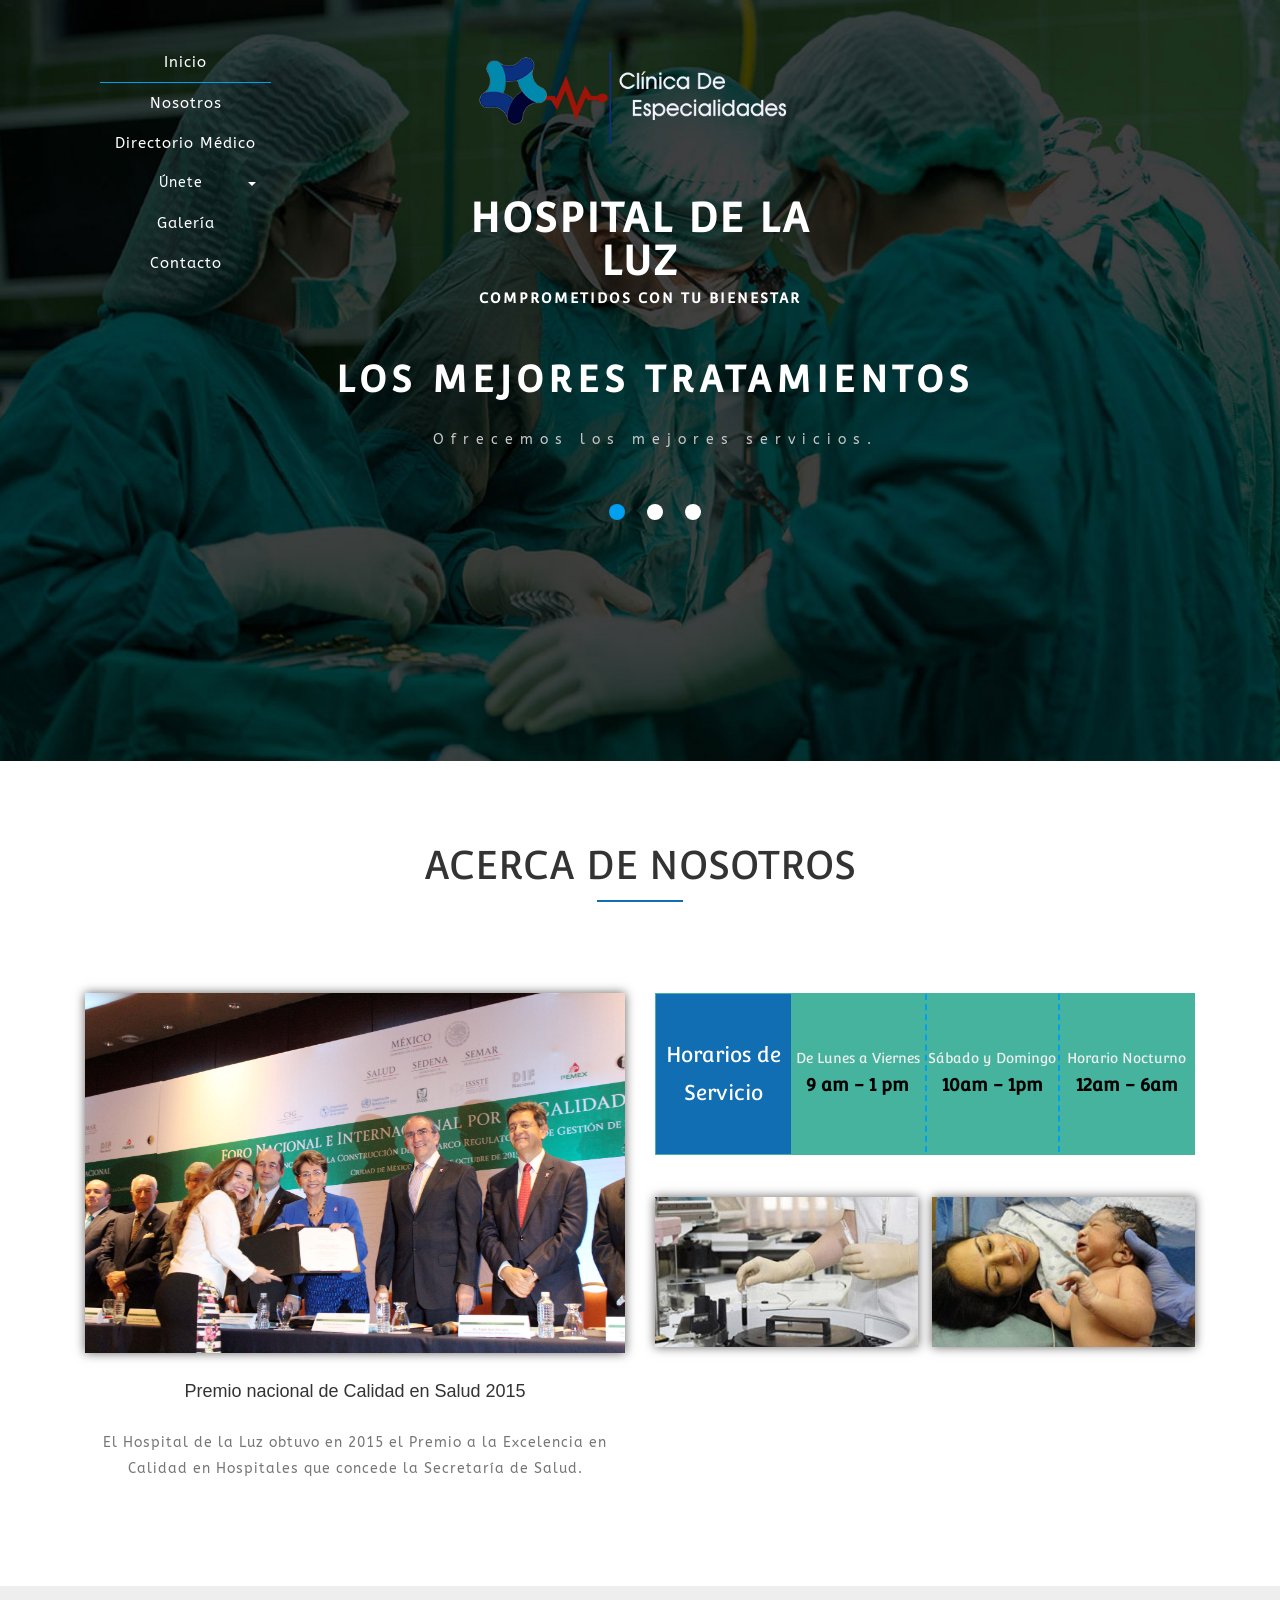
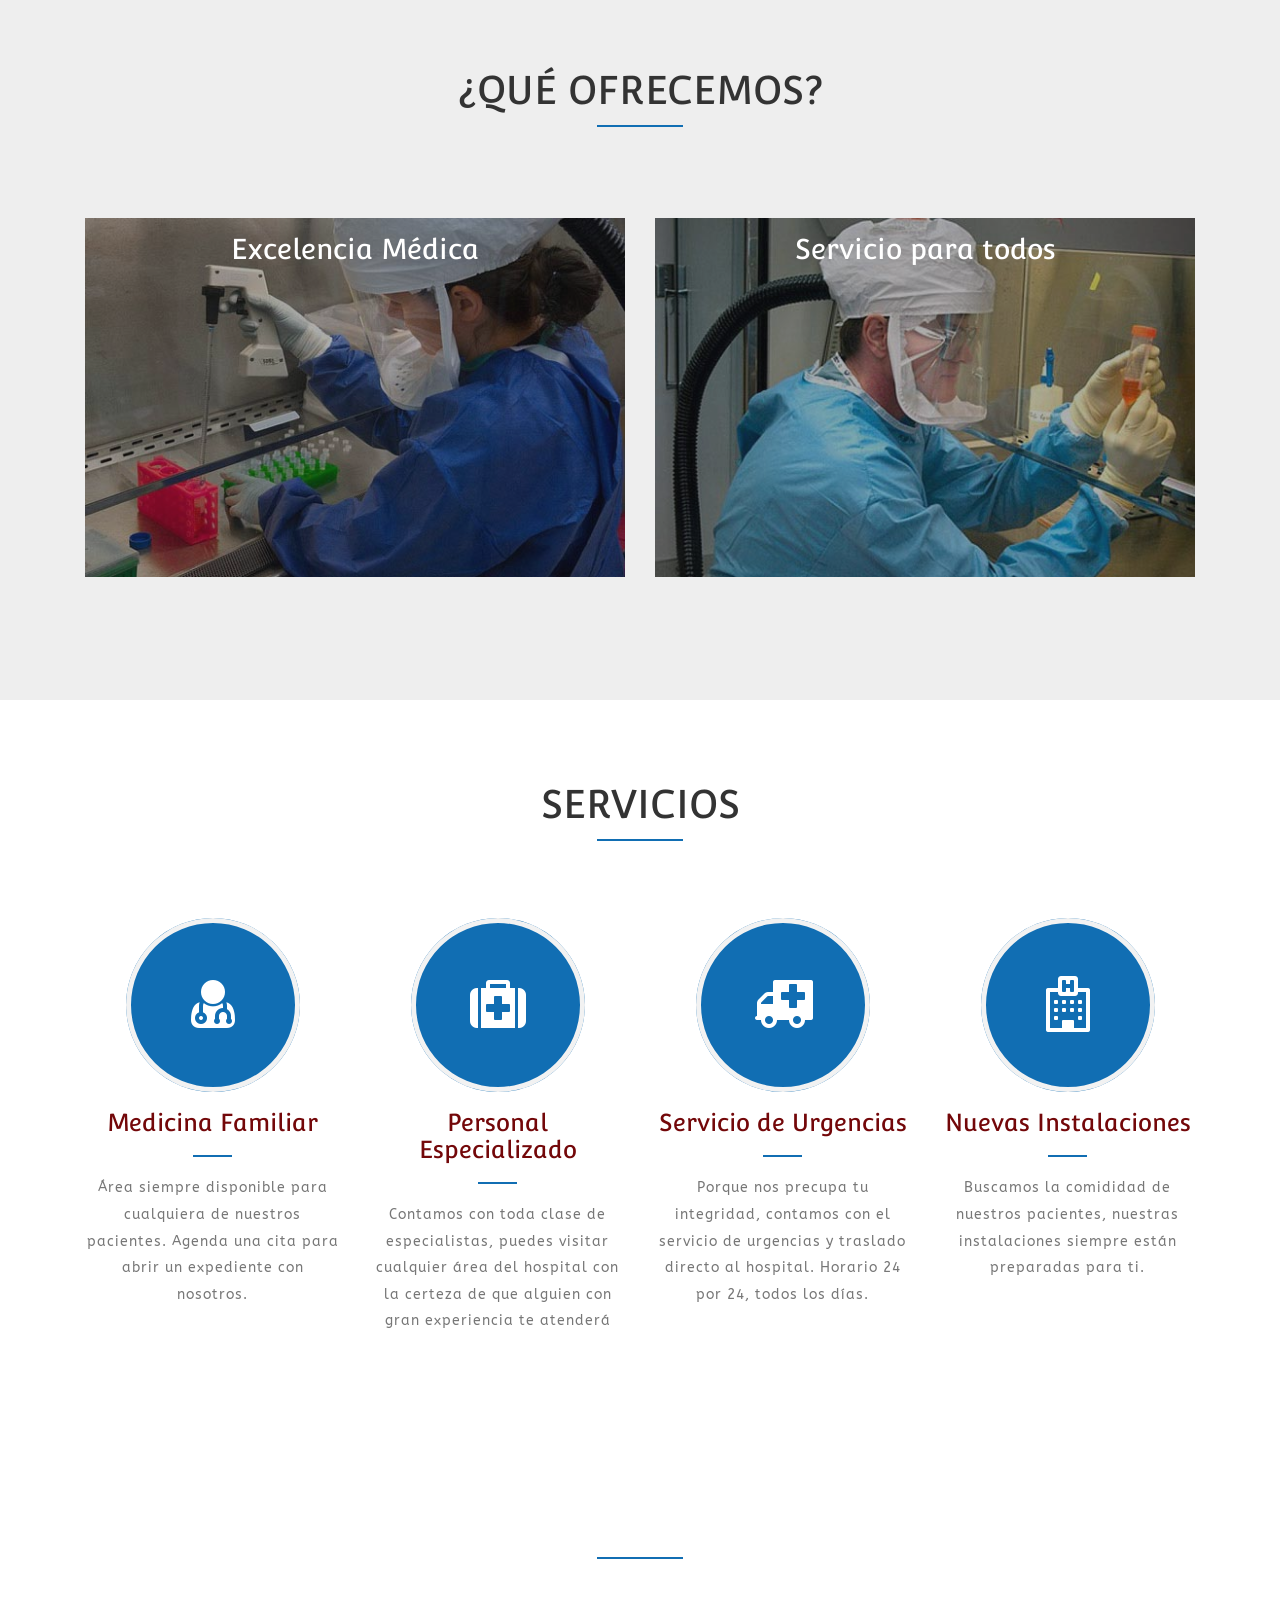
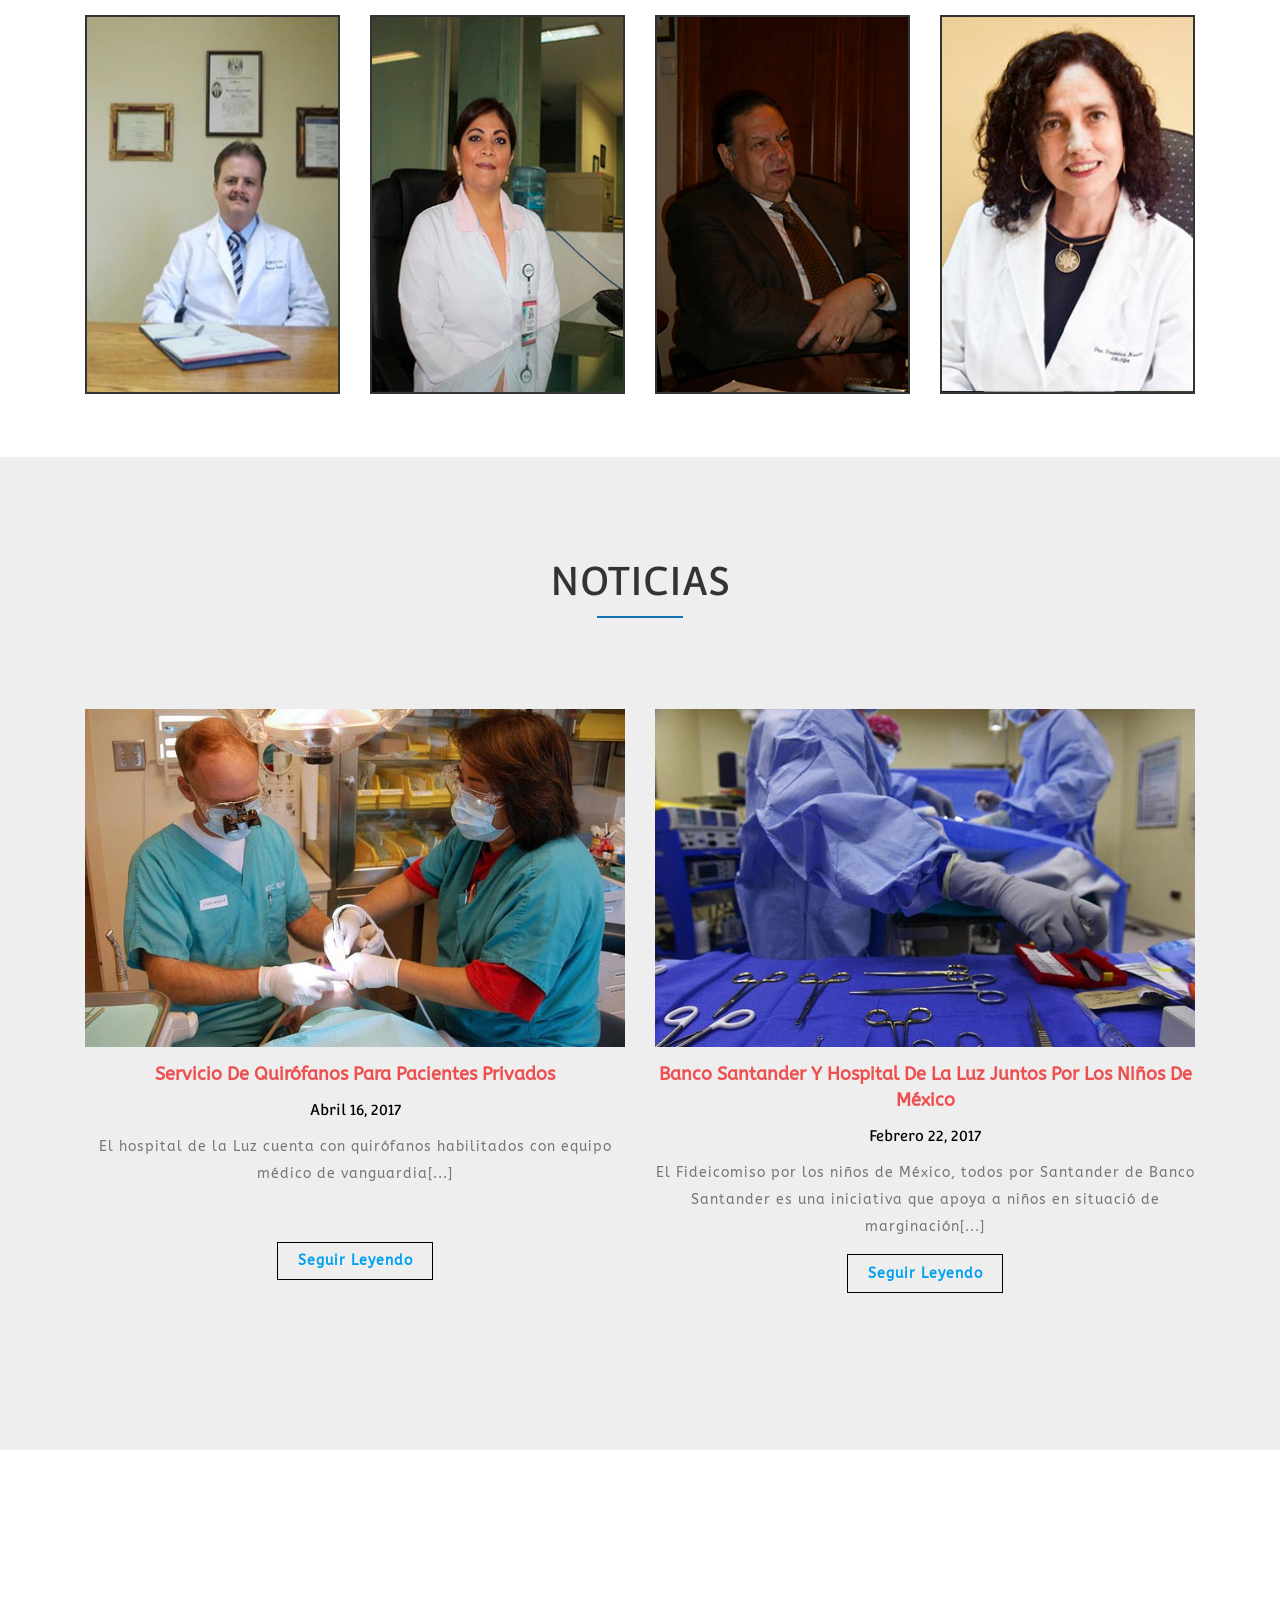
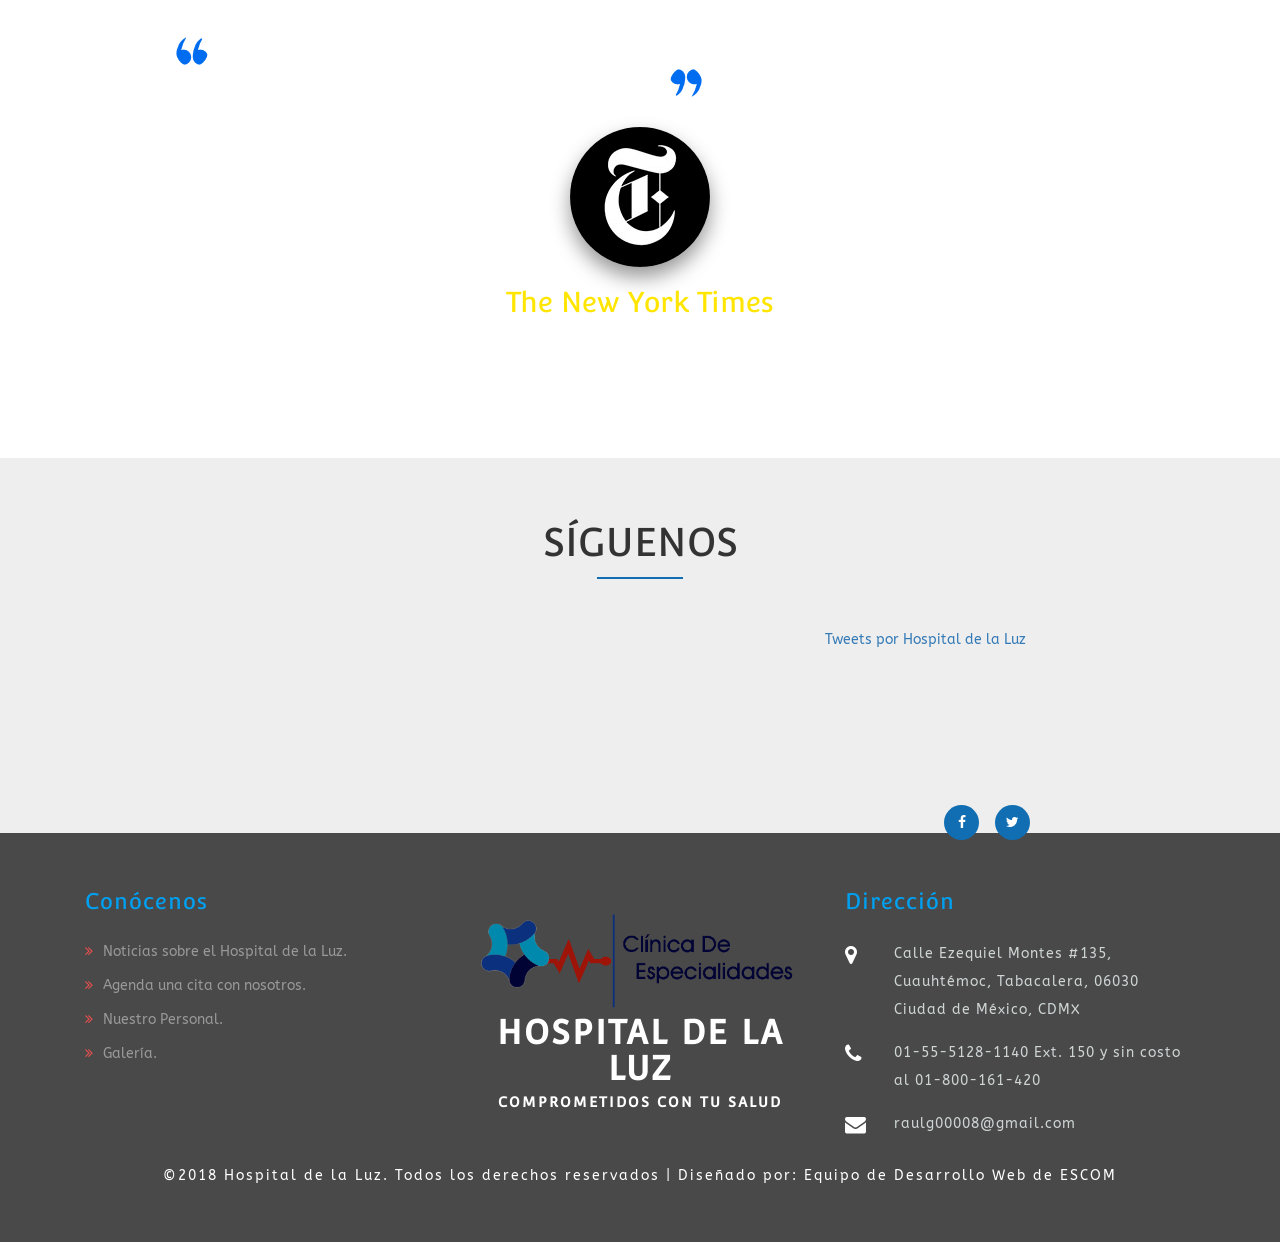
<file: index.html>
<!DOCTYPE html>
<html>
<head>
<title>Hospital de la Luz : Cl&iacute;nica de Especialidades</title>

<!-- Meta tag Keywords en html iba lang="en"-->
<meta name="viewport" content="width=device-width, initial-scale=1">
<meta http-equiv="Content-Type" content="text/html; charset=utf-8" />
<meta name="keywords" content="Therapeutic web template, Bootstrap Web Templates, Flat Web Templates, Android Compatible web template, Smartphone Compatible web template, free webdesigns for Nokia, Samsung, LG, SonyEricsson, Motorola web design" />

<script type="application/x-javascript"> addEventListener("load", function() { setTimeout(hideURLbar, 0); }, false);
function hideURLbar(){ window.scrollTo(0,1); } </script>



<!--// Meta tag Keywords -->

<!-- css files -->
<link rel="stylesheet" href="css/bootstrap.css"> <!-- Bootstrap-Core-CSS -->
<link rel="stylesheet" href="css/style.css" type="text/css" media="all" /> <!-- Style-CSS -->
<link rel="stylesheet" href="css/font-awesome.css"> <!-- Font-Awesome-Icons-CSS -->
<link rel="stylesheet" href="css/jquery-ui.css" /> <!-- Date-script-CSS -->
<link href="css/wickedpicker.css" rel="stylesheet" type='text/css' media="all" /> <!-- Time-script-CSS -->
<!-- //css files -->

<!-- online-fonts -->
<link href="//fonts.googleapis.com/css?family=Convergence" rel="stylesheet">
<link href="//fonts.googleapis.com/css?family=ABeeZee:400,400i" rel="stylesheet">
<!-- //online-fonts -->
<!-- Icon for web browser's Flange-->
<link rel="shortcut icon" href="images/favicon.png">
<!--//Icon for web browser's Flange-->
</head>
<body>

<div class="Main-agile">
<!-- banner -->
	<div class="banner">
		<div class="container">
			<div class="col-md-4 agile1">
				<nav class="navbar navbar-default">
					<!-- Brand and toggle get grouped for better mobile display -->
					<div class="navbar-header">
					  <button type="button" class="navbar-toggle collapsed" data-toggle="collapse" data-target="#bs-example-navbar-collapse-1">
						<span class="sr-only">Toggle navigation</span>
						<span class="icon-bar"></span>
						<span class="icon-bar"></span>
						<span class="icon-bar"></span>
					  </button>
					</div>

					<!-- Collect the nav links, forms, and other content for toggling -->
					<div class="collapse navbar-collapse nav-wil" id="bs-example-navbar-collapse-1">
						<nav class="stroke">
							<ul class="nav navbar-nav">
								<li class="active"><a href="index.html">Inicio</a></li>
								<li><a href="#about">Nosotros</a></li>
                                   <li><a href="#personal-medico">Directorio M&eacute;dico</a></li>
								<li class="dropdown menu__item menu__item--current">
									<a href="#" class="dropdown-toggle menu__link"  data-toggle="dropdown" role="button" aria-haspopup="true" aria-expanded="false">&Uacute;nete<span class="caret"></span></a>
									<ul class="dropdown-menu">
										<li><a href="login.php">Iniciar Sesi&oacute;n</a></li>

									</ul>
								</li>
								<li><a href="gallery.html">Galer&iacute;a</a></li>
								<li><a href="contacto.html">Contacto</a></li>

							</ul>
						</nav>
					</div>
					<!-- /.navbar-collsapse -->
				</nav>
			</div>
            <br><br>
			<div class="col-sm-2 col-md-4 logo">
				<div class="logo-w3l">
				<!--	<i class="fa fa-stethoscope" aria-hidden="true"></i>-->
                <img src="images/logo-h.png" class="img-responsive"  id="logo-h"/>
				</div>
                      <br><br>
				<h1><a href="index.html">Hospital de la Luz<span>Comprometidos con tu bienestar</span></a></h1>

                            <br><br>
			</div>

			<div class="clearfix"> </div>
			<!-- banner-text -->
			<div class="slider">
				<div class="callbacks_container">
					<ul class="rslides callbacks callbacks1" id="slider4">
						<li>
							<div class="w3layouts-banner-top">
								<div class="container">
									<div class="agileits-banner-info">
										<h3>Los mejores tratamientos</h3>
										<p>Ofrecemos los mejores servicios.</p>
									</div>
								</div>
							</div>
						</li>
						<li>
							<div class="w3layouts-banner-top">
								<div class="container">
									<div class="agileits-banner-info">
										<h3>Nos comprometemos</h3>
										<p>Servicios m&eacute;dicos en los que puedes confiar.</p>
									</div>
								</div>
							</div>
						</li>
						<li>
							<div class="w3layouts-banner-top">
								<div class="container">
									<div class="agileits-banner-info">
										<h3>Tecnolog&iacute;a de Punta</h3>
										<p>Contamos con lo ultimo en tecnolog&iacute;a.</p>
									</div>
								</div>
							</div>
						</li>
					</ul>
				</div>
				<div class="clearfix"> </div>

				<!-- //banner-text -->
			</div>
		</div>


</div>

	<div id="about" class="welcome">
		<div class="container">
			<div class="agile-title">
            <br>
				<h3> Acerca de Nosotros<span></span></h3>
							<br><br>
			</div>
			<div class="w3ls-row">
				<div class="col-md-6 welcome-left">
					<div class="welcome-img">
						<img src="images/FORO_NACIONAL_E_INTERNACIONAL_POR_LA_CALIDAD_EN_SALUD_141015__16_.JPG" class="img-responsive zoom-img" alt=""/>
					</div>
					<p></p>
					<h4><font face= "sans-serif, arial"> Premio nacional de Calidad en Salud 2015 </font></h4>
					<p>El Hospital de la Luz obtuvo en 2015 el Premio a la Excelencia en Calidad en Hospitales que concede la Secretar&iacute;a de Salud.</p>

				</div>
				<div class="col-md-6 welcome-right">
					<div class="open-hours-row">
						<div class="col-md-3 open-hours-left">
							<h4>Horarios de Servicio</h4>
						</div>
						<div class="col-md-3 open-hours-left">
							<h6>De Lunes a Viernes</h6>
							<h5>9 am - 1 pm</h5>
						</div>
						<div class="col-md-3 open-hours-left">
							<h6>S&aacute;bado y Domingo</h6>
							<h5>10am - 1pm</h5>
						</div>
						<div class="col-md-3 open-hours-left">
							<h6>Horario Nocturno</h6>
							<h5>12am - 6am</h5>
						</div>
						<div class="clearfix"> </div>
					</div>
					<div class="col-md-6 welcome-left-grids">
						<div class="welcome-img">
							<img src="images/img2.jpg" class="img-responsive zoom-img" alt=""/>
						</div>
					</div>
					<div class="col-md-6 welcome-left-grids">
						<div class="welcome-img">
							<img src="images/img3.jpg" class="img-responsive zoom-img" alt=""/>
						</div>
					</div>
					<div class="clearfix"> </div>
				</div>
				<div class="clearfix"> </div>
			</div>
		</div>
        <br><br>
	</div>
<!-- //About -->




<!-- what-we-do -->
	<div class="tips w3agile">
		<div class="container">
        <br>
			<h3 class="tittle-one">&iquest;Qu&eacute; ofrecemos?<span></span></h3>
			<br><br>
			<div class="tip-grids">
				<div class="col-md-6 tip-grid">
					<figure class="effect-julia">
						<img src="images/w1.jpg" alt="">
							<figcaption>
								<h4>Excelencia M&eacute;dica</h4>
									<p>Nuestros m&eacute;dicos cuentan con un alto nivel acad&eacute;mico
										y pr&aacute;ctico adem&aacute;s de utilizar lo &uacute;ltimo en tecnolog&iacute;a.</p>
							</figcaption>
					</figure>
				</div>
				<div class="col-md-6 tip-grid">
					<figure class="effect-julia">
						<img src="images/w2.jpg" alt="">
							<figcaption>
								<h4>Servicio para todos</h4>
									<p>Atendemos a toda persona con cualquier patolog&iacute;a.</p>
							</figcaption>
					</figure>
				</div>
				<div class="clearfix"></div>
			</div>
		</div>
        <br><br><br>
</div>
<!-- //what-we-do -->

<!-- Services -->
			<div class="feature-w3l">
				<div class="container">
                <br>
					<h3 class="tittle">Servicios<span></span></h3>
								<br>
					<div class="feature-grids">
						<div class="col-md-3 feature-grid">
							<div class="icons-w3">
								<i class="fa fa-user-md" aria-hidden="true"></i>
							</div>
								<h4>Medicina Familiar</h4>
								<span></span>
								<p>&Aacute;rea siempre disponible para cualquiera de nuestros pacientes.
									Agenda una cita para abrir un expediente con nosotros.</p>
						</div>
						<div class="col-md-3 feature-grid">
							<div class="icons-w3">
								<i class="fa fa-medkit" aria-hidden="true"></i>
							</div>
								<h4>Personal Especializado</h4>
								<span></span>
								<p>Contamos con toda clase de especialistas, puedes visitar cualquier &aacute;rea del hospital con la certeza de
									que alguien con gran experiencia te atender&aacute;</p>
						</div>
						<div class="col-md-3 feature-grid">
							<div class="icons-w3">
								<i class="fa fa-ambulance" aria-hidden="true"></i>
							</div>
								<h4>Servicio de Urgencias</h4>
								<span></span>
								<p>Porque nos precupa tu integridad, contamos con el servicio de urgencias y traslado directo al hospital.
									Horario 24 por 24, todos los días.</p>
						</div>
						<div class="col-md-3 feature-grid">
							<div class="icons-w3">
								<i class="fa fa-hospital-o" aria-hidden="true"></i>
							</div>
								<h4>Nuevas Instalaciones</h4>
								<span></span>
								<p>Buscamos la comididad de nuestros pacientes,
									nuestras instalaciones siempre están preparadas para ti.</p>
						</div>
						<div class="clearfix"></div>
					</div>
				</div>
                <br><br>
			</div>
<!-- //Services -->

<!-- team -->


	<div id="personal-medico">
		<div class="jarallax team">
			<div class="container">
				<div class="team-heading">
					<h3>Directorio M&eacute;dico<span></span></h3>
				</div>
				<div class="agileits-team-grids">
					<div class="col-md-3 agileits-team-grid">
						<div class="team-info">
							<img src="images/t1.jpg" alt="" />
							<div class="team-caption">
								<h4>Dr. Eduardo Ochoa</h4>
								<p>Jefe del departamento de Medicina Familiar</p>
							</div>
						</div>
					</div>
					<div class="col-md-3 agileits-team-grid">
						<div class="team-info">
							<img src="images/t2.jpg" alt="" />
							<div class="team-caption">
								<h4>Dra. Milagros Rios</h4>
								<p>Jefe del departamento de Gineco Obstetr&iacute;a</p>
							</div>
						</div>
					</div>
					<div class="col-md-3 agileits-team-grid">
						<div class="team-info">
							<img src="images/t3.jpg" alt="" />
							<div class="team-caption">
								<h4>Dr. Alfredo Guerra</h4>
								<p>Jefe del departamento de Cirug&iacute;as</p>
							</div>
						</div>
					</div>
					<div class="col-md-3 agileits-team-grid">
						<div class="team-info">
							<img src="images/t4.jpg" alt="" />
							<div class="team-caption">
								<h4>Dra. Nicole Levine</h4>
								<p>Jefe del departamento de Odontolog&iacute;a</p>
							</div>
						</div>
					</div>
					<div class="clearfix"> </div>
				</div>
			</div>
		</div>
	</div>

	
<!-- //team -->

<!-- News -->
	<div id="noticias"class="tips w3agile" >
		<div class="news-events" >
			<div class="container">
				<div class="team-w3l">
                <br><br>
					<h3>Noticias<span></span></h3>
					<br><br>
				</div>
				<div class="w3l-event-grids">
					<div class="col-md-6 w3l-event-grid">
						<div class="w3l-event-img">
							<a href="single.html"><img src="images/ne1.jpg" alt="" /></a>
						</div>
						<div class="news-grid-info">
							<a href="single.html">Servicio de Quir&oacute;fanos para pacientes privados</a>
							<h5>Abril 16, 2017</h5>
							<p>El hospital de la Luz cuenta con quir&oacute;fanos habilitados con equipo m&eacute;dico de vanguardia[...]</p>
                            <br>
                            <br>

							<a href="single.html" class="re-w3">Seguir Leyendo</a>
						</div>
					</div>
					<div class="col-md-6 w3l-event-grid">
						<div class="w3l-event-img">
							<a href="single2.html"><img src="images/ne2.jpg" alt="" /></a>
						</div>
						<div class="news-grid-info">
							<a href="single.html">Banco Santander y Hospital de la Luz juntos por los niños de M&eacute;xico</a>
							<h5>Febrero 22, 2017</h5>
							<p>El Fideicomiso por los niños de M&eacute;xico, todos por Santander de Banco Santander es una iniciativa
								que apoya a niños en situaci&oacute; de marginaci&oacute;n[...]</p>
							<a href="single2.html" class="re-w3">Seguir Leyendo</a>
						</div>
					</div>
					<div class="clearfix"> </div>
				</div>
			</div>
		</div>
        <br><br><br><br>
	</div>
<!-- //News -->

<!-- Testimonials -->
	<div id="review" class="jarallax reviews agile-1">
				<div class="test-monials" id="testimonials">
					<h3 class="tittle-two">Los Diarios Dicen... <span></span></h3>
						<div class="sreen-gallery-cursual">
						       <div id="owl-demo" class="owl-carousel">
					                 <div class="item-owl">
					                		<div class="test-review wow fadeInUp animated animated" data-wow-delay=".5s" style="visibility: visible; animation-delay: 0.5s; animation-name: fadeInUp;">
											   <p><img src="images/left-quotes.png" alt=""> Highly trained personnel, a hospital committed to its patients,
																							facilities and services of first level, doctors of excellence. Excellence in all aspects<img src="images/right-quotes.png" alt=""></p>
						                	  <img src="images/tt2.jpg" class="img-responsive" alt=""/>
											  <h5>The New York Times</h5>
					                	    </div>
					                </div>
					                 <div class="item-owl">
					                	<div class="test-review wow fadeInUp animated animated" data-wow-delay=".5s" style="visibility: visible; animation-delay: 0.5s; animation-name: fadeInUp;">
										 <p> <img src="images/left-quotes.png" alt="">Con la ignaguraci&oacute;n de este hospital familiar y especializado se ha mejorado la salud de muchas personas en el pa&iacute;s
																					, de acuerdo a los comentarios del director del hospital se espera que pronto se puedan abrir m&aacute;s centros de salud asociados a esta impecable cl&iacute;nica<img src="images/right-quotes.png" alt=""></p>
						                	<img src="images/tt1.jpg" class="img-responsive" alt=""/>
											 <h5>El Universal</h5>
					                	</div>
					                </div>
					                 <div class="item-owl">
					                	<div class="test-review wow fadeInUp animated animated" data-wow-delay=".5s" style="visibility: visible; animation-delay: 0.5s; animation-name: fadeInUp;">
										     <p><img src="images/left-quotes.png" alt="">El Hospital de Luz cambia todo el concepto que se tiene acerca de una cl&iacute;nica de salud, la calidad del equipo de trabajo revoluciona la manera a la que estamos
																							acostumbrados al visitar un lugar como estos, sin duda alguna un gran paso en el cuidado de las personas, el reflejo del amor y la dedicación a un proyecto que est&aacute
																							dando frutos gracias al esfuerzo de muchas personas.<img src="images/right-quotes.png" alt=""></p>
						                	<img src="images/tt3.jpg" class="img-responsive" alt=""/>
											 <h5>Exc&eacute;lsior</h5>
					                	</div>
					                </div>
				              </div>
						<!--//screen-gallery-->
					</div>
				</div>
				<div class="clearfix"> </div>
		</div>
<!-- //Testimonials -->



<!--Redes Sociales-->
<section class="tips w3agile">
		<div class="agile-title">

				<h3> S&iacute;guenos <span></span></h3>
		</div>
		<div class="fb-like" data-href="https://www.facebook.com/HdLaLuzESCOM/" data-layout="standard" data-action="like" data-size="small" data-show-faces="true" data-share="true"></div>

<div class="container">
<section class="main-row">
<!--Timeline de Facebook-->
<div class="col-md-6 ">

<div class="fb-page"
  data-tabs="timeline,events"
  data-href="https://www.facebook.com/HdLaLuzESCOM/?fref=ts"
  data-width="470"  data-height="420"
  data-hide-cover="false"></div>
<br><br><br><br><br><br>
</div>

<!--Timeline de Facebook-->

<div class="clearfix visible-sm-block"></div>



<!--Timeline de Twitter-->
<div class=" col-md-6 "><a class="twitter-timeline" data-lang="es" data-width="470" data-height="420" data-theme="light" data-link-color="#2B7BB9" href="https://twitter.com/HdLuzESCOM">Tweets por Hospital de la Luz</a>
<br><br><br><br>
</div>
<!--Timeline de Twitter-->
</div>
<br>

</section>

</section>


<!--Redes Sociales-->

<!-- //main -->

<!-- Footer -->
<div class="footer w3ls">
	<div class="container">
		<div class="footer-main">
			<div class="footer-top">
				<div class="col-md-4 services-grids">
					<h3>Con&oacute;cenos</h3>
					<ul>
						<li><i class="fa fa-angle-double-right" aria-hidden="true"></i><a href="#noticias">Noticias sobre el Hospital de la Luz.</a></li>
						<li><i class="fa fa-angle-double-right" aria-hidden="true"></i><a href="single.html">Agenda una cita con nosotros.</a></li>
						<li><i class="fa fa-angle-double-right" aria-hidden="true"></i><a href="#personal-medico">Nuestro Personal.</a></li>
						<li><i class="fa fa-angle-double-right" aria-hidden="true"></i><a href="gallery.html">Galer&iacute;a.</a></li>
					</ul>
				</div>
				<div class="col-md-4 ftr-grid">
					<div class="logo-fo">
						<div class="logo-w3l">
                        <img src="images/Logo Hospital ESP.png" class="img-responsive"  id="logo-h"/>
							<!--<i class="fa fa-stethoscope" aria-hidden="true"></i>-->
						</div>
						<h2><a href="index.html">Hospital de la Luz<span>Comprometidos con tu salud</span></a></h2>
					</div>
				</div>
				<div class="col-md-4 ftr-grid fg2">
					<h3>Direcci&oacute;n</h3>
					<div class="ftr-address">
						<div class="local">
							<i class="fa fa-map-marker" aria-hidden="true"></i>
						</div>
						<div class="ftr-text">
							<p>Calle Ezequiel Montes #135, Cuauht&eacute;moc, Tabacalera, 06030 Ciudad de M&eacute;xico, CDMX</p>
						</div>
						<div class="clearfix"> </div>
					</div>
					<div class="ftr-address">
						<div class="local">
							<i class="fa fa-phone" aria-hidden="true"></i>
						</div>
						<div class="ftr-text">
							<p>01-55-5128-1140 Ext. 150 y sin costo al 01-800-161-420</p>
						</div>
						<div class="clearfix"> </div>
					</div>
					<div class="ftr-address">
						<div class="local">
							<i class="fa fa-envelope" aria-hidden="true"></i>
						</div>
						<div class="ftr-text">
							<p>raulg00008@gmail.com</p>
						</div>
						<div class="clearfix"> </div>
					</div>
				</div>
				<div class="clearfix"> </div>
			</div>
				<div class="right-w3l">
					<ul class="top-links">
					<!--	<li class="get-w3"><a href="mail.html"><i class="fa fa-thumbs-o-up" aria-hidden="true"></i>Get In Touch</a></li>-->
						<li><a href="https://www.facebook.com/HdLaLuzESCOM/"><i class="fa fa-facebook"></i></a></li>
						<li><a href="https://twitter.com/HdLuzESCOM"><i class="fa fa-twitter" id="logo-twitter"></i></a></li>
						
					</ul>
				</div>
			<div class="copyrights">
				<p>&copy;2018 Hospital de la Luz. Todos los derechos reservados | Dise&ntilde;ado por: Equipo de Desarrollo Web de ESCOM</p>
			</div>
		</div>
	</div>
</div>
<!-- //Footer -->

<!-- js-scripts for Twitter Timeline -->
	<script async src="//platform.twitter.com/widgets.js" charset="utf-8"></script>
    <!-- js-scripts for Twitter Timeline -->
		<!-- js -->
			<script type="text/javascript" src="js/jquery-2.1.4.min.js"></script>
			<script type="text/javascript" src="js/bootstrap.js"></script> <!-- Necessary-JavaScript-File-For-Bootstrap -->
		<!-- //js -->

		<!-- Baneer-js -->

			<script src="js/responsiveslides.min.js"></script>
			<script>
						// You can also use "$(window).load(function() {"
						$(function () {
						  // Slideshow 4
						  $("#slider4").responsiveSlides({
							auto: true,
							pager:true,
							nav:false,
							speed: 500,
							namespace: "callbacks",
							before: function () {
							  $('.events').append("<li>before event fired.</li>");
							},
							after: function () {
							  $('.events').append("<li>after event fired.</li>");
							}
						  });

						});
			</script>

		<!-- //Baneer-js -->
		<!-- //Facebookjs -->

			<script>(function(d, s, id) {
			  var js, fjs = d.getElementsByTagName(s)[0];
			  if (d.getElementById(id)) return;
			  js = d.createElement(s); js.id = id;
			  js.src = "//connect.facebook.net/es_LA/sdk.js#xfbml=1&version=v2.9";
			  fjs.parentNode.insertBefore(js, fjs);
			}(document, 'script', 'facebook-jssdk'));</script>



		<!-- jarallax-js -->
			<script src="js/jarallax.js"></script>
			<script src="js/SmoothScroll.min.js"></script>
			<script type="text/javascript">
				/* init Jarallax */
				$('.jarallax').jarallax({
					speed: 0.5,
					imgWidth: 1366,
					imgHeight: 768
				})
			</script>
		<!-- //jarallax-js -->

		<!-- for-Testimonials -->
			<!-- required-js-files-->
							<link href="css/owl.carousel.css" rel="stylesheet">
							    <script src="js/owl.carousel.js"></script>
							        <script>
							    $(document).ready(function() {
							      $("#owl-demo").owlCarousel({
							        items : 1,
							        lazyLoad : true,
							        autoPlay : true,
							        navigation : false,
							        navigationText :  false,
							        pagination : true,
							      });
							    });
							    </script>
			<!--//required-js-files-->
		<!-- //for-Testimonials -->

<!-- //js-scripts -->
</body>
</html>
</file>
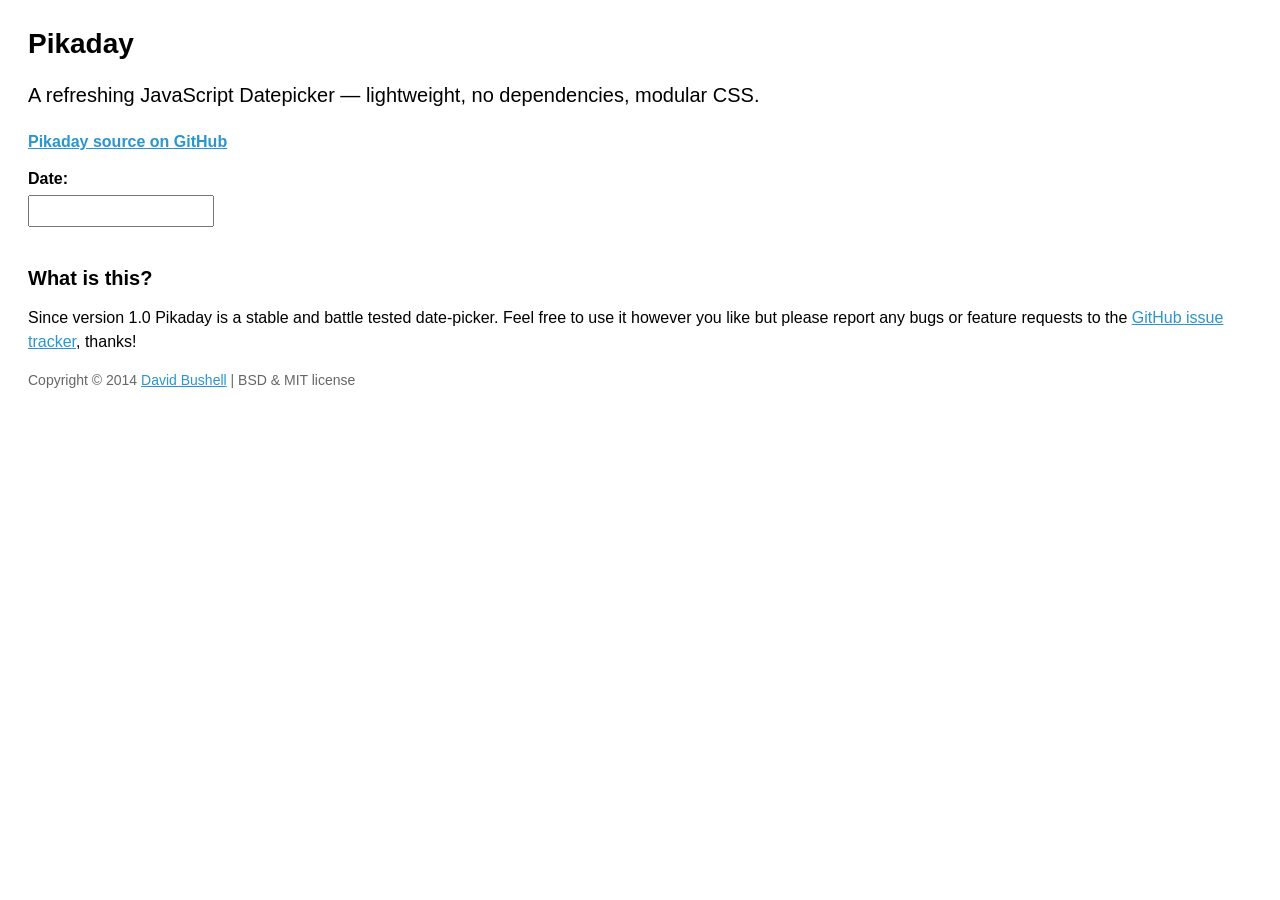
<file: Calendario/Pikaday-master/index.html>
<!DOCTYPE html>
<html>
<head>
    <meta charset="utf-8">
    <meta name="viewport" content="width=device-width, initial-scale=1, minimum-scale=1">
    <title>Pikaday</title>
    <meta name="author" content="David Bushell">
    <link rel="stylesheet" href="css/pikaday.css">
    <link rel="stylesheet" href="css/site.css">
</head>
<body>
    <h1>Pikaday</h1>

    <p class="large">A refreshing JavaScript Datepicker — lightweight, no dependencies, modular CSS.</p>

    <p><a href="https://github.com/dbushell/Pikaday"><strong>Pikaday source on GitHub</strong></a></p>

    <label for="datepicker">Date:</label>
    <br>
    <input type="text" id="datepicker">

    <h2>What is this?</h2>

    <p>Since version 1.0 Pikaday is a stable and battle tested date-picker. Feel free to use it however you like but please report any bugs or feature requests to the <a href="https://github.com/dbushell/Pikaday/issues">GitHub issue tracker</a>, thanks!</p>

    <p class="small">Copyright © 2014 <a href="http://dbushell.com/">David Bushell</a> | BSD &amp; MIT license</p>


    <script src="pikaday.js"></script>
    <script>

    var picker = new Pikaday(
    {
        field: document.getElementById('datepicker'),
        firstDay: 1,
        minDate: new Date(),
        maxDate: new Date(2020, 12, 31),
        yearRange: [2000,2020]
    });

    </script>
</body>
</html>
</file>
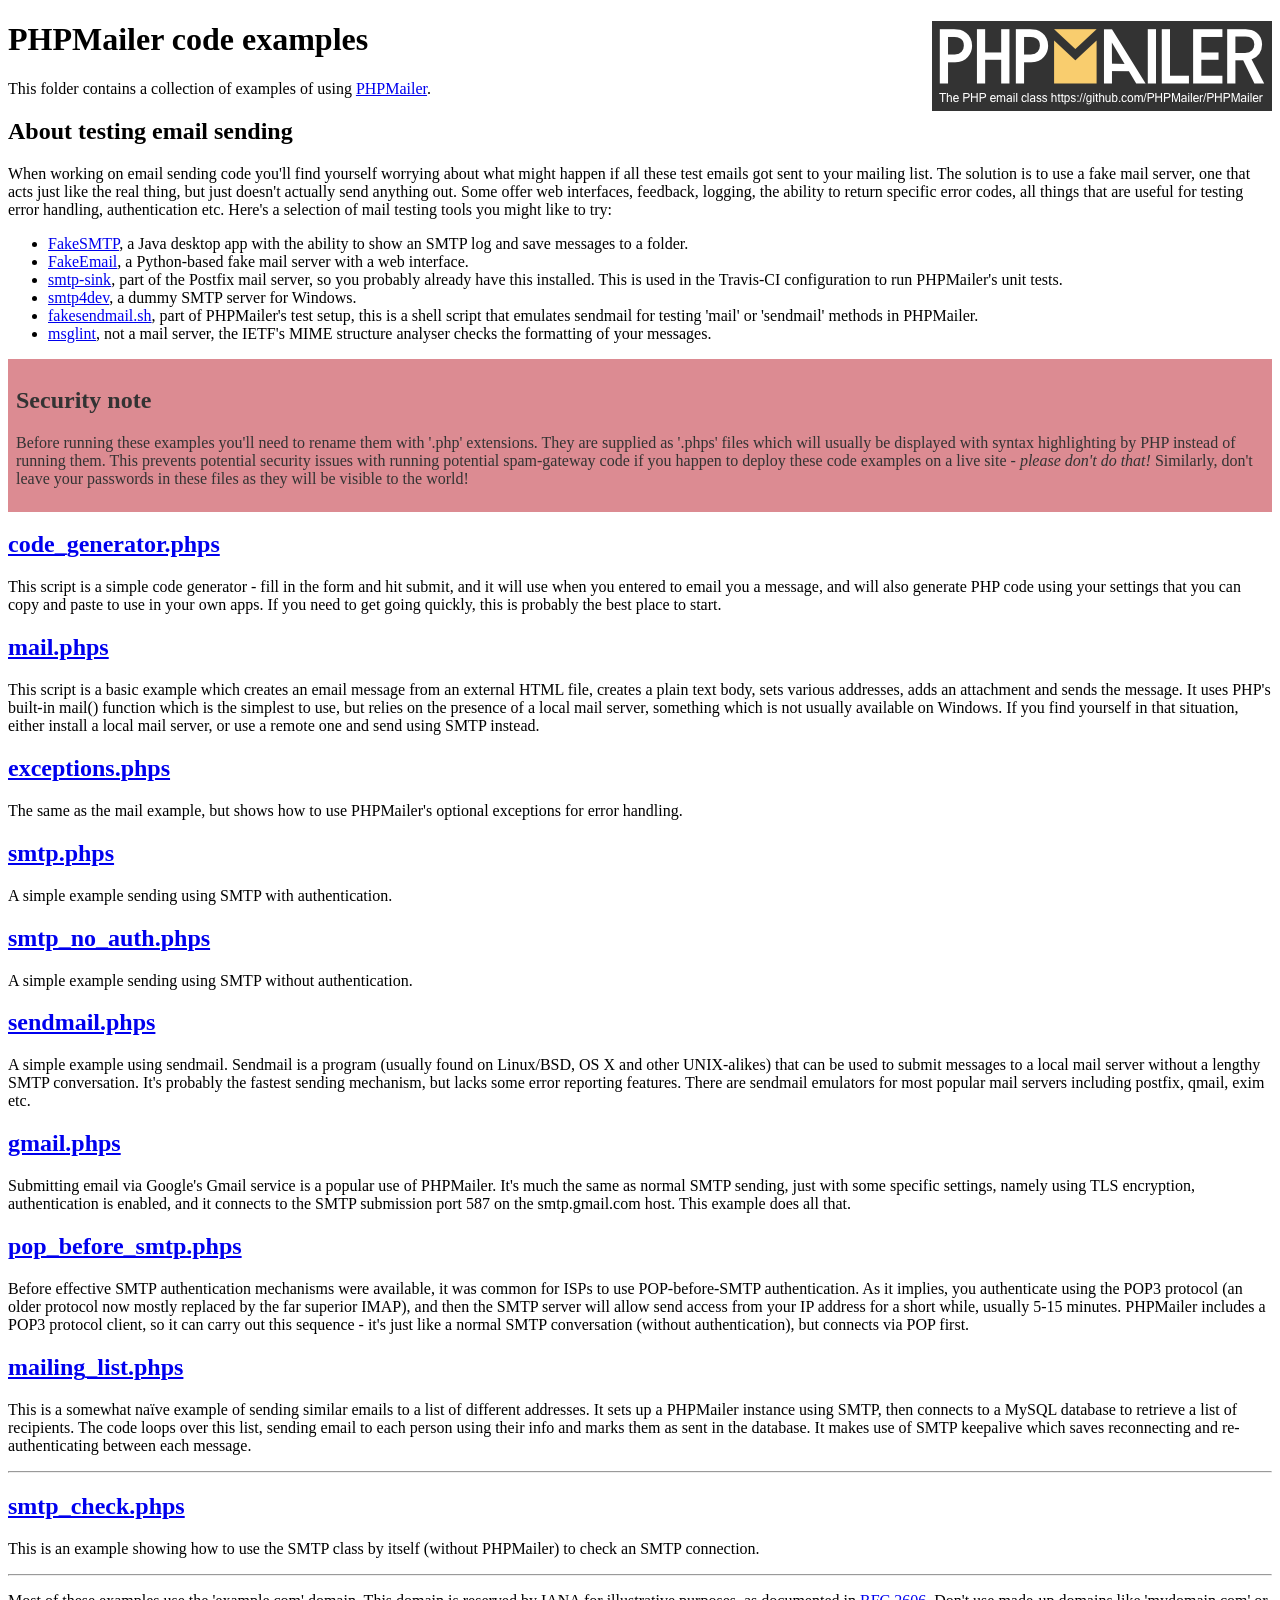
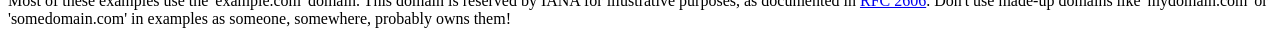
<file: php/PHPMailer/examples/index.html>
<!DOCTYPE html>
<html>
<head>
	<meta charset="UTF-8">
	<title>PHPMailer Examples</title>
</head>
<body>
<h1>PHPMailer code examples<a href="https://github.com/PHPMailer/PHPMailer"><img src="images/phpmailer.png" style="float:right; border:0;" alt="PHPMailer logo"></a></h1>
<p>This folder contains a collection of examples of using <a href="https://github.com/PHPMailer/PHPMailer">PHPMailer</a>.</p>
<h2>About testing email sending</h2>
<p>When working on email sending code you'll find yourself worrying about what might happen if all these test emails got sent to your mailing list. The solution is to use a fake mail server, one that acts just like the real thing, but just doesn't actually send anything out. Some offer web interfaces, feedback, logging, the ability to return specific error codes, all things that are useful for testing error handling, authentication etc. Here's a selection of mail testing tools you might like to try:</p>
<ul>
  <li><a href="https://github.com/Nilhcem/FakeSMTP">FakeSMTP</a>, a Java desktop app with the ability to show an SMTP log and save messages to a folder. </li>
  <li><a href="https://github.com/isotoma/FakeEmail">FakeEmail</a>, a Python-based fake mail server with a web interface.</li>
  <li><a href="http://www.postfix.org/smtp-sink.1.html">smtp-sink</a>, part of the Postfix mail server, so you probably already have this installed. This is used in the Travis-CI configuration to run PHPMailer's unit tests.</li>
  <li><a href="http://smtp4dev.codeplex.com">smtp4dev</a>, a dummy SMTP server for Windows.</li>
  <li><a href="https://github.com/PHPMailer/PHPMailer/blob/master/test/fakesendmail.sh">fakesendmail.sh</a>, part of PHPMailer's test setup, this is a shell script that emulates sendmail for testing 'mail' or 'sendmail' methods in PHPMailer.</li>
  <li><a href="http://tools.ietf.org/tools/msglint/">msglint</a>, not a mail server, the IETF's MIME structure analyser checks the formatting of your messages.</li>
</ul>
<div style="padding: 8px; color: #333333; background-color: #dc8b92">
<h2>Security note</h2>
<p>Before running these examples you'll need to rename them with '.php' extensions. They are supplied as '.phps' files which will usually be displayed with syntax highlighting by PHP instead of running them. This prevents potential security issues with running potential spam-gateway code if you happen to deploy these code examples on a live site - <em>please don't do that!</em> Similarly, don't leave your passwords in these files as they will be visible to the world!</p>
</div>
<h2><a href="code_generator.phps">code_generator.phps</a></h2>
<p>This script is a simple code generator - fill in the form and hit submit, and it will use when you entered to email you a message, and will also generate PHP code using your settings that you can copy and paste to use in your own apps. If you need to get going quickly, this is probably the best place to start.</p>
<h2><a href="mail.phps">mail.phps</a></h2>
<p>This script is a basic example which creates an email message from an external HTML file, creates a plain text body, sets various addresses, adds an attachment and sends the message. It uses PHP's built-in mail() function which is the simplest to use, but relies on the presence of a local mail server, something which is not usually available on Windows. If you find yourself in that situation, either install a local mail server, or use a remote one and send using SMTP instead.</p>
<h2><a href="exceptions.phps">exceptions.phps</a></h2>
<p>The same as the mail example, but shows how to use PHPMailer's optional exceptions for error handling.</p>
<h2><a href="smtp.phps">smtp.phps</a></h2>
<p>A simple example sending using SMTP with authentication.</p>
<h2><a href="smtp_no_auth.phps">smtp_no_auth.phps</a></h2>
<p>A simple example sending using SMTP without authentication.</p>
<h2><a href="sendmail.phps">sendmail.phps</a></h2>
<p>A simple example using sendmail. Sendmail is a program (usually found on Linux/BSD, OS X and other UNIX-alikes) that can be used to submit messages to a local mail server without a lengthy SMTP conversation. It's probably the fastest sending mechanism, but lacks some error reporting features. There are sendmail emulators for most popular mail servers including postfix, qmail, exim etc.</p>
<h2><a href="gmail.phps">gmail.phps</a></h2>
<p>Submitting email via Google's Gmail service is a popular use of PHPMailer. It's much the same as normal SMTP sending, just with some specific settings, namely using TLS encryption, authentication is enabled, and it connects to the SMTP submission port 587 on the smtp.gmail.com host. This example does all that.</p>
<h2><a href="pop_before_smtp.phps">pop_before_smtp.phps</a></h2>
<p>Before effective SMTP authentication mechanisms were available, it was common for ISPs to use POP-before-SMTP authentication. As it implies, you authenticate using the POP3 protocol (an older protocol now mostly replaced by the far superior IMAP), and then the SMTP server will allow send access from your IP address for a short while, usually 5-15 minutes. PHPMailer includes a POP3 protocol client, so it can carry out this sequence - it's just like a normal SMTP conversation (without authentication), but connects via POP first.</p>
<h2><a href="mailing_list.phps">mailing_list.phps</a></h2>
<p>This is a somewhat naïve example of sending similar emails to a list of different addresses. It sets up a PHPMailer instance using SMTP, then connects to a MySQL database to retrieve a list of recipients. The code loops over this list, sending email to each person using their info and marks them as sent in the database. It makes use of SMTP keepalive which saves reconnecting and re-authenticating between each message.</p>
<hr>
<h2><a href="smtp_check.phps">smtp_check.phps</a></h2>
<p>This is an example showing how to use the SMTP class by itself (without PHPMailer) to check an SMTP connection.</p>
<hr>
<p>Most of these examples use the 'example.com' domain. This domain is reserved by IANA for illustrative purposes, as documented in <a href="http://tools.ietf.org/html/rfc2606">RFC 2606</a>. Don't use made-up domains like 'mydomain.com' or 'somedomain.com' in examples as someone, somewhere, probably owns them!</p>
</body>
</html>
</file>
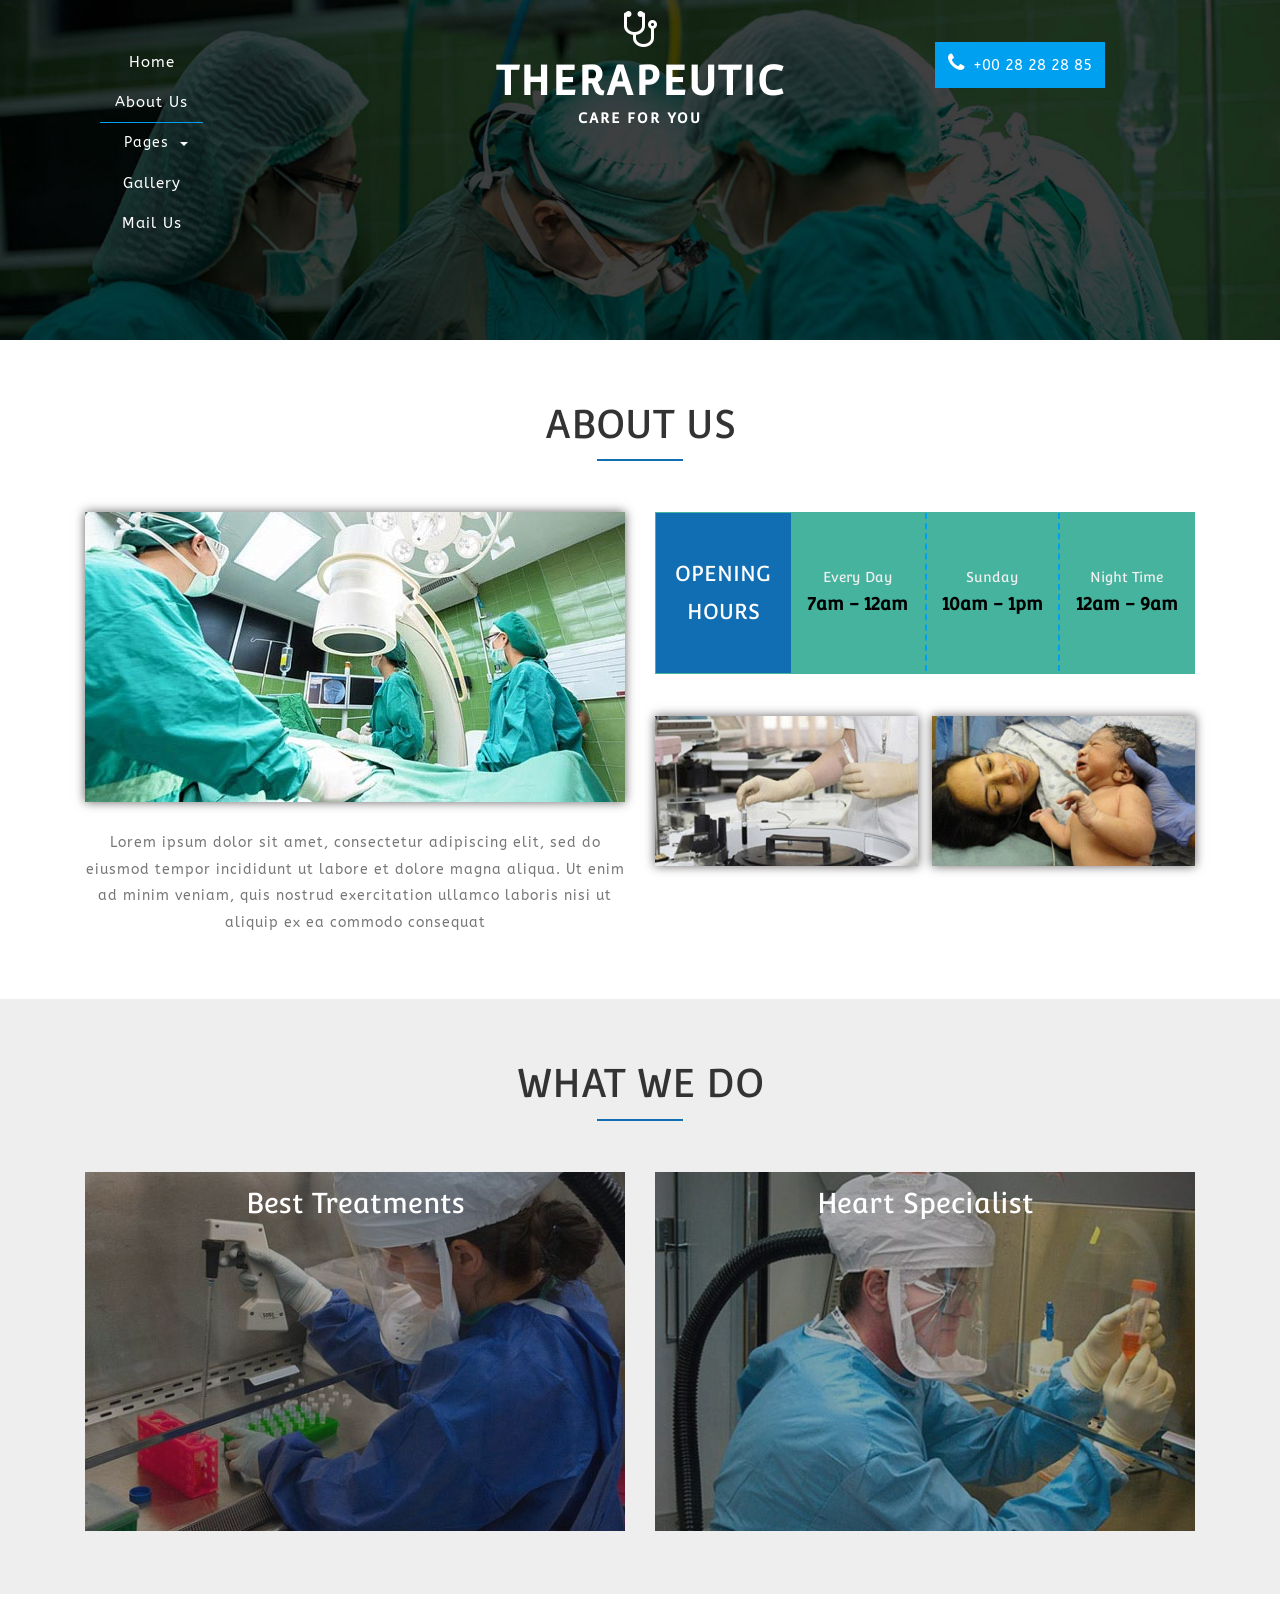
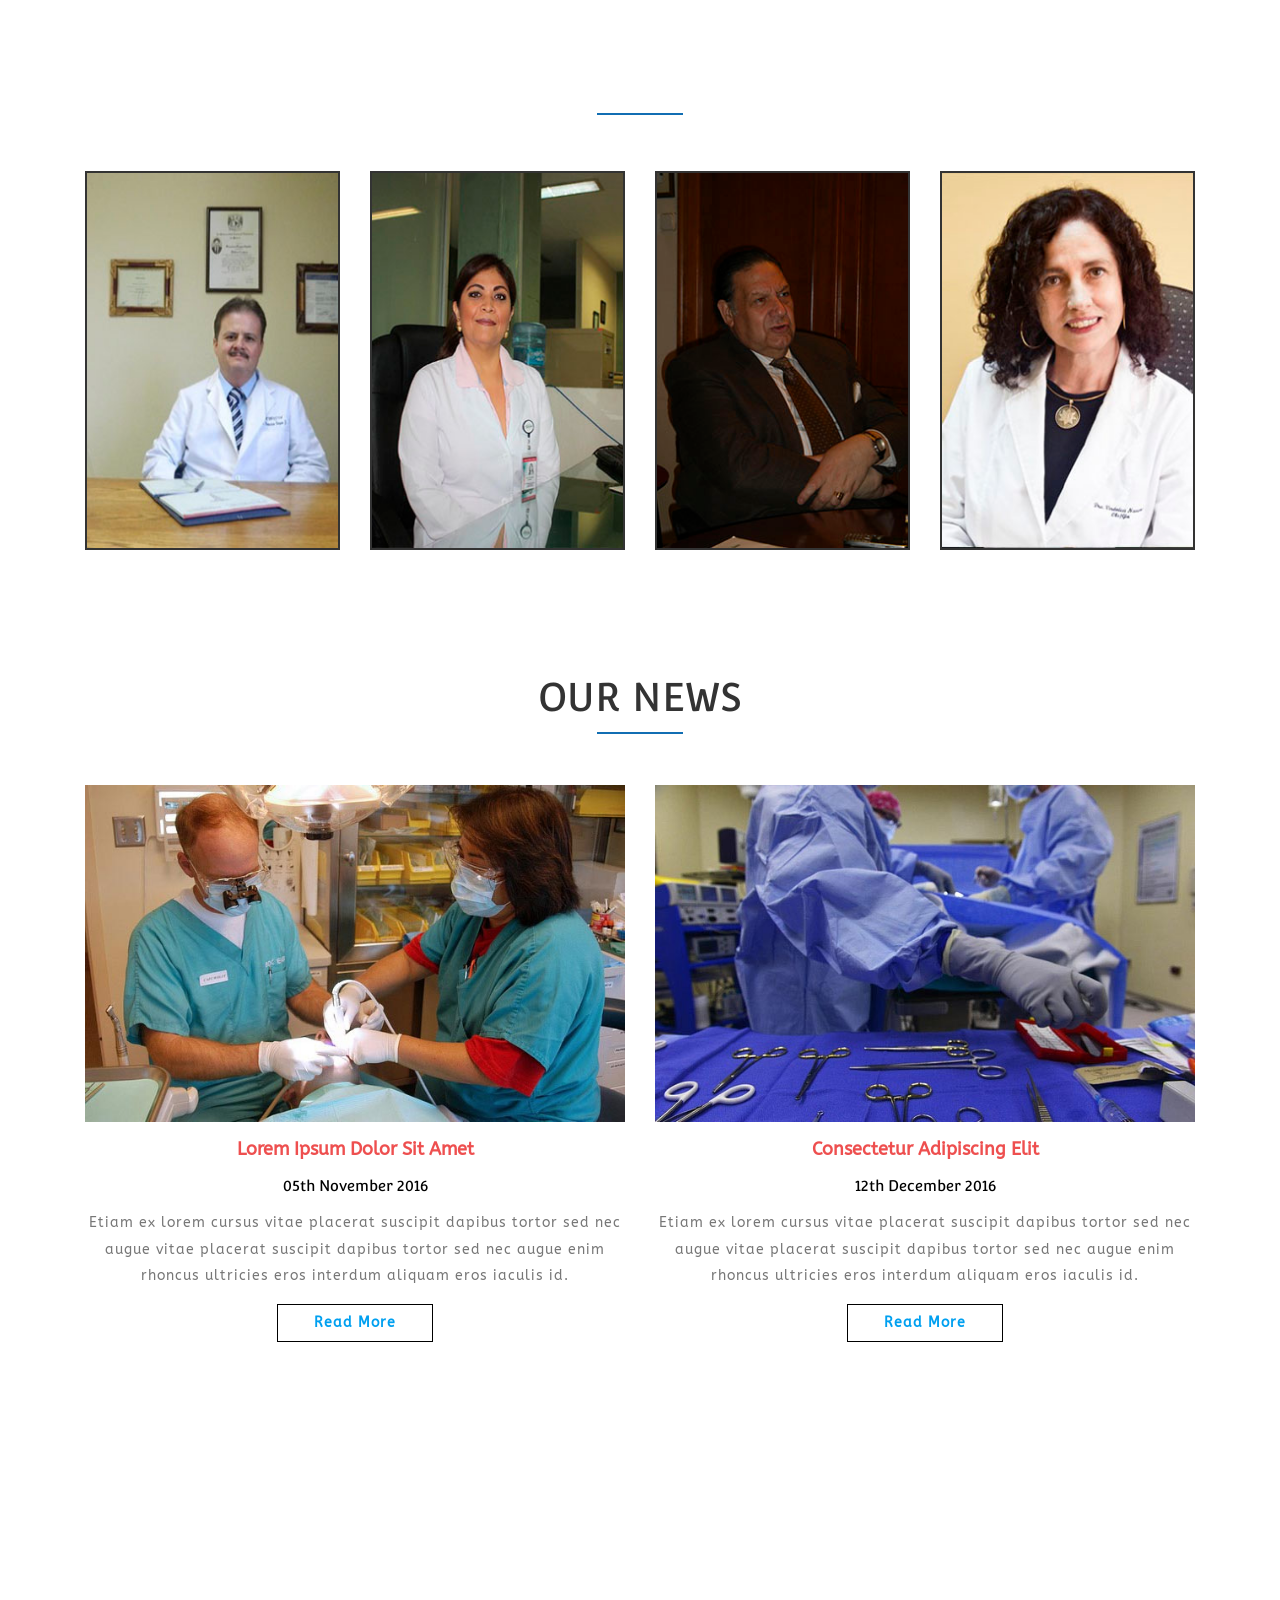
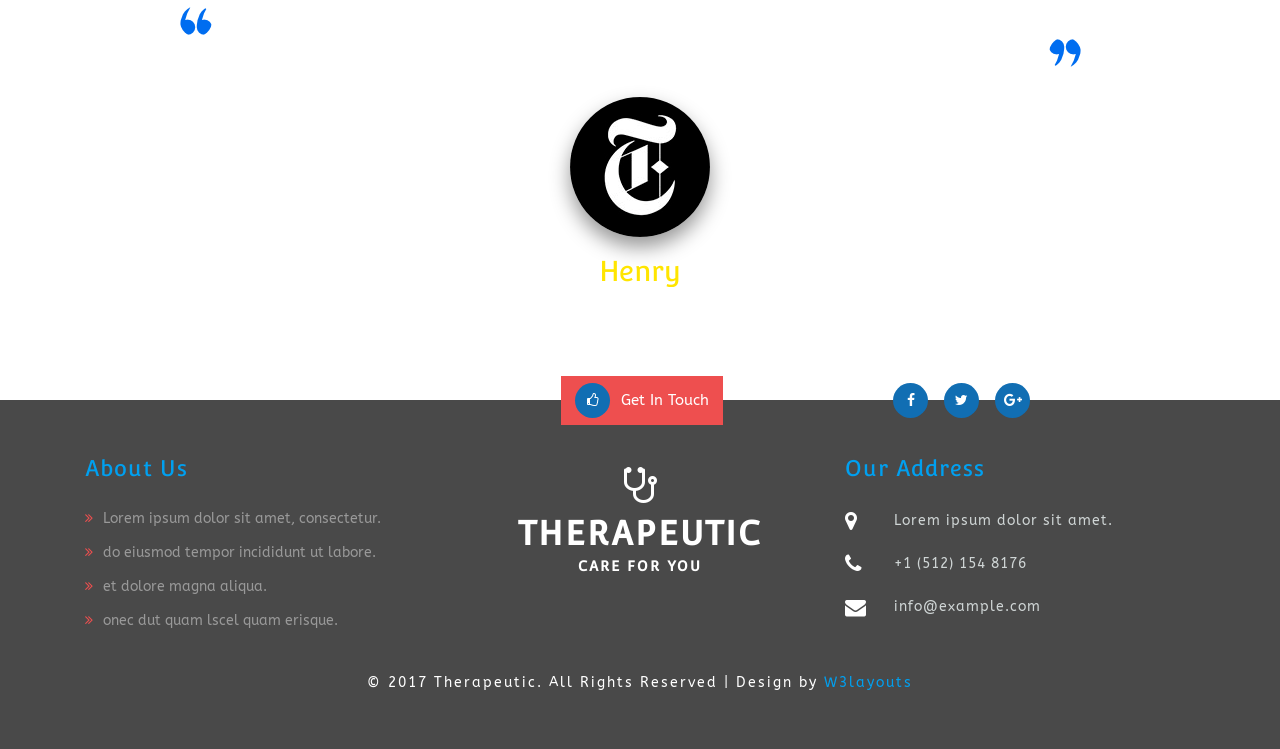
<file: about.html>
<!--
	Author: W3layouts
	Author URL: http://w3layouts.com
	License: Creative Commons Attribution 3.0 Unported
	License URL: http://creativecommons.org/licenses/by/3.0/
-->
<!DOCTYPE html>
<html lang="en">
<head>
<title>Therapeutic a Medical Category Flat Bootstrap Responsive website Template | About :: w3layouts</title>

<!-- Meta tag Keywords -->
<meta name="viewport" content="width=device-width, initial-scale=1">
<meta http-equiv="Content-Type" content="text/html; charset=utf-8" />
<meta name="keywords" content="Therapeutic web template, Bootstrap Web Templates, Flat Web Templates, Android Compatible web template, Smartphone Compatible web template, free webdesigns for Nokia, Samsung, LG, SonyEricsson, Motorola web design" />
<script type="application/x-javascript"> addEventListener("load", function() { setTimeout(hideURLbar, 0); }, false);
function hideURLbar(){ window.scrollTo(0,1); } </script>
<!--// Meta tag Keywords -->

<!-- css files -->
<link rel="stylesheet" href="css/bootstrap.css"> <!-- Bootstrap-Core-CSS -->
<link rel="stylesheet" href="css/style.css" type="text/css" media="all" /> <!-- Style-CSS --> 
<link rel="stylesheet" href="css/font-awesome.css"> <!-- Font-Awesome-Icons-CSS -->
<!-- //css files -->

<!-- online-fonts -->
<link href="//fonts.googleapis.com/css?family=Convergence" rel="stylesheet">
<link href="//fonts.googleapis.com/css?family=ABeeZee:400,400i" rel="stylesheet">
<!-- //online-fonts -->
</head>
<body> 
<div class="Main-agile">
<!-- banner -->
	<div class="banner-2">
		<div class="container">
			<div class="col-md-4 agile1">
				<nav class="navbar navbar-default">
					<!-- Brand and toggle get grouped for better mobile display -->
					<div class="navbar-header">
					  <button type="button" class="navbar-toggle collapsed" data-toggle="collapse" data-target="#bs-example-navbar-collapse-1">
						<span class="sr-only">Toggle navigation</span>
						<span class="icon-bar"></span>
						<span class="icon-bar"></span>
						<span class="icon-bar"></span>
					  </button>
					</div>

					<!-- Collect the nav links, forms, and other content for toggling -->
					<div class="collapse navbar-collapse nav-wil" id="bs-example-navbar-collapse-1">
						<nav class="stroke">
							<ul class="nav navbar-nav">
								<li><a href="index.html">Home</a></li>
								<li class="active"><a href="about.html">About Us</a></li>
								<li class="dropdown menu__item menu__item--current">
									<a href="#" class="dropdown-toggle menu__link"  data-toggle="dropdown" role="button" aria-haspopup="true" aria-expanded="false">Pages<span class="caret"></span></a>
									<ul class="dropdown-menu">
										<li><a href="codes.html">Short Codes</a></li>
										<li><a href="icons.html">Icons</a></li>
									</ul>
								</li>
								<li><a href="gallery.html">Gallery</a></li>
								<li><a href="mail.html">Mail Us</a></li>
							</ul>
						</nav>
					</div>
					<!-- /.navbar-collapse -->
				</nav>
			</div>
			<div class="col-md-4 logo">
				<div class="logo-w3l">
					<i class="fa fa-stethoscope" aria-hidden="true"></i>
				</div>
				<h1><a href="index.html">Therapeutic<span>Care For you</span></a></h1>
			</div>
			<div class="col-md-4 ph-agile">
				<p><i class="fa fa-phone" aria-hidden="true"></i><span>+00 28 28 28 85</span></p>
			</div>
			<div class="clearfix"> </div>
		</div>
	</div>			
</div>
<!-- //banner -->

<!-- main -->
<!-- About --> 
	<div id="about" class="welcome"> 
		<div class="container">
			<div class="agile-title">
				<h3> About Us <span></span></h3> 
			</div>
			<div class="w3ls-row">
				<div class="col-md-6 welcome-left">
					<div class="welcome-img">
						<img src="images/img1.jpg" class="img-responsive zoom-img" alt=""/>
					</div>
					<p>Lorem ipsum dolor sit amet, consectetur adipiscing elit, sed do eiusmod tempor incididunt ut labore et dolore magna aliqua. Ut enim ad minim veniam, quis nostrud exercitation ullamco  laboris nisi ut aliquip ex ea commodo consequat</p>
					
				</div>
				<div class="col-md-6 welcome-right"> 
					<div class="open-hours-row">
						<div class="col-md-3 open-hours-left">
							<h4>OPENING HOURS </h4>
						</div>
						<div class="col-md-3 open-hours-left">
							<h6>Every Day</h6>
							<h5>7am - 12am</h5> 
						</div>
						<div class="col-md-3 open-hours-left">
							<h6>Sunday</h6>
							<h5>10am - 1pm</h5> 
						</div>
						<div class="col-md-3 open-hours-left">
							<h6>Night Time</h6>
							<h5>12am - 9am</h5> 
						</div>
						<div class="clearfix"> </div>
					</div>
					<div class="col-md-6 welcome-left-grids">
						<div class="welcome-img">
							<img src="images/img2.jpg" class="img-responsive zoom-img" alt=""/>
						</div>
					</div>
					<div class="col-md-6 welcome-left-grids">
						<div class="welcome-img">
							<img src="images/img3.jpg" class="img-responsive zoom-img" alt=""/>
						</div>
					</div>
					<div class="clearfix"> </div>
				</div>
				<div class="clearfix"> </div>
			</div> 
		</div>
	</div>
<!-- //About --> 
		
<!-- what-we-do -->
	<div class="tips w3agile">
		<div class="container">
			<h3 class="tittle-one">What We Do <span></span></h3>
			<div class="tip-grids">
				<div class="col-md-6 tip-grid">
					<figure class="effect-julia">
						<img src="images/w1.jpg" alt="">
							<figcaption>
								<h4>Best Treatments</h4>
									<p>We Provide the Best Medical Services.</p>
									<p>Medical Services that you can Trust.</p>
									<p>We Care About Your Health.</p>
							</figcaption>			
					</figure>
				</div>
				<div class="col-md-6 tip-grid">
					<figure class="effect-julia">
						<img src="images/w2.jpg" alt="">
							<figcaption>
								<h4>Heart Specialist</h4>
									<p>We Provide the Best Medical Services.</p>
									<p>Medical Services that you can Trust.</p>
									<p>We Care About Your Health.</p>
							</figcaption>			
					</figure>
				</div>
				<div class="clearfix"></div>
			</div>
		</div>
</div>
<!-- //what-we-do -->

<!-- team -->
	<div class="jarallax team">
		<div class="container">
			<div class="team-heading">
				<h3>Our Team <span></span></h3>
			</div>
			<div class="agileits-team-grids">
				<div class="col-md-3 agileits-team-grid">
					<div class="team-info">
						<img src="images/t1.jpg" alt="" />
						<div class="team-caption"> 
							<h4>Dr. Justo</h4>
							<p>Fusce laoreet</p>
							<ul>
								<li><a href="#"><i class="fa fa-facebook"></i></a></li>
								<li><a href="#"><i class="fa fa-twitter"></i></a></li>
								<li><a href="#"><i class="fa fa-google-plus" aria-hidden="true"></i></a></li>
							</ul>
						</div>
					</div>
				</div>
				<div class="col-md-3 agileits-team-grid">
					<div class="team-info">
						<img src="images/t2.jpg" alt="" />
						<div class="team-caption"> 
							<h4>Dr.Congue</h4>
							<p>Fusce laoreet</p>
							<ul>
								<li><a href="#"><i class="fa fa-facebook"></i></a></li>
								<li><a href="#"><i class="fa fa-twitter"></i></a></li>
								<li><a href="#"><i class="fa fa-google-plus" aria-hidden="true"></i></a></li>
							</ul>
						</div>
					</div>
				</div>
				<div class="col-md-3 agileits-team-grid">
					<div class="team-info">
						<img src="images/t3.jpg" alt="" />
						<div class="team-caption"> 
							<h4>Dr. Festico</h4>
							<p>Fusce laoreet</p>
							<ul>
								<li><a href="#"><i class="fa fa-facebook"></i></a></li>
								<li><a href="#"><i class="fa fa-twitter"></i></a></li>
								<li><a href="#"><i class="fa fa-google-plus" aria-hidden="true"></i></a></li>
							</ul>
						</div>
					</div>
				</div>
				<div class="col-md-3 agileits-team-grid">
					<div class="team-info">
						<img src="images/t4.jpg" alt="" />
						<div class="team-caption"> 
							<h4>Dr. Justo cong</h4>
							<p>Fusce laoreet</p>
							<ul>
								<li><a href="#"><i class="fa fa-facebook"></i></a></li>
								<li><a href="#"><i class="fa fa-twitter"></i></a></li>
								<li><a href="#"><i class="fa fa-google-plus" aria-hidden="true"></i></a></li>
							</ul>
						</div>
					</div>
				</div>
				<div class="clearfix"> </div>
			</div>
		</div>
	</div>
<!-- //team -->

<!-- News -->
	<div class="events">
		<div class="container">
			<div class="team-w3l">
				<h3>Our News <span></span></h3>
			</div>
			<div class="w3l-event-grids">
				<div class="col-md-6 w3l-event-grid">
					<div class="w3l-event-img">
						<a href="single.html"><img src="images/ne1.jpg" alt="" /></a>
					</div>
					<div class="news-grid-info">
						<a href="single.html">Lorem ipsum dolor sit amet</a>
						<h5>05th November 2016</h5>
						<p>Etiam ex lorem cursus vitae placerat suscipit dapibus tortor sed nec augue vitae placerat suscipit dapibus tortor sed nec augue enim rhoncus ultricies eros interdum aliquam eros iaculis id.</p>
						<a href="single.html" class="re-w3">Read More</a>
					</div>
				</div>
				<div class="col-md-6 w3l-event-grid">
					<div class="w3l-event-img">
						<a href="single.html"><img src="images/ne2.jpg" alt="" /></a>
					</div>
					<div class="news-grid-info">
						<a href="single.html">consectetur adipiscing elit</a>
						<h5>12th December 2016</h5>
						<p>Etiam ex lorem cursus vitae placerat suscipit dapibus tortor sed nec augue vitae placerat suscipit dapibus tortor sed nec augue enim rhoncus ultricies eros interdum aliquam eros iaculis id.</p>
						<a href="single.html" class="re-w3">Read More</a>
					</div>
				</div>
				<div class="clearfix"> </div>
			</div>
		</div>
	</div>
<!-- //News -->

<!-- Testimonials -->
	<div id="review" class="jarallax reviews agile-1">
				<div class="test-monials" id="testimonials">
					<h3 class="tittle-two">Our Patients Says <span></span></h3>
						<div class="sreen-gallery-cursual">
						       <div id="owl-demo" class="owl-carousel">
					                 <div class="item-owl">
					                		<div class="test-review wow fadeInUp animated animated" data-wow-delay=".5s" style="visibility: visible; animation-delay: 0.5s; animation-name: fadeInUp;">
											   <p><img src="images/left-quotes.png" alt=""> Polite sadipscing elitr, sed diam nonumy eirmod tempor invidunt ut labore et dolore magna aliquyam erat, sed diam voluptua.sed do eiusmod tempor incididunt ut labore et dolore magna aliqua. Ut enim ad minim veniam, quis nostrud exercitation ullamco<img src="images/right-quotes.png" alt=""></p>
						                	  <img src="images/tt2.jpg" class="img-responsive" alt=""/>
											  <h5>Henry</h5>
					                	    </div>
					                </div>
					                 <div class="item-owl">
					                	<div class="test-review wow fadeInUp animated animated" data-wow-delay=".5s" style="visibility: visible; animation-delay: 0.5s; animation-name: fadeInUp;">
										 <p> <img src="images/left-quotes.png" alt="">Polite sadipscing elitr, sed diam nonumy eirmod tempor invidunt ut labore et dolore magna aliquyam erat, sed diam voluptua.sed do eiusmod tempor incididunt ut labore et dolore magna aliqua. Ut enim ad minim veniam, quis nostrud exercitation ullamco<img src="images/right-quotes.png" alt=""></p>
						                	<img src="images/tt1.jpg" class="img-responsive" alt=""/>
											 <h5>Smith</h5>
					                	</div>
					                </div>
					                 <div class="item-owl">
					                	<div class="test-review wow fadeInUp animated animated" data-wow-delay=".5s" style="visibility: visible; animation-delay: 0.5s; animation-name: fadeInUp;">
										     <p><img src="images/left-quotes.png" alt=""> Polite sadipscing elitr, sed diam nonumy eirmod tempor invidunt ut labore et dolore magna aliquyam erat, sed diam voluptua.sed do eiusmod tempor incididunt ut labore et dolore magna aliqua. Ut enim ad minim veniam, quis nostrud exercitation ullamco <img src="images/right-quotes.png" alt=""></p>
						                	<img src="images/tt3.jpg" class="img-responsive" alt=""/>
											 <h5>Steave</h5>
					                	</div>
					                </div>
				              </div>
						<!--//screen-gallery-->
					</div>
				</div>
				<div class="clearfix"> </div>
		</div>
<!-- //Testimonials -->
<!-- //main -->

<!-- Footer -->
<div class="footer w3ls">
	<div class="container">
		<div class="footer-main">
			<div class="footer-top">
				<div class="col-md-4 services-grids">
					<h3>About Us</h3>
					<ul>
						<li><i class="fa fa-angle-double-right" aria-hidden="true"></i><a href="single.html">Lorem ipsum dolor sit amet, consectetur.</a></li>
						<li><i class="fa fa-angle-double-right" aria-hidden="true"></i><a href="single.html">do eiusmod tempor incididunt ut labore.</a></li>
						<li><i class="fa fa-angle-double-right" aria-hidden="true"></i><a href="single.html">et dolore magna aliqua.</a></li>
						<li><i class="fa fa-angle-double-right" aria-hidden="true"></i><a href="single.html">onec dut quam lscel quam erisque.</a></li>
					</ul>
				</div>
				<div class="col-md-4 ftr-grid">
					<div class="logo-fo">
						<div class="logo-w3l">
							<i class="fa fa-stethoscope" aria-hidden="true"></i>
						</div>
						<h2><a href="index.html">Therapeutic<span>Care For you</span></a></h2>
					</div>
				</div>
				<div class="col-md-4 ftr-grid fg2">
					<h3>Our Address</h3>
					<div class="ftr-address">
						<div class="local">
							<i class="fa fa-map-marker" aria-hidden="true"></i>
						</div>
						<div class="ftr-text">
							<p>Lorem ipsum dolor sit amet.</p>
						</div>
						<div class="clearfix"> </div>
					</div>
					<div class="ftr-address">
						<div class="local">
							<i class="fa fa-phone" aria-hidden="true"></i>
						</div>
						<div class="ftr-text">
							<p>+1 (512) 154 8176</p>
						</div>
						<div class="clearfix"> </div>
					</div>
					<div class="ftr-address">
						<div class="local">
							<i class="fa fa-envelope" aria-hidden="true"></i>
						</div>
						<div class="ftr-text">
							<p><a href="mailto:info@example.com">info@example.com</a></p>
						</div>
						<div class="clearfix"> </div>
					</div>
				</div>
				<div class="clearfix"> </div>
			</div>
				<div class="right-w3l">
					<ul class="top-links">
						<li class="get-w3"><a href="mail.html"><i class="fa fa-thumbs-o-up" aria-hidden="true"></i>Get In Touch</a></li>
						<li><a href="#"><i class="fa fa-facebook"></i></a></li>
						<li><a href="#"><i class="fa fa-twitter"></i></a></li>
						<li><a href="#"><i class="fa fa-google-plus"></i></a></li>
					</ul>
				</div>
			<div class="copyrights">
				<p>&copy; 2017 Therapeutic. All Rights Reserved | Design by  <a href="http://w3layouts.com/" target="_blank">W3layouts</a> </p>
			</div>
		</div>
	</div>
</div>
<!-- //Footer -->

<!-- js-scripts -->			
	
		<!-- js -->
			<script type="text/javascript" src="js/jquery-2.1.4.min.js"></script>
			<script type="text/javascript" src="js/bootstrap.js"></script> <!-- Necessary-JavaScript-File-For-Bootstrap --> 
		<!-- //js -->
		
		<!-- jarallax-js -->
			<script src="js/jarallax.js"></script>
			<script src="js/SmoothScroll.min.js"></script>
			<script type="text/javascript">
				/* init Jarallax */
				$('.jarallax').jarallax({
					speed: 0.5,
					imgWidth: 1366,
					imgHeight: 768
				})
			</script>
		<!-- //jarallax-js -->
		
		<!-- for-Testimonials -->
			<!-- required-js-files-->
							<link href="css/owl.carousel.css" rel="stylesheet">
							    <script src="js/owl.carousel.js"></script>
							        <script>
							    $(document).ready(function() {
							      $("#owl-demo").owlCarousel({
							        items : 1,
							        lazyLoad : true,
							        autoPlay : true,
							        navigation : false,
							        navigationText :  false,
							        pagination : true,
							      });
							    });
							    </script>
			<!--//required-js-files-->
		<!-- //for-Testimonials -->
		
<!-- //js-scripts -->
</body>
</html>
</file>
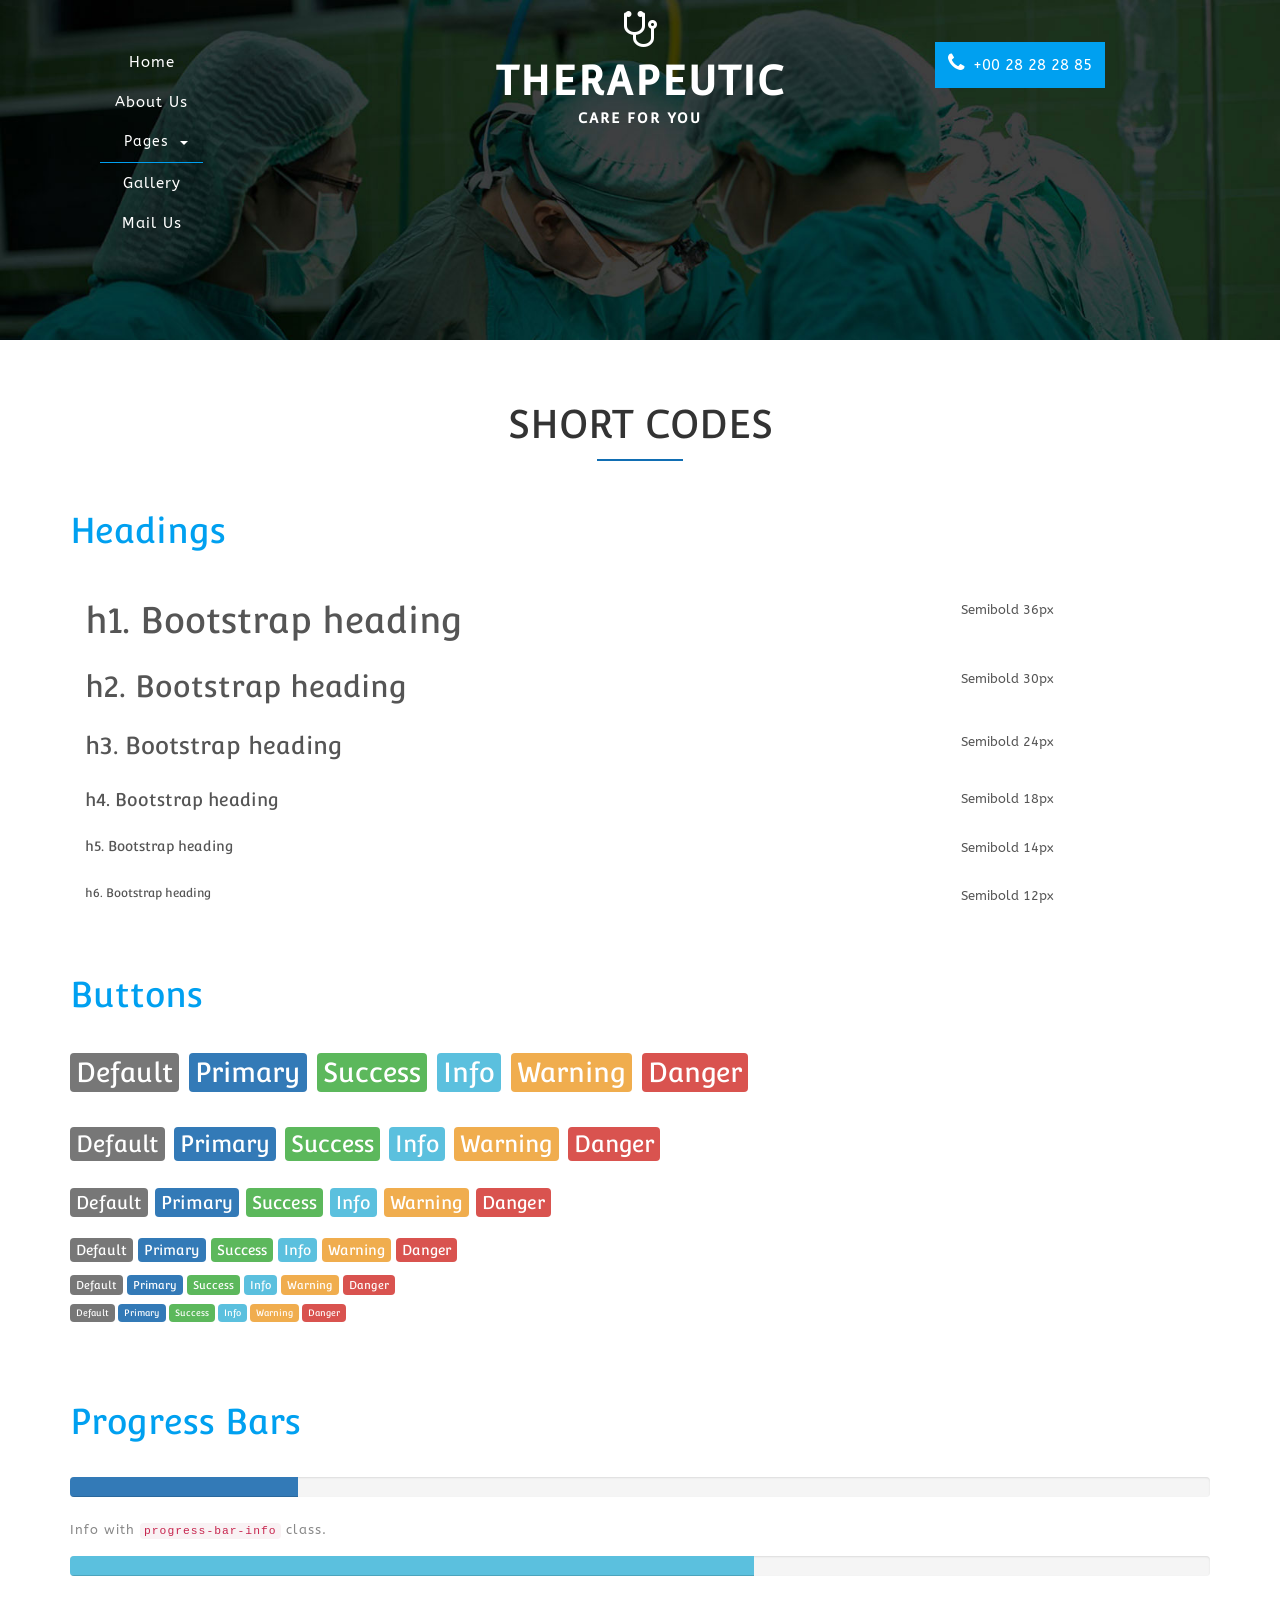
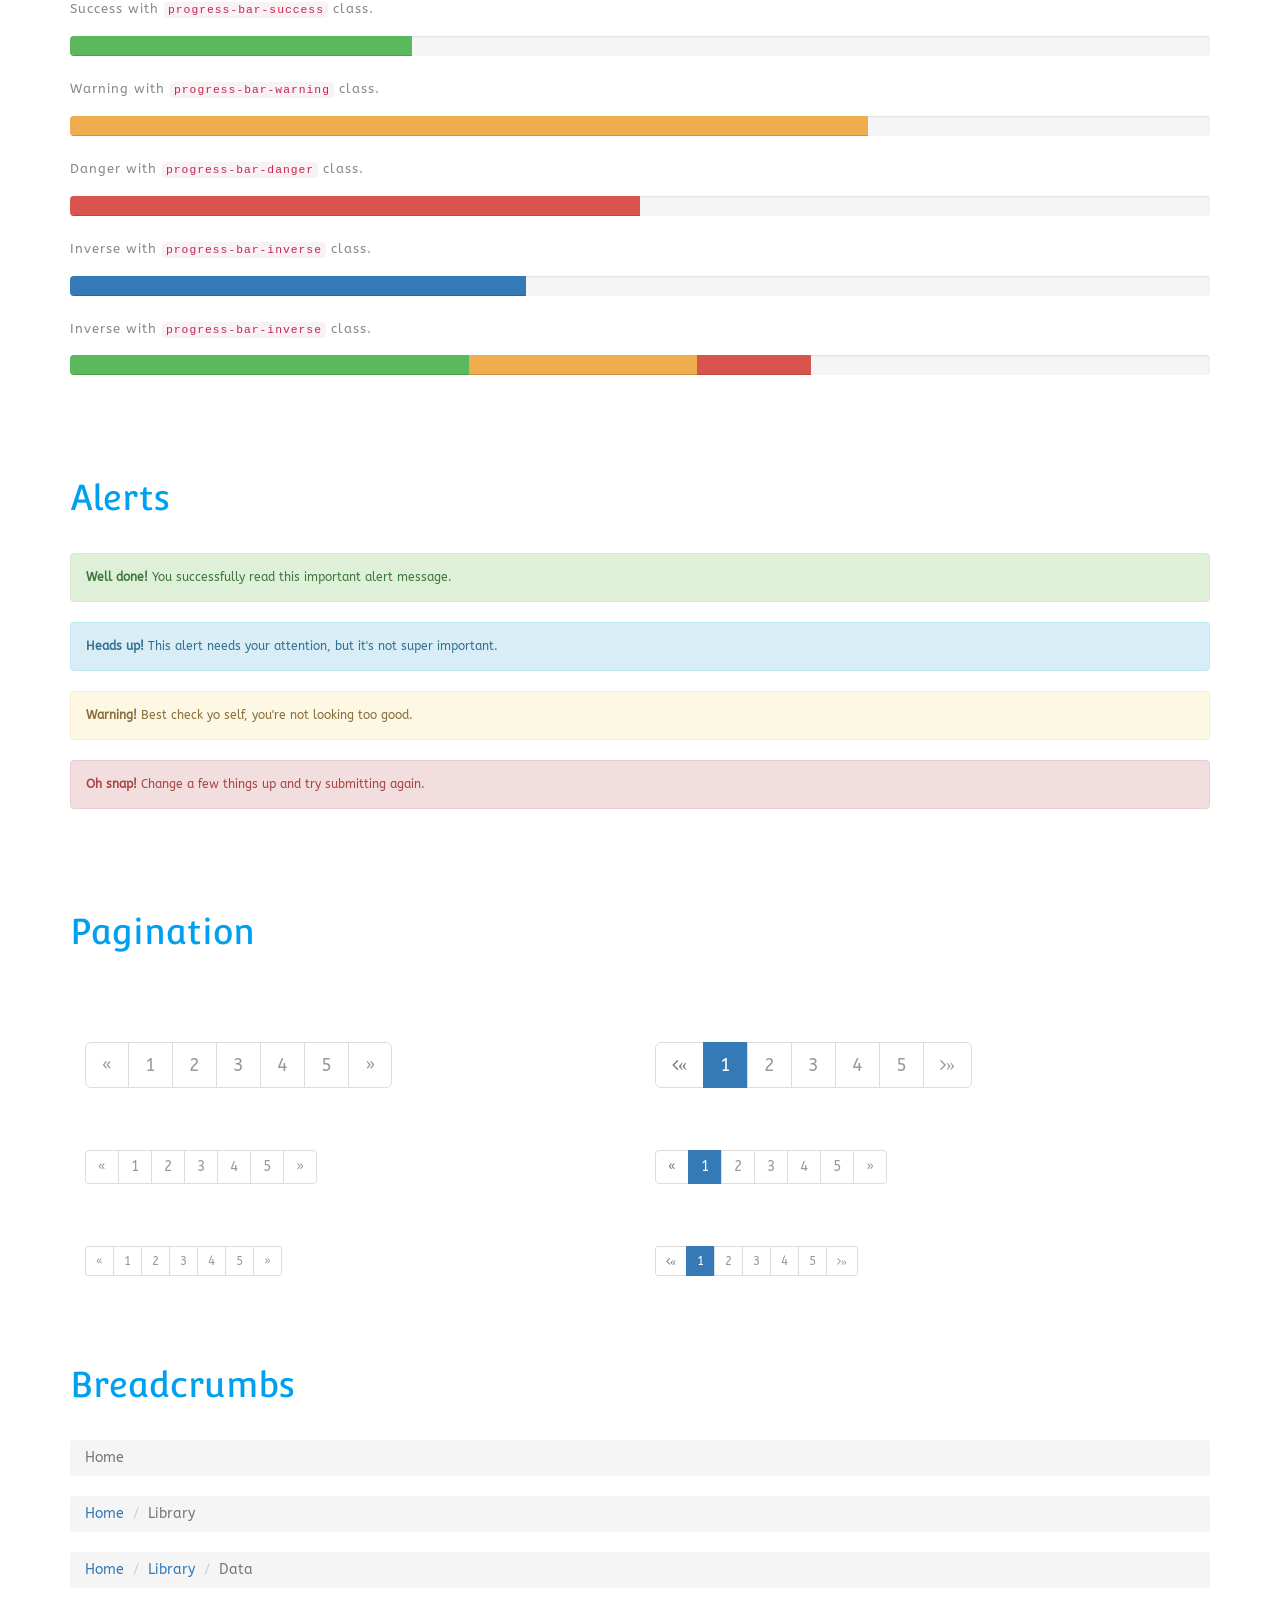
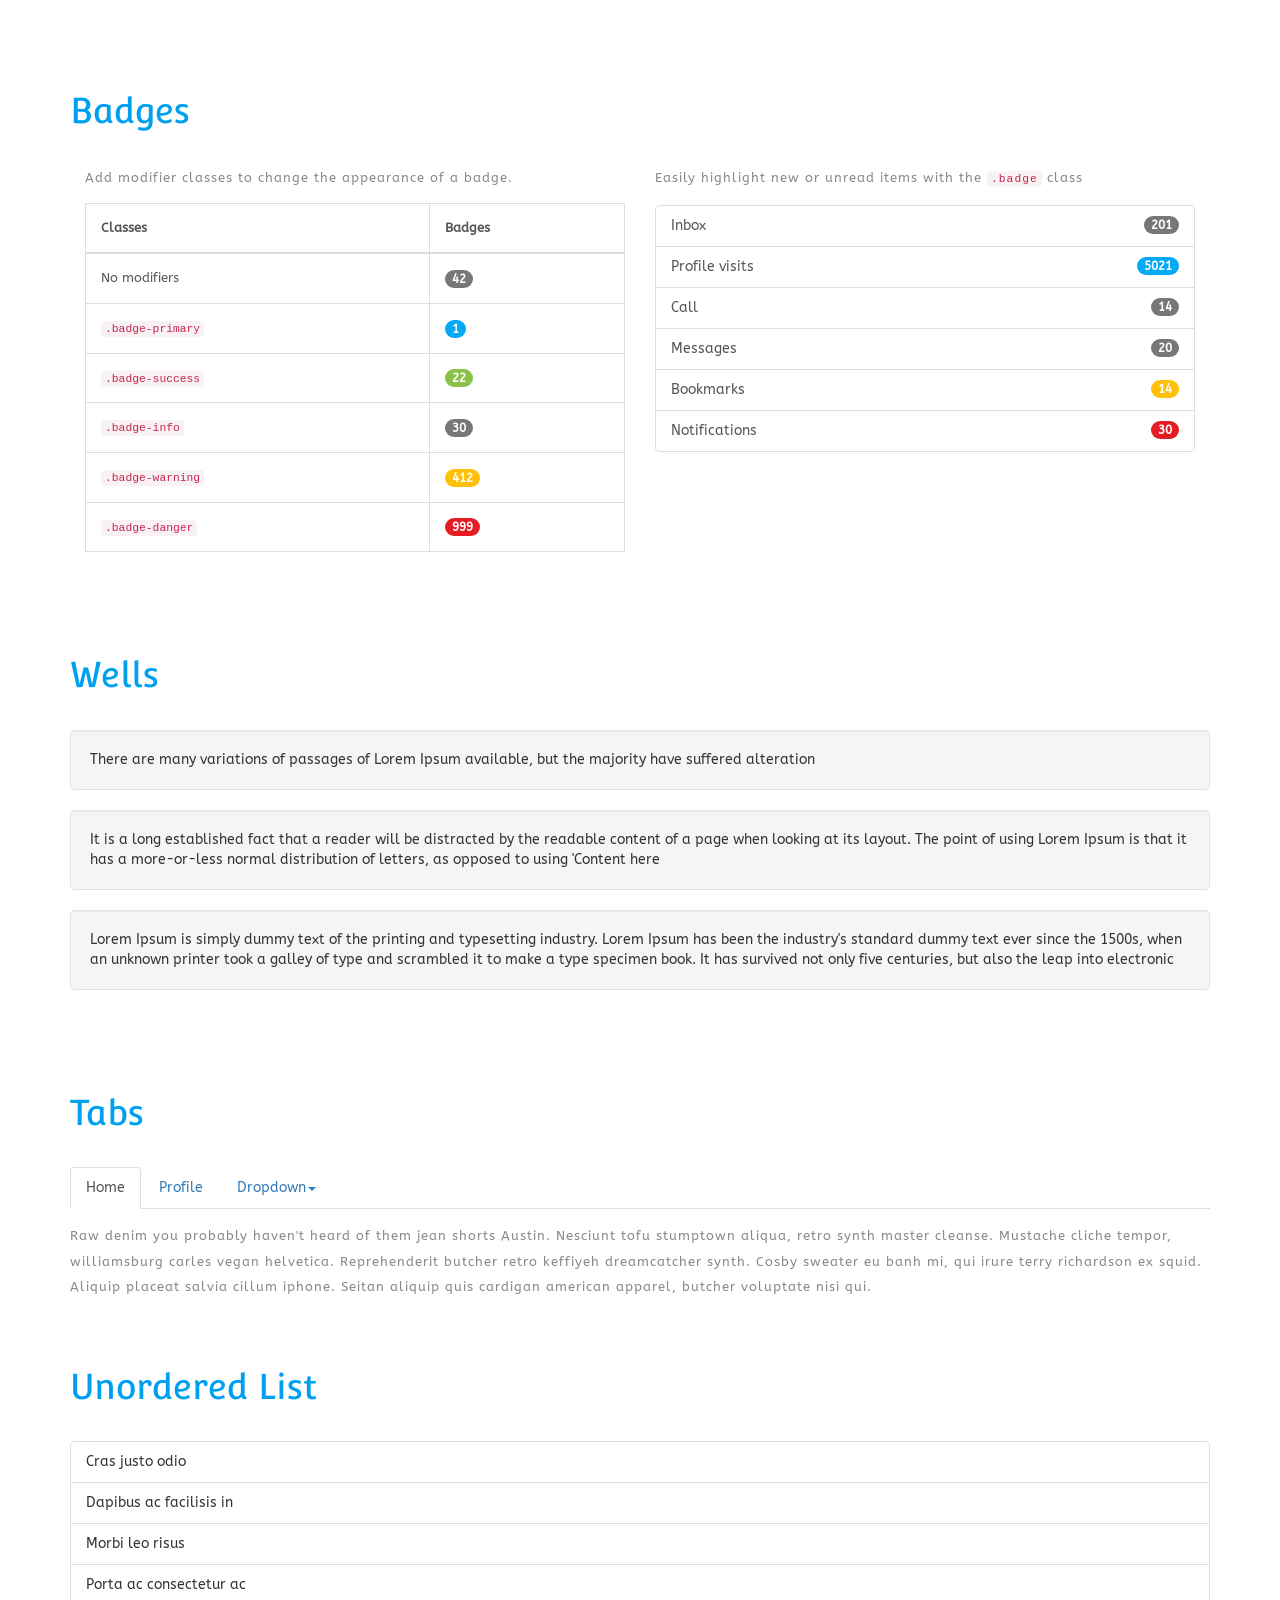
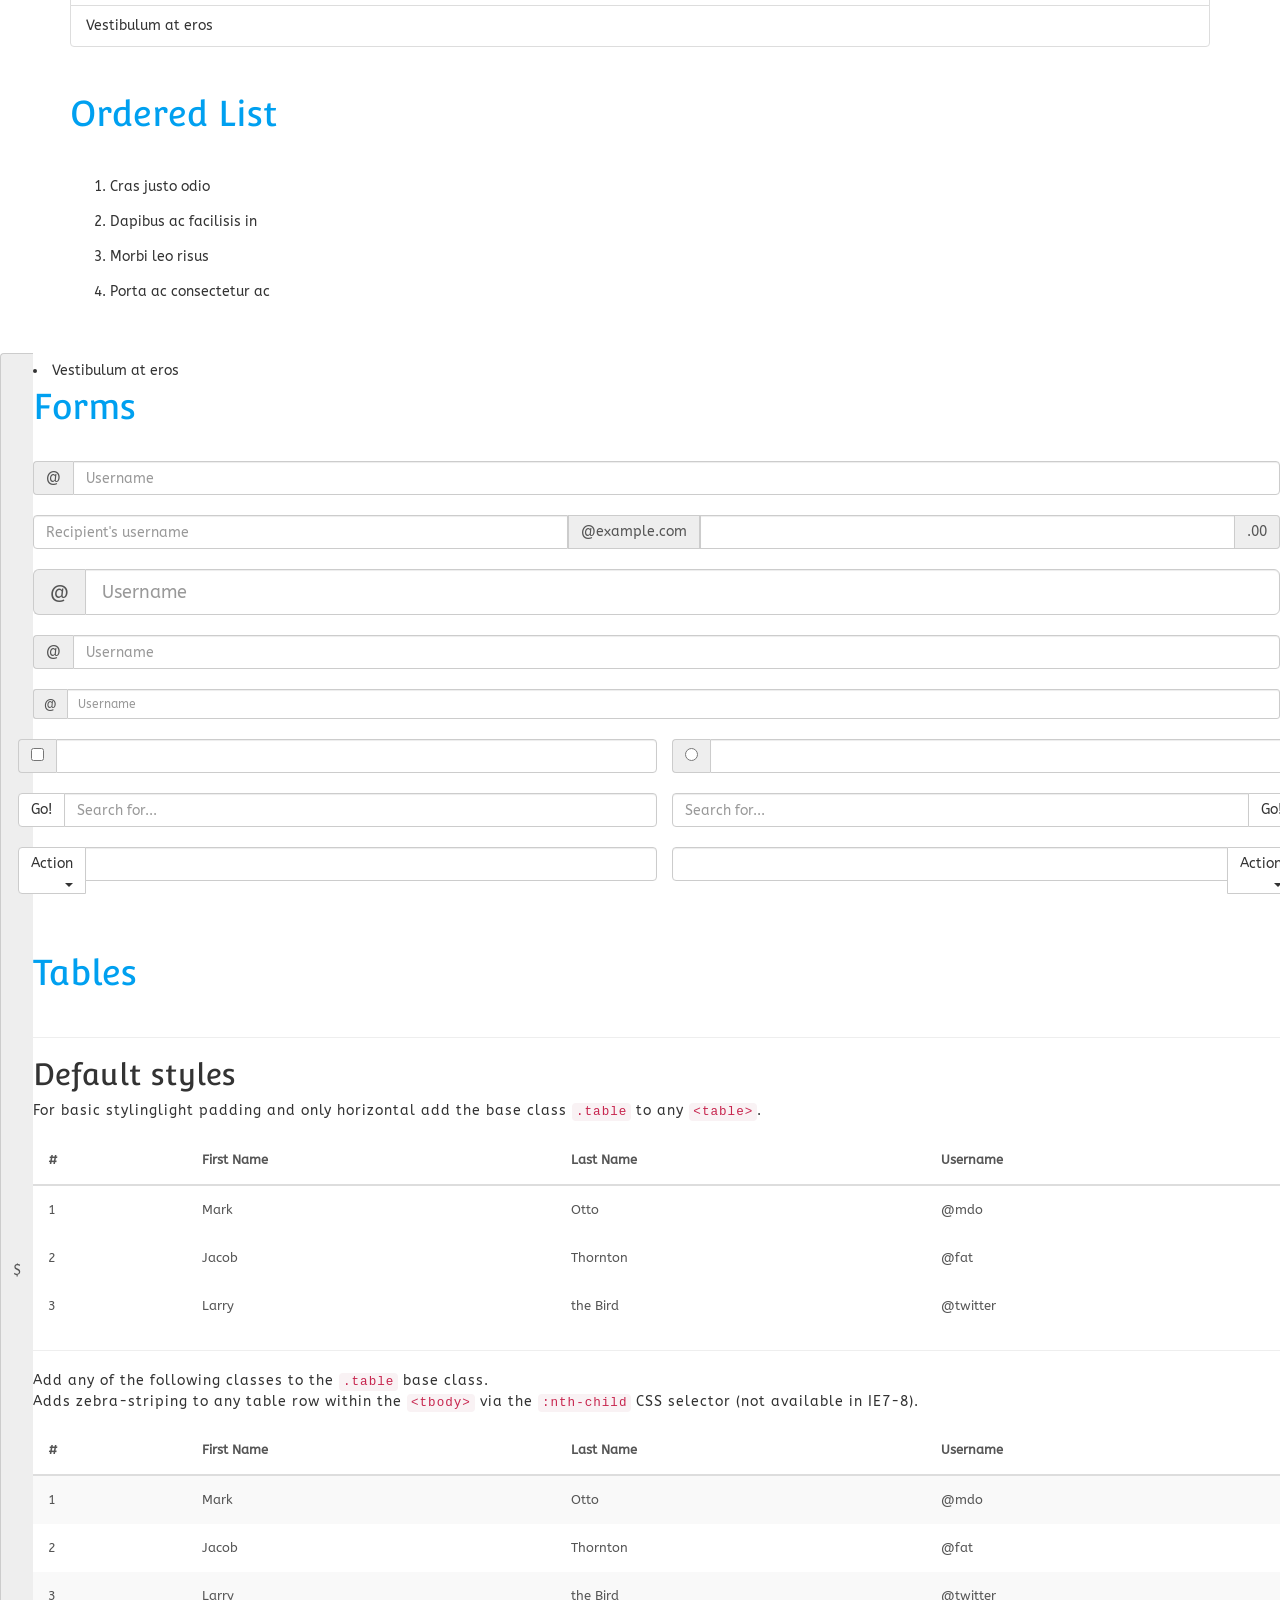
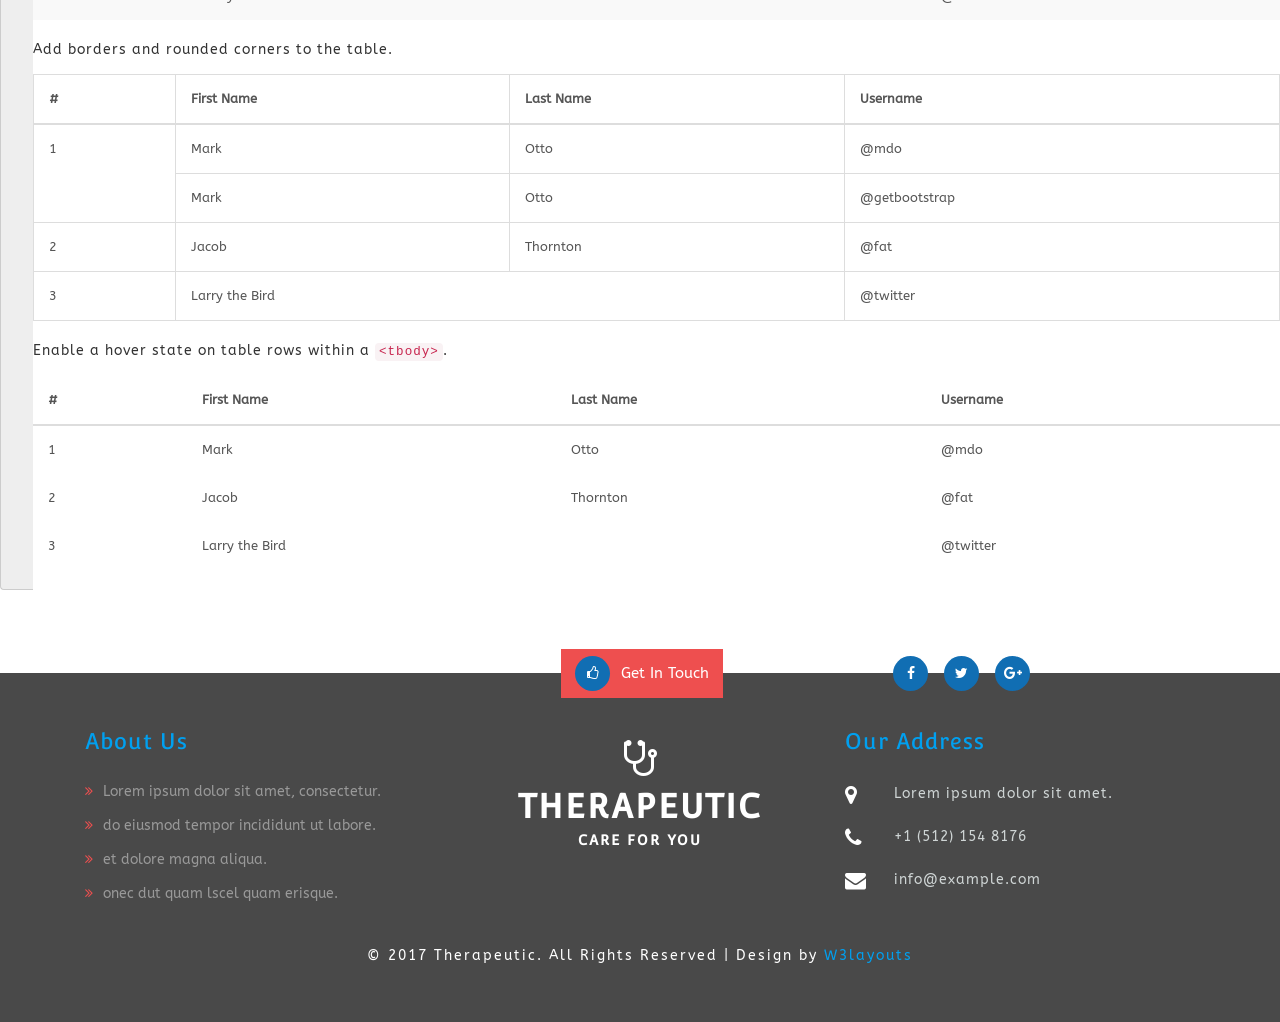
<file: codes.html>
<!--
	Author: W3layouts
	Author URL: http://w3layouts.com
	License: Creative Commons Attribution 3.0 Unported
	License URL: http://creativecommons.org/licenses/by/3.0/
-->
<!DOCTYPE html>
<html lang="en">
<head>
<title>Therapeutic a Medical Category Flat Bootstrap Responsive website Template | Short Codes :: w3layouts</title>

<!-- Meta tag Keywords -->
<meta name="viewport" content="width=device-width, initial-scale=1">
<meta http-equiv="Content-Type" content="text/html; charset=utf-8" />
<meta name="keywords" content="Therapeutic web template, Bootstrap Web Templates, Flat Web Templates, Android Compatible web template, Smartphone Compatible web template, free webdesigns for Nokia, Samsung, LG, SonyEricsson, Motorola web design" />
<script type="application/x-javascript"> addEventListener("load", function() { setTimeout(hideURLbar, 0); }, false);
function hideURLbar(){ window.scrollTo(0,1); } </script>
<!--// Meta tag Keywords -->

<!-- css files -->
<link rel="stylesheet" href="css/bootstrap.css"> <!-- Bootstrap-Core-CSS -->
<link rel="stylesheet" href="css/style.css" type="text/css" media="all" /> <!-- Style-CSS --> 
<link rel="stylesheet" href="css/font-awesome.css"> <!-- Font-Awesome-Icons-CSS -->
<!-- //css files -->

<!-- online-fonts -->
<link href="//fonts.googleapis.com/css?family=Convergence" rel="stylesheet">
<link href="//fonts.googleapis.com/css?family=ABeeZee:400,400i" rel="stylesheet">
<!-- //online-fonts -->
</head>
<body> 
<div class="Main-agile">
<!-- banner -->
	<div class="banner-2">
		<div class="container">
			<div class="col-md-4 agile1">
				<nav class="navbar navbar-default">
					<!-- Brand and toggle get grouped for better mobile display -->
					<div class="navbar-header">
					  <button type="button" class="navbar-toggle collapsed" data-toggle="collapse" data-target="#bs-example-navbar-collapse-1">
						<span class="sr-only">Toggle navigation</span>
						<span class="icon-bar"></span>
						<span class="icon-bar"></span>
						<span class="icon-bar"></span>
					  </button>
					</div>

					<!-- Collect the nav links, forms, and other content for toggling -->
					<div class="collapse navbar-collapse nav-wil" id="bs-example-navbar-collapse-1">
						<nav class="stroke">
							<ul class="nav navbar-nav">
								<li><a href="index.html">Home</a></li>
								<li><a href="about.html">About Us</a></li>
								<li class="dropdown menu__item menu__item--current active">
									<a href="#" class="dropdown-toggle menu__link"  data-toggle="dropdown" role="button" aria-haspopup="true" aria-expanded="false">Pages<span class="caret"></span></a>
									<ul class="dropdown-menu">
										<li><a href="codes.html">Short Codes</a></li>
										<li><a href="icons.html">Icons</a></li>
									</ul>
								</li>
								<li><a href="gallery.html">Gallery</a></li>
								<li><a href="mail.html">Mail Us</a></li>
							</ul>
						</nav>
					</div>
					<!-- /.navbar-collapse -->
				</nav>
			</div>
			<div class="col-md-4 logo">
				<div class="logo-w3l">
					<i class="fa fa-stethoscope" aria-hidden="true"></i>
				</div>
				<h1><a href="index.html">Therapeutic<span>Care For you</span></a></h1>
			</div>
			<div class="col-md-4 ph-agile">
				<p><i class="fa fa-phone" aria-hidden="true"></i><span>+00 28 28 28 85</span></p>
			</div>
			<div class="clearfix"> </div>
		</div>
	</div>			
</div>
<!-- //banner -->

<!-- main -->
	<div class="codes">
				<div class="container">
					<h3 class="tittle-agw3">Short Codes <span></span></h3>
					<div class="grid_3 grid_4">
						<h3 class="hdg">Headings</h3>
						<div class="bs-example">
							<table class="table">
								<tbody>
									<tr>
										<td><h1 id="h1.-bootstrap-heading">h1. Bootstrap heading<a class="anchorjs-link" href="#h1.-bootstrap-heading"><span class="anchorjs-icon"></span></a></h1></td>
										<td class="type-info">Semibold 36px</td>
									</tr>
									<tr>
										<td><h2 id="h2.-bootstrap-heading">h2. Bootstrap heading<a class="anchorjs-link" href="#h2.-bootstrap-heading"><span class="anchorjs-icon"></span></a></h2></td>
										<td class="type-info">Semibold 30px</td>
									</tr>
									<tr>
										<td><h3 id="h3.-bootstrap-heading">h3. Bootstrap heading<a class="anchorjs-link" href="#h3.-bootstrap-heading"><span class="anchorjs-icon"></span></a></h3></td>
										<td class="type-info">Semibold 24px</td>
									</tr>
									<tr>
										<td><h4 id="h4.-bootstrap-heading">h4. Bootstrap heading<a class="anchorjs-link" href="#h4.-bootstrap-heading"><span class="anchorjs-icon"></span></a></h4></td>
										<td class="type-info">Semibold 18px</td>
									</tr>
									<tr>
										<td><h5 id="h5.-bootstrap-heading">h5. Bootstrap heading<a class="anchorjs-link" href="#h5.-bootstrap-heading"><span class="anchorjs-icon"></span></a></h5></td>
										<td class="type-info">Semibold 14px</td>
									</tr>
									<tr>
										<td><h6>h6. Bootstrap heading</h6></td>
										<td class="type-info">Semibold 12px</td>
									</tr>
								</tbody>
							</table>
						</div>
					</div>
					<div class="grid_3 grid_5 wow fadeInUp animated" data-wow-delay=".5s">
						<h3 class="hdg">Buttons</h3>
						<h1>
							<a href="#"><span class="label label-default">Default</span></a>
							<a href="#"><span class="label label-primary">Primary</span></a>
							<a href="#"><span class="label label-success">Success</span></a>
							<a href="#"><span class="label label-info">Info</span></a>
							<a href="#"><span class="label label-warning">Warning</span></a>
							<a href="#"><span class="label label-danger">Danger</span></a>
						</h1>
						<h2>
							<a href="#"><span class="label label-default">Default</span></a>
							<a href="#"><span class="label label-primary">Primary</span></a>
							<a href="#"><span class="label label-success">Success</span></a>
							<a href="#"><span class="label label-info">Info</span></a>
							<a href="#"><span class="label label-warning">Warning</span></a>
							<a href="#"><span class="label label-danger">Danger</span></a>
						</h2>
						<h3>
							<a href="#"><span class="label label-default">Default</span></a>
							<a href="#"><span class="label label-primary">Primary</span></a>
							<a href="#"><span class="label label-success">Success</span></a>
							<a href="#"><span class="label label-info">Info</span></a>
							<a href="#"><span class="label label-warning">Warning</span></a>
							<a href="#"><span class="label label-danger">Danger</span></a>
						</h3>
						<h4>
							<a href="#"><span class="label label-default">Default</span></a>
							<a href="#"><span class="label label-primary">Primary</span></a>
							<a href="#"><span class="label label-success">Success</span></a>
							<a href="#"><span class="label label-info">Info</span></a>
							<a href="#"><span class="label label-warning">Warning</span></a>
							<a href="#"><span class="label label-danger">Danger</span></a>
						</h4>
						<h5>
							<a href="#"><span class="label label-default">Default</span></a>
							<a href="#"><span class="label label-primary">Primary</span></a>
							<a href="#"><span class="label label-success">Success</span></a>
							<a href="#"><span class="label label-info">Info</span></a>
							<a href="#"><span class="label label-warning">Warning</span></a>
							<a href="#"><span class="label label-danger">Danger</span></a>
						</h5>
						<h6>
							<a href="#"><span class="label label-default">Default</span></a>
							<a href="#"><span class="label label-primary">Primary</span></a>
							<a href="#"><span class="label label-success">Success</span></a>
							<a href="#"><span class="label label-info">Info</span></a>
							<a href="#"><span class="label label-warning">Warning</span></a>
							<a href="#"><span class="label label-danger">Danger</span></a>
						</h6>
					</div>		
					<div class="grid_3 grid_5 wow fadeInUp animated" data-wow-delay=".5s">
						<h3 class="hdg">Progress Bars</h3>
						<div class="tab-content">
							<div class="tab-pane active" id="domprogress">
								<div class="progress">    
									<div class="progress-bar progress-bar-primary" style="width: 20%"></div>
								</div>
								<p>Info with <code>progress-bar-info</code> class.</p>
								<div class="progress">    
									<div class="progress-bar progress-bar-info" style="width: 60%"></div>
								</div>
								<p>Success with <code>progress-bar-success</code> class.</p>
								<div class="progress">
									<div class="progress-bar progress-bar-success" style="width: 30%"></div>
								</div>
								<p>Warning with <code>progress-bar-warning</code> class.</p>
								<div class="progress">
									<div class="progress-bar progress-bar-warning" style="width: 70%"></div>
								</div>
								<p>Danger with <code>progress-bar-danger</code> class.</p>
								<div class="progress">
									<div class="progress-bar progress-bar-danger" style="width: 50%"></div>
								</div>
								<p>Inverse with <code>progress-bar-inverse</code> class.</p>
								<div class="progress">
									<div class="progress-bar progress-bar-inverse" style="width: 40%"></div>
								</div>
								<p>Inverse with <code>progress-bar-inverse</code> class.</p>
								<div class="progress">
									<div class="progress-bar progress-bar-success" style="width: 35%"><span class="sr-only">35% Complete (success)</span></div>
									<div class="progress-bar progress-bar-warning" style="width: 20%"><span class="sr-only">20% Complete (warning)</span></div>
									<div class="progress-bar progress-bar-danger" style="width: 10%"><span class="sr-only">10% Complete (danger)</span></div>
								</div>
							</div>
						</div>
					</div>
					<div class="grid_3 grid_5 wow fadeInUp animated" data-wow-delay=".5s">
						<h3 class="hdg">Alerts</h3>
						<div class="alert alert-success" role="alert">
							<strong>Well done!</strong> You successfully read this important alert message.
						</div>
						<div class="alert alert-info" role="alert">
							<strong>Heads up!</strong> This alert needs your attention, but it's not super important.
						</div>
						<div class="alert alert-warning" role="alert">
							<strong>Warning!</strong> Best check yo self, you're not looking too good.
						</div>
						<div class="alert alert-danger" role="alert">
							<strong>Oh snap!</strong> Change a few things up and try submitting again.
						</div>
					</div>
					<div class="grid_3 grid_5 wow fadeInUp animated" data-wow-delay=".5s">
						<h3 class="hdg">Pagination</h3>
						<div class="col-md-6">
							<nav>
								<ul class="pagination pagination-lg">
									<li><a href="#" aria-label="Previous"><span aria-hidden="true">«</span></a></li>
									<li><a href="#">1</a></li>
									<li><a href="#">2</a></li>
									<li><a href="#">3</a></li>
									<li><a href="#">4</a></li>
									<li><a href="#">5</a></li>
									<li><a href="#" aria-label="Next"><span aria-hidden="true">»</span></a></li>
								</ul>
							</nav>
							<nav>
								<ul class="pagination">
									<li><a href="#" aria-label="Previous"><span aria-hidden="true">«</span></a></li>
									<li><a href="#">1</a></li>
									<li><a href="#">2</a></li>
									<li><a href="#">3</a></li>
									<li><a href="#">4</a></li>
									<li><a href="#">5</a></li>
									<li><a href="#" aria-label="Next"><span aria-hidden="true">»</span></a></li>
								</ul>
							</nav>
							<nav>
								<ul class="pagination pagination-sm">
									<li><a href="#" aria-label="Previous"><span aria-hidden="true">«</span></a></li>
									<li><a href="#">1</a></li>
									<li><a href="#">2</a></li>
									<li><a href="#">3</a></li>
									<li><a href="#">4</a></li>
									<li><a href="#">5</a></li>
									<li><a href="#" aria-label="Next"><span aria-hidden="true">»</span></a></li>
								</ul>
							</nav>
						</div>
						<div class="col-md-6">
							<ul class="pagination pagination-lg">
								<li class="disabled"><a href="#"><i class="fa fa-angle-left">«</i></a></li>
								<li class="active"><a href="#">1</a></li>
								<li><a href="#">2</a></li>
								<li><a href="#">3</a></li>
								<li><a href="#">4</a></li>
								<li><a href="#">5</a></li>
								<li><a href="#"><i class="fa fa-angle-right">»</i></a></li>
							</ul>
							<nav>
								<ul class="pagination">
									<li class="disabled"><a href="#" aria-label="Previous"><span aria-hidden="true">«</span></a></li>
									<li class="active"><a href="#">1 <span class="sr-only">(current)</span></a></li>
									<li><a href="#">2</a></li>
									<li><a href="#">3</a></li>
									<li><a href="#">4</a></li>
									<li><a href="#">5</a></li>
									<li><a href="#" aria-label="Next"><span aria-hidden="true">»</span></a></li>
								</ul>
							</nav>
							<ul class="pagination pagination-sm">
								<li class="disabled"><a href="#"><i class="fa fa-angle-left">«</i></a></li>
								<li class="active"><a href="#">1</a></li>
								<li><a href="#">2</a></li>
								<li><a href="#">3</a></li>
								<li><a href="#">4</a></li>
								<li><a href="#">5</a></li>
								<li><a href="#"><i class="fa fa-angle-right">»</i></a></li>
							</ul>
						</div>
						<div class="clearfix"> </div>
					</div>
					<div class="grid_3 grid_5 wow fadeInUp animated" data-wow-delay=".5s">
						<h3 class="hdg">Breadcrumbs</h3>
						<ol class="breadcrumb">
							<li class="active">Home</li>
						</ol>
						<ol class="breadcrumb">
							<li><a href="#">Home</a></li>
							<li class="active">Library</li>
						</ol>
						<ol class="breadcrumb">
							<li><a href="#">Home</a></li>
							<li><a href="#">Library</a></li>
							<li class="active">Data</li>
						</ol>
					</div>
					<div class="grid_3 grid_5 wow fadeInUp animated" data-wow-delay=".5s">
						<h3 class="hdg">Badges</h3>
						<div class="col-md-6">
							<p>Add modifier classes to change the appearance of a badge.</p>
							<table class="table table-bordered">
								<thead>
									<tr>
										<th>Classes</th>
										<th>Badges</th>
									</tr>
								</thead>
								<tbody>
									<tr>
										<td>No modifiers</td>
										<td><span class="badge">42</span></td>
									</tr>
									<tr>
										<td><code>.badge-primary</code></td>
										<td><span class="badge badge-primary">1</span></td>
									</tr>
									<tr>
										<td><code>.badge-success</code></td>
										<td><span class="badge badge-success">22</span></td>
									</tr>
									<tr>
										<td><code>.badge-info</code></td>
										<td><span class="badge badge-info">30</span></td>
									</tr>
									<tr>
										<td><code>.badge-warning</code></td>
										<td><span class="badge badge-warning">412</span></td>
									</tr>
									<tr>
										<td><code>.badge-danger</code></td>
										<td><span class="badge badge-danger">999</span></td>
									</tr>
								</tbody>
							</table>                    
						</div>
						<div class="col-md-6">
							<p>Easily highlight new or unread items with the <code>.badge</code> class</p>
							<div class="list-group list-group-alternate"> 
								<a href="#" class="list-group-item"><span class="badge">201</span> <i class="ti ti-email"></i> Inbox </a> 
								<a href="#" class="list-group-item"><span class="badge badge-primary">5021</span> <i class="ti ti-eye"></i> Profile visits </a> 
								<a href="#" class="list-group-item"><span class="badge">14</span> <i class="ti ti-headphone-alt"></i> Call </a> 
								<a href="#" class="list-group-item"><span class="badge">20</span> <i class="ti ti-comments"></i> Messages </a> 
								<a href="#" class="list-group-item"><span class="badge badge-warning">14</span> <i class="ti ti-bookmark"></i> Bookmarks </a> 
								<a href="#" class="list-group-item"><span class="badge badge-danger">30</span> <i class="ti ti-bell"></i> Notifications </a> 
							</div>
						</div>
					   <div class="clearfix"> </div>
					</div>	 
					<div class="grid_3 grid_5 wow fadeInUp animated" data-wow-delay=".5s">
						<h3 class="hdg">Wells</h3>
						<div class="well">
							There are many variations of passages of Lorem Ipsum available, but the majority have suffered alteration
						</div>
						<div class="well">
							It is a long established fact that a reader will be distracted by the readable content of a page when looking at its layout. The point of using Lorem Ipsum is that it has a more-or-less normal distribution of letters, as opposed to using 'Content here
						</div>
						<div class="well">
								Lorem Ipsum is simply dummy text of the printing and typesetting industry. Lorem Ipsum has been the industry's standard dummy text ever since the 1500s, when an unknown printer took a galley of type and scrambled it to make a type specimen book. It has survived not only five centuries, but also the leap into electronic
						</div>
					</div>
					<div class="grid_3 grid_5 wow fadeInUp animated" data-wow-delay=".5s">
						<h3 class="hdg">Tabs</h3>
						<div class="bs-example bs-example-tabs" role="tabpanel" data-example-id="togglable-tabs">
							<ul id="myTab" class="nav nav-tabs" role="tablist">
								<li role="presentation" class="active"><a href="#home" id="home-tab" role="tab" data-toggle="tab" aria-controls="home" aria-expanded="true">Home</a></li>
								<li role="presentation"><a href="#profile" role="tab" id="profile-tab" data-toggle="tab" aria-controls="profile">Profile</a></li>
								<li role="presentation" class="dropdown">
									<a href="#" id="myTabDrop1" class="dropdown-toggle" data-toggle="dropdown" aria-controls="myTabDrop1-contents">Dropdown <span class="caret"></span></a>
									<ul class="dropdown-menu" role="menu" aria-labelledby="myTabDrop1" id="myTabDrop1-contents">
										<li><a href="#dropdown1" tabindex="-1" role="tab" id="dropdown1-tab" data-toggle="tab" aria-controls="dropdown1">@fat</a></li>
										<li><a href="#dropdown2" tabindex="-1" role="tab" id="dropdown2-tab" data-toggle="tab" aria-controls="dropdown2">@mdo</a></li>
									</ul>
								</li>
							</ul>
							<div id="myTabContent" class="tab-content">
								<div role="tabpanel" class="tab-pane fade in active" id="home" aria-labelledby="home-tab">
									<p>Raw denim you probably haven't heard of them jean shorts Austin. Nesciunt tofu stumptown aliqua, retro synth master cleanse. Mustache cliche tempor, williamsburg carles vegan helvetica. Reprehenderit butcher retro keffiyeh dreamcatcher synth. Cosby sweater eu banh mi, qui irure terry richardson ex squid. Aliquip placeat salvia cillum iphone. Seitan aliquip quis cardigan american apparel, butcher voluptate nisi qui.</p>
								</div>
								<div role="tabpanel" class="tab-pane fade" id="profile" aria-labelledby="profile-tab">
									<p>Food truck fixie locavore, accusamus mcsweeney's marfa nulla single-origin coffee squid. Exercitation +1 labore velit, blog sartorial PBR leggings next level wes anderson artisan four loko farm-to-table craft beer twee. Qui photo booth letterpress, commodo enim craft beer mlkshk aliquip jean shorts ullamco ad vinyl cillum PBR. Homo nostrud organic, assumenda labore aesthetic magna delectus mollit. Keytar helvetica VHS salvia yr, vero magna velit sapiente labore stumptown. Vegan fanny pack odio cillum wes anderson 8-bit, sustainable jean shorts beard ut DIY ethical culpa terry richardson biodiesel. Art party scenester stumptown, tumblr butcher vero sint qui sapiente accusamus tattooed echo park.</p>
								</div>
								<div role="tabpanel" class="tab-pane fade" id="dropdown1" aria-labelledby="dropdown1-tab">
									<p>Etsy mixtape wayfarers, ethical wes anderson tofu before they sold out mcsweeney's organic lomo retro fanny pack lo-fi farm-to-table readymade. Messenger bag gentrify pitchfork tattooed craft beer, iphone skateboard locavore carles etsy salvia banksy hoodie helvetica. DIY synth PBR banksy irony. Leggings gentrify squid 8-bit cred pitchfork. Williamsburg banh mi whatever gluten-free, carles pitchfork biodiesel fixie etsy retro mlkshk vice blog. Scenester cred you probably haven't heard of them, vinyl craft beer blog stumptown. Pitchfork sustainable tofu synth chambray yr.</p>
								</div>
								<div role="tabpanel" class="tab-pane fade" id="dropdown2" aria-labelledby="dropdown2-tab">
									<p>Trust fund seitan letterpress, keytar raw denim keffiyeh etsy art party before they sold out master cleanse gluten-free squid scenester freegan cosby sweater. Fanny pack portland seitan DIY, art party locavore wolf cliche high life echo park Austin. Cred vinyl keffiyeh DIY salvia PBR, banh mi before they sold out farm-to-table VHS viral locavore cosby sweater. Lomo wolf viral, mustache readymade thundercats keffiyeh craft beer marfa ethical. Wolf salvia freegan, sartorial keffiyeh echo park vegan.</p>
								</div>
							</div>
						</div>
					</div>
					<h3 class="hdg wow fadeInUp animated" data-wow-delay=".5s">Unordered List</h3>
					<ul class="list-group wow fadeInUp animated" data-wow-delay=".5s">
					  <li class="list-group-item">Cras justo odio</li>
					  <li class="list-group-item">Dapibus ac facilisis in</li>
					  <li class="list-group-item">Morbi leo risus</li>
					  <li class="list-group-item">Porta ac consectetur ac</li>
					  <li class="list-group-item">Vestibulum at eros</li>
					</ul>
					<h3 class="hdg wow fadeInUp animated" data-wow-delay=".5s">Ordered List</h3>
					<ol class="wow fadeInUp animated" data-wow-delay=".5s">
						<li class="list-group-item1">Cras justo odio</li>
						<li class="list-group-item1">Dapibus ac facilisis in</li>
						<li class="list-group-item1">Morbi leo risus</li>
						<li class="list-group-item1">Porta ac consectetur ac</li>
					</div>
					<div class="input-group wow fadeInUp animated" data-wow-delay=".5s">
						<span class="input-group-addon">$</span>
						<li class="list-group-item1">Vestibulum at eros</li>
					</ol>
					<h3 class="hdg wow fadeInUp animated" data-wow-delay=".5s">Forms</h3>
					<div class="input-group wow fadeInUp animated" data-wow-delay=".5s">
						<span class="input-group-addon" id="basic-addon1">@</span>
						<input type="text" class="form-control" placeholder="Username" aria-describedby="basic-addon1">
					</div>
					<div class="input-group wow fadeInUp animated" data-wow-delay=".5s">
						<input type="text" class="form-control" placeholder="Recipient's username" aria-describedby="basic-addon2">
						<span class="input-group-addon" id="basic-addon2">@example.com</span>
							<input type="text" class="form-control" aria-label="Amount (to the nearest dollar)">
						<span class="input-group-addon">.00</span>
					</div>
					<div class="input-group input-group-lg wow fadeInUp animated" data-wow-delay=".5s">
						<span class="input-group-addon" id="sizing-addon1">@</span>
						<input type="text" class="form-control" placeholder="Username" aria-describedby="sizing-addon1">
					</div>
					<div class="input-group wow fadeInUp animated" data-wow-delay=".5s">
						<span class="input-group-addon" id="sizing-addon2">@</span>
						<input type="text" class="form-control" placeholder="Username" aria-describedby="sizing-addon2">
					</div>
					<div class="input-group input-group-sm wow fadeInUp animated" data-wow-delay=".5s">
						<span class="input-group-addon" id="sizing-addon3">@</span>
						<input type="text" class="form-control" placeholder="Username" aria-describedby="sizing-addon3">
					</div>
					<div class="row wow fadeInUp animated" data-wow-delay=".5s">
						<div class="col-lg-6 in-gp-tl">
							<div class="input-group">
								<span class="input-group-addon">
									<input type="checkbox" aria-label="...">
								</span>
								<input type="text" class="form-control" aria-label="...">
							</div><!-- /input-group -->
						</div><!-- /.col-lg-6 -->
						<div class="col-lg-6 in-gp-tb">
							<div class="input-group">
								<span class="input-group-addon">
									<input type="radio" aria-label="...">
								</span>
								<input type="text" class="form-control" aria-label="...">
							</div><!-- /input-group -->
						</div><!-- /.col-lg-6 -->
					</div><!-- /.row -->
					<div class="row wow fadeInUp animated" data-wow-delay=".5s">
						<div class="col-lg-6 in-gp-tl">
							<div class="input-group">
								<span class="input-group-btn">
									<button class="btn btn-default" type="button">Go!</button>
								</span>
								<input type="text" class="form-control" placeholder="Search for...">
							</div><!-- /input-group -->
						</div><!-- /.col-lg-6 -->
						<div class="col-lg-6 in-gp-tb">
							<div class="input-group">
								<input type="text" class="form-control" placeholder="Search for...">
								<span class="input-group-btn">
									<button class="btn btn-default" type="button">Go!</button>
								</span>
							</div><!-- /input-group -->
						</div><!-- /.col-lg-6 -->
					</div><!-- /.row -->
					<div class="row wow fadeInUp animated" data-wow-delay=".5s">
						<div class="col-lg-6 in-gp-tl">
							<div class="input-group">
								<div class="input-group-btn">
									<button type="button" class="btn btn-default dropdown-toggle" data-toggle="dropdown" aria-haspopup="true" aria-expanded="false">Action <span class="caret"></span></button>
									<ul class="dropdown-menu">
										<li><a href="#">Action</a></li>
										<li><a href="#">Another action</a></li>
										<li><a href="#">Something else here</a></li>
										<li role="separator" class="divider"></li>
										<li><a href="#">Separated link</a></li>
									</ul>
								</div><!-- /btn-group -->
								<input type="text" class="form-control" aria-label="...">
							</div><!-- /input-group -->
						</div><!-- /.col-lg-6 -->
						<div class="col-lg-6 in-gp-tb">
							<div class="input-group">
								<input type="text" class="form-control" aria-label="...">
								<div class="input-group-btn">
									<button type="button" class="btn btn-default dropdown-toggle" data-toggle="dropdown" aria-haspopup="true" aria-expanded="false">Action <span class="caret"></span></button>
									<ul class="dropdown-menu dropdown-menu-right">
										<li><a href="#">Action</a></li>
										<li><a href="#">Another action</a></li>
										<li><a href="#">Something else here</a></li>
										<li role="separator" class="divider"></li>
										<li><a href="#">Separated link</a></li>
									</ul>
								</div><!-- /btn-group -->
							</div><!-- /input-group -->
						</div><!-- /.col-lg-6 -->
					</div><!-- /.row -->
					<div class="page-header wow fadeInUp animated" data-wow-delay=".5s">
						<h3 class="hdg">Tables</h3>
					</div>
					<h2 class="typoh2 wow fadeInUp animated" data-wow-delay=".5s">Default styles</h2>
					<p class="wow fadeInUp animated" data-wow-delay=".5s">For basic stylinglight padding and only horizontal add the base class <code>.table</code> to any <code>&lt;table&gt;</code>.</p>
					<div class="bs-docs-example wow fadeInUp animated" data-wow-delay=".5s">
						<table class="table">
							<thead>
								<tr>
									<th>#</th>
									<th>First Name</th>
									<th>Last Name</th>
									<th>Username</th>
								</tr>
							</thead>
							<tbody>
								<tr>
									<td>1</td>
									<td>Mark</td>
									<td>Otto</td>
									<td>@mdo</td>
								</tr>
								<tr>
									<td>2</td>
									<td>Jacob</td>
									<td>Thornton</td>
									<td>@fat</td>
								</tr>
								<tr>
									<td>3</td>
									<td>Larry</td>
									<td>the Bird</td>
									<td>@twitter</td>
								</tr>
							</tbody>
						</table>
					</div>
					<hr class="bs-docs-separator">
					<p class="wow fadeInUp animated" data-wow-delay=".5s">Add any of the following classes to the <code>.table</code> base class.</p>
					<p class="wow fadeInUp animated" data-wow-delay=".5s">Adds zebra-striping to any table row within the <code>&lt;tbody&gt;</code> via the <code>:nth-child</code> CSS selector (not available in IE7-8).</p>
					<div class="bs-docs-example wow fadeInUp animated" data-wow-delay=".5s">
						<table class="table table-striped">
							<thead>
								<tr>
									<th>#</th>
									<th>First Name</th>
									<th>Last Name</th>
									<th>Username</th>
								</tr>
							</thead>
							<tbody>
								<tr>
									<td>1</td>
									<td>Mark</td>
									<td>Otto</td>
									<td>@mdo</td>
								</tr>
								<tr>
									<td>2</td>
									<td>Jacob</td>
									<td>Thornton</td>
									<td>@fat</td>
								</tr>
								<tr>
									<td>3</td>
									<td>Larry</td>
									<td>the Bird</td>
									<td>@twitter</td>
								</tr>
							</tbody>
						</table>
					</div>
					<p class="wow fadeInUp animated" data-wow-delay=".5s">Add borders and rounded corners to the table.</p>
					<div class="bs-docs-example wow fadeInUp animated" data-wow-delay=".5s">
						<table class="table table-bordered">
							<thead>
								<tr>
									<th>#</th>
									<th>First Name</th>
									<th>Last Name</th>
									<th>Username</th>
								</tr>
							</thead>
							<tbody>
								<tr>
									<td rowspan="2">1</td>
									<td>Mark</td>
									<td>Otto</td>
									<td>@mdo</td>
								</tr>
								<tr>
									<td>Mark</td>
									<td>Otto</td>
									<td>@getbootstrap</td>
								</tr>
								<tr>
									<td>2</td>
									<td>Jacob</td>
									<td>Thornton</td>
									<td>@fat</td>
								</tr>
								<tr>
									<td>3</td>
									<td colspan="2">Larry the Bird</td>
									<td>@twitter</td>
								</tr>
							</tbody>
						</table>
					</div>
					<p class="wow fadeInUp animated" data-wow-delay=".5s">Enable a hover state on table rows within a <code>&lt;tbody&gt;</code>.</p>
					<div class="bs-docs-example wow fadeInUp animated" data-wow-delay=".5s">
						<table class="table table-hover">
							<thead>
								<tr>
								  <th>#</th>
								  <th>First Name</th>
								  <th>Last Name</th>
								  <th>Username</th>
								</tr>
							</thead>
							<tbody>
								<tr>
								  <td>1</td>
								  <td>Mark</td>
								  <td>Otto</td>
								  <td>@mdo</td>
								</tr>
								<tr>
								  <td>2</td>
								  <td>Jacob</td>
								  <td>Thornton</td>
								  <td>@fat</td>
								</tr>
								<tr>
								  <td>3</td>
								  <td colspan="2">Larry the Bird</td>
								  <td>@twitter</td>
								</tr>
							</tbody>
						</table>
					</div>
				</div>
			</div>
<!-- //main -->

<!-- Footer -->
<div class="footer w3ls">
	<div class="container">
		<div class="footer-main">
			<div class="footer-top">
				<div class="col-md-4 services-grids">
					<h3>About Us</h3>
					<ul>
						<li><i class="fa fa-angle-double-right" aria-hidden="true"></i><a href="single.html">Lorem ipsum dolor sit amet, consectetur.</a></li>
						<li><i class="fa fa-angle-double-right" aria-hidden="true"></i><a href="single.html">do eiusmod tempor incididunt ut labore.</a></li>
						<li><i class="fa fa-angle-double-right" aria-hidden="true"></i><a href="single.html">et dolore magna aliqua.</a></li>
						<li><i class="fa fa-angle-double-right" aria-hidden="true"></i><a href="single.html">onec dut quam lscel quam erisque.</a></li>
					</ul>
				</div>
				<div class="col-md-4 ftr-grid">
					<div class="logo-fo">
						<div class="logo-w3l">
							<i class="fa fa-stethoscope" aria-hidden="true"></i>
						</div>
						<h2><a href="index.html">Therapeutic<span>Care For you</span></a></h2>
					</div>
				</div>
				<div class="col-md-4 ftr-grid fg2">
					<h3>Our Address</h3>
					<div class="ftr-address">
						<div class="local">
							<i class="fa fa-map-marker" aria-hidden="true"></i>
						</div>
						<div class="ftr-text">
							<p>Lorem ipsum dolor sit amet.</p>
						</div>
						<div class="clearfix"> </div>
					</div>
					<div class="ftr-address">
						<div class="local">
							<i class="fa fa-phone" aria-hidden="true"></i>
						</div>
						<div class="ftr-text">
							<p>+1 (512) 154 8176</p>
						</div>
						<div class="clearfix"> </div>
					</div>
					<div class="ftr-address">
						<div class="local">
							<i class="fa fa-envelope" aria-hidden="true"></i>
						</div>
						<div class="ftr-text">
							<p><a href="mailto:info@example.com">info@example.com</a></p>
						</div>
						<div class="clearfix"> </div>
					</div>
				</div>
				<div class="clearfix"> </div>
			</div>
				<div class="right-w3l">
					<ul class="top-links">
						<li class="get-w3"><a href="mail.html"><i class="fa fa-thumbs-o-up" aria-hidden="true"></i>Get In Touch</a></li>
						<li><a href="#"><i class="fa fa-facebook"></i></a></li>
						<li><a href="#"><i class="fa fa-twitter"></i></a></li>
						<li><a href="#"><i class="fa fa-google-plus"></i></a></li>
					</ul>
				</div>
			<div class="copyrights">
				<p>&copy; 2017 Therapeutic. All Rights Reserved | Design by  <a href="http://w3layouts.com/" target="_blank">W3layouts</a> </p>
			</div>
		</div>
	</div>
</div>
<!-- //Footer -->

<!-- js-scripts -->			
	
		<!-- js -->
			<script type="text/javascript" src="js/jquery-2.1.4.min.js"></script>
			<script type="text/javascript" src="js/bootstrap.js"></script> <!-- Necessary-JavaScript-File-For-Bootstrap --> 
		<!-- //js -->
		
<!-- //js-scripts -->
</body>
</html>
</file>
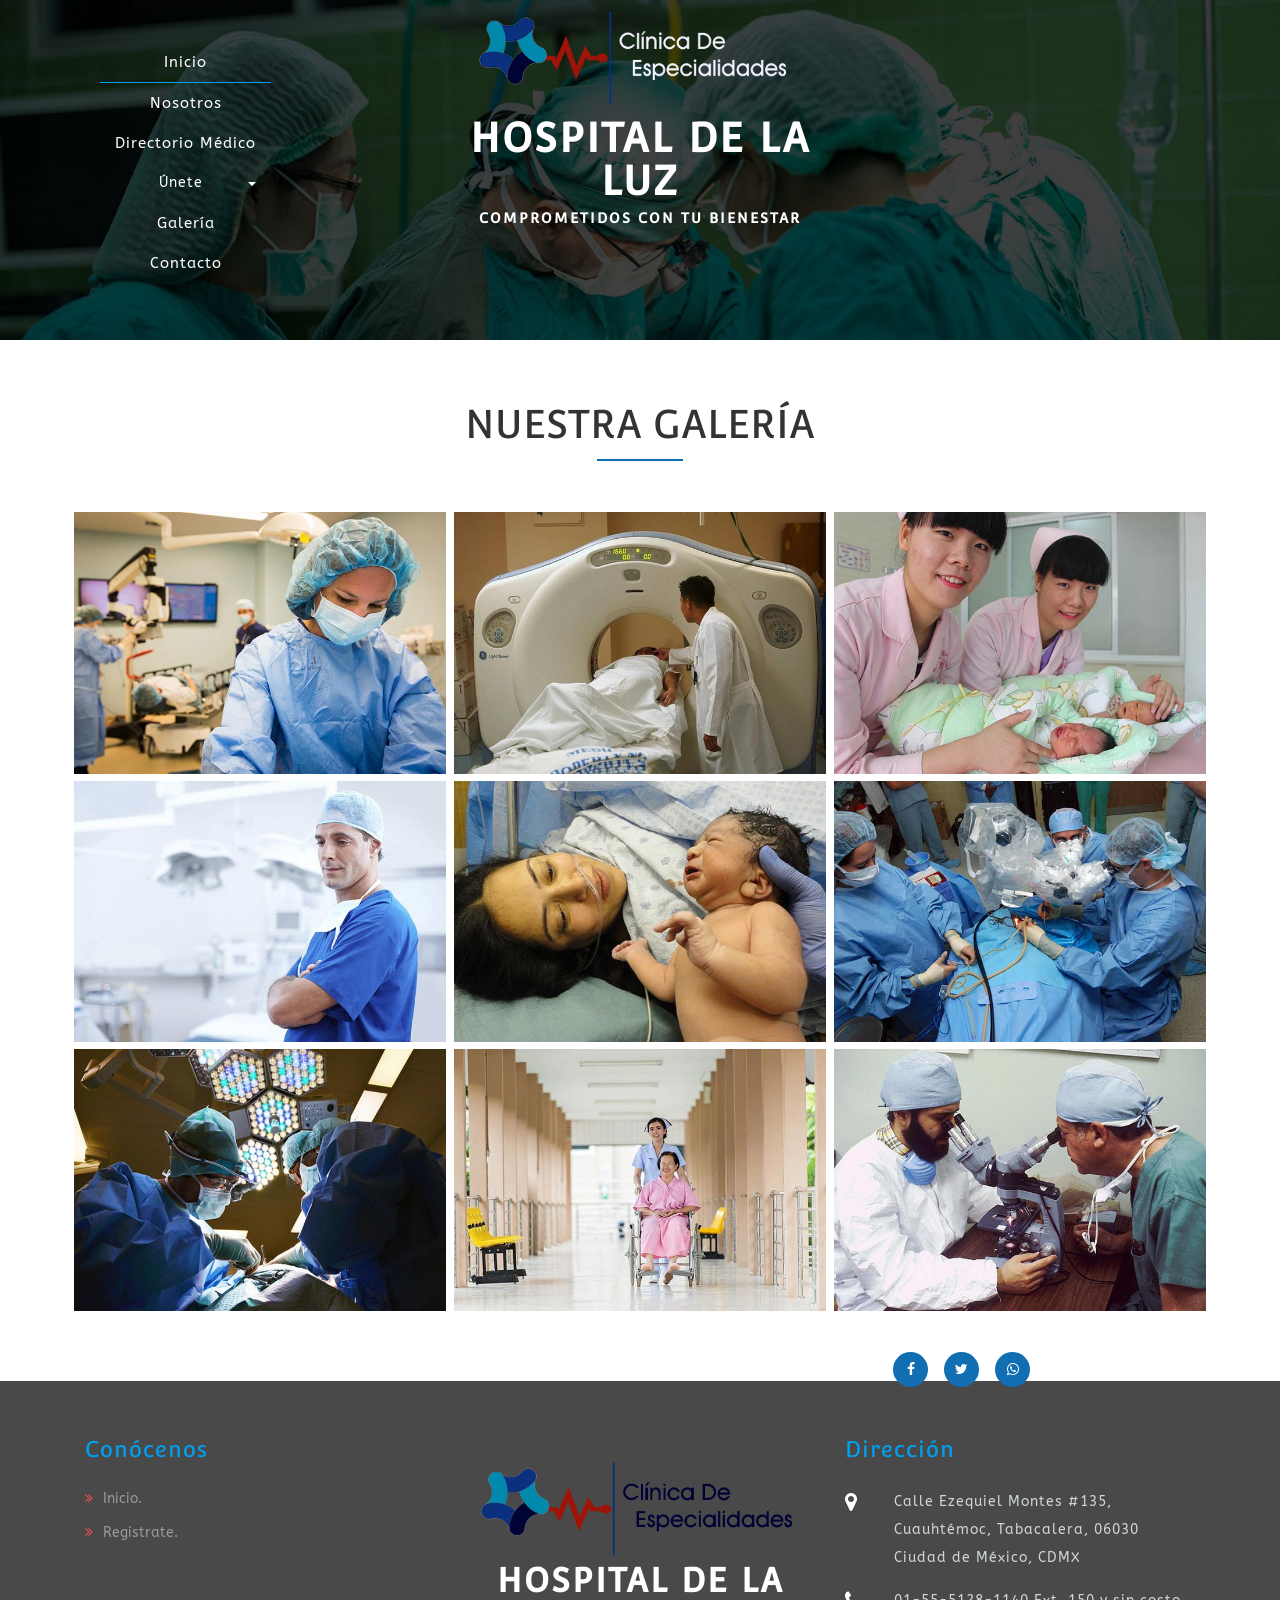
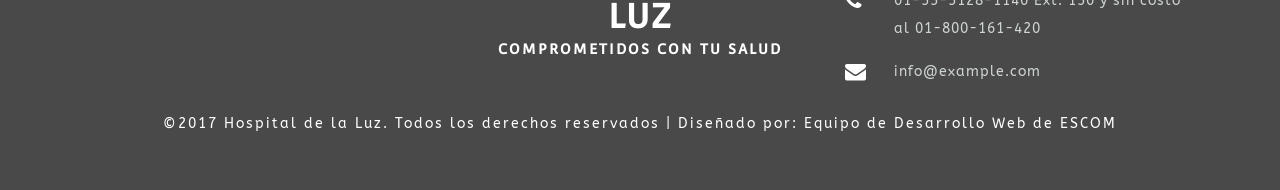
<file: gallery.html>
<!DOCTYPE html>
<html lang="en">
<head>
<title>Hospital de la Luz : Cl&iacute;nica de Especialidades</title>

<!-- Meta tag Keywords -->
<meta name="viewport" content="width=device-width, initial-scale=1">
<meta http-equiv="Content-Type" content="text/html; charset=utf-8" />
<meta name="keywords" content="Therapeutic web template, Bootstrap Web Templates, Flat Web Templates, Android Compatible web template, Smartphone Compatible web template, free webdesigns for Nokia, Samsung, LG, SonyEricsson, Motorola web design" />
<script type="application/x-javascript"> addEventListener("load", function() { setTimeout(hideURLbar, 0); }, false);
function hideURLbar(){ window.scrollTo(0,1); } </script>
<!--// Meta tag Keywords -->

<!-- css files -->
<link rel="stylesheet" href="css/bootstrap.css"> <!-- Bootstrap-Core-CSS -->
<link rel="stylesheet" href="css/style.css" type="text/css" media="all" /> <!-- Style-CSS --> 
<link rel="stylesheet" href="css/font-awesome.css"> <!-- Font-Awesome-Icons-CSS -->
<link type="text/css" rel="stylesheet" href="css/cm-overlay.css" />
<!-- //css files -->

<!-- online-fonts -->
<link href="//fonts.googleapis.com/css?family=Convergence" rel="stylesheet">
<link href="//fonts.googleapis.com/css?family=ABeeZee:400,400i" rel="stylesheet">
<!-- //online-fonts -->
</head>
<body> 
<div class="Main-agile">
<!-- banner -->
	<div class="banner-2">
		<div class="container">
			<div class="col-md-4 agile1">
				<nav class="navbar navbar-default">
					<!-- Brand and toggle get grouped for better mobile display -->
					<div class="navbar-header">
					  <button type="button" class="navbar-toggle collapsed" data-toggle="collapse" data-target="#bs-example-navbar-collapse-1">
						<span class="sr-only">Toggle navigation</span>
						<span class="icon-bar"></span>
						<span class="icon-bar"></span>
						<span class="icon-bar"></span>
					  </button>
					</div>

					<!-- Collect the nav links, forms, and other content for toggling -->
					<div class="collapse navbar-collapse nav-wil" id="bs-example-navbar-collapse-1">
						<nav class="stroke">
							<ul class="nav navbar-nav">
								<li class="active"><a href="index.html">Inicio</a></li>
								<li><a href="index.html">Nosotros</a></li>
                                   <li><a
                                   
                                     href="index.html">Directorio M&eacute;dico</a></li>
								<li class="dropdown menu__item menu__item--current">
									<a href="#" class="dropdown-toggle menu__link"  data-toggle="dropdown" role="button" aria-haspopup="true" aria-expanded="false">&Uacute;nete<span class="caret"></span></a>
									<ul class="dropdown-menu">
										<li><a href="registrarUsuario.php">Registro</a></li>
									</ul>
								</li>
								<li><a href="gallery.html">Galer&iacute;a</a></li>
								<li><a href="contacto.html">Contacto</a></li>
								
							</ul>
						</nav>
					</div>
					<!-- /.navbar-collsapse -->
				</nav>
			</div>
			<div class="col-md-4 logo">
				<div class="logo-w3l">
				<!--	<i class="fa fa-stethoscope" aria-hidden="true"></i>-->
                <img src="images/logo-h.png" class="img-responsive"  id="logo-h"/>
				</div>
				<h1><a href="index.html">Hospital de la Luz<span>Comprometidos con tu bienestar</span></a></h1>
			</div>
			<div class="clearfix"> </div>
		</div>
	</div>			
</div>
<!-- //banner -->

<!-- main -->
<!-- //gallery-->
	<div class="portfolio" id="gallery">
		<div class="container">
				<h3 class="w3l_head">Nuestra Galer&iacute;a<span></span></h3>
				<div class="agileits_portfolio_grids">
				<div class="col-md-4 agileits_portfolio_grid">
					<div class="agileinfo_portfolio_grid hovereffect">
						<a class="cm-overlay" href="images/1.jpg">
							<img src="images/1.jpg" alt=" " class="img-responsive">
							<div class="overlay">
								<h4>Personal especializado</h4>
								
							</div>
						</a>
					</div>
					<div class="agileinfo_portfolio_grid hovereffect">
						<a class="cm-overlay" href="images/2.jpg">
							<img src="images/2.jpg" alt=" " class="img-responsive">
							<div class="overlay">
								<h4>Equipo de primer nivel</h4>
							
							</div>
						</a>
					</div>
					<div class="agileinfo_portfolio_grid hovereffect">
						<a class="cm-overlay" href="images/3.jpg">
							<img src="images/3.jpg" alt=" " class="img-responsive">
							<div class="overlay">
								<h4>Instalaciones qus buscan la comodidad</h4>
								
							</div>
						</a>
					</div>
				</div>
				<div class="col-md-4 agileits_portfolio_grid">
					<div class="agileinfo_portfolio_grid hovereffect">
						<a class="cm-overlay" href="images/4.jpg">
							<img src="images/4.jpg" alt=" " class="img-responsive">
							<div class="overlay">
								<h4>El mejor servicio</h4>
								
							</div>
						</a>
					</div>
					<div class="agileinfo_portfolio_grid hovereffect">
						<a class="cm-overlay" href="images/5.jpg">
							<img src="images/5.jpg" alt=" " class="img-responsive">
							<div class="overlay">
								<h4>Cuidamos lo que m&aacute;s te importa</h4>
								
							</div>
						</a>
					</div>
					<div class="agileinfo_portfolio_grid hovereffect">
						<a class="cm-overlay" href="images/6.jpg">
							<img src="images/6.jpg" alt=" " class="img-responsive">
							<div class="overlay">
								<h4>Atenci&oacute;n para todos nuestros pacientes</h4>
								
							</div>
						</a>
					</div>
				</div>
				<div class="col-md-4 agileits_portfolio_grid">
					<div class="agileinfo_portfolio_grid hovereffect">
						<a class="cm-overlay" href="images/7.jpg">
							<img src="images/7.jpg" alt=" " class="img-responsive">
							<div class="overlay">
								<h4>&Aacute;reas especializadas</h4>
								
							</div>
						</a>
					</div>
					<div class="agileinfo_portfolio_grid hovereffect">
						<a class="cm-overlay" href="images/8.jpg">
							<img src="images/8.jpg" alt=" " class="img-responsive">
							<div class="overlay">
								<h4>Quir&oacute;fanos para pacientes privados</h4>
							
							</div>
						</a>
					</div>
					<div class="agileinfo_portfolio_grid hovereffect">
						<a class="cm-overlay" href="images/9.jpg">
							<img src="images/9.jpg" alt=" " class="img-responsive">
							<div class="overlay">
								<h4>Nos importa tu salud.</h4>
								
							</div>
						</a>
					</div>
				</div>

				<div class="clearfix"> </div>
			</div>

			
		</div>
	</div>
<!-- //gallery -->
<!-- //main -->

<!-- Footer -->
<div class="footer w3ls">
	<div class="container">
		<div class="footer-main">
			<div class="footer-top">
				<div class="col-md-4 services-grids">
					<h3>Con&oacute;cenos</h3>
					<ul>
						<li><i class="fa fa-angle-double-right" aria-hidden="true"></i><a href="index.html">Inicio.</a></li>
						<li><i class="fa fa-angle-double-right" aria-hidden="true"></i><a href="registrarUsuario.php">Registrate.</a></li>
					</ul>
				</div>
				<div class="col-md-4 ftr-grid">
					<div class="logo-fo">
						<div class="logo-w3l">
                        <img src="images/Logo Hospital ESP.png" class="img-responsive"  id="logo-h"/>
							<!--<i class="fa fa-stethoscope" aria-hidden="true"></i>-->
						</div>
						<h2><a href="index.html">Hospital de la Luz<span>Comprometidos con tu salud</span></a></h2>
					</div>
				</div>
				<div class="col-md-4 ftr-grid fg2">
					<h3>Direcci&oacute;n</h3>
					<div class="ftr-address">
						<div class="local">
							<i class="fa fa-map-marker" aria-hidden="true"></i>
						</div>
						<div class="ftr-text">
							<p>Calle Ezequiel Montes #135, Cuauht&eacute;moc, Tabacalera, 06030 Ciudad de M&eacute;xico, CDMX</p>
						</div>
						<div class="clearfix"> </div>
					</div>
					<div class="ftr-address">
						<div class="local">
							<i class="fa fa-phone" aria-hidden="true"></i>
						</div>
						<div class="ftr-text">
							<p>01-55-5128-1140 Ext. 150 y sin costo al 01-800-161-420</p>
						</div>
						<div class="clearfix"> </div>
					</div>
					<div class="ftr-address">
						<div class="local">
							<i class="fa fa-envelope" aria-hidden="true"></i>
						</div>
						<div class="ftr-text">
							<p><a href="mailto:info@example.com">info@example.com</a></p>
						</div>
						<div class="clearfix"> </div>
					</div>
				</div>
				<div class="clearfix"> </div>
			</div>
				<div class="right-w3l">
					<ul class="top-links">
					<!--	<li class="get-w3"><a href="mail.html"><i class="fa fa-thumbs-o-up" aria-hidden="true"></i>Get In Touch</a></li>-->
						<li><a href="https://www.facebook.com/HdLaLuzESCOM/"><i class="fa fa-facebook"></i></a></li>
						<li><a href="https://twitter.com/HdLuzESCOM"><i class="fa fa-twitter" id="logo-twitter"></i></a></li>
						<li><a href="#"><i class="fa fa-whatsapp" ></i></a></li>
					</ul>
				</div>
			<div class="copyrights">
				<p>&copy;2017 Hospital de la Luz. Todos los derechos reservados | Dise&ntilde;ado por: Equipo de Desarrollo Web de ESCOM</a> </p>
			</div>
		</div>
	</div>
</div>
<!-- //Footer -->

<!-- js-scripts -->			
	
		<!-- js -->
			<script type="text/javascript" src="js/jquery-2.1.4.min.js"></script>
			<script type="text/javascript" src="js/bootstrap.js"></script> <!-- Necessary-JavaScript-File-For-Bootstrap --> 
		<!-- //js -->
		
		<!-- for-Gallery -->
				 <!-- js -->
				<script src="js/jquery.tools.min.js"></script>
				<script src="js/jquery.mobile.custom.min.js"></script>
				<script src="js/jquery.cm-overlay.js"></script>
				<script>
					$(document).ready(function(){
						$('.cm-overlay').cmOverlay();
					});
				</script>
		<!-- //for-Gallery -->
		
<!-- //js-scripts -->
</body>
</html>
</file>
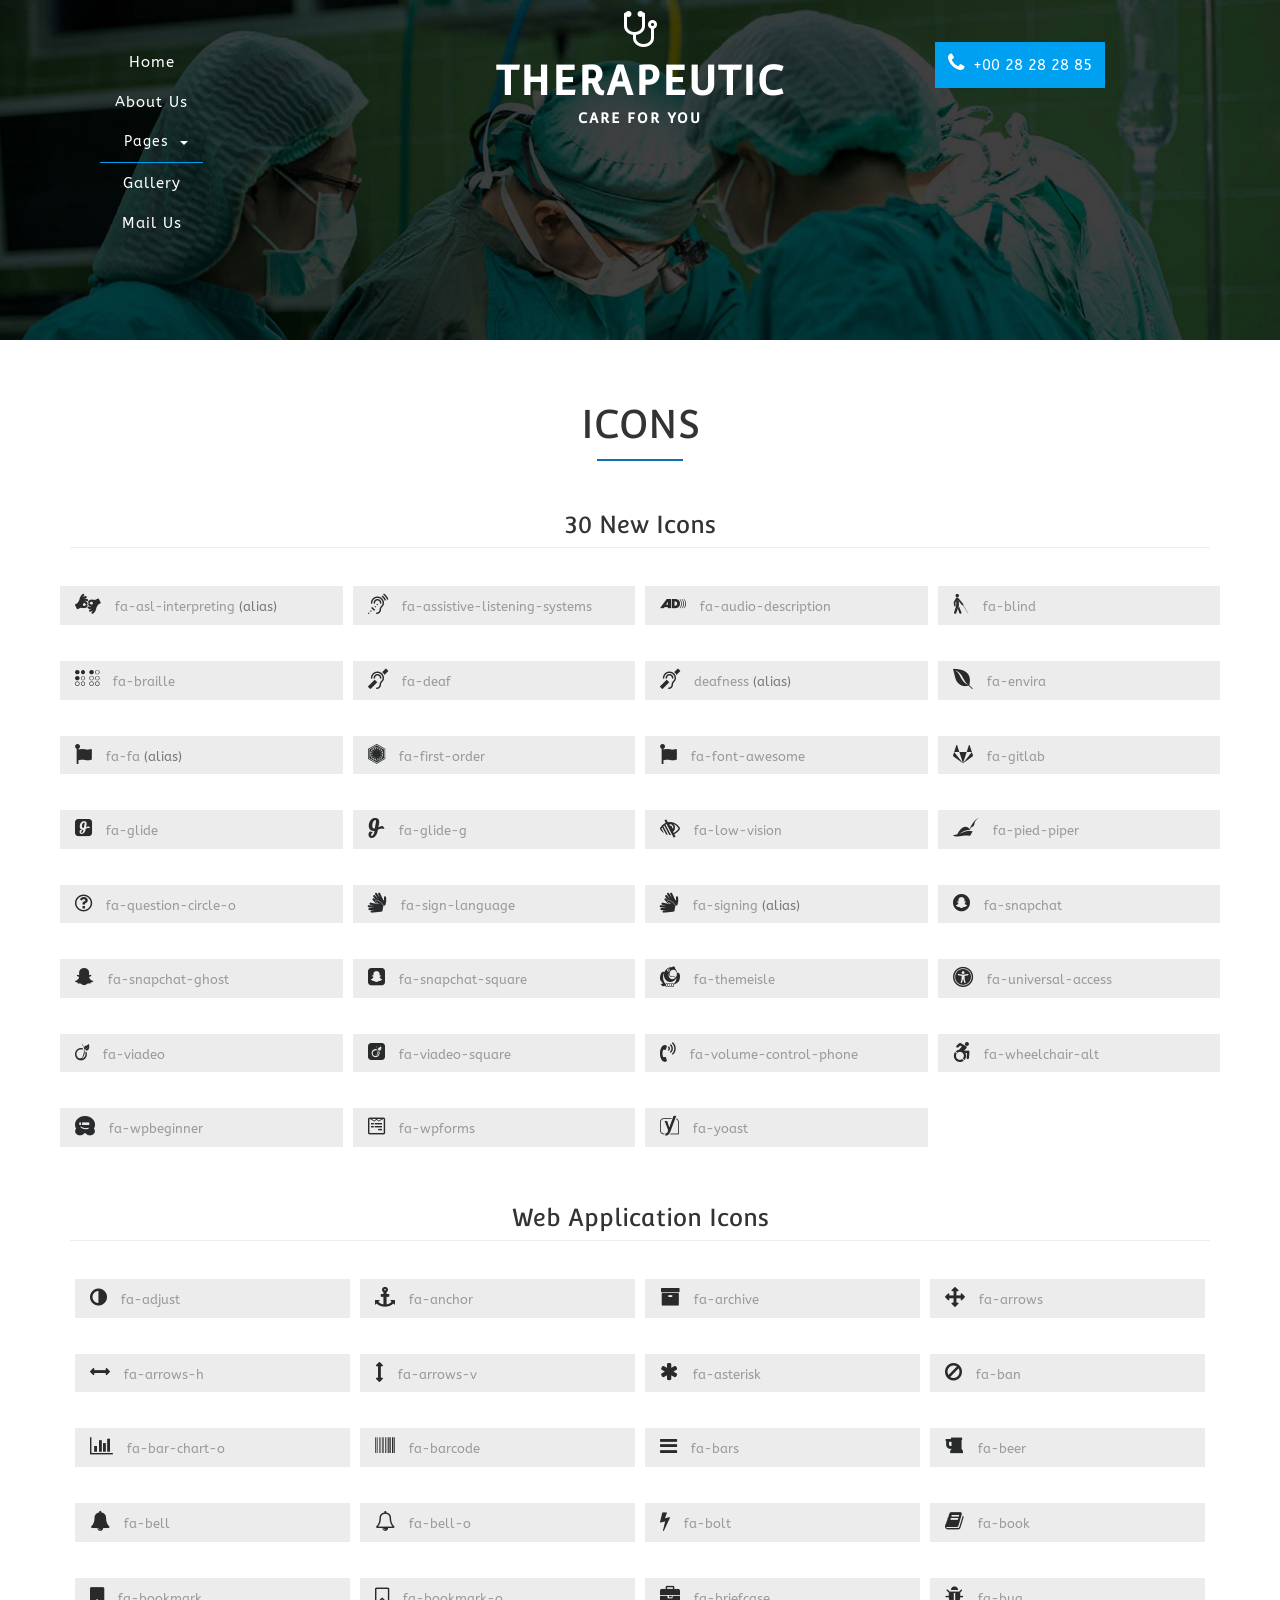
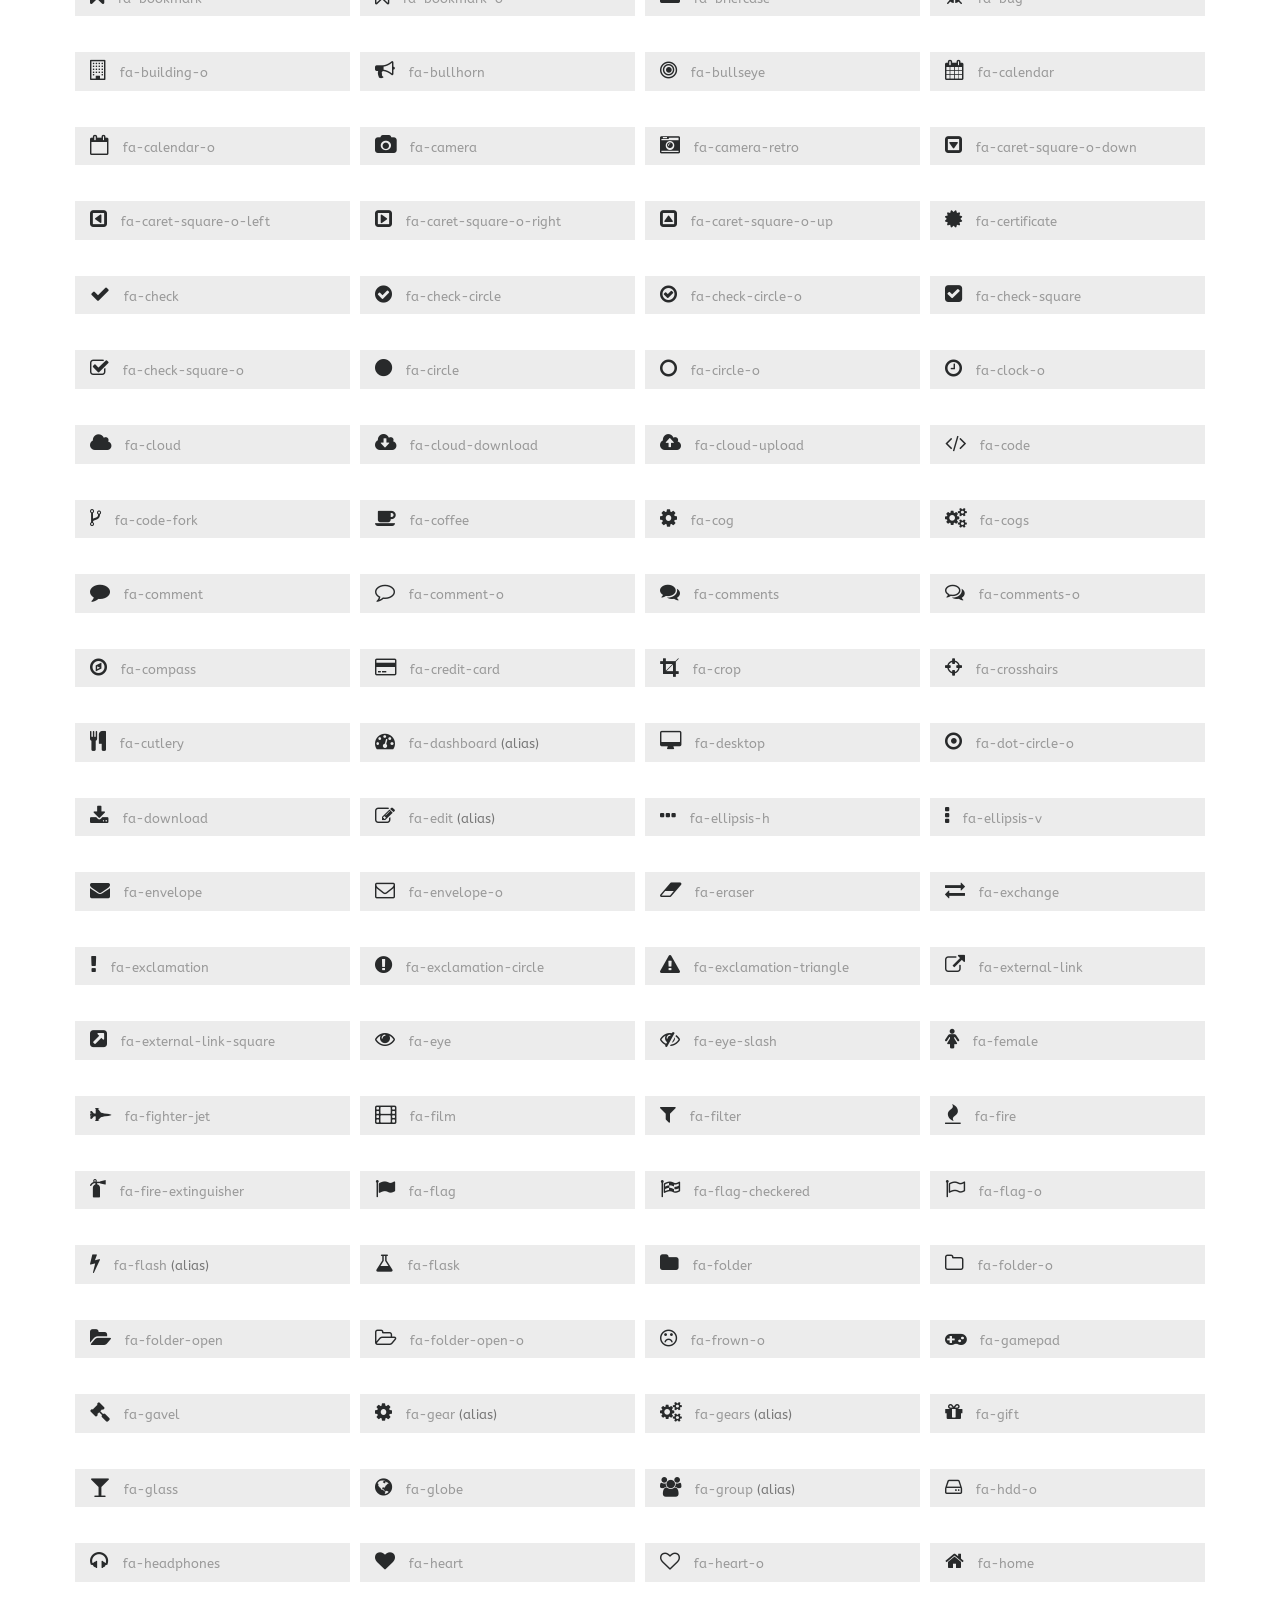
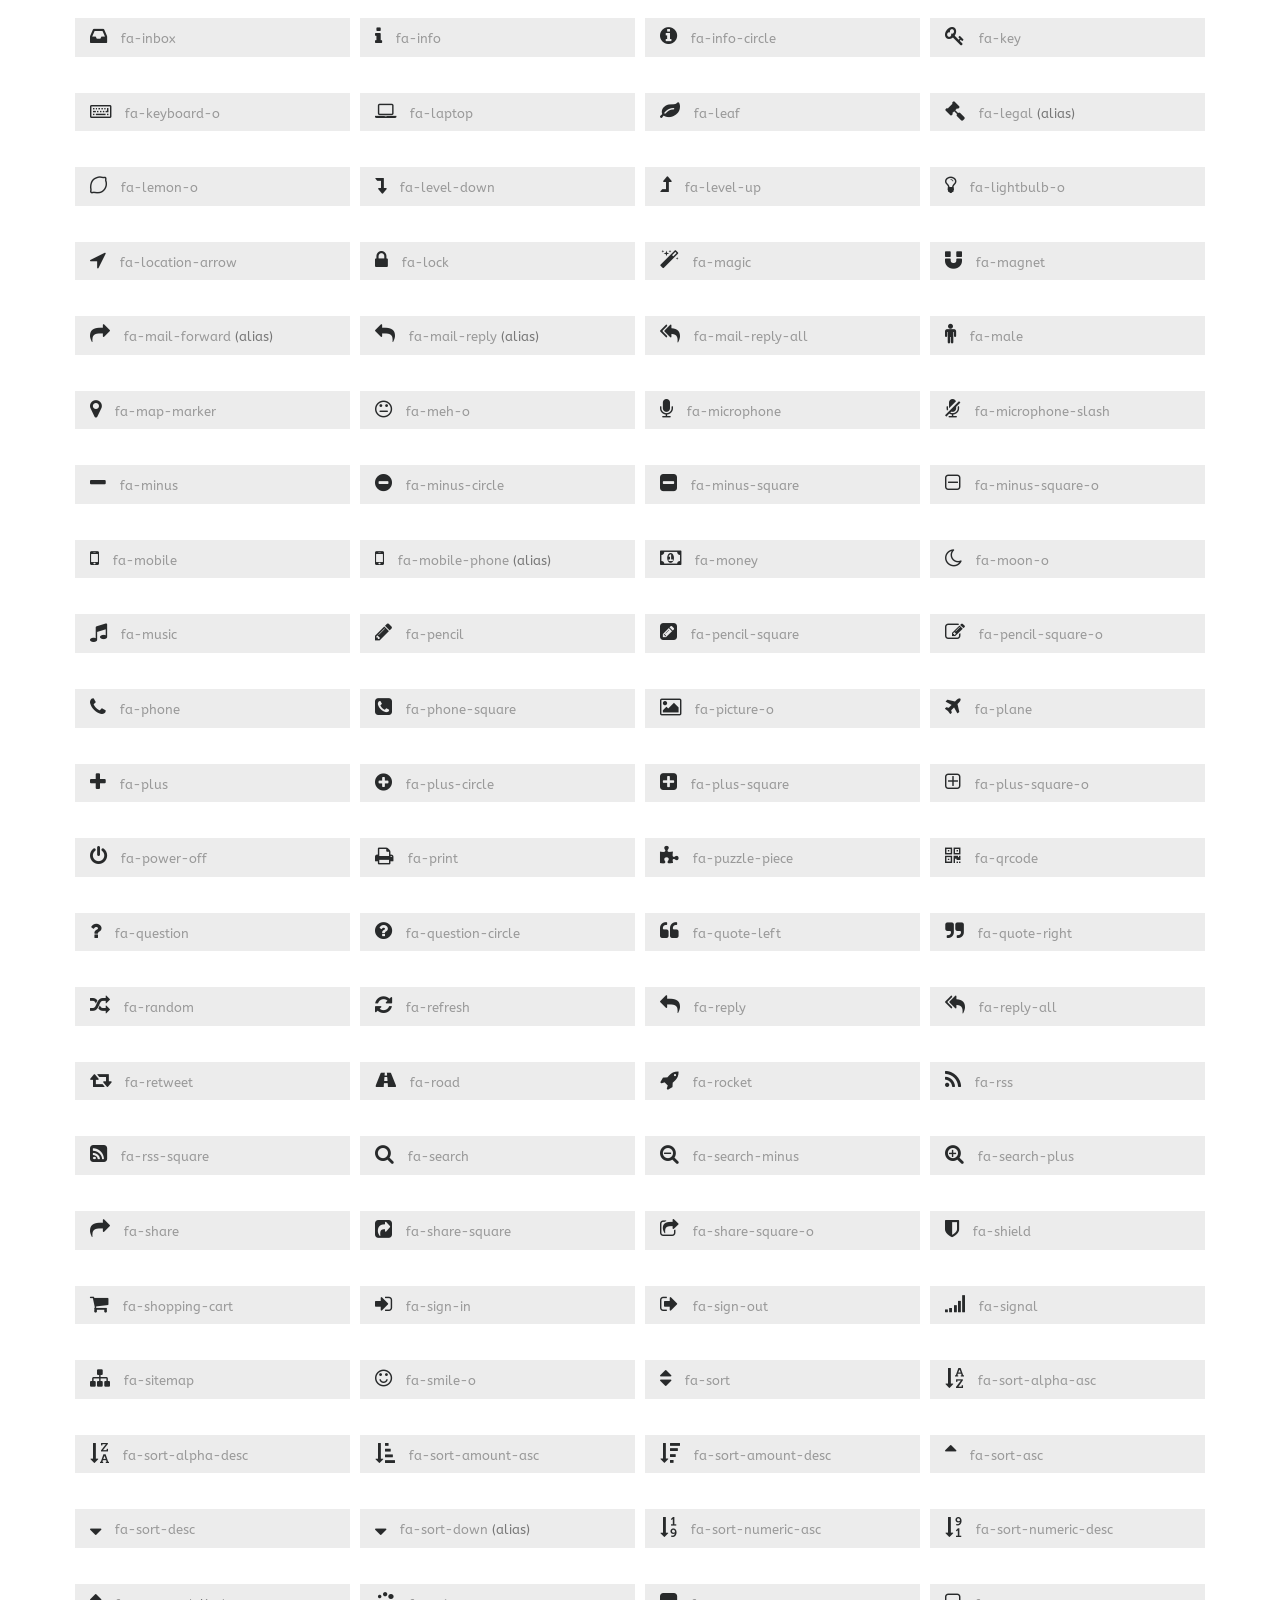
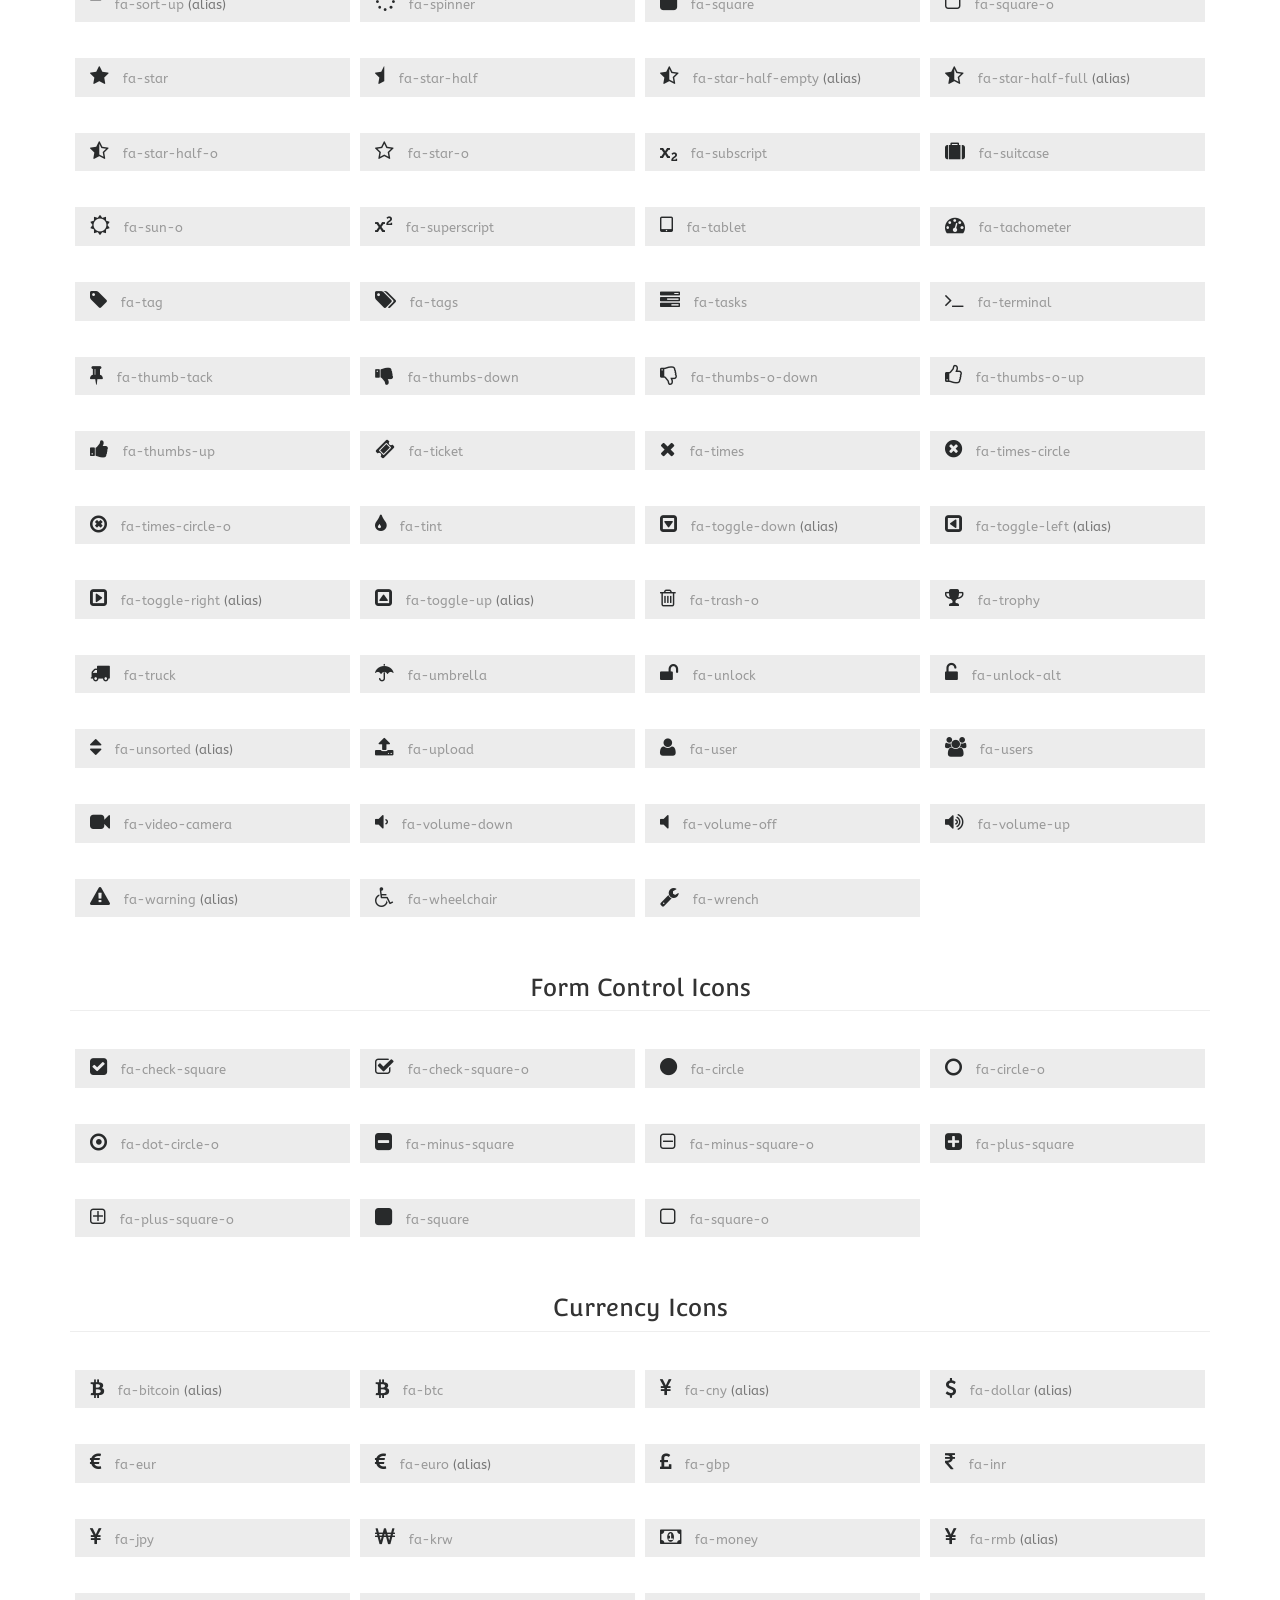
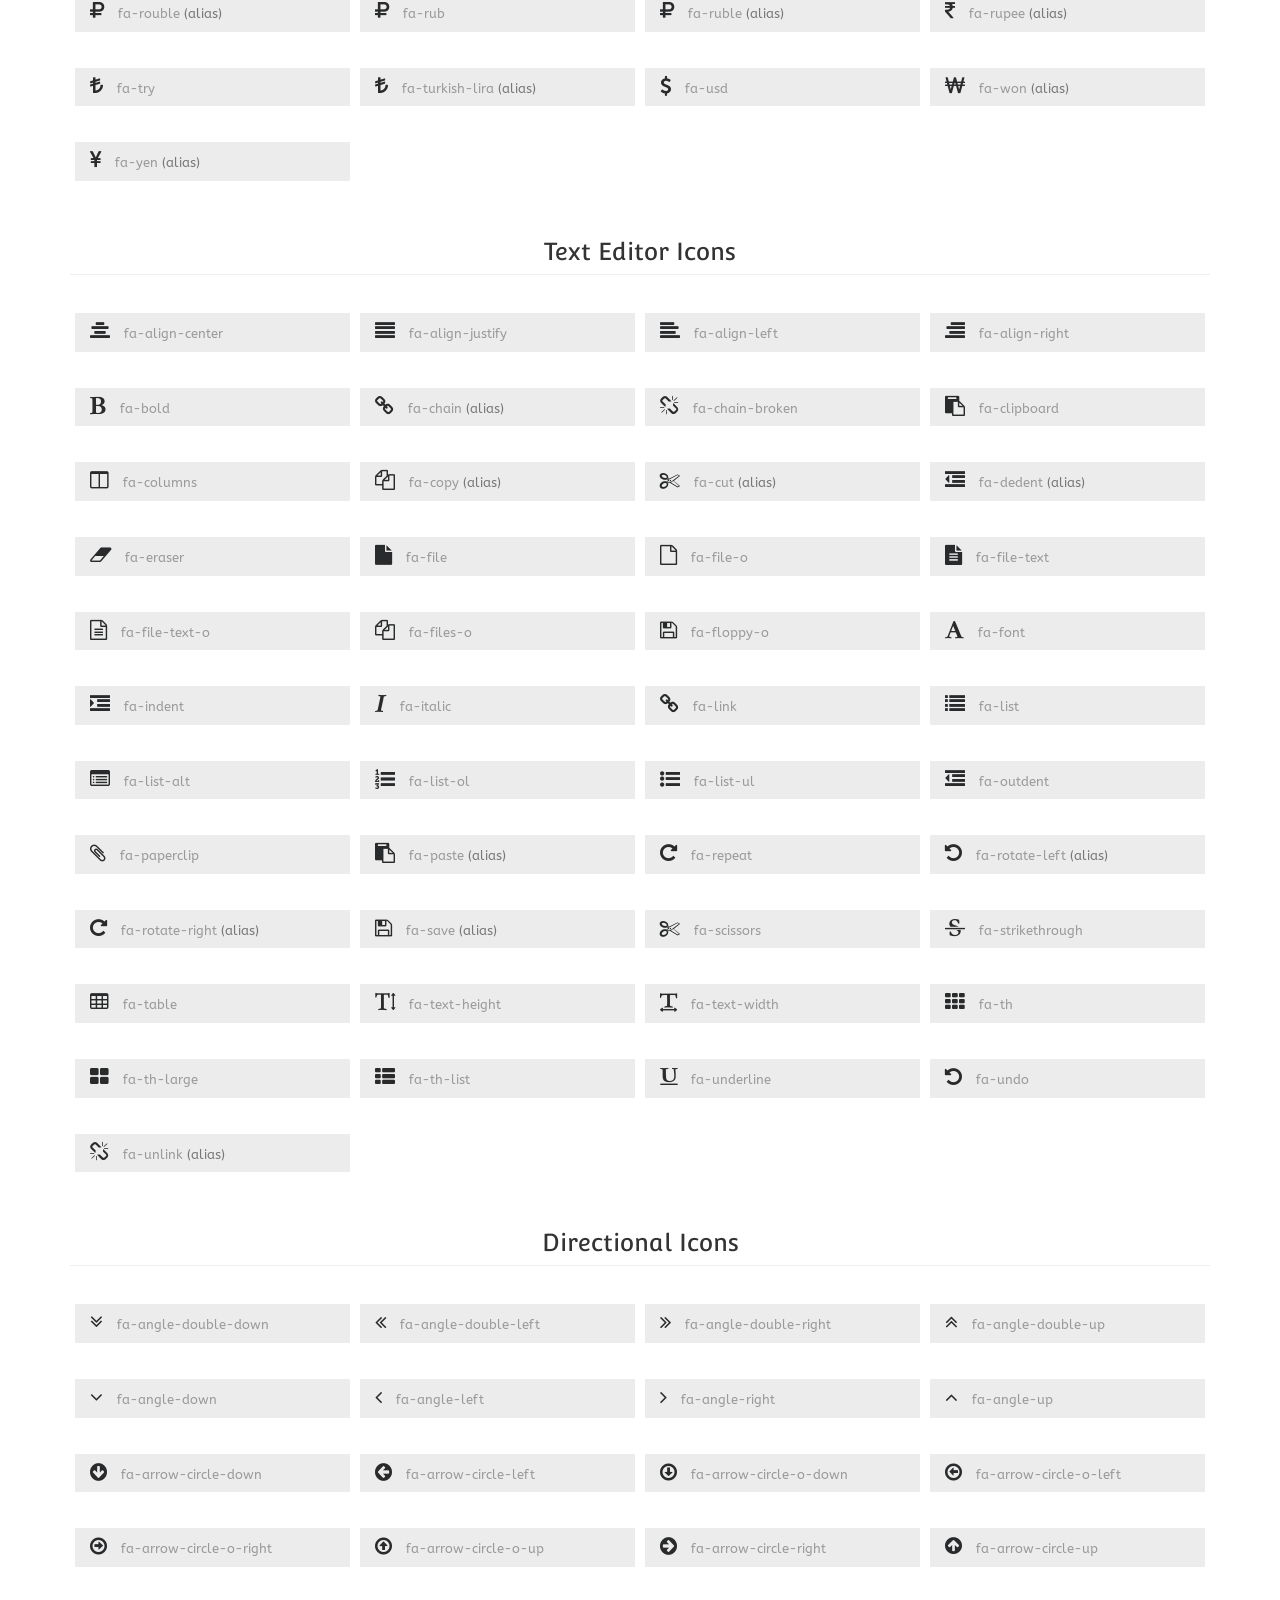
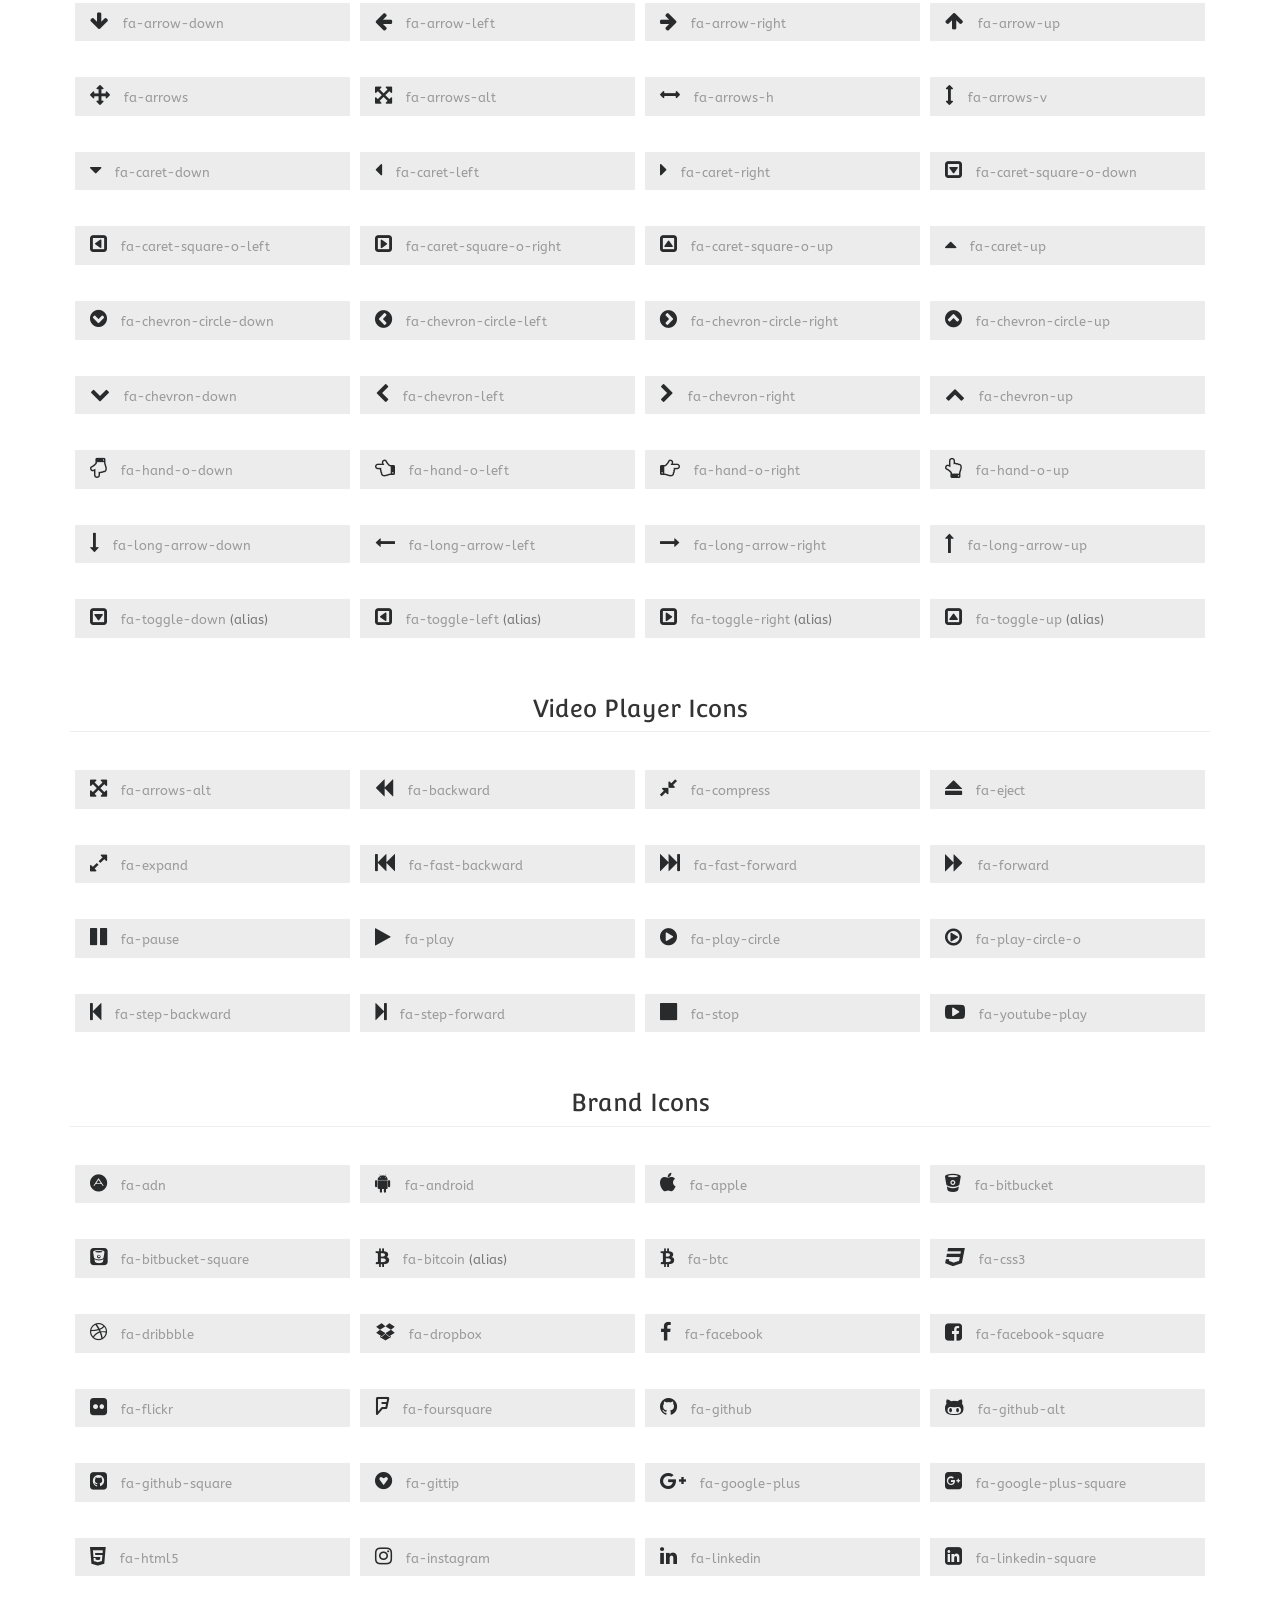
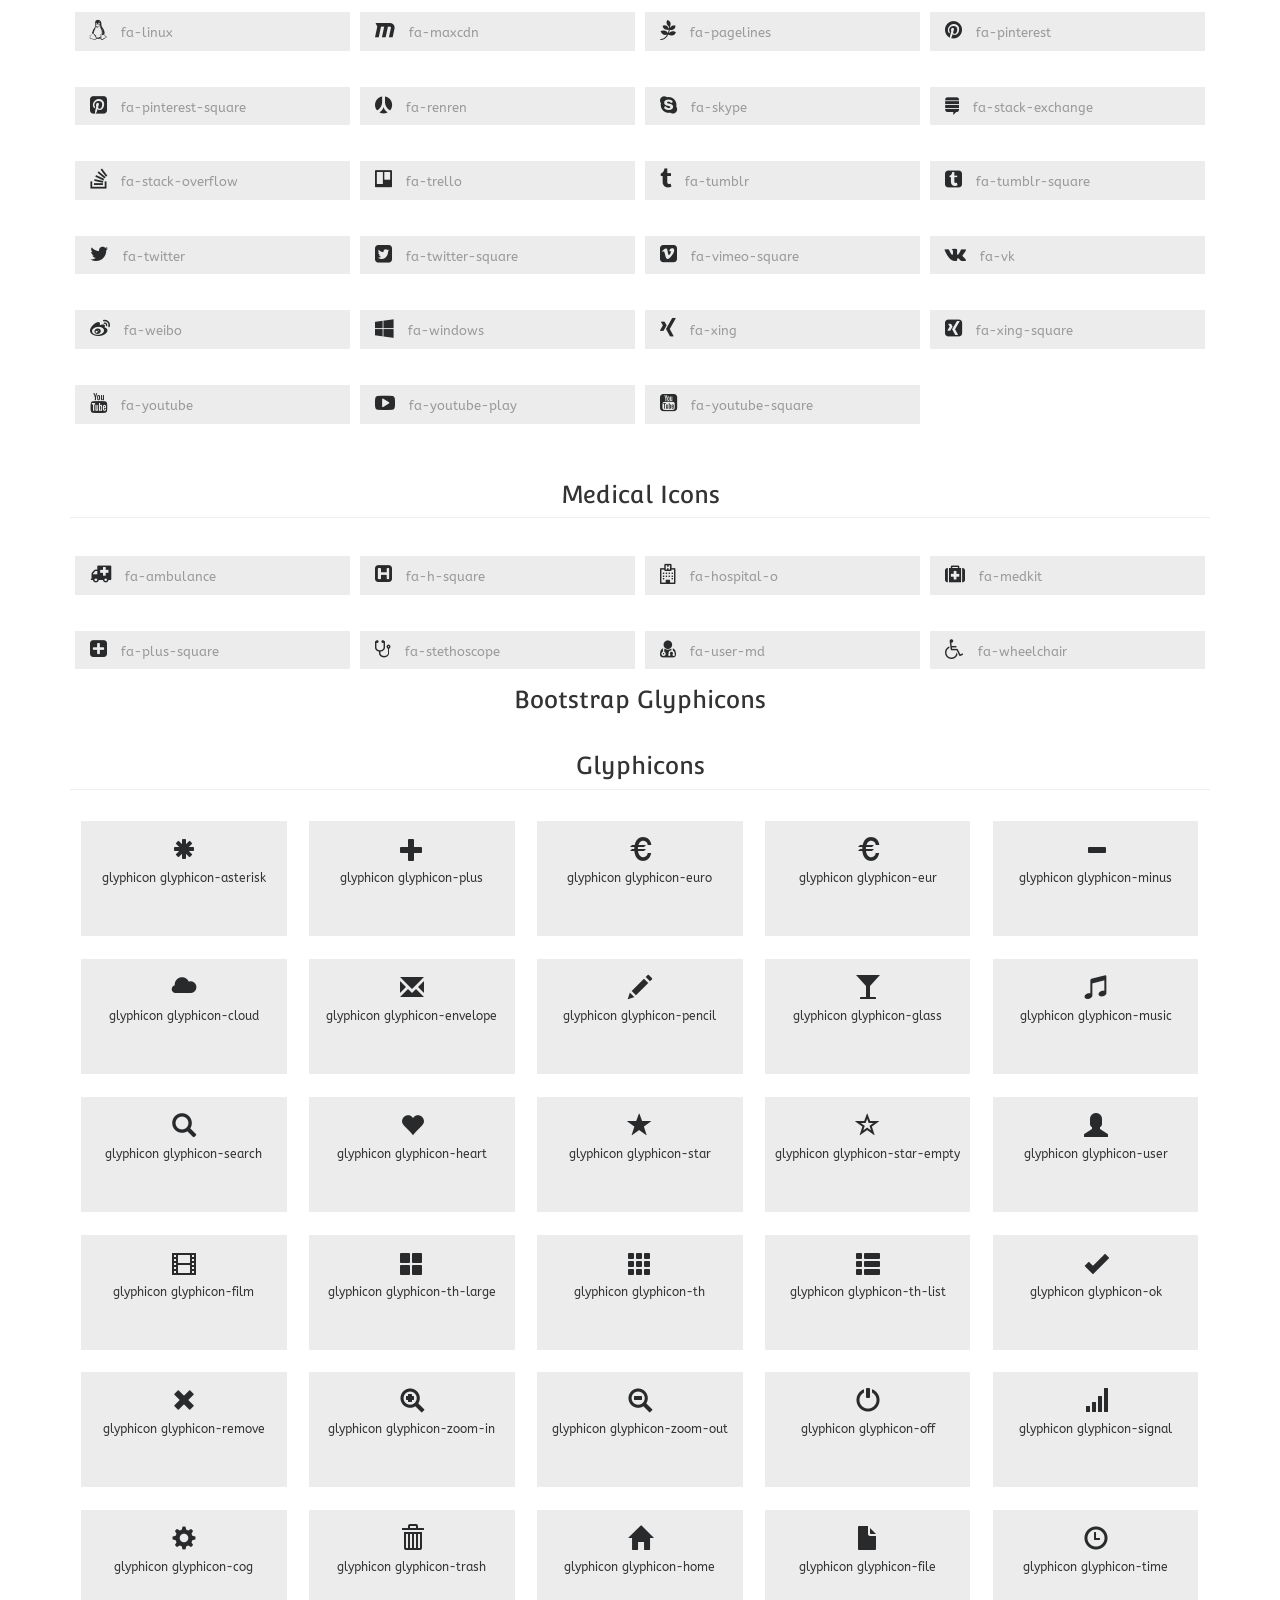
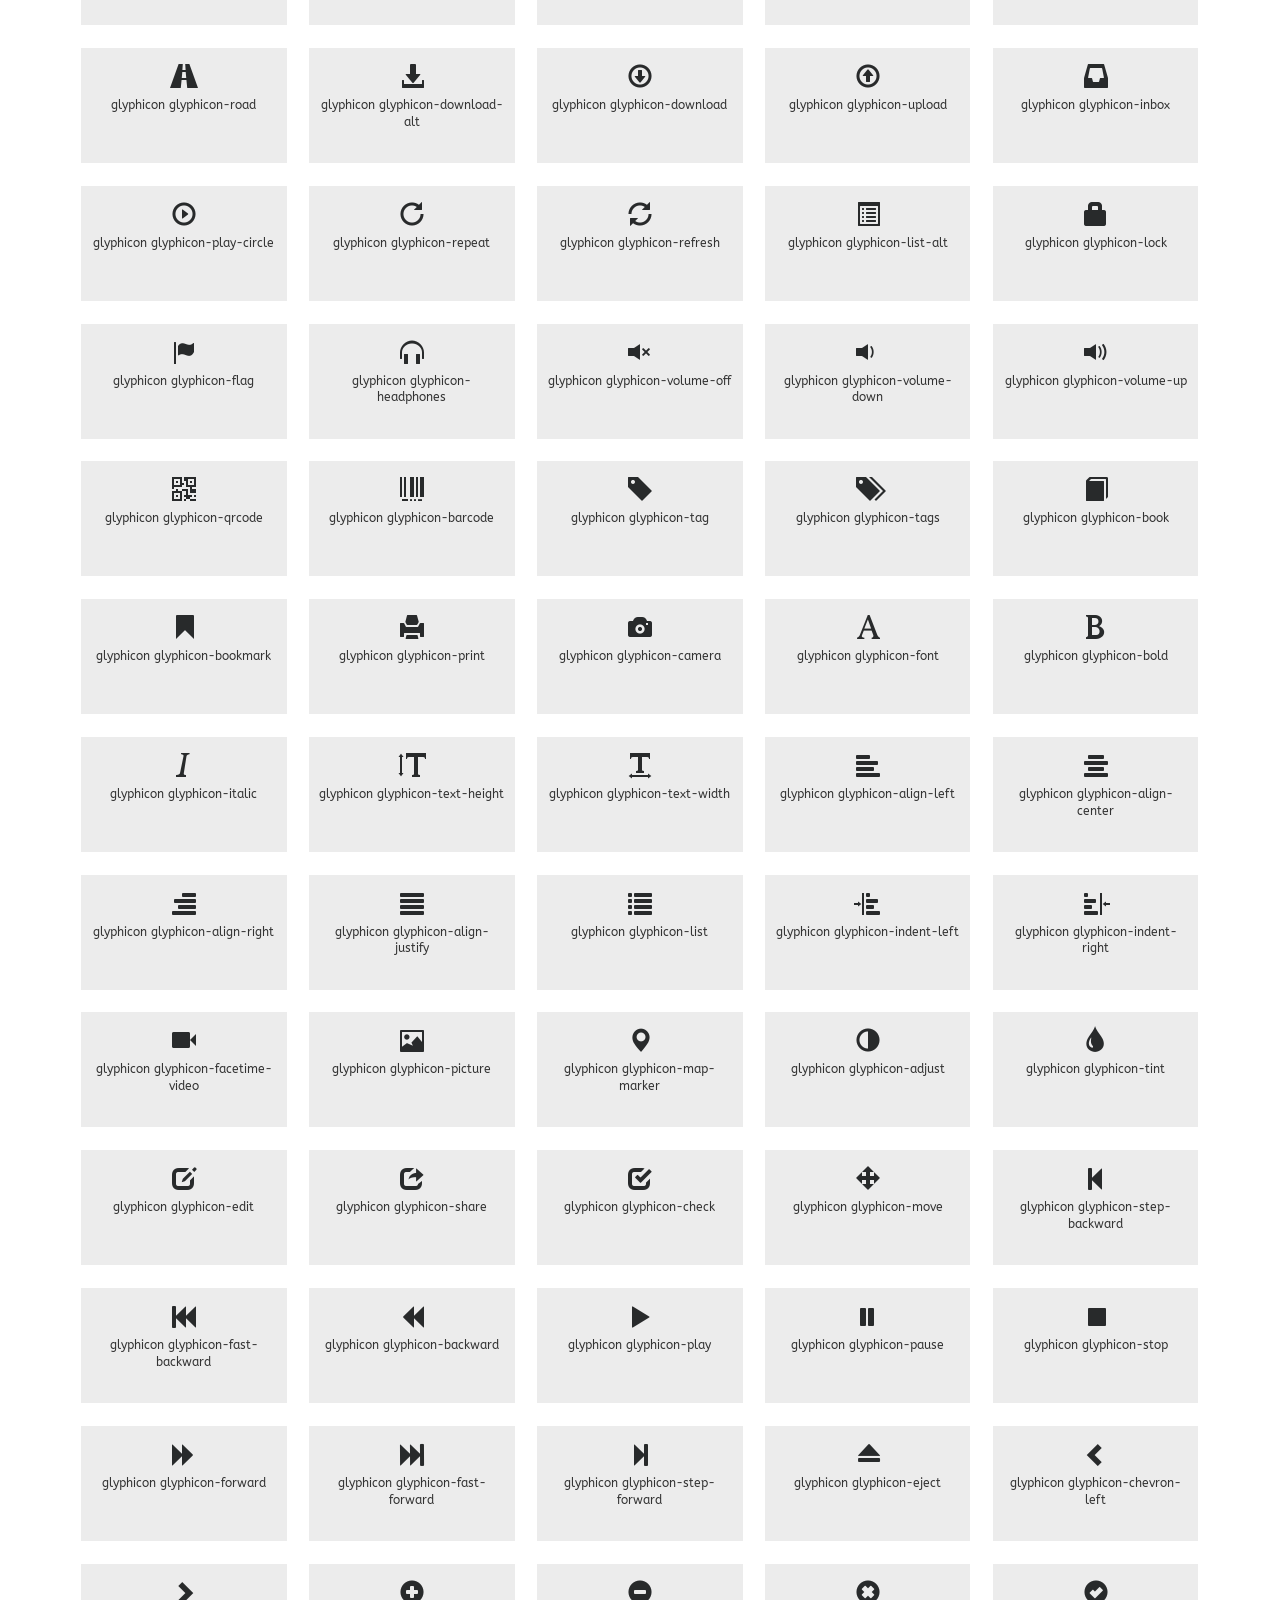
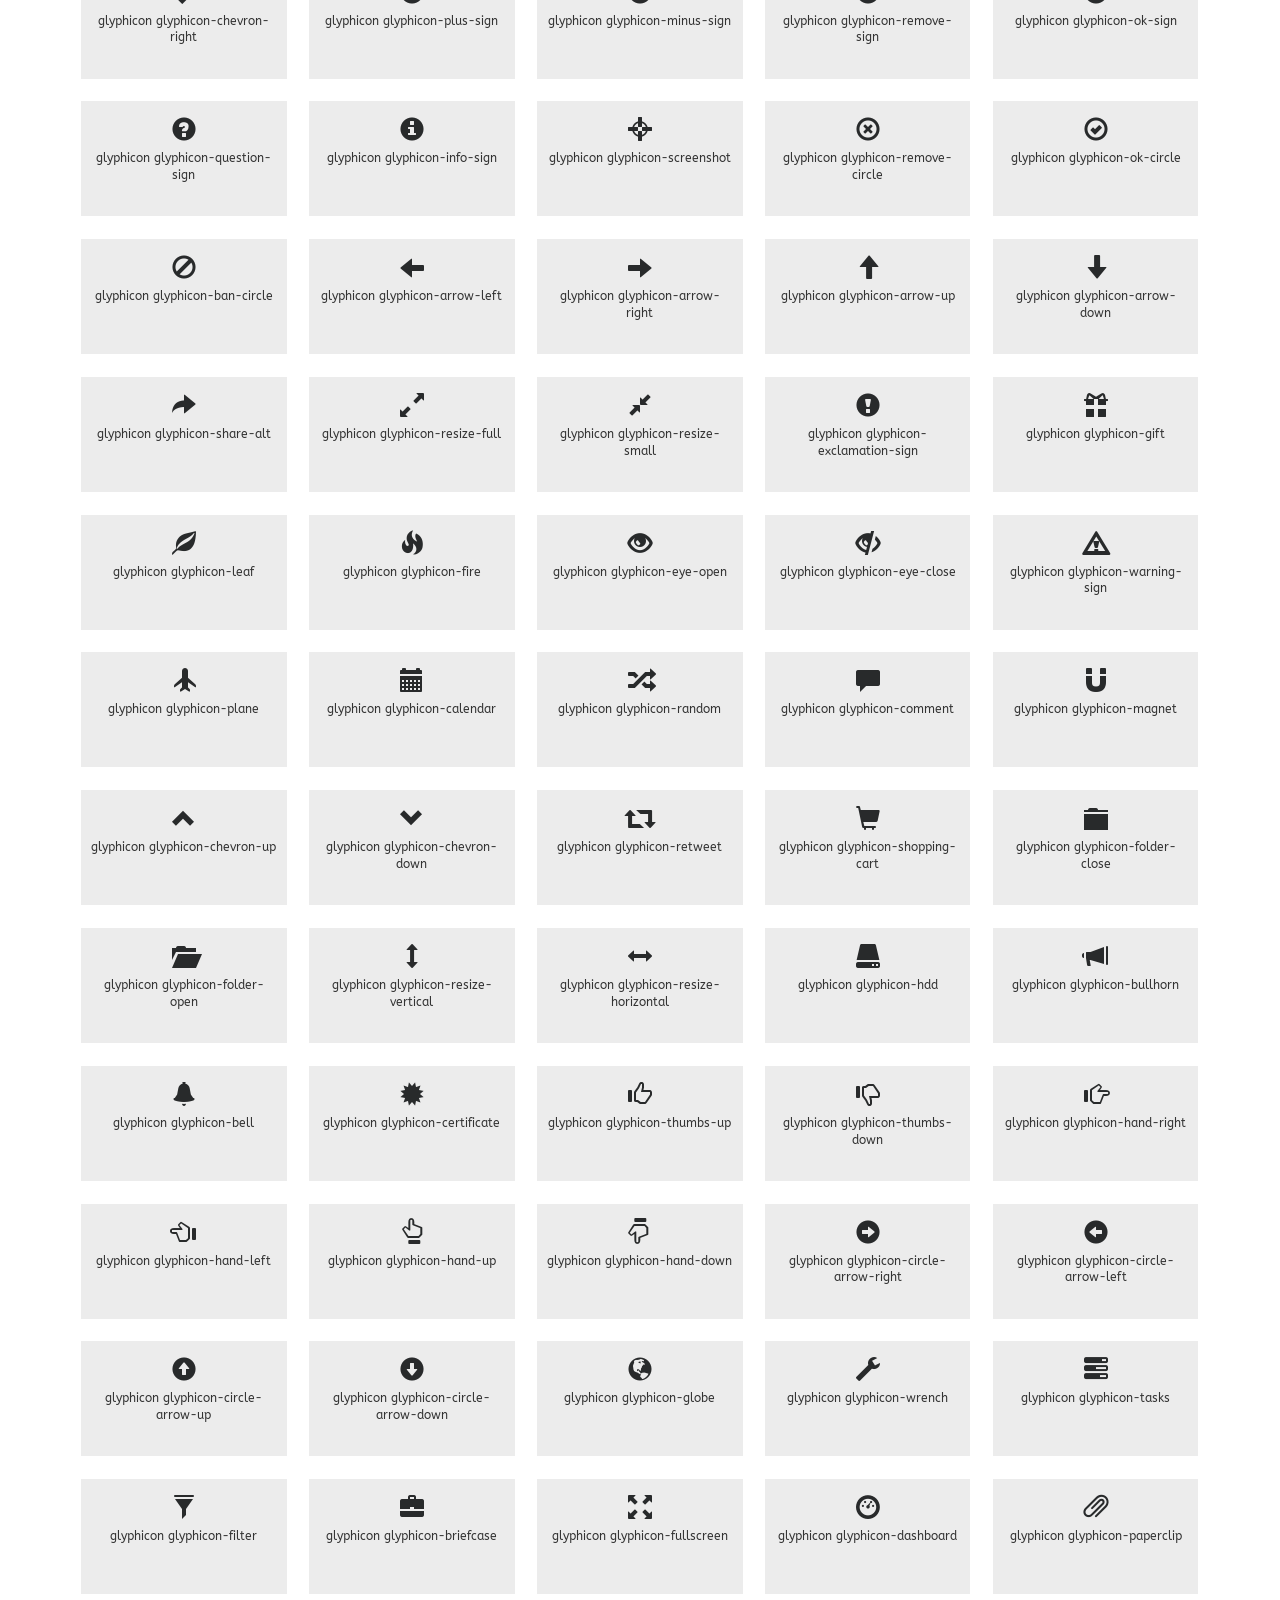
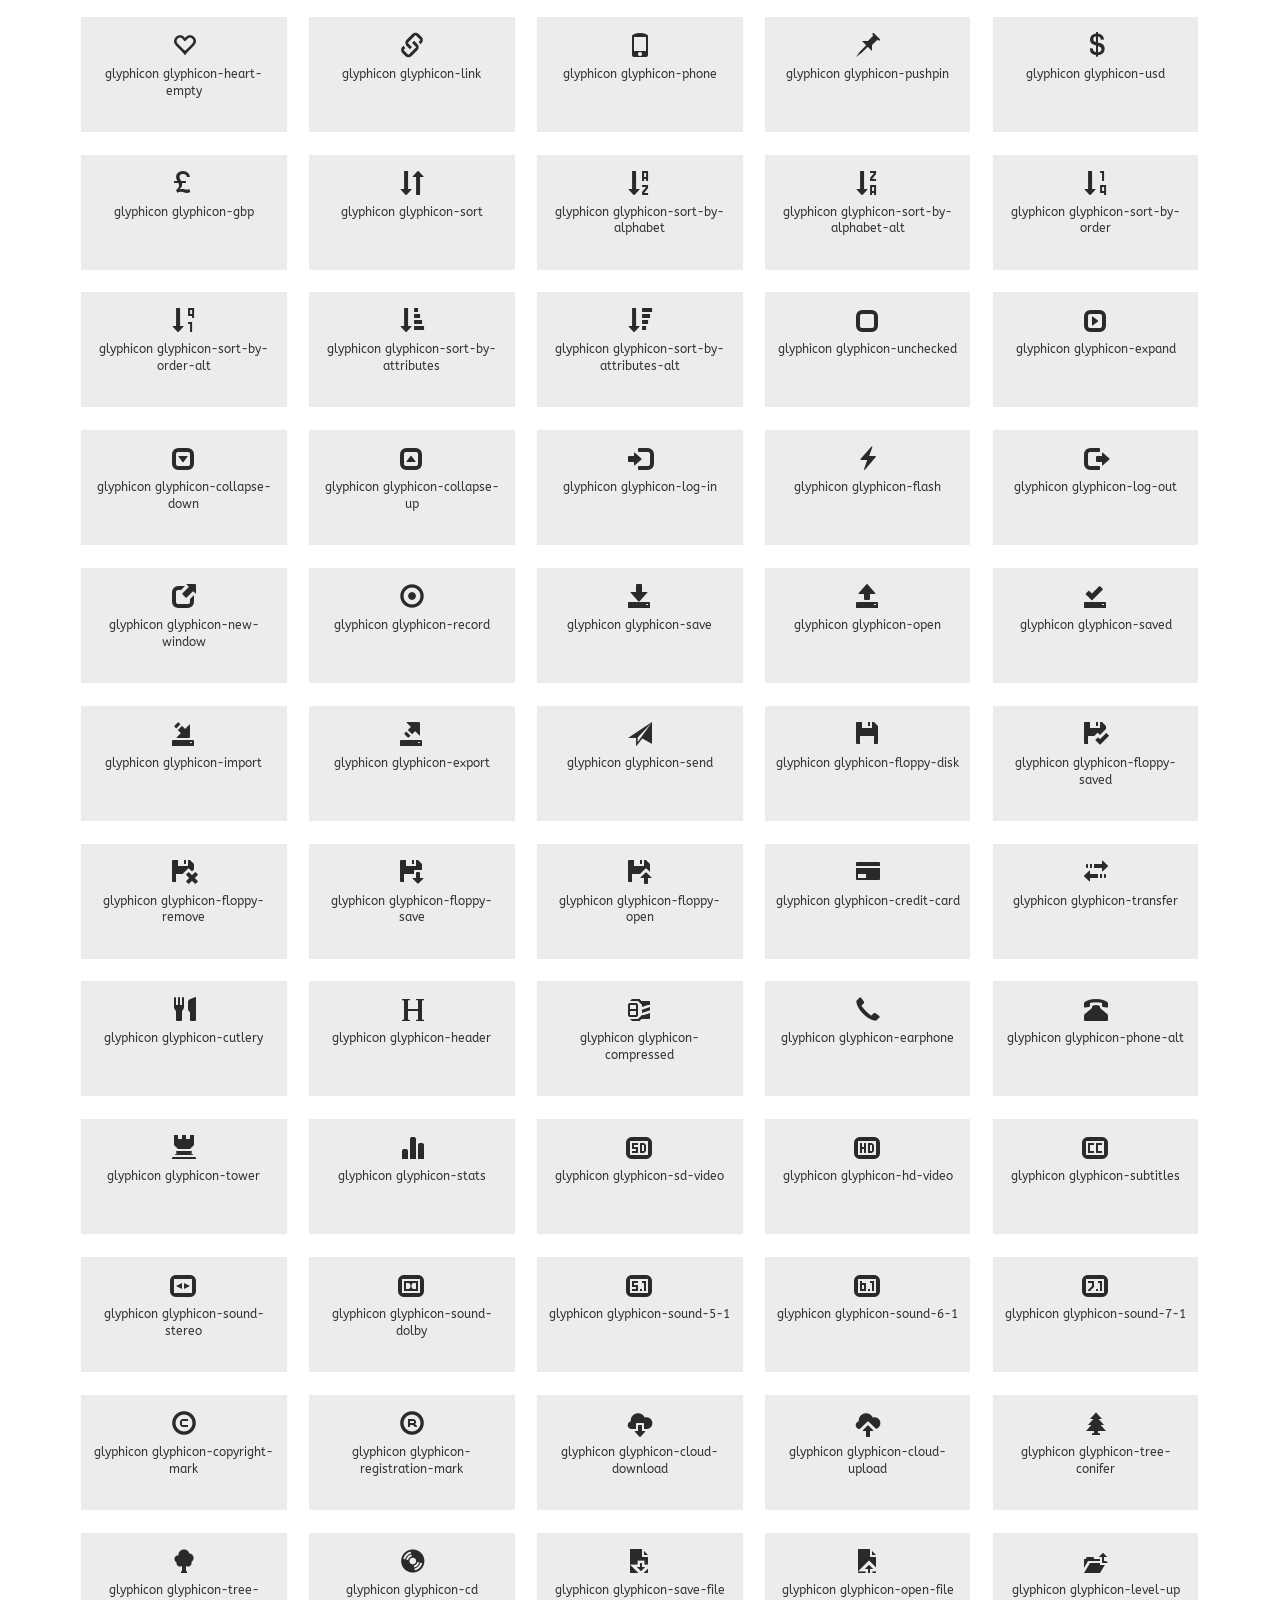
<file: icons.html>
<!--
	Author: W3layouts
	Author URL: http://w3layouts.com
	License: Creative Commons Attribution 3.0 Unported
	License URL: http://creativecommons.org/licenses/by/3.0/
-->
<!DOCTYPE html>
<html lang="en">
<head>
<title>Therapeutic a Medical Category Flat Bootstrap Responsive website Template | Icons :: w3layouts</title>

<!-- Meta tag Keywords -->
<meta name="viewport" content="width=device-width, initial-scale=1">
<meta http-equiv="Content-Type" content="text/html; charset=utf-8" />
<meta name="keywords" content="Therapeutic web template, Bootstrap Web Templates, Flat Web Templates, Android Compatible web template, Smartphone Compatible web template, free webdesigns for Nokia, Samsung, LG, SonyEricsson, Motorola web design" />
<script type="application/x-javascript"> addEventListener("load", function() { setTimeout(hideURLbar, 0); }, false);
function hideURLbar(){ window.scrollTo(0,1); } </script>
<!--// Meta tag Keywords -->

<!-- css files -->
<link rel="stylesheet" href="css/bootstrap.css"> <!-- Bootstrap-Core-CSS -->
<link rel="stylesheet" href="css/style.css" type="text/css" media="all" /> <!-- Style-CSS --> 
<link rel="stylesheet" href="css/font-awesome.css"> <!-- Font-Awesome-Icons-CSS -->
<!-- //css files -->

<!-- online-fonts -->
<link href="//fonts.googleapis.com/css?family=Convergence" rel="stylesheet">
<link href="//fonts.googleapis.com/css?family=ABeeZee:400,400i" rel="stylesheet">
<!-- //online-fonts -->
</head>
<body> 
<div class="Main-agile">
<!-- banner -->
	<div class="banner-2">
		<div class="container">
			<div class="col-md-4 agile1">
				<nav class="navbar navbar-default">
					<!-- Brand and toggle get grouped for better mobile display -->
					<div class="navbar-header">
					  <button type="button" class="navbar-toggle collapsed" data-toggle="collapse" data-target="#bs-example-navbar-collapse-1">
						<span class="sr-only">Toggle navigation</span>
						<span class="icon-bar"></span>
						<span class="icon-bar"></span>
						<span class="icon-bar"></span>
					  </button>
					</div>

					<!-- Collect the nav links, forms, and other content for toggling -->
					<div class="collapse navbar-collapse nav-wil" id="bs-example-navbar-collapse-1">
						<nav class="stroke">
							<ul class="nav navbar-nav">
								<li><a href="index.html">Home</a></li>
								<li><a href="about.html">About Us</a></li>
								<li class="dropdown menu__item menu__item--current active">
									<a href="#" class="dropdown-toggle menu__link"  data-toggle="dropdown" role="button" aria-haspopup="true" aria-expanded="false">Pages<span class="caret"></span></a>
									<ul class="dropdown-menu">
										<li><a href="codes.html">Short Codes</a></li>
										<li><a href="icons.html">Icons</a></li>
									</ul>
								</li>
								<li><a href="gallery.html">Gallery</a></li>
								<li><a href="mail.html">Mail Us</a></li>
							</ul>
						</nav>
					</div>
					<!-- /.navbar-collapse -->
				</nav>
			</div>
			<div class="col-md-4 logo">
				<div class="logo-w3l">
					<i class="fa fa-stethoscope" aria-hidden="true"></i>
				</div>
				<h1><a href="index.html">Therapeutic<span>Care For you</span></a></h1>
			</div>
			<div class="col-md-4 ph-agile">
				<p><i class="fa fa-phone" aria-hidden="true"></i><span>+00 28 28 28 85</span></p>
			</div>
			<div class="clearfix"> </div>
		</div>
	</div>			
</div>
<!-- //banner -->

<!-- main -->
<!--typography-page -->
	<div class="typo w3l-agileits">
		<div class="container">
		<h3 class="tittle-agilew3">Icons <span></span></h3>
              <div class="grid_3 grid_4 w3_agileits_icons_page">
						<div class="icons">
							<section id="new">
								<h3 class="page-header page-header icon-subheading">30 New Icons </h3>							  

								<div class="row fontawesome-icon-list wthree">
									
									
									<div class="icon-box col-md-3 col-sm-4"><a class="agile-icon" href="#"><i class="fa fa-asl-interpreting" aria-hidden="true"></i> fa-asl-interpreting <span class="text-muted">(alias)</span></a></div>
									
									<div class="icon-box col-md-3 col-sm-4"><a class="agile-icon" href="#"><i class="fa fa-assistive-listening-systems" aria-hidden="true"></i> fa-assistive-listening-systems</a></div>
									
									<div class="icon-box col-md-3 col-sm-4"><a class="agile-icon" href="#"><i class="fa fa-audio-description" aria-hidden="true"></i> fa-audio-description</a></div>
									
									  <div class="icon-box col-md-3 col-sm-4"><a class="agile-icon" href="#"><i class="fa fa-blind" aria-hidden="true"></i> fa-blind</a></div>
									
									  <div class="icon-box col-md-3 col-sm-4"><a class="agile-icon" href="#"><i class="fa fa-braille" aria-hidden="true"></i> fa-braille</a></div>
									
									  <div class="icon-box col-md-3 col-sm-4"><a class="agile-icon" href="#"><i class="fa fa-deaf" aria-hidden="true"></i> fa-deaf</a></div>
									
									  <div class="icon-box col-md-3 col-sm-4"><a class="agile-icon" href="#"><i class="fa fa-deafness" aria-hidden="true"></i> deafness <span class="text-muted">(alias)</span></a></div>
									
									  <div class="icon-box col-md-3 col-sm-4"><a class="agile-icon" href="#"><i class="fa fa-envira" aria-hidden="true"></i> fa-envira</a></div>
									
									  <div class="icon-box col-md-3 col-sm-4"><a class="agile-icon" href="#"><i class="fa fa-fa" aria-hidden="true"></i> fa-fa <span class="text-muted">(alias)</span></a></div>
									
									  <div class="icon-box col-md-3 col-sm-4"><a class="agile-icon" href="#"><i class="fa fa-first-order" aria-hidden="true"></i> fa-first-order</a></div>
									
									  <div class="icon-box col-md-3 col-sm-4"><a class="agile-icon" href="#"><i class="fa fa-font-awesome" aria-hidden="true"></i> fa-font-awesome</a></div>
									
									  <div class="icon-box col-md-3 col-sm-4"><a class="agile-icon" href="#"><i class="fa fa-gitlab" aria-hidden="true"></i> fa-gitlab</a></div>
									
									  <div class="icon-box col-md-3 col-sm-4"><a class="agile-icon" href="#"><i class="fa fa-glide" aria-hidden="true"></i> fa-glide</a></div>
									
									  <div class="icon-box col-md-3 col-sm-4"><a class="agile-icon" href="#"><i class="fa fa-glide-g" aria-hidden="true"></i> fa-glide-g</a></div>
									

								
									
									  <div class="icon-box col-md-3 col-sm-4"><a class="agile-icon" href="#"><i class="fa fa-low-vision" aria-hidden="true"></i> fa-low-vision</a></div>
									
									  <div class="icon-box col-md-3 col-sm-4"><a class="agile-icon" href="#"><i class="fa fa-pied-piper" aria-hidden="true"></i> fa-pied-piper</a></div>
									
									  <div class="icon-box col-md-3 col-sm-4"><a class="agile-icon" href="#"><i class="fa fa-question-circle-o" aria-hidden="true"></i> fa-question-circle-o</a></div>
									
									  <div class="icon-box col-md-3 col-sm-4"><a class="agile-icon" href="#"><i class="fa fa-sign-language" aria-hidden="true"></i> fa-sign-language</a></div>
									
									  <div class="icon-box col-md-3 col-sm-4"><a class="agile-icon" href="#"><i class="fa fa-signing" aria-hidden="true"></i> fa-signing <span class="text-muted">(alias)</span></a></div>
									
									  <div class="icon-box col-md-3 col-sm-4"><a class="agile-icon" href="#"><i class="fa fa-snapchat" aria-hidden="true"></i> fa-snapchat</a></div>
									
									  <div class="icon-box col-md-3 col-sm-4"><a class="agile-icon" href="#"><i class="fa fa-snapchat-ghost" aria-hidden="true"></i> fa-snapchat-ghost</a></div>
									
									  <div class="icon-box col-md-3 col-sm-4"><a class="agile-icon" href="#"><i class="fa fa-snapchat-square" aria-hidden="true"></i> fa-snapchat-square</a></div>
									
									  <div class="icon-box col-md-3 col-sm-4"><a class="agile-icon" href="#"><i class="fa fa-themeisle" aria-hidden="true"></i> fa-themeisle</a></div>
									
									  <div class="icon-box col-md-3 col-sm-4"><a class="agile-icon" href="#"><i class="fa fa-universal-access" aria-hidden="true"></i> fa-universal-access</a></div>
									
									  <div class="icon-box col-md-3 col-sm-4"><a class="agile-icon" href="#"><i class="fa fa-viadeo" aria-hidden="true"></i> fa-viadeo</a></div>
									
									  <div class="icon-box col-md-3 col-sm-4"><a class="agile-icon" href="#"><i class="fa fa-viadeo-square" aria-hidden="true"></i> fa-viadeo-square</a></div>
									
									  <div class="icon-box col-md-3 col-sm-4"><a class="agile-icon" href="#"><i class="fa fa-volume-control-phone" aria-hidden="true"></i> fa-volume-control-phone</a></div>
									
									  <div class="icon-box col-md-3 col-sm-4"><a class="agile-icon" href="#"><i class="fa fa-wheelchair-alt" aria-hidden="true"></i> fa-wheelchair-alt</a></div>
									
									  <div class="icon-box col-md-3 col-sm-4"><a class="agile-icon" href="#"><i class="fa fa-wpbeginner" aria-hidden="true"></i> fa-wpbeginner</a></div>
									
									  <div class="icon-box col-md-3 col-sm-4"><a class="agile-icon" href="#"><i class="fa fa-wpforms" aria-hidden="true"></i> fa-wpforms</a></div>
									
									  <div class="icon-box col-md-3 col-sm-4"><a class="agile-icon" href="#"><i class="fa fa-yoast" aria-hidden="true"></i> fa-yoast</a></div>
									
								  </div>

								</section>
							<div class="section group wthree">
									<div class="box"> 
										<div class="title ">
											<h3 class="page-header icon-subheading">Web Application Icons</h3>
										</div>
										<div class="box_content w3layouts-agile"> 
											<div class="fontawesome-icon-list"> 
												<div class="icon-box col-md-3 col-sm-4"><a class="agile-icon" href="#"><i class="fa fa-adjust"></i> fa-adjust</a></div>
										
												<div class="icon-box col-md-3 col-sm-4"><a class="agile-icon" href="#"><i class="fa fa-anchor"></i> fa-anchor</a></div>
										
												<div class="icon-box col-md-3 col-sm-4"><a class="agile-icon" href="#"><i class="fa fa-archive"></i> fa-archive</a></div>
										
												<div class="icon-box col-md-3 col-sm-4"><a class="agile-icon" href="#"><i class="fa fa-arrows"></i> fa-arrows</a></div>
										
												<div class="icon-box col-md-3 col-sm-4"><a class="agile-icon" href="#"><i class="fa fa-arrows-h"></i> fa-arrows-h</a></div>
										
												<div class="icon-box col-md-3 col-sm-4"><a class="agile-icon" href="#"><i class="fa fa-arrows-v"></i> fa-arrows-v</a></div>
										
												<div class="icon-box col-md-3 col-sm-4"><a class="agile-icon" href="#"><i class="fa fa-asterisk"></i> fa-asterisk</a></div>
										
												<div class="icon-box col-md-3 col-sm-4"><a class="agile-icon" href="#"><i class="fa fa-ban"></i> fa-ban</a></div>
										
												<div class="icon-box col-md-3 col-sm-4"><a class="agile-icon" href="#"><i class="fa fa-bar-chart-o"></i> fa-bar-chart-o</a></div>
										
												<div class="icon-box col-md-3 col-sm-4"><a class="agile-icon" href="#"><i class="fa fa-barcode"></i> fa-barcode</a></div>
										
												<div class="icon-box col-md-3 col-sm-4"><a class="agile-icon" href="#"><i class="fa fa-bars"></i> fa-bars</a></div>
										
												<div class="icon-box col-md-3 col-sm-4"><a class="agile-icon" href="#"><i class="fa fa-beer"></i> fa-beer</a></div>
										
												<div class="icon-box col-md-3 col-sm-4"><a class="agile-icon" href="#"><i class="fa fa-bell"></i> fa-bell</a></div>
										
												<div class="icon-box col-md-3 col-sm-4"><a class="agile-icon" href="#"><i class="fa fa-bell-o"></i> fa-bell-o</a></div>
										
												<div class="icon-box col-md-3 col-sm-4"><a class="agile-icon" href="#"><i class="fa fa-bolt"></i> fa-bolt</a></div>
										
												<div class="icon-box col-md-3 col-sm-4"><a class="agile-icon" href="#"><i class="fa fa-book"></i> fa-book</a></div>
										
												<div class="icon-box col-md-3 col-sm-4"><a class="agile-icon" href="#"><i class="fa fa-bookmark"></i> fa-bookmark</a></div>
										
												<div class="icon-box col-md-3 col-sm-4"><a class="agile-icon" href="#"><i class="fa fa-bookmark-o"></i> fa-bookmark-o</a></div>
										
												<div class="icon-box col-md-3 col-sm-4"><a class="agile-icon" href="#"><i class="fa fa-briefcase"></i> fa-briefcase</a></div>
										
												<div class="icon-box col-md-3 col-sm-4"><a class="agile-icon" href="#"><i class="fa fa-bug"></i> fa-bug</a></div>
										
												<div class="icon-box col-md-3 col-sm-4"><a class="agile-icon" href="#"><i class="fa fa-building-o"></i> fa-building-o</a></div>
										
												<div class="icon-box col-md-3 col-sm-4"><a class="agile-icon" href="#"><i class="fa fa-bullhorn"></i> fa-bullhorn</a></div>
										
												<div class="icon-box col-md-3 col-sm-4"><a class="agile-icon" href="#"><i class="fa fa-bullseye"></i> fa-bullseye</a></div>
										
												<div class="icon-box col-md-3 col-sm-4"><a class="agile-icon" href="#"><i class="fa fa-calendar"></i> fa-calendar</a></div>
										
												<div class="icon-box col-md-3 col-sm-4"><a class="agile-icon" href="#"><i class="fa fa-calendar-o"></i> fa-calendar-o</a></div>
										
												<div class="icon-box col-md-3 col-sm-4"><a class="agile-icon" href="#"><i class="fa fa-camera"></i> fa-camera</a></div>
										
												<div class="icon-box col-md-3 col-sm-4"><a class="agile-icon" href="#"><i class="fa fa-camera-retro"></i> fa-camera-retro</a></div>
										
												<div class="icon-box col-md-3 col-sm-4"><a class="agile-icon" href="#"><i class="fa fa-caret-square-o-down"></i> fa-caret-square-o-down</a></div>
										
												<div class="icon-box col-md-3 col-sm-4"><a class="agile-icon" href="#"><i class="fa fa-caret-square-o-left"></i> fa-caret-square-o-left</a></div>
										
												<div class="icon-box col-md-3 col-sm-4"><a class="agile-icon" href="#"><i class="fa fa-caret-square-o-right"></i> fa-caret-square-o-right</a></div>
										
												<div class="icon-box col-md-3 col-sm-4"><a class="agile-icon" href="#"><i class="fa fa-caret-square-o-up"></i> fa-caret-square-o-up</a></div>
										
												<div class="icon-box col-md-3 col-sm-4"><a class="agile-icon" href="#"><i class="fa fa-certificate"></i> fa-certificate</a></div>
										
												<div class="icon-box col-md-3 col-sm-4"><a class="agile-icon" href="#"><i class="fa fa-check"></i> fa-check</a></div>
										
												<div class="icon-box col-md-3 col-sm-4"><a class="agile-icon" href="#"><i class="fa fa-check-circle"></i> fa-check-circle</a></div>
										
												<div class="icon-box col-md-3 col-sm-4"><a class="agile-icon" href="#"><i class="fa fa-check-circle-o"></i> fa-check-circle-o</a></div>
										
												<div class="icon-box col-md-3 col-sm-4"><a class="agile-icon" href="#"><i class="fa fa-check-square"></i> fa-check-square</a></div>
										
												<div class="icon-box col-md-3 col-sm-4"><a class="agile-icon" href="#"><i class="fa fa-check-square-o"></i> fa-check-square-o</a></div>
										
												<div class="icon-box col-md-3 col-sm-4"><a class="agile-icon" href="#"><i class="fa fa-circle"></i> fa-circle</a></div>
										
												<div class="icon-box col-md-3 col-sm-4"><a class="agile-icon" href="#"><i class="fa fa-circle-o"></i> fa-circle-o</a></div>
										
												<div class="icon-box col-md-3 col-sm-4"><a class="agile-icon" href="#"><i class="fa fa-clock-o"></i> fa-clock-o</a></div>
										
												<div class="icon-box col-md-3 col-sm-4"><a class="agile-icon" href="#"><i class="fa fa-cloud"></i> fa-cloud</a></div>
										
												<div class="icon-box col-md-3 col-sm-4"><a class="agile-icon" href="#"><i class="fa fa-cloud-download"></i> fa-cloud-download</a></div>
										
												<div class="icon-box col-md-3 col-sm-4"><a class="agile-icon" href="#"><i class="fa fa-cloud-upload"></i> fa-cloud-upload</a></div>
										
												<div class="icon-box col-md-3 col-sm-4"><a class="agile-icon" href="#"><i class="fa fa-code"></i> fa-code</a></div>
										
												<div class="icon-box col-md-3 col-sm-4"><a class="agile-icon" href="#"><i class="fa fa-code-fork"></i> fa-code-fork</a></div>
										
												<div class="icon-box col-md-3 col-sm-4"><a class="agile-icon" href="#"><i class="fa fa-coffee"></i> fa-coffee</a></div>
										
												<div class="icon-box col-md-3 col-sm-4"><a class="agile-icon" href="#"><i class="fa fa-cog"></i> fa-cog</a></div>
										
												<div class="icon-box col-md-3 col-sm-4"><a class="agile-icon" href="#"><i class="fa fa-cogs"></i> fa-cogs</a></div>
										
												<div class="icon-box col-md-3 col-sm-4"><a class="agile-icon" href="#"><i class="fa fa-comment"></i> fa-comment</a></div>
										
												<div class="icon-box col-md-3 col-sm-4"><a class="agile-icon" href="#"><i class="fa fa-comment-o"></i> fa-comment-o</a></div>
										
												<div class="icon-box col-md-3 col-sm-4"><a class="agile-icon" href="#"><i class="fa fa-comments"></i> fa-comments</a></div>
										
												<div class="icon-box col-md-3 col-sm-4"><a class="agile-icon" href="#"><i class="fa fa-comments-o"></i> fa-comments-o</a></div>
										
												<div class="icon-box col-md-3 col-sm-4"><a class="agile-icon" href="#"><i class="fa fa-compass"></i> fa-compass</a></div>
										
												<div class="icon-box col-md-3 col-sm-4"><a class="agile-icon" href="#"><i class="fa fa-credit-card"></i> fa-credit-card</a></div>
										
												<div class="icon-box col-md-3 col-sm-4"><a class="agile-icon" href="#"><i class="fa fa-crop"></i> fa-crop</a></div>
										
												<div class="icon-box col-md-3 col-sm-4"><a class="agile-icon" href="#"><i class="fa fa-crosshairs"></i> fa-crosshairs</a></div>
										
												<div class="icon-box col-md-3 col-sm-4"><a class="agile-icon" href="#"><i class="fa fa-cutlery"></i> fa-cutlery</a></div>
										
												<div class="icon-box col-md-3 col-sm-4"><a class="agile-icon" href="#"><i class="fa fa-dashboard"></i> fa-dashboard <span class="text-muted">(alias)</span></a></div>
										
												<div class="icon-box col-md-3 col-sm-4"><a class="agile-icon" href="#"><i class="fa fa-desktop"></i> fa-desktop</a></div>
										
												<div class="icon-box col-md-3 col-sm-4"><a class="agile-icon" href="#"><i class="fa fa-dot-circle-o"></i> fa-dot-circle-o</a></div>
										
												<div class="icon-box col-md-3 col-sm-4"><a class="agile-icon" href="#"><i class="fa fa-download"></i> fa-download</a></div>
										
												<div class="icon-box col-md-3 col-sm-4"><a class="agile-icon" href="#"><i class="fa fa-edit"></i> fa-edit <span class="text-muted">(alias)</span></a></div>
										
												<div class="icon-box col-md-3 col-sm-4"><a class="agile-icon" href="#"><i class="fa fa-ellipsis-h"></i> fa-ellipsis-h</a></div>
										
												<div class="icon-box col-md-3 col-sm-4"><a class="agile-icon" href="#"><i class="fa fa-ellipsis-v"></i> fa-ellipsis-v</a></div>
										
												<div class="icon-box col-md-3 col-sm-4"><a class="agile-icon" href="#"><i class="fa fa-envelope"></i> fa-envelope</a></div>
										
												<div class="icon-box col-md-3 col-sm-4"><a class="agile-icon" href="#"><i class="fa fa-envelope-o"></i> fa-envelope-o</a></div>
										
												<div class="icon-box col-md-3 col-sm-4"><a class="agile-icon" href="#"><i class="fa fa-eraser"></i> fa-eraser</a></div>
										
												<div class="icon-box col-md-3 col-sm-4"><a class="agile-icon" href="#"><i class="fa fa-exchange"></i> fa-exchange</a></div>
										
												<div class="icon-box col-md-3 col-sm-4"><a class="agile-icon" href="#"><i class="fa fa-exclamation"></i> fa-exclamation</a></div>
										
												<div class="icon-box col-md-3 col-sm-4"><a class="agile-icon" href="#"><i class="fa fa-exclamation-circle"></i> fa-exclamation-circle</a></div>
										
												<div class="icon-box col-md-3 col-sm-4"><a class="agile-icon" href="#"><i class="fa fa-exclamation-triangle"></i> fa-exclamation-triangle</a></div>
										
												<div class="icon-box col-md-3 col-sm-4"><a class="agile-icon" href="#"><i class="fa fa-external-link"></i> fa-external-link</a></div>
										
												<div class="icon-box col-md-3 col-sm-4"><a class="agile-icon" href="#"><i class="fa fa-external-link-square"></i> fa-external-link-square</a></div>
										
												<div class="icon-box col-md-3 col-sm-4"><a class="agile-icon" href="#"><i class="fa fa-eye"></i> fa-eye</a></div>
										
												<div class="icon-box col-md-3 col-sm-4"><a class="agile-icon" href="#"><i class="fa fa-eye-slash"></i> fa-eye-slash</a></div>
										
												<div class="icon-box col-md-3 col-sm-4"><a class="agile-icon" href="#"><i class="fa fa-female"></i> fa-female</a></div>
										
												<div class="icon-box col-md-3 col-sm-4"><a class="agile-icon" href="#"><i class="fa fa-fighter-jet"></i> fa-fighter-jet</a></div>
										
												<div class="icon-box col-md-3 col-sm-4"><a class="agile-icon" href="#"><i class="fa fa-film"></i> fa-film</a></div>
										
												<div class="icon-box col-md-3 col-sm-4"><a class="agile-icon" href="#"><i class="fa fa-filter"></i> fa-filter</a></div>
										
												<div class="icon-box col-md-3 col-sm-4"><a class="agile-icon" href="#"><i class="fa fa-fire"></i> fa-fire</a></div>
										
												<div class="icon-box col-md-3 col-sm-4"><a class="agile-icon" href="#"><i class="fa fa-fire-extinguisher"></i> fa-fire-extinguisher</a></div>
										
												<div class="icon-box col-md-3 col-sm-4"><a class="agile-icon" href="#"><i class="fa fa-flag"></i> fa-flag</a></div>
										
												<div class="icon-box col-md-3 col-sm-4"><a class="agile-icon" href="#"><i class="fa fa-flag-checkered"></i> fa-flag-checkered</a></div>
										
												<div class="icon-box col-md-3 col-sm-4"><a class="agile-icon" href="#"><i class="fa fa-flag-o"></i> fa-flag-o</a></div>
										
												<div class="icon-box col-md-3 col-sm-4"><a class="agile-icon" href="#"><i class="fa fa-flash"></i> fa-flash <span class="text-muted">(alias)</span></a></div>
										
												<div class="icon-box col-md-3 col-sm-4"><a class="agile-icon" href="#"><i class="fa fa-flask"></i> fa-flask</a></div>
										
												<div class="icon-box col-md-3 col-sm-4"><a class="agile-icon" href="#"><i class="fa fa-folder"></i> fa-folder</a></div>
										
												<div class="icon-box col-md-3 col-sm-4"><a class="agile-icon" href="#"><i class="fa fa-folder-o"></i> fa-folder-o</a></div>
										
												<div class="icon-box col-md-3 col-sm-4"><a class="agile-icon" href="#"><i class="fa fa-folder-open"></i> fa-folder-open</a></div>
										
												<div class="icon-box col-md-3 col-sm-4"><a class="agile-icon" href="#"><i class="fa fa-folder-open-o"></i> fa-folder-open-o</a></div>
										
												<div class="icon-box col-md-3 col-sm-4"><a class="agile-icon" href="#"><i class="fa fa-frown-o"></i> fa-frown-o</a></div>
										
												<div class="icon-box col-md-3 col-sm-4"><a class="agile-icon" href="#"><i class="fa fa-gamepad"></i> fa-gamepad</a></div>
										
												<div class="icon-box col-md-3 col-sm-4"><a class="agile-icon" href="#"><i class="fa fa-gavel"></i> fa-gavel</a></div>
										
												<div class="icon-box col-md-3 col-sm-4"><a class="agile-icon" href="#"><i class="fa fa-gear"></i> fa-gear <span class="text-muted">(alias)</span></a></div>
										
												<div class="icon-box col-md-3 col-sm-4"><a class="agile-icon" href="#"><i class="fa fa-gears"></i> fa-gears <span class="text-muted">(alias)</span></a></div>
										
												<div class="icon-box col-md-3 col-sm-4"><a class="agile-icon" href="#"><i class="fa fa-gift"></i> fa-gift</a></div>
										
												<div class="icon-box col-md-3 col-sm-4"><a class="agile-icon" href="#"><i class="fa fa-glass"></i> fa-glass</a></div>
										
												<div class="icon-box col-md-3 col-sm-4"><a class="agile-icon" href="#"><i class="fa fa-globe"></i> fa-globe</a></div>
										
												<div class="icon-box col-md-3 col-sm-4"><a class="agile-icon" href="#"><i class="fa fa-group"></i> fa-group <span class="text-muted">(alias)</span></a></div>
										
												<div class="icon-box col-md-3 col-sm-4"><a class="agile-icon" href="#"><i class="fa fa-hdd-o"></i> fa-hdd-o</a></div>
										
												<div class="icon-box col-md-3 col-sm-4"><a class="agile-icon" href="#"><i class="fa fa-headphones"></i> fa-headphones</a></div>
										
												<div class="icon-box col-md-3 col-sm-4"><a class="agile-icon" href="#"><i class="fa fa-heart"></i> fa-heart</a></div>
										
												<div class="icon-box col-md-3 col-sm-4"><a class="agile-icon" href="#"><i class="fa fa-heart-o"></i> fa-heart-o</a></div>
										
												<div class="icon-box col-md-3 col-sm-4"><a class="agile-icon" href="#"><i class="fa fa-home"></i> fa-home</a></div>
										
												<div class="icon-box col-md-3 col-sm-4"><a class="agile-icon" href="#"><i class="fa fa-inbox"></i> fa-inbox</a></div>
										
												<div class="icon-box col-md-3 col-sm-4"><a class="agile-icon" href="#"><i class="fa fa-info"></i> fa-info</a></div>
										
												<div class="icon-box col-md-3 col-sm-4"><a class="agile-icon" href="#info-circle"><i class="fa fa-info-circle"></i> fa-info-circle</a></div>
										
												<div class="icon-box col-md-3 col-sm-4"><a class="agile-icon" href="#key"><i class="fa fa-key"></i> fa-key</a></div>
										
												<div class="icon-box col-md-3 col-sm-4"><a class="agile-icon" href="#keyboard-o"><i class="fa fa-keyboard-o"></i> fa-keyboard-o</a></div>
										
												<div class="icon-box col-md-3 col-sm-4"><a class="agile-icon" href="#laptop"><i class="fa fa-laptop"></i> fa-laptop</a></div>
										
												<div class="icon-box col-md-3 col-sm-4"><a class="agile-icon" href="#leaf"><i class="fa fa-leaf"></i> fa-leaf</a></div>
										
												<div class="icon-box col-md-3 col-sm-4"><a class="agile-icon" href="#gavel"><i class="fa fa-legal"></i> fa-legal <span class="text-muted">(alias)</span></a></div>
										
												<div class="icon-box col-md-3 col-sm-4"><a class="agile-icon" href="#lemon-o"><i class="fa fa-lemon-o"></i> fa-lemon-o</a></div>
										
												<div class="icon-box col-md-3 col-sm-4"><a class="agile-icon" href="#level-down"><i class="fa fa-level-down"></i> fa-level-down</a></div>
										
												<div class="icon-box col-md-3 col-sm-4"><a class="agile-icon" href="#level-up"><i class="fa fa-level-up"></i> fa-level-up</a></div>
										
												<div class="icon-box col-md-3 col-sm-4"><a class="agile-icon" href="#lightbulb-o"><i class="fa fa-lightbulb-o"></i> fa-lightbulb-o</a></div>
										
												<div class="icon-box col-md-3 col-sm-4"><a class="agile-icon" href="#location-arrow"><i class="fa fa-location-arrow"></i> fa-location-arrow</a></div>
										
												<div class="icon-box col-md-3 col-sm-4"><a class="agile-icon" href="#lock"><i class="fa fa-lock"></i> fa-lock</a></div>
										
												<div class="icon-box col-md-3 col-sm-4"><a class="agile-icon" href="#magic"><i class="fa fa-magic"></i> fa-magic</a></div>
										
												<div class="icon-box col-md-3 col-sm-4"><a class="agile-icon" href="#magnet"><i class="fa fa-magnet"></i> fa-magnet</a></div>
										
												<div class="icon-box col-md-3 col-sm-4"><a class="agile-icon" href="#share"><i class="fa fa-mail-forward"></i> fa-mail-forward <span class="text-muted">(alias)</span></a></div>
										
												<div class="icon-box col-md-3 col-sm-4"><a class="agile-icon" href="#reply"><i class="fa fa-mail-reply"></i> fa-mail-reply <span class="text-muted">(alias)</span></a></div>
										
												<div class="icon-box col-md-3 col-sm-4"><a class="agile-icon" href="#mail-reply-all"><i class="fa fa-mail-reply-all"></i> fa-mail-reply-all</a></div>
										
												<div class="icon-box col-md-3 col-sm-4"><a class="agile-icon" href="#male"><i class="fa fa-male"></i> fa-male</a></div>
										
												<div class="icon-box col-md-3 col-sm-4"><a class="agile-icon" href="#map-marker"><i class="fa fa-map-marker"></i> fa-map-marker</a></div>
										
												<div class="icon-box col-md-3 col-sm-4"><a class="agile-icon" href="#meh-o"><i class="fa fa-meh-o"></i> fa-meh-o</a></div>
										
												<div class="icon-box col-md-3 col-sm-4"><a class="agile-icon" href="#microphone"><i class="fa fa-microphone"></i> fa-microphone</a></div>
										
												<div class="icon-box col-md-3 col-sm-4"><a class="agile-icon" href="#microphone-slash"><i class="fa fa-microphone-slash"></i> fa-microphone-slash</a></div>
										
												<div class="icon-box col-md-3 col-sm-4"><a class="agile-icon" href="#minus"><i class="fa fa-minus"></i> fa-minus</a></div>
										
												<div class="icon-box col-md-3 col-sm-4"><a class="agile-icon" href="#minus-circle"><i class="fa fa-minus-circle"></i> fa-minus-circle</a></div>
										
												<div class="icon-box col-md-3 col-sm-4"><a class="agile-icon" href="#minus-square"><i class="fa fa-minus-square"></i> fa-minus-square</a></div>
										
												<div class="icon-box col-md-3 col-sm-4"><a class="agile-icon" href="#minus-square-o"><i class="fa fa-minus-square-o"></i> fa-minus-square-o</a></div>
										
												<div class="icon-box col-md-3 col-sm-4"><a class="agile-icon" href="#mobile"><i class="fa fa-mobile"></i> fa-mobile</a></div>
										
												<div class="icon-box col-md-3 col-sm-4"><a class="agile-icon" href="#mobile"><i class="fa fa-mobile-phone"></i> fa-mobile-phone <span class="text-muted">(alias)</span></a></div>
										
												<div class="icon-box col-md-3 col-sm-4"><a class="agile-icon" href="#money"><i class="fa fa-money"></i> fa-money</a></div>
										
												<div class="icon-box col-md-3 col-sm-4"><a class="agile-icon" href="#moon-o"><i class="fa fa-moon-o"></i> fa-moon-o</a></div>
										
												<div class="icon-box col-md-3 col-sm-4"><a class="agile-icon" href="#music"><i class="fa fa-music"></i> fa-music</a></div>
										
												<div class="icon-box col-md-3 col-sm-4"><a class="agile-icon" href="#pencil"><i class="fa fa-pencil"></i> fa-pencil</a></div>
										
												<div class="icon-box col-md-3 col-sm-4"><a class="agile-icon" href="#pencil-square"><i class="fa fa-pencil-square"></i> fa-pencil-square</a></div>
										
												<div class="icon-box col-md-3 col-sm-4"><a class="agile-icon" href="#pencil-square-o"><i class="fa fa-pencil-square-o"></i> fa-pencil-square-o</a></div>
										
												<div class="icon-box col-md-3 col-sm-4"><a class="agile-icon" href="#phone"><i class="fa fa-phone"></i> fa-phone</a></div>
										
												<div class="icon-box col-md-3 col-sm-4"><a class="agile-icon" href="#phone-square"><i class="fa fa-phone-square"></i> fa-phone-square</a></div>
										
												<div class="icon-box col-md-3 col-sm-4"><a class="agile-icon" href="#picture-o"><i class="fa fa-picture-o"></i> fa-picture-o</a></div>
										
												<div class="icon-box col-md-3 col-sm-4"><a class="agile-icon" href="#plane"><i class="fa fa-plane"></i> fa-plane</a></div>
										
												<div class="icon-box col-md-3 col-sm-4"><a class="agile-icon" href="#plus"><i class="fa fa-plus"></i> fa-plus</a></div>
										
												<div class="icon-box col-md-3 col-sm-4"><a class="agile-icon" href="#plus-circle"><i class="fa fa-plus-circle"></i> fa-plus-circle</a></div>
										
												<div class="icon-box col-md-3 col-sm-4"><a class="agile-icon" href="#plus-square"><i class="fa fa-plus-square"></i> fa-plus-square</a></div>
										
												<div class="icon-box col-md-3 col-sm-4"><a class="agile-icon" href="#plus-square-o"><i class="fa fa-plus-square-o"></i> fa-plus-square-o</a></div>
										
												<div class="icon-box col-md-3 col-sm-4"><a class="agile-icon" href="#power-off"><i class="fa fa-power-off"></i> fa-power-off</a></div>
										
												<div class="icon-box col-md-3 col-sm-4"><a class="agile-icon" href="#print"><i class="fa fa-print"></i> fa-print</a></div>
										
												<div class="icon-box col-md-3 col-sm-4"><a class="agile-icon" href="#puzzle-piece"><i class="fa fa-puzzle-piece"></i> fa-puzzle-piece</a></div>
										
												<div class="icon-box col-md-3 col-sm-4"><a class="agile-icon" href="#qrcode"><i class="fa fa-qrcode"></i> fa-qrcode</a></div>
										
												<div class="icon-box col-md-3 col-sm-4"><a class="agile-icon" href="#question"><i class="fa fa-question"></i> fa-question</a></div>
										
												<div class="icon-box col-md-3 col-sm-4"><a class="agile-icon" href="#question-circle"><i class="fa fa-question-circle"></i> fa-question-circle</a></div>
										
												<div class="icon-box col-md-3 col-sm-4"><a class="agile-icon" href="#quote-left"><i class="fa fa-quote-left"></i> fa-quote-left</a></div>
										
												<div class="icon-box col-md-3 col-sm-4"><a class="agile-icon" href="#quote-right"><i class="fa fa-quote-right"></i> fa-quote-right</a></div>
										
												<div class="icon-box col-md-3 col-sm-4"><a class="agile-icon" href="#random"><i class="fa fa-random"></i> fa-random</a></div>
										
												<div class="icon-box col-md-3 col-sm-4"><a class="agile-icon" href="#refresh"><i class="fa fa-refresh"></i> fa-refresh</a></div>
										
												<div class="icon-box col-md-3 col-sm-4"><a class="agile-icon" href="#reply"><i class="fa fa-reply"></i> fa-reply</a></div>
										
												<div class="icon-box col-md-3 col-sm-4"><a class="agile-icon" href="#reply-all"><i class="fa fa-reply-all"></i> fa-reply-all</a></div>
										
												<div class="icon-box col-md-3 col-sm-4"><a class="agile-icon" href="#retweet"><i class="fa fa-retweet"></i> fa-retweet</a></div>
										
												<div class="icon-box col-md-3 col-sm-4"><a class="agile-icon" href="#road"><i class="fa fa-road"></i> fa-road</a></div>
										
												<div class="icon-box col-md-3 col-sm-4"><a class="agile-icon" href="#rocket"><i class="fa fa-rocket"></i> fa-rocket</a></div>
										
												<div class="icon-box col-md-3 col-sm-4"><a class="agile-icon" href="#rss"><i class="fa fa-rss"></i> fa-rss</a></div>
										
												<div class="icon-box col-md-3 col-sm-4"><a class="agile-icon" href="#rss-square"><i class="fa fa-rss-square"></i> fa-rss-square</a></div>
										
												<div class="icon-box col-md-3 col-sm-4"><a class="agile-icon" href="#search"><i class="fa fa-search"></i> fa-search</a></div>
										
												<div class="icon-box col-md-3 col-sm-4"><a class="agile-icon" href="#search-minus"><i class="fa fa-search-minus"></i> fa-search-minus</a></div>
										
												<div class="icon-box col-md-3 col-sm-4"><a class="agile-icon" href="#search-plus"><i class="fa fa-search-plus"></i> fa-search-plus</a></div>
										
												<div class="icon-box col-md-3 col-sm-4"><a class="agile-icon" href="#share"><i class="fa fa-share"></i> fa-share</a></div>
										
												<div class="icon-box col-md-3 col-sm-4"><a class="agile-icon" href="#share-square"><i class="fa fa-share-square"></i> fa-share-square</a></div>
										
												<div class="icon-box col-md-3 col-sm-4"><a class="agile-icon" href="#share-square-o"><i class="fa fa-share-square-o"></i> fa-share-square-o</a></div>
										
												<div class="icon-box col-md-3 col-sm-4"><a class="agile-icon" href="#shield"><i class="fa fa-shield"></i> fa-shield</a></div>
										
												<div class="icon-box col-md-3 col-sm-4"><a class="agile-icon" href="#shopping-cart"><i class="fa fa-shopping-cart"></i> fa-shopping-cart</a></div>
										
												<div class="icon-box col-md-3 col-sm-4"><a class="agile-icon" href="#sign-in"><i class="fa fa-sign-in"></i> fa-sign-in</a></div>
										
												<div class="icon-box col-md-3 col-sm-4"><a class="agile-icon" href="#sign-out"><i class="fa fa-sign-out"></i> fa-sign-out</a></div>
										
												<div class="icon-box col-md-3 col-sm-4"><a class="agile-icon" href="#signal"><i class="fa fa-signal"></i> fa-signal</a></div>
										
												<div class="icon-box col-md-3 col-sm-4"><a class="agile-icon" href="#sitemap"><i class="fa fa-sitemap"></i> fa-sitemap</a></div>
										
												<div class="icon-box col-md-3 col-sm-4"><a class="agile-icon" href="#smile-o"><i class="fa fa-smile-o"></i> fa-smile-o</a></div>
										
												<div class="icon-box col-md-3 col-sm-4"><a class="agile-icon" href="#sort"><i class="fa fa-sort"></i> fa-sort</a></div>
										
												<div class="icon-box col-md-3 col-sm-4"><a class="agile-icon" href="#sort-alpha-asc"><i class="fa fa-sort-alpha-asc"></i> fa-sort-alpha-asc</a></div>
										
												<div class="icon-box col-md-3 col-sm-4"><a class="agile-icon" href="#sort-alpha-desc"><i class="fa fa-sort-alpha-desc"></i> fa-sort-alpha-desc</a></div>
										
												<div class="icon-box col-md-3 col-sm-4"><a class="agile-icon" href="#sort-amount-asc"><i class="fa fa-sort-amount-asc"></i> fa-sort-amount-asc</a></div>
										
												<div class="icon-box col-md-3 col-sm-4"><a class="agile-icon" href="#sort-amount-desc"><i class="fa fa-sort-amount-desc"></i> fa-sort-amount-desc</a></div>
										
												<div class="icon-box col-md-3 col-sm-4"><a class="agile-icon" href="#sort-asc"><i class="fa fa-sort-asc"></i> fa-sort-asc</a></div>
										
												<div class="icon-box col-md-3 col-sm-4"><a class="agile-icon" href="#sort-desc"><i class="fa fa-sort-desc"></i> fa-sort-desc</a></div>
										
												<div class="icon-box col-md-3 col-sm-4"><a class="agile-icon" href="#sort-asc"><i class="fa fa-sort-down"></i> fa-sort-down <span class="text-muted">(alias)</span></a></div>
										
												<div class="icon-box col-md-3 col-sm-4"><a class="agile-icon" href="#sort-numeric-asc"><i class="fa fa-sort-numeric-asc"></i> fa-sort-numeric-asc</a></div>
										
												<div class="icon-box col-md-3 col-sm-4"><a class="agile-icon" href="#sort-numeric-desc"><i class="fa fa-sort-numeric-desc"></i> fa-sort-numeric-desc</a></div>
										
												<div class="icon-box col-md-3 col-sm-4"><a class="agile-icon" href="#sort-desc"><i class="fa fa-sort-up"></i> fa-sort-up <span class="text-muted">(alias)</span></a></div>
										
												<div class="icon-box col-md-3 col-sm-4"><a class="agile-icon" href="#spinner"><i class="fa fa-spinner"></i> fa-spinner</a></div>
										
												<div class="icon-box col-md-3 col-sm-4"><a class="agile-icon" href="#square"><i class="fa fa-square"></i> fa-square</a></div>
										
												<div class="icon-box col-md-3 col-sm-4"><a class="agile-icon" href="#square-o"><i class="fa fa-square-o"></i> fa-square-o</a></div>
										
												<div class="icon-box col-md-3 col-sm-4"><a class="agile-icon" href="#star"><i class="fa fa-star"></i> fa-star</a></div>
										
												<div class="icon-box col-md-3 col-sm-4"><a class="agile-icon" href="#star-half"><i class="fa fa-star-half"></i> fa-star-half</a></div>
										
												<div class="icon-box col-md-3 col-sm-4"><a class="agile-icon" href="#star-half-o"><i class="fa fa-star-half-empty"></i> fa-star-half-empty <span class="text-muted">(alias)</span></a></div>
										
												<div class="icon-box col-md-3 col-sm-4"><a class="agile-icon" href="#star-half-o"><i class="fa fa-star-half-full"></i> fa-star-half-full <span class="text-muted">(alias)</span></a></div>
										
												<div class="icon-box col-md-3 col-sm-4"><a class="agile-icon" href="#star-half-o"><i class="fa fa-star-half-o"></i> fa-star-half-o</a></div>
										
												<div class="icon-box col-md-3 col-sm-4"><a class="agile-icon" href="#star-o"><i class="fa fa-star-o"></i> fa-star-o</a></div>
										
												<div class="icon-box col-md-3 col-sm-4"><a class="agile-icon" href="#subscript"><i class="fa fa-subscript"></i> fa-subscript</a></div>
										
												<div class="icon-box col-md-3 col-sm-4"><a class="agile-icon" href="#suitcase"><i class="fa fa-suitcase"></i> fa-suitcase</a></div>
										
												<div class="icon-box col-md-3 col-sm-4"><a class="agile-icon" href="#sun-o"><i class="fa fa-sun-o"></i> fa-sun-o</a></div>
										
												<div class="icon-box col-md-3 col-sm-4"><a class="agile-icon" href="#superscript"><i class="fa fa-superscript"></i> fa-superscript</a></div>
										
												<div class="icon-box col-md-3 col-sm-4"><a class="agile-icon" href="#tablet"><i class="fa fa-tablet"></i> fa-tablet</a></div>
										
												<div class="icon-box col-md-3 col-sm-4"><a class="agile-icon" href="#tachometer"><i class="fa fa-tachometer"></i> fa-tachometer</a></div>
										
												<div class="icon-box col-md-3 col-sm-4"><a class="agile-icon" href="#tag"><i class="fa fa-tag"></i> fa-tag</a></div>
										
												<div class="icon-box col-md-3 col-sm-4"><a class="agile-icon" href="#tags"><i class="fa fa-tags"></i> fa-tags</a></div>
										
												<div class="icon-box col-md-3 col-sm-4"><a class="agile-icon" href="#tasks"><i class="fa fa-tasks"></i> fa-tasks</a></div>
										
												<div class="icon-box col-md-3 col-sm-4"><a class="agile-icon" href="#terminal"><i class="fa fa-terminal"></i> fa-terminal</a></div>
										
												<div class="icon-box col-md-3 col-sm-4"><a class="agile-icon" href="#thumb-tack"><i class="fa fa-thumb-tack"></i> fa-thumb-tack</a></div>
										
												<div class="icon-box col-md-3 col-sm-4"><a class="agile-icon" href="#thumbs-down"><i class="fa fa-thumbs-down"></i> fa-thumbs-down</a></div>
										
												<div class="icon-box col-md-3 col-sm-4"><a class="agile-icon" href="#thumbs-o-down"><i class="fa fa-thumbs-o-down"></i> fa-thumbs-o-down</a></div>
										
												<div class="icon-box col-md-3 col-sm-4"><a class="agile-icon" href="#thumbs-o-up"><i class="fa fa-thumbs-o-up"></i> fa-thumbs-o-up</a></div>
										
												<div class="icon-box col-md-3 col-sm-4"><a class="agile-icon" href="#thumbs-up"><i class="fa fa-thumbs-up"></i> fa-thumbs-up</a></div>
										
												<div class="icon-box col-md-3 col-sm-4"><a class="agile-icon" href="#ticket"><i class="fa fa-ticket"></i> fa-ticket</a></div>
										
												<div class="icon-box col-md-3 col-sm-4"><a class="agile-icon" href="#times"><i class="fa fa-times"></i> fa-times</a></div>
										
												<div class="icon-box col-md-3 col-sm-4"><a class="agile-icon" href="#times-circle"><i class="fa fa-times-circle"></i> fa-times-circle</a></div>
										
												<div class="icon-box col-md-3 col-sm-4"><a class="agile-icon" href="#times-circle-o"><i class="fa fa-times-circle-o"></i> fa-times-circle-o</a></div>
										
												<div class="icon-box col-md-3 col-sm-4"><a class="agile-icon" href="#tint"><i class="fa fa-tint"></i> fa-tint</a></div>
										
												<div class="icon-box col-md-3 col-sm-4"><a class="agile-icon" href="#caret-square-o-down"><i class="fa fa-toggle-down"></i> fa-toggle-down <span class="text-muted">(alias)</span></a></div>
										
												<div class="icon-box col-md-3 col-sm-4"><a class="agile-icon" href="#caret-square-o-left"><i class="fa fa-toggle-left"></i> fa-toggle-left <span class="text-muted">(alias)</span></a></div>
										
												<div class="icon-box col-md-3 col-sm-4"><a class="agile-icon" href="#caret-square-o-right"><i class="fa fa-toggle-right"></i> fa-toggle-right <span class="text-muted">(alias)</span></a></div>
										
												<div class="icon-box col-md-3 col-sm-4"><a class="agile-icon" href="#caret-square-o-up"><i class="fa fa-toggle-up"></i> fa-toggle-up <span class="text-muted">(alias)</span></a></div>
										
												<div class="icon-box col-md-3 col-sm-4"><a class="agile-icon" href="#trash-o"><i class="fa fa-trash-o"></i> fa-trash-o</a></div>
										
												<div class="icon-box col-md-3 col-sm-4"><a class="agile-icon" href="#trophy"><i class="fa fa-trophy"></i> fa-trophy</a></div>
										
												<div class="icon-box col-md-3 col-sm-4"><a class="agile-icon" href="#truck"><i class="fa fa-truck"></i> fa-truck</a></div>
										
												<div class="icon-box col-md-3 col-sm-4"><a class="agile-icon" href="#umbrella"><i class="fa fa-umbrella"></i> fa-umbrella</a></div>
										
												<div class="icon-box col-md-3 col-sm-4"><a class="agile-icon" href="#unlock"><i class="fa fa-unlock"></i> fa-unlock</a></div>
										
												<div class="icon-box col-md-3 col-sm-4"><a class="agile-icon" href="#unlock-alt"><i class="fa fa-unlock-alt"></i> fa-unlock-alt</a></div>
										
												<div class="icon-box col-md-3 col-sm-4"><a class="agile-icon" href="#sort"><i class="fa fa-unsorted"></i> fa-unsorted <span class="text-muted">(alias)</span></a></div>
										
												<div class="icon-box col-md-3 col-sm-4"><a class="agile-icon" href="#upload"><i class="fa fa-upload"></i> fa-upload</a></div>
										
												<div class="icon-box col-md-3 col-sm-4"><a class="agile-icon" href="#user"><i class="fa fa-user"></i> fa-user</a></div>
										
												<div class="icon-box col-md-3 col-sm-4"><a class="agile-icon" href="#users"><i class="fa fa-users"></i> fa-users</a></div>
										
												<div class="icon-box col-md-3 col-sm-4"><a class="agile-icon" href="#video-camera"><i class="fa fa-video-camera"></i> fa-video-camera</a></div>
										
												<div class="icon-box col-md-3 col-sm-4"><a class="agile-icon" href="#volume-down"><i class="fa fa-volume-down"></i> fa-volume-down</a></div>
										
												<div class="icon-box col-md-3 col-sm-4"><a class="agile-icon" href="#volume-off"><i class="fa fa-volume-off"></i> fa-volume-off</a></div>
										
												<div class="icon-box col-md-3 col-sm-4"><a class="agile-icon" href="#volume-up"><i class="fa fa-volume-up"></i> fa-volume-up</a></div>
										
												<div class="icon-box col-md-3 col-sm-4"><a class="agile-icon" href="#exclamation-triangle"><i class="fa fa-warning"></i> fa-warning <span class="text-muted">(alias)</span></a></div>
										
												<div class="icon-box col-md-3 col-sm-4"><a class="agile-icon" href="#wheelchair"><i class="fa fa-wheelchair"></i> fa-wheelchair</a></div>
										
												<div class="icon-box col-md-3 col-sm-4"><a class="agile-icon" href="#wrench"><i class="fa fa-wrench"></i> fa-wrench</a></div>
												<div class="clearfix"></div>
											</div> 
											<div class="title margin-top">
												<h3 class="page-header icon-subheading">Form Control Icons</h3>
											</div>
											<div class="box_content">
												<div class="fontawesome-icon-list"> 
													<div class="icon-box col-md-3 col-sm-4"><a class="agile-icon" href="#check-square"><i class="fa fa-check-square"></i> fa-check-square</a></div>
									
													<div class="icon-box col-md-3 col-sm-4"><a class="agile-icon" href="#check-square-o"><i class="fa fa-check-square-o"></i> fa-check-square-o</a></div>
									
													<div class="icon-box col-md-3 col-sm-4"><a class="agile-icon" href="#circle"><i class="fa fa-circle"></i> fa-circle</a></div>
									
													<div class="icon-box col-md-3 col-sm-4"><a class="agile-icon" href="#circle-o"><i class="fa fa-circle-o"></i> fa-circle-o</a></div>
									
													<div class="icon-box col-md-3 col-sm-4"><a class="agile-icon" href="#dot-circle-o"><i class="fa fa-dot-circle-o"></i> fa-dot-circle-o</a></div>
									
													<div class="icon-box col-md-3 col-sm-4"><a class="agile-icon" href="#minus-square"><i class="fa fa-minus-square"></i> fa-minus-square</a></div>
									
													<div class="icon-box col-md-3 col-sm-4"><a class="agile-icon" href="#minus-square-o"><i class="fa fa-minus-square-o"></i> fa-minus-square-o</a></div>
									
													<div class="icon-box col-md-3 col-sm-4"><a class="agile-icon" href="#plus-square"><i class="fa fa-plus-square"></i> fa-plus-square</a></div>
									
													<div class="icon-box col-md-3 col-sm-4"><a class="agile-icon" href="#plus-square-o"><i class="fa fa-plus-square-o"></i> fa-plus-square-o</a></div>
									
													<div class="icon-box col-md-3 col-sm-4"><a class="agile-icon" href="#square"><i class="fa fa-square"></i> fa-square</a></div>
									
													<div class="icon-box col-md-3 col-sm-4"><a class="agile-icon" href="#square-o"><i class="fa fa-square-o"></i> fa-square-o</a></div>
													<div class="clearfix"></div>
												</div>
											</div> 
											<div class="title  margin-top">
												<h3 class="page-header icon-subheading">Currency Icons</h3>
											</div>
											<div class="box_content w3layouts-agile">
												<div class="fontawesome-icon-list">
													<div class="icon-box col-md-3 col-sm-4"><a class="agile-icon" href="#btc"><i class="fa fa-bitcoin"></i> fa-bitcoin <span class="text-muted">(alias)</span></a></div>
									
													<div class="icon-box col-md-3 col-sm-4"><a class="agile-icon" href="#btc"><i class="fa fa-btc"></i> fa-btc</a></div>
									
													<div class="icon-box col-md-3 col-sm-4"><a class="agile-icon" href="#jpy"><i class="fa fa-cny"></i> fa-cny <span class="text-muted">(alias)</span></a></div>
									
													<div class="icon-box col-md-3 col-sm-4"><a class="agile-icon" href="#usd"><i class="fa fa-dollar"></i> fa-dollar <span class="text-muted">(alias)</span></a></div>
									
													<div class="icon-box col-md-3 col-sm-4"><a class="agile-icon" href="#eur"><i class="fa fa-eur"></i> fa-eur</a></div>
									
													<div class="icon-box col-md-3 col-sm-4"><a class="agile-icon" href="#eur"><i class="fa fa-euro"></i> fa-euro <span class="text-muted">(alias)</span></a></div>
									
													<div class="icon-box col-md-3 col-sm-4"><a class="agile-icon" href="#gbp"><i class="fa fa-gbp"></i> fa-gbp</a></div>
									
													<div class="icon-box col-md-3 col-sm-4"><a class="agile-icon" href="#inr"><i class="fa fa-inr"></i> fa-inr</a></div>
									
													<div class="icon-box col-md-3 col-sm-4"><a class="agile-icon" href="#jpy"><i class="fa fa-jpy"></i> fa-jpy</a></div>
									
													<div class="icon-box col-md-3 col-sm-4"><a class="agile-icon" href="#krw"><i class="fa fa-krw"></i> fa-krw</a></div>
									
													<div class="icon-box col-md-3 col-sm-4"><a class="agile-icon" href="#money"><i class="fa fa-money"></i> fa-money</a></div>
									
													<div class="icon-box col-md-3 col-sm-4"><a class="agile-icon" href="#jpy"><i class="fa fa-rmb"></i> fa-rmb <span class="text-muted">(alias)</span></a></div>
									
													<div class="icon-box col-md-3 col-sm-4"><a class="agile-icon" href="#rub"><i class="fa fa-rouble"></i> fa-rouble <span class="text-muted">(alias)</span></a></div>
									
													<div class="icon-box col-md-3 col-sm-4"><a class="agile-icon" href="#rub"><i class="fa fa-rub"></i> fa-rub</a></div>
									
													<div class="icon-box col-md-3 col-sm-4"><a class="agile-icon" href="#rub"><i class="fa fa-ruble"></i> fa-ruble <span class="text-muted">(alias)</span></a></div>
									
													<div class="icon-box col-md-3 col-sm-4"><a class="agile-icon" href="#inr"><i class="fa fa-rupee"></i> fa-rupee <span class="text-muted">(alias)</span></a></div>
									
													<div class="icon-box col-md-3 col-sm-4"><a class="agile-icon" href="#try"><i class="fa fa-try"></i> fa-try</a></div>
									
													<div class="icon-box col-md-3 col-sm-4"><a class="agile-icon" href="#try"><i class="fa fa-turkish-lira"></i> fa-turkish-lira <span class="text-muted">(alias)</span></a></div>
									
													<div class="icon-box col-md-3 col-sm-4"><a class="agile-icon" href="#usd"><i class="fa fa-usd"></i> fa-usd</a></div>
									
													<div class="icon-box col-md-3 col-sm-4"><a class="agile-icon" href="#krw"><i class="fa fa-won"></i> fa-won <span class="text-muted">(alias)</span></a></div>
									
													<div class="icon-box col-md-3 col-sm-4"><a class="agile-icon" href="#jpy"><i class="fa fa-yen"></i> fa-yen <span class="text-muted">(alias)</span></a></div>
													<div class="clearfix"></div>
												</div>
											</div> 
											<div class="title margin-top">
												 <h3 class="page-header icon-subheading">Text Editor Icons</h3>
											</div>
											<div class="box_content w3layouts-agile">
												<div class="fontawesome-icon-list">
													<div class="icon-box col-md-3 col-sm-4"><a class="agile-icon" href="#align-center"><i class="fa fa-align-center"></i> fa-align-center</a></div>
									
													<div class="icon-box col-md-3 col-sm-4"><a class="agile-icon" href="#align-justify"><i class="fa fa-align-justify"></i> fa-align-justify</a></div>
									
													<div class="icon-box col-md-3 col-sm-4"><a class="agile-icon" href="#align-left"><i class="fa fa-align-left"></i> fa-align-left</a></div>
									
													<div class="icon-box col-md-3 col-sm-4"><a class="agile-icon" href="#align-right"><i class="fa fa-align-right"></i> fa-align-right</a></div>
									
													<div class="icon-box col-md-3 col-sm-4"><a class="agile-icon" href="#bold"><i class="fa fa-bold"></i> fa-bold</a></div>
									
													<div class="icon-box col-md-3 col-sm-4"><a class="agile-icon" href="#link"><i class="fa fa-chain"></i> fa-chain <span class="text-muted">(alias)</span></a></div>
									
													<div class="icon-box col-md-3 col-sm-4"><a class="agile-icon" href="#chain-broken"><i class="fa fa-chain-broken"></i> fa-chain-broken</a></div>
									
													<div class="icon-box col-md-3 col-sm-4"><a class="agile-icon" href="#clipboard"><i class="fa fa-clipboard"></i> fa-clipboard</a></div>
									
													<div class="icon-box col-md-3 col-sm-4"><a class="agile-icon" href="#columns"><i class="fa fa-columns"></i> fa-columns</a></div>
									
													<div class="icon-box col-md-3 col-sm-4"><a class="agile-icon" href="#files-o"><i class="fa fa-copy"></i> fa-copy <span class="text-muted">(alias)</span></a></div>
									
													<div class="icon-box col-md-3 col-sm-4"><a class="agile-icon" href="#scissors"><i class="fa fa-cut"></i> fa-cut <span class="text-muted">(alias)</span></a></div>
									
													<div class="icon-box col-md-3 col-sm-4"><a class="agile-icon" href="#outdent"><i class="fa fa-dedent"></i> fa-dedent <span class="text-muted">(alias)</span></a></div>
									
													<div class="icon-box col-md-3 col-sm-4"><a class="agile-icon" href="#eraser"><i class="fa fa-eraser"></i> fa-eraser</a></div>
									
													<div class="icon-box col-md-3 col-sm-4"><a class="agile-icon" href="#file"><i class="fa fa-file"></i> fa-file</a></div>
									
													<div class="icon-box col-md-3 col-sm-4"><a class="agile-icon" href="#file-o"><i class="fa fa-file-o"></i> fa-file-o</a></div>
									
													<div class="icon-box col-md-3 col-sm-4"><a class="agile-icon" href="#file-text"><i class="fa fa-file-text"></i> fa-file-text</a></div>
									
													<div class="icon-box col-md-3 col-sm-4"><a class="agile-icon" href="#file-text-o"><i class="fa fa-file-text-o"></i> fa-file-text-o</a></div>
									
													<div class="icon-box col-md-3 col-sm-4"><a class="agile-icon" href="#files-o"><i class="fa fa-files-o"></i> fa-files-o</a></div>
									
													<div class="icon-box col-md-3 col-sm-4"><a class="agile-icon" href="#floppy-o"><i class="fa fa-floppy-o"></i> fa-floppy-o</a></div>
									
													<div class="icon-box col-md-3 col-sm-4"><a class="agile-icon" href="#font"><i class="fa fa-font"></i> fa-font</a></div>
									
													<div class="icon-box col-md-3 col-sm-4"><a class="agile-icon" href="#indent"><i class="fa fa-indent"></i> fa-indent</a></div>
									
													<div class="icon-box col-md-3 col-sm-4"><a class="agile-icon" href="#italic"><i class="fa fa-italic"></i> fa-italic</a></div>
									
													<div class="icon-box col-md-3 col-sm-4"><a class="agile-icon" href="#link"><i class="fa fa-link"></i> fa-link</a></div>
									
													<div class="icon-box col-md-3 col-sm-4"><a class="agile-icon" href="#list"><i class="fa fa-list"></i> fa-list</a></div>
									
													<div class="icon-box col-md-3 col-sm-4"><a class="agile-icon" href="#list-alt"><i class="fa fa-list-alt"></i> fa-list-alt</a></div>
									
													<div class="icon-box col-md-3 col-sm-4"><a class="agile-icon" href="#list-ol"><i class="fa fa-list-ol"></i> fa-list-ol</a></div>
									
													<div class="icon-box col-md-3 col-sm-4"><a class="agile-icon" href="#list-ul"><i class="fa fa-list-ul"></i> fa-list-ul</a></div>
									
													<div class="icon-box col-md-3 col-sm-4"><a class="agile-icon" href="#outdent"><i class="fa fa-outdent"></i> fa-outdent</a></div>
									
													<div class="icon-box col-md-3 col-sm-4"><a class="agile-icon" href="#paperclip"><i class="fa fa-paperclip"></i> fa-paperclip</a></div>
									
													<div class="icon-box col-md-3 col-sm-4"><a class="agile-icon" href="#clipboard"><i class="fa fa-paste"></i> fa-paste <span class="text-muted">(alias)</span></a></div>
									
													<div class="icon-box col-md-3 col-sm-4"><a class="agile-icon" href="#repeat"><i class="fa fa-repeat"></i> fa-repeat</a></div>
									
													<div class="icon-box col-md-3 col-sm-4"><a class="agile-icon" href="#undo"><i class="fa fa-rotate-left"></i> fa-rotate-left <span class="text-muted">(alias)</span></a></div>
									
													<div class="icon-box col-md-3 col-sm-4"><a class="agile-icon" href="#repeat"><i class="fa fa-rotate-right"></i> fa-rotate-right <span class="text-muted">(alias)</span></a></div>
									
													<div class="icon-box col-md-3 col-sm-4"><a class="agile-icon" href="#floppy-o"><i class="fa fa-save"></i> fa-save <span class="text-muted">(alias)</span></a></div>
									
													<div class="icon-box col-md-3 col-sm-4"><a class="agile-icon" href="#scissors"><i class="fa fa-scissors"></i> fa-scissors</a></div>
									
													<div class="icon-box col-md-3 col-sm-4"><a class="agile-icon" href="#strikethrough"><i class="fa fa-strikethrough"></i> fa-strikethrough</a></div>
									
													<div class="icon-box col-md-3 col-sm-4"><a class="agile-icon" href="#table"><i class="fa fa-table"></i> fa-table</a></div>
									
													<div class="icon-box col-md-3 col-sm-4"><a class="agile-icon" href="#text-height"><i class="fa fa-text-height"></i> fa-text-height</a></div>
									
													<div class="icon-box col-md-3 col-sm-4"><a class="agile-icon" href="#text-width"><i class="fa fa-text-width"></i> fa-text-width</a></div>
									
													<div class="icon-box col-md-3 col-sm-4"><a class="agile-icon" href="#th"><i class="fa fa-th"></i> fa-th</a></div>
									
													<div class="icon-box col-md-3 col-sm-4"><a class="agile-icon" href="#th-large"><i class="fa fa-th-large"></i> fa-th-large</a></div>
									
													<div class="icon-box col-md-3 col-sm-4"><a class="agile-icon" href="#th-list"><i class="fa fa-th-list"></i> fa-th-list</a></div>
									
													<div class="icon-box col-md-3 col-sm-4"><a class="agile-icon" href="#underline"><i class="fa fa-underline"></i> fa-underline</a></div>
									
													<div class="icon-box col-md-3 col-sm-4"><a class="agile-icon" href="#undo"><i class="fa fa-undo"></i> fa-undo</a></div>
									
													<div class="icon-box col-md-3 col-sm-4"><a class="agile-icon" href="#chain-broken"><i class="fa fa-unlink"></i> fa-unlink <span class="text-muted">(alias)</span></a></div>
													<div class="clearfix"></div>
												</div>
											</div> 
											<div class="title margin-top">
												<h3 class="page-header icon-subheading">Directional Icons</h3>
											</div>
											<div class="box_content w3layouts-agile">
												<div class="fontawesome-icon-list">
													<div class="icon-box col-md-3 col-sm-4"><a class="agile-icon" href="#angle-double-down"><i class="fa fa-angle-double-down"></i> fa-angle-double-down</a></div>
									
													<div class="icon-box col-md-3 col-sm-4"><a class="agile-icon" href="#angle-double-left"><i class="fa fa-angle-double-left"></i> fa-angle-double-left</a></div>
									
													<div class="icon-box col-md-3 col-sm-4"><a class="agile-icon" href="#angle-double-right"><i class="fa fa-angle-double-right"></i> fa-angle-double-right</a></div>
									
													<div class="icon-box col-md-3 col-sm-4"><a class="agile-icon" href="#angle-double-up"><i class="fa fa-angle-double-up"></i> fa-angle-double-up</a></div>
									
													<div class="icon-box col-md-3 col-sm-4"><a class="agile-icon" href="#angle-down"><i class="fa fa-angle-down"></i> fa-angle-down</a></div>
									
													<div class="icon-box col-md-3 col-sm-4"><a class="agile-icon" href="#angle-left"><i class="fa fa-angle-left"></i> fa-angle-left</a></div>
									
													<div class="icon-box col-md-3 col-sm-4"><a class="agile-icon" href="#angle-right"><i class="fa fa-angle-right"></i> fa-angle-right</a></div>
									
													<div class="icon-box col-md-3 col-sm-4"><a class="agile-icon" href="#angle-up"><i class="fa fa-angle-up"></i> fa-angle-up</a></div>
									
													<div class="icon-box col-md-3 col-sm-4"><a class="agile-icon" href="#arrow-circle-down"><i class="fa fa-arrow-circle-down"></i> fa-arrow-circle-down</a></div>
									
													<div class="icon-box col-md-3 col-sm-4"><a class="agile-icon" href="#arrow-circle-left"><i class="fa fa-arrow-circle-left"></i> fa-arrow-circle-left</a></div>
									
													<div class="icon-box col-md-3 col-sm-4"><a class="agile-icon" href="#arrow-circle-o-down"><i class="fa fa-arrow-circle-o-down"></i> fa-arrow-circle-o-down</a></div>
									
													<div class="icon-box col-md-3 col-sm-4"><a class="agile-icon" href="#arrow-circle-o-left"><i class="fa fa-arrow-circle-o-left"></i> fa-arrow-circle-o-left</a></div>
									
													<div class="icon-box col-md-3 col-sm-4"><a class="agile-icon" href="#arrow-circle-o-right"><i class="fa fa-arrow-circle-o-right"></i> fa-arrow-circle-o-right</a></div>
									
													<div class="icon-box col-md-3 col-sm-4"><a class="agile-icon" href="#arrow-circle-o-up"><i class="fa fa-arrow-circle-o-up"></i> fa-arrow-circle-o-up</a></div>
									
													<div class="icon-box col-md-3 col-sm-4"><a class="agile-icon" href="#arrow-circle-right"><i class="fa fa-arrow-circle-right"></i> fa-arrow-circle-right</a></div>
									
													<div class="icon-box col-md-3 col-sm-4"><a class="agile-icon" href="#arrow-circle-up"><i class="fa fa-arrow-circle-up"></i> fa-arrow-circle-up</a></div>
									
													<div class="icon-box col-md-3 col-sm-4"><a class="agile-icon" href="#arrow-down"><i class="fa fa-arrow-down"></i> fa-arrow-down</a></div>
									
													<div class="icon-box col-md-3 col-sm-4"><a class="agile-icon" href="#arrow-left"><i class="fa fa-arrow-left"></i> fa-arrow-left</a></div>
									
													<div class="icon-box col-md-3 col-sm-4"><a class="agile-icon" href="#arrow-right"><i class="fa fa-arrow-right"></i> fa-arrow-right</a></div>
									
													<div class="icon-box col-md-3 col-sm-4"><a class="agile-icon" href="#arrow-up"><i class="fa fa-arrow-up"></i> fa-arrow-up</a></div>
									
													<div class="icon-box col-md-3 col-sm-4"><a class="agile-icon" href="#arrows"><i class="fa fa-arrows"></i> fa-arrows</a></div>
									
													<div class="icon-box col-md-3 col-sm-4"><a class="agile-icon" href="#arrows-alt"><i class="fa fa-arrows-alt"></i> fa-arrows-alt</a></div>
									
													<div class="icon-box col-md-3 col-sm-4"><a class="agile-icon" href="#arrows-h"><i class="fa fa-arrows-h"></i> fa-arrows-h</a></div>
									
													<div class="icon-box col-md-3 col-sm-4"><a class="agile-icon" href="#arrows-v"><i class="fa fa-arrows-v"></i> fa-arrows-v</a></div>
									
													<div class="icon-box col-md-3 col-sm-4"><a class="agile-icon" href="#caret-down"><i class="fa fa-caret-down"></i> fa-caret-down</a></div>
									
													<div class="icon-box col-md-3 col-sm-4"><a class="agile-icon" href="#caret-left"><i class="fa fa-caret-left"></i> fa-caret-left</a></div>
									
													<div class="icon-box col-md-3 col-sm-4"><a class="agile-icon" href="#caret-right"><i class="fa fa-caret-right"></i> fa-caret-right</a></div>
									
													<div class="icon-box col-md-3 col-sm-4"><a class="agile-icon" href="#caret-square-o-down"><i class="fa fa-caret-square-o-down"></i> fa-caret-square-o-down</a></div>
									
													<div class="icon-box col-md-3 col-sm-4"><a class="agile-icon" href="#caret-square-o-left"><i class="fa fa-caret-square-o-left"></i> fa-caret-square-o-left</a></div>
									
													<div class="icon-box col-md-3 col-sm-4"><a class="agile-icon" href="#caret-square-o-right"><i class="fa fa-caret-square-o-right"></i> fa-caret-square-o-right</a></div>
									
													<div class="icon-box col-md-3 col-sm-4"><a class="agile-icon" href="#caret-square-o-up"><i class="fa fa-caret-square-o-up"></i> fa-caret-square-o-up</a></div>
									
													<div class="icon-box col-md-3 col-sm-4"><a class="agile-icon" href="#caret-up"><i class="fa fa-caret-up"></i> fa-caret-up</a></div>
									
													<div class="icon-box col-md-3 col-sm-4"><a class="agile-icon" href="#chevron-circle-down"><i class="fa fa-chevron-circle-down"></i> fa-chevron-circle-down</a></div>
									
													<div class="icon-box col-md-3 col-sm-4"><a class="agile-icon" href="#chevron-circle-left"><i class="fa fa-chevron-circle-left"></i> fa-chevron-circle-left</a></div>
									
													<div class="icon-box col-md-3 col-sm-4"><a class="agile-icon" href="#chevron-circle-right"><i class="fa fa-chevron-circle-right"></i> fa-chevron-circle-right</a></div>
									
													<div class="icon-box col-md-3 col-sm-4"><a class="agile-icon" href="#chevron-circle-up"><i class="fa fa-chevron-circle-up"></i> fa-chevron-circle-up</a></div>
									
													<div class="icon-box col-md-3 col-sm-4"><a class="agile-icon" href="#chevron-down"><i class="fa fa-chevron-down"></i> fa-chevron-down</a></div>
									
													<div class="icon-box col-md-3 col-sm-4"><a class="agile-icon" href="#chevron-left"><i class="fa fa-chevron-left"></i> fa-chevron-left</a></div>
									
													<div class="icon-box col-md-3 col-sm-4"><a class="agile-icon" href="#chevron-right"><i class="fa fa-chevron-right"></i> fa-chevron-right</a></div>
									
													<div class="icon-box col-md-3 col-sm-4"><a class="agile-icon" href="#chevron-up"><i class="fa fa-chevron-up"></i> fa-chevron-up</a></div>
									
													<div class="icon-box col-md-3 col-sm-4"><a class="agile-icon" href="#hand-o-down"><i class="fa fa-hand-o-down"></i> fa-hand-o-down</a></div>
									
													<div class="icon-box col-md-3 col-sm-4"><a class="agile-icon" href="#hand-o-left"><i class="fa fa-hand-o-left"></i> fa-hand-o-left</a></div>
									
													<div class="icon-box col-md-3 col-sm-4"><a class="agile-icon" href="#hand-o-right"><i class="fa fa-hand-o-right"></i> fa-hand-o-right</a></div>
									
													<div class="icon-box col-md-3 col-sm-4"><a class="agile-icon" href="#hand-o-up"><i class="fa fa-hand-o-up"></i> fa-hand-o-up</a></div>
									
													<div class="icon-box col-md-3 col-sm-4"><a class="agile-icon" href="#long-arrow-down"><i class="fa fa-long-arrow-down"></i> fa-long-arrow-down</a></div>
									
													<div class="icon-box col-md-3 col-sm-4"><a class="agile-icon" href="#long-arrow-left"><i class="fa fa-long-arrow-left"></i> fa-long-arrow-left</a></div>
									
													<div class="icon-box col-md-3 col-sm-4"><a class="agile-icon" href="#long-arrow-right"><i class="fa fa-long-arrow-right"></i> fa-long-arrow-right</a></div>
									
													<div class="icon-box col-md-3 col-sm-4"><a class="agile-icon" href="#long-arrow-up"><i class="fa fa-long-arrow-up"></i> fa-long-arrow-up</a></div>
									
													<div class="icon-box col-md-3 col-sm-4"><a class="agile-icon" href="#caret-square-o-down"><i class="fa fa-toggle-down"></i> fa-toggle-down <span class="text-muted">(alias)</span></a></div>
									
													<div class="icon-box col-md-3 col-sm-4"><a class="agile-icon" href="#caret-square-o-left"><i class="fa fa-toggle-left"></i> fa-toggle-left <span class="text-muted">(alias)</span></a></div>
									
													<div class="icon-box col-md-3 col-sm-4"><a class="agile-icon" href="#caret-square-o-right"><i class="fa fa-toggle-right"></i> fa-toggle-right <span class="text-muted">(alias)</span></a></div>
									
													<div class="icon-box col-md-3 col-sm-4"><a class="agile-icon" href="#caret-square-o-up"><i class="fa fa-toggle-up"></i> fa-toggle-up <span class="text-muted">(alias)</span></a></div>
													<div class="clearfix"></div>
												</div>
											</div>	
										   
											<div class="title margin-top">
												 <h3 class="page-header icon-subheading">Video Player Icons</h3>
											</div>
										   <div class="box_content w3layouts-agile">
											<div class="fontawesome-icon-list">
													<div class="icon-box col-md-3 col-sm-4"><a class="agile-icon" href="#arrows-alt"><i class="fa fa-arrows-alt"></i> fa-arrows-alt</a></div>
									
													<div class="icon-box col-md-3 col-sm-4"><a class="agile-icon" href="#backward"><i class="fa fa-backward"></i> fa-backward</a></div>
									
													<div class="icon-box col-md-3 col-sm-4"><a class="agile-icon" href="#compress"><i class="fa fa-compress"></i> fa-compress</a></div>
									
													<div class="icon-box col-md-3 col-sm-4"><a class="agile-icon" href="#eject"><i class="fa fa-eject"></i> fa-eject</a></div>
									
													<div class="icon-box col-md-3 col-sm-4"><a class="agile-icon" href="#expand"><i class="fa fa-expand"></i> fa-expand</a></div>
									
													<div class="icon-box col-md-3 col-sm-4"><a class="agile-icon" href="#fast-backward"><i class="fa fa-fast-backward"></i> fa-fast-backward</a></div>
									
													<div class="icon-box col-md-3 col-sm-4"><a class="agile-icon" href="#fast-forward"><i class="fa fa-fast-forward"></i> fa-fast-forward</a></div>
									
													<div class="icon-box col-md-3 col-sm-4"><a class="agile-icon" href="#forward"><i class="fa fa-forward"></i> fa-forward</a></div>
									
													<div class="icon-box col-md-3 col-sm-4"><a class="agile-icon" href="#pause"><i class="fa fa-pause"></i> fa-pause</a></div>
									
													<div class="icon-box col-md-3 col-sm-4"><a class="agile-icon" href="#play"><i class="fa fa-play"></i> fa-play</a></div>
									
													<div class="icon-box col-md-3 col-sm-4"><a class="agile-icon" href="#play-circle"><i class="fa fa-play-circle"></i> fa-play-circle</a></div>
									
													<div class="icon-box col-md-3 col-sm-4"><a class="agile-icon" href="#play-circle-o"><i class="fa fa-play-circle-o"></i> fa-play-circle-o</a></div>
									
													<div class="icon-box col-md-3 col-sm-4"><a class="agile-icon" href="#step-backward"><i class="fa fa-step-backward"></i> fa-step-backward</a></div>
									
													<div class="icon-box col-md-3 col-sm-4"><a class="agile-icon" href="#step-forward"><i class="fa fa-step-forward"></i> fa-step-forward</a></div>
									
													<div class="icon-box col-md-3 col-sm-4"><a class="agile-icon" href="#stop"><i class="fa fa-stop"></i> fa-stop</a></div>
									
													<div class="icon-box col-md-3 col-sm-4"><a class="agile-icon" href="#youtube-play"><i class="fa fa-youtube-play"></i> fa-youtube-play</a></div>
													<div class="clearfix"></div>
												</div>
											</div> 
											<div class="title margin-top">
												<h3 class="page-header icon-subheading">Brand Icons</h3>
											</div>
											<div class="box_content w3layouts-agile">
												<div class="fontawesome-icon-list">
													<div class="icon-box col-md-3 col-sm-4"><a class="agile-icon" href="#adn"><i class="fa fa-adn"></i> fa-adn</a></div>
									
													<div class="icon-box col-md-3 col-sm-4"><a class="agile-icon" href="#android"><i class="fa fa-android"></i> fa-android</a></div>
									
													<div class="icon-box col-md-3 col-sm-4"><a class="agile-icon" href="#apple"><i class="fa fa-apple"></i> fa-apple</a></div>
									
													<div class="icon-box col-md-3 col-sm-4"><a class="agile-icon" href="#bitbucket"><i class="fa fa-bitbucket"></i> fa-bitbucket</a></div>
									
													<div class="icon-box col-md-3 col-sm-4"><a class="agile-icon" href="#bitbucket-square"><i class="fa fa-bitbucket-square"></i> fa-bitbucket-square</a></div>
									
													<div class="icon-box col-md-3 col-sm-4"><a class="agile-icon" href="#btc"><i class="fa fa-bitcoin"></i> fa-bitcoin <span class="text-muted">(alias)</span></a></div>
									
													<div class="icon-box col-md-3 col-sm-4"><a class="agile-icon" href="#btc"><i class="fa fa-btc"></i> fa-btc</a></div>
									
													<div class="icon-box col-md-3 col-sm-4"><a class="agile-icon" href="#css3"><i class="fa fa-css3"></i> fa-css3</a></div>
									
													<div class="icon-box col-md-3 col-sm-4"><a class="agile-icon" href="#dribbble"><i class="fa fa-dribbble"></i> fa-dribbble</a></div>
									
													<div class="icon-box col-md-3 col-sm-4"><a class="agile-icon" href="#dropbox"><i class="fa fa-dropbox"></i> fa-dropbox</a></div>
									
													<div class="icon-box col-md-3 col-sm-4"><a class="agile-icon" href="#facebook"><i class="fa fa-facebook"></i> fa-facebook</a></div>
									
													<div class="icon-box col-md-3 col-sm-4"><a class="agile-icon" href="#facebook-square"><i class="fa fa-facebook-square"></i> fa-facebook-square</a></div>
									
													<div class="icon-box col-md-3 col-sm-4"><a class="agile-icon" href="#flickr"><i class="fa fa-flickr"></i> fa-flickr</a></div>
									
													<div class="icon-box col-md-3 col-sm-4"><a class="agile-icon" href="#foursquare"><i class="fa fa-foursquare"></i> fa-foursquare</a></div>
									
													<div class="icon-box col-md-3 col-sm-4"><a class="agile-icon" href="#github"><i class="fa fa-github"></i> fa-github</a></div>
									
													<div class="icon-box col-md-3 col-sm-4"><a class="agile-icon" href="#github-alt"><i class="fa fa-github-alt"></i> fa-github-alt</a></div>
									
													<div class="icon-box col-md-3 col-sm-4"><a class="agile-icon" href="#github-square"><i class="fa fa-github-square"></i> fa-github-square</a></div>
									
													<div class="icon-box col-md-3 col-sm-4"><a class="agile-icon" href="#gittip"><i class="fa fa-gittip"></i> fa-gittip</a></div>
									
													<div class="icon-box col-md-3 col-sm-4"><a class="agile-icon" href="#google-plus"><i class="fa fa-google-plus"></i> fa-google-plus</a></div>
									
													<div class="icon-box col-md-3 col-sm-4"><a class="agile-icon" href="#google-plus-square"><i class="fa fa-google-plus-square"></i> fa-google-plus-square</a></div>
									
													<div class="icon-box col-md-3 col-sm-4"><a class="agile-icon" href="#html5"><i class="fa fa-html5"></i> fa-html5</a></div>
									
													<div class="icon-box col-md-3 col-sm-4"><a class="agile-icon" href="#instagram"><i class="fa fa-instagram"></i> fa-instagram</a></div>
									
													<div class="icon-box col-md-3 col-sm-4"><a class="agile-icon" href="#linkedin"><i class="fa fa-linkedin"></i> fa-linkedin</a></div>
									
													<div class="icon-box col-md-3 col-sm-4"><a class="agile-icon" href="#linkedin-square"><i class="fa fa-linkedin-square"></i> fa-linkedin-square</a></div>
									
													<div class="icon-box col-md-3 col-sm-4"><a class="agile-icon" href="#linux"><i class="fa fa-linux"></i> fa-linux</a></div>
									
													<div class="icon-box col-md-3 col-sm-4"><a class="agile-icon" href="#maxcdn"><i class="fa fa-maxcdn"></i> fa-maxcdn</a></div>
									
													<div class="icon-box col-md-3 col-sm-4"><a class="agile-icon" href="#pagelines"><i class="fa fa-pagelines"></i> fa-pagelines</a></div>
									
													<div class="icon-box col-md-3 col-sm-4"><a class="agile-icon" href="#pinterest"><i class="fa fa-pinterest"></i> fa-pinterest</a></div>
									
													<div class="icon-box col-md-3 col-sm-4"><a class="agile-icon" href="#pinterest-square"><i class="fa fa-pinterest-square"></i> fa-pinterest-square</a></div>
									
													<div class="icon-box col-md-3 col-sm-4"><a class="agile-icon" href="#renren"><i class="fa fa-renren"></i> fa-renren</a></div>
									
													<div class="icon-box col-md-3 col-sm-4"><a class="agile-icon" href="#skype"><i class="fa fa-skype"></i> fa-skype</a></div>
									
													<div class="icon-box col-md-3 col-sm-4"><a class="agile-icon" href="#stack-exchange"><i class="fa fa-stack-exchange"></i> fa-stack-exchange</a></div>
									
													<div class="icon-box col-md-3 col-sm-4"><a class="agile-icon" href="#stack-overflow"><i class="fa fa-stack-overflow"></i> fa-stack-overflow</a></div>
									
													<div class="icon-box col-md-3 col-sm-4"><a class="agile-icon" href="#trello"><i class="fa fa-trello"></i> fa-trello</a></div>
									
													<div class="icon-box col-md-3 col-sm-4"><a class="agile-icon" href="#tumblr"><i class="fa fa-tumblr"></i> fa-tumblr</a></div>
									
													<div class="icon-box col-md-3 col-sm-4"><a class="agile-icon" href="#tumblr-square"><i class="fa fa-tumblr-square"></i> fa-tumblr-square</a></div>
									
													<div class="icon-box col-md-3 col-sm-4"><a class="agile-icon" href="#twitter"><i class="fa fa-twitter"></i> fa-twitter</a></div>
									
													<div class="icon-box col-md-3 col-sm-4"><a class="agile-icon" href="#twitter-square"><i class="fa fa-twitter-square"></i> fa-twitter-square</a></div>
									
													<div class="icon-box col-md-3 col-sm-4"><a class="agile-icon" href="#vimeo-square"><i class="fa fa-vimeo-square"></i> fa-vimeo-square</a></div>
									
													<div class="icon-box col-md-3 col-sm-4"><a class="agile-icon" href="#vk"><i class="fa fa-vk"></i> fa-vk</a></div>
									
													<div class="icon-box col-md-3 col-sm-4"><a class="agile-icon" href="#weibo"><i class="fa fa-weibo"></i> fa-weibo</a></div>
									
													<div class="icon-box col-md-3 col-sm-4"><a class="agile-icon" href="#windows"><i class="fa fa-windows"></i> fa-windows</a></div>
									
													<div class="icon-box col-md-3 col-sm-4"><a class="agile-icon" href="#xing"><i class="fa fa-xing"></i> fa-xing</a></div>
									
													<div class="icon-box col-md-3 col-sm-4"><a class="agile-icon" href="#xing-square"><i class="fa fa-xing-square"></i> fa-xing-square</a></div>
									
													<div class="icon-box col-md-3 col-sm-4"><a class="agile-icon" href="#youtube"><i class="fa fa-youtube"></i> fa-youtube</a></div>
									
													<div class="icon-box col-md-3 col-sm-4"><a class="agile-icon" href="#youtube-play"><i class="fa fa-youtube-play"></i> fa-youtube-play</a></div>
									
													<div class="icon-box col-md-3 col-sm-4"><a class="agile-icon" href="#youtube-square"><i class="fa fa-youtube-square"></i> fa-youtube-square</a></div>
													<div class="clearfix"></div>
												</div>
											</div> 
											<div class="title margin-top">
												<h3 class="page-header icon-subheading">Medical Icons</h3>
											</div>
											<div class="box_content w3layouts-agile">
												<div class="fontawesome-icon-list">
													<div class="icon-box col-md-3 col-sm-4"><a class="agile-icon" href="#ambulance"><i class="fa fa-ambulance"></i> fa-ambulance</a></div>
									
													<div class="icon-box col-md-3 col-sm-4"><a class="agile-icon" href="#h-square"><i class="fa fa-h-square"></i> fa-h-square</a></div>
									
													<div class="icon-box col-md-3 col-sm-4"><a class="agile-icon" href="#hospital-o"><i class="fa fa-hospital-o"></i> fa-hospital-o</a></div>
									
													<div class="icon-box col-md-3 col-sm-4"><a class="agile-icon" href="#medkit"><i class="fa fa-medkit"></i> fa-medkit</a></div>
									
													<div class="icon-box col-md-3 col-sm-4"><a class="agile-icon" href="#plus-square"><i class="fa fa-plus-square"></i> fa-plus-square</a></div>
									
													<div class="icon-box col-md-3 col-sm-4"><a class="agile-icon" href="#stethoscope"><i class="fa fa-stethoscope"></i> fa-stethoscope</a></div>
									
													<div class="icon-box col-md-3 col-sm-4"><a class="agile-icon" href="#user-md"><i class="fa fa-user-md"></i> fa-user-md</a></div>
									
													<div class="icon-box col-md-3 col-sm-4"><a class="agile-icon" href="#wheelchair"><i class="fa fa-wheelchair"></i> fa-wheelchair</a></div>
													<div class="clearfix"></div>
												</div>
											</div>   
										</div>
										<div class="grid_3 grid_4">
				<h3 class="agileits-icons-title">Bootstrap Glyphicons</h3>
				<h3 class="page-header icon-subheading">Glyphicons</h3>
				<div class="bs-glyphicons"> <ul class="bs-glyphicons-list"> <li> <span class="glyphicon glyphicon-asterisk" aria-hidden="true"></span> <span class="glyphicon-class">glyphicon glyphicon-asterisk</span> </li> <li> <span class="glyphicon glyphicon-plus" aria-hidden="true"></span> <span class="glyphicon-class">glyphicon glyphicon-plus</span> </li> <li> <span class="glyphicon glyphicon-euro" aria-hidden="true"></span> <span class="glyphicon-class">glyphicon glyphicon-euro</span> </li> <li> <span class="glyphicon glyphicon-eur" aria-hidden="true"></span> <span class="glyphicon-class">glyphicon glyphicon-eur</span> </li> <li> <span class="glyphicon glyphicon-minus" aria-hidden="true"></span> <span class="glyphicon-class">glyphicon glyphicon-minus</span> </li> <li> <span class="glyphicon glyphicon-cloud" aria-hidden="true"></span> <span class="glyphicon-class">glyphicon glyphicon-cloud</span> </li> <li> <span class="glyphicon glyphicon-envelope" aria-hidden="true"></span> <span class="glyphicon-class">glyphicon glyphicon-envelope</span> </li> <li> <span class="glyphicon glyphicon-pencil" aria-hidden="true"></span> <span class="glyphicon-class">glyphicon glyphicon-pencil</span> </li> <li> <span class="glyphicon glyphicon-glass" aria-hidden="true"></span> <span class="glyphicon-class">glyphicon glyphicon-glass</span> </li> <li> <span class="glyphicon glyphicon-music" aria-hidden="true"></span> <span class="glyphicon-class">glyphicon glyphicon-music</span> </li> <li> <span class="glyphicon glyphicon-search" aria-hidden="true"></span> <span class="glyphicon-class">glyphicon glyphicon-search</span> </li> <li> <span class="glyphicon glyphicon-heart" aria-hidden="true"></span> <span class="glyphicon-class">glyphicon glyphicon-heart</span> </li> <li> <span class="glyphicon glyphicon-star" aria-hidden="true"></span> <span class="glyphicon-class">glyphicon glyphicon-star</span> </li> <li> <span class="glyphicon glyphicon-star-empty" aria-hidden="true"></span> <span class="glyphicon-class">glyphicon glyphicon-star-empty</span> </li> <li> <span class="glyphicon glyphicon-user" aria-hidden="true"></span> <span class="glyphicon-class">glyphicon glyphicon-user</span> </li> <li> <span class="glyphicon glyphicon-film" aria-hidden="true"></span> <span class="glyphicon-class">glyphicon glyphicon-film</span> </li> <li> <span class="glyphicon glyphicon-th-large" aria-hidden="true"></span> <span class="glyphicon-class">glyphicon glyphicon-th-large</span> </li> <li> <span class="glyphicon glyphicon-th" aria-hidden="true"></span> <span class="glyphicon-class">glyphicon glyphicon-th</span> </li> <li> <span class="glyphicon glyphicon-th-list" aria-hidden="true"></span> <span class="glyphicon-class">glyphicon glyphicon-th-list</span> </li> <li> <span class="glyphicon glyphicon-ok" aria-hidden="true"></span> <span class="glyphicon-class">glyphicon glyphicon-ok</span> </li> <li> <span class="glyphicon glyphicon-remove" aria-hidden="true"></span> <span class="glyphicon-class">glyphicon glyphicon-remove</span> </li> <li> <span class="glyphicon glyphicon-zoom-in" aria-hidden="true"></span> <span class="glyphicon-class">glyphicon glyphicon-zoom-in</span> </li> <li> <span class="glyphicon glyphicon-zoom-out" aria-hidden="true"></span> <span class="glyphicon-class">glyphicon glyphicon-zoom-out</span> </li> <li> <span class="glyphicon glyphicon-off" aria-hidden="true"></span> <span class="glyphicon-class">glyphicon glyphicon-off</span> </li> <li> <span class="glyphicon glyphicon-signal" aria-hidden="true"></span> <span class="glyphicon-class">glyphicon glyphicon-signal</span> </li> <li> <span class="glyphicon glyphicon-cog" aria-hidden="true"></span> <span class="glyphicon-class">glyphicon glyphicon-cog</span> </li> <li> <span class="glyphicon glyphicon-trash" aria-hidden="true"></span> <span class="glyphicon-class">glyphicon glyphicon-trash</span> </li> <li> <span class="glyphicon glyphicon-home" aria-hidden="true"></span> <span class="glyphicon-class">glyphicon glyphicon-home</span> </li> <li> <span class="glyphicon glyphicon-file" aria-hidden="true"></span> <span class="glyphicon-class">glyphicon glyphicon-file</span> </li> <li> <span class="glyphicon glyphicon-time" aria-hidden="true"></span> <span class="glyphicon-class">glyphicon glyphicon-time</span> </li> <li> <span class="glyphicon glyphicon-road" aria-hidden="true"></span> <span class="glyphicon-class">glyphicon glyphicon-road</span> </li> <li> <span class="glyphicon glyphicon-download-alt" aria-hidden="true"></span> <span class="glyphicon-class">glyphicon glyphicon-download-alt</span> </li> <li> <span class="glyphicon glyphicon-download" aria-hidden="true"></span> <span class="glyphicon-class">glyphicon glyphicon-download</span> </li> <li> <span class="glyphicon glyphicon-upload" aria-hidden="true"></span> <span class="glyphicon-class">glyphicon glyphicon-upload</span> </li> <li> <span class="glyphicon glyphicon-inbox" aria-hidden="true"></span> <span class="glyphicon-class">glyphicon glyphicon-inbox</span> </li> <li> <span class="glyphicon glyphicon-play-circle" aria-hidden="true"></span> <span class="glyphicon-class">glyphicon glyphicon-play-circle</span> </li> <li> <span class="glyphicon glyphicon-repeat" aria-hidden="true"></span> <span class="glyphicon-class">glyphicon glyphicon-repeat</span> </li> <li> <span class="glyphicon glyphicon-refresh" aria-hidden="true"></span> <span class="glyphicon-class">glyphicon glyphicon-refresh</span> </li> <li> <span class="glyphicon glyphicon-list-alt" aria-hidden="true"></span> <span class="glyphicon-class">glyphicon glyphicon-list-alt</span> </li> <li> <span class="glyphicon glyphicon-lock" aria-hidden="true"></span> <span class="glyphicon-class">glyphicon glyphicon-lock</span> </li> <li> <span class="glyphicon glyphicon-flag" aria-hidden="true"></span> <span class="glyphicon-class">glyphicon glyphicon-flag</span> </li> <li> <span class="glyphicon glyphicon-headphones" aria-hidden="true"></span> <span class="glyphicon-class">glyphicon glyphicon-headphones</span> </li> <li> <span class="glyphicon glyphicon-volume-off" aria-hidden="true"></span> <span class="glyphicon-class">glyphicon glyphicon-volume-off</span> </li> <li> <span class="glyphicon glyphicon-volume-down" aria-hidden="true"></span> <span class="glyphicon-class">glyphicon glyphicon-volume-down</span> </li> <li> <span class="glyphicon glyphicon-volume-up" aria-hidden="true"></span> <span class="glyphicon-class">glyphicon glyphicon-volume-up</span> </li> <li> <span class="glyphicon glyphicon-qrcode" aria-hidden="true"></span> <span class="glyphicon-class">glyphicon glyphicon-qrcode</span> </li> <li> <span class="glyphicon glyphicon-barcode" aria-hidden="true"></span> <span class="glyphicon-class">glyphicon glyphicon-barcode</span> </li> <li> <span class="glyphicon glyphicon-tag" aria-hidden="true"></span> <span class="glyphicon-class">glyphicon glyphicon-tag</span> </li> <li> <span class="glyphicon glyphicon-tags" aria-hidden="true"></span> <span class="glyphicon-class">glyphicon glyphicon-tags</span> </li> <li> <span class="glyphicon glyphicon-book" aria-hidden="true"></span> <span class="glyphicon-class">glyphicon glyphicon-book</span> </li> <li> <span class="glyphicon glyphicon-bookmark" aria-hidden="true"></span> <span class="glyphicon-class">glyphicon glyphicon-bookmark</span> </li> <li> <span class="glyphicon glyphicon-print" aria-hidden="true"></span> <span class="glyphicon-class">glyphicon glyphicon-print</span> </li> <li> <span class="glyphicon glyphicon-camera" aria-hidden="true"></span> <span class="glyphicon-class">glyphicon glyphicon-camera</span> </li> <li> <span class="glyphicon glyphicon-font" aria-hidden="true"></span> <span class="glyphicon-class">glyphicon glyphicon-font</span> </li> <li> <span class="glyphicon glyphicon-bold" aria-hidden="true"></span> <span class="glyphicon-class">glyphicon glyphicon-bold</span> </li> <li> <span class="glyphicon glyphicon-italic" aria-hidden="true"></span> <span class="glyphicon-class">glyphicon glyphicon-italic</span> </li> <li> <span class="glyphicon glyphicon-text-height" aria-hidden="true"></span> <span class="glyphicon-class">glyphicon glyphicon-text-height</span> </li> <li> <span class="glyphicon glyphicon-text-width" aria-hidden="true"></span> <span class="glyphicon-class">glyphicon glyphicon-text-width</span> </li> <li> <span class="glyphicon glyphicon-align-left" aria-hidden="true"></span> <span class="glyphicon-class">glyphicon glyphicon-align-left</span> </li> <li> <span class="glyphicon glyphicon-align-center" aria-hidden="true"></span> <span class="glyphicon-class">glyphicon glyphicon-align-center</span> </li> <li> <span class="glyphicon glyphicon-align-right" aria-hidden="true"></span> <span class="glyphicon-class">glyphicon glyphicon-align-right</span> </li> <li> <span class="glyphicon glyphicon-align-justify" aria-hidden="true"></span> <span class="glyphicon-class">glyphicon glyphicon-align-justify</span> </li> <li> <span class="glyphicon glyphicon-list" aria-hidden="true"></span> <span class="glyphicon-class">glyphicon glyphicon-list</span> </li> <li> <span class="glyphicon glyphicon-indent-left" aria-hidden="true"></span> <span class="glyphicon-class">glyphicon glyphicon-indent-left</span> </li> <li> <span class="glyphicon glyphicon-indent-right" aria-hidden="true"></span> <span class="glyphicon-class">glyphicon glyphicon-indent-right</span> </li> <li> <span class="glyphicon glyphicon-facetime-video" aria-hidden="true"></span> <span class="glyphicon-class">glyphicon glyphicon-facetime-video</span> </li> <li> <span class="glyphicon glyphicon-picture" aria-hidden="true"></span> <span class="glyphicon-class">glyphicon glyphicon-picture</span> </li> <li> <span class="glyphicon glyphicon-map-marker" aria-hidden="true"></span> <span class="glyphicon-class">glyphicon glyphicon-map-marker</span> </li> <li> <span class="glyphicon glyphicon-adjust" aria-hidden="true"></span> <span class="glyphicon-class">glyphicon glyphicon-adjust</span> </li> <li> <span class="glyphicon glyphicon-tint" aria-hidden="true"></span> <span class="glyphicon-class">glyphicon glyphicon-tint</span> </li> <li> <span class="glyphicon glyphicon-edit" aria-hidden="true"></span> <span class="glyphicon-class">glyphicon glyphicon-edit</span> </li> <li> <span class="glyphicon glyphicon-share" aria-hidden="true"></span> <span class="glyphicon-class">glyphicon glyphicon-share</span> </li> <li> <span class="glyphicon glyphicon-check" aria-hidden="true"></span> <span class="glyphicon-class">glyphicon glyphicon-check</span> </li> <li> <span class="glyphicon glyphicon-move" aria-hidden="true"></span> <span class="glyphicon-class">glyphicon glyphicon-move</span> </li> <li> <span class="glyphicon glyphicon-step-backward" aria-hidden="true"></span> <span class="glyphicon-class">glyphicon glyphicon-step-backward</span> </li> <li> <span class="glyphicon glyphicon-fast-backward" aria-hidden="true"></span> <span class="glyphicon-class">glyphicon glyphicon-fast-backward</span> </li> <li> <span class="glyphicon glyphicon-backward" aria-hidden="true"></span> <span class="glyphicon-class">glyphicon glyphicon-backward</span> </li> <li> <span class="glyphicon glyphicon-play" aria-hidden="true"></span> <span class="glyphicon-class">glyphicon glyphicon-play</span> </li> <li> <span class="glyphicon glyphicon-pause" aria-hidden="true"></span> <span class="glyphicon-class">glyphicon glyphicon-pause</span> </li> <li> <span class="glyphicon glyphicon-stop" aria-hidden="true"></span> <span class="glyphicon-class">glyphicon glyphicon-stop</span> </li> <li> <span class="glyphicon glyphicon-forward" aria-hidden="true"></span> <span class="glyphicon-class">glyphicon glyphicon-forward</span> </li> <li> <span class="glyphicon glyphicon-fast-forward" aria-hidden="true"></span> <span class="glyphicon-class">glyphicon glyphicon-fast-forward</span> </li> <li> <span class="glyphicon glyphicon-step-forward" aria-hidden="true"></span> <span class="glyphicon-class">glyphicon glyphicon-step-forward</span> </li> <li> <span class="glyphicon glyphicon-eject" aria-hidden="true"></span> <span class="glyphicon-class">glyphicon glyphicon-eject</span> </li> <li> <span class="glyphicon glyphicon-chevron-left" aria-hidden="true"></span> <span class="glyphicon-class">glyphicon glyphicon-chevron-left</span> </li> <li> <span class="glyphicon glyphicon-chevron-right" aria-hidden="true"></span> <span class="glyphicon-class">glyphicon glyphicon-chevron-right</span> </li> <li> <span class="glyphicon glyphicon-plus-sign" aria-hidden="true"></span> <span class="glyphicon-class">glyphicon glyphicon-plus-sign</span> </li> <li> <span class="glyphicon glyphicon-minus-sign" aria-hidden="true"></span> <span class="glyphicon-class">glyphicon glyphicon-minus-sign</span> </li> <li> <span class="glyphicon glyphicon-remove-sign" aria-hidden="true"></span> <span class="glyphicon-class">glyphicon glyphicon-remove-sign</span> </li> <li> <span class="glyphicon glyphicon-ok-sign" aria-hidden="true"></span> <span class="glyphicon-class">glyphicon glyphicon-ok-sign</span> </li> <li> <span class="glyphicon glyphicon-question-sign" aria-hidden="true"></span> <span class="glyphicon-class">glyphicon glyphicon-question-sign</span> </li> <li> <span class="glyphicon glyphicon-info-sign" aria-hidden="true"></span> <span class="glyphicon-class">glyphicon glyphicon-info-sign</span> </li> <li> <span class="glyphicon glyphicon-screenshot" aria-hidden="true"></span> <span class="glyphicon-class">glyphicon glyphicon-screenshot</span> </li> <li> <span class="glyphicon glyphicon-remove-circle" aria-hidden="true"></span> <span class="glyphicon-class">glyphicon glyphicon-remove-circle</span> </li> <li> <span class="glyphicon glyphicon-ok-circle" aria-hidden="true"></span> <span class="glyphicon-class">glyphicon glyphicon-ok-circle</span> </li> <li> <span class="glyphicon glyphicon-ban-circle" aria-hidden="true"></span> <span class="glyphicon-class">glyphicon glyphicon-ban-circle</span> </li> <li> <span class="glyphicon glyphicon-arrow-left" aria-hidden="true"></span> <span class="glyphicon-class">glyphicon glyphicon-arrow-left</span> </li> <li> <span class="glyphicon glyphicon-arrow-right" aria-hidden="true"></span> <span class="glyphicon-class">glyphicon glyphicon-arrow-right</span> </li> <li> <span class="glyphicon glyphicon-arrow-up" aria-hidden="true"></span> <span class="glyphicon-class">glyphicon glyphicon-arrow-up</span> </li> <li> <span class="glyphicon glyphicon-arrow-down" aria-hidden="true"></span> <span class="glyphicon-class">glyphicon glyphicon-arrow-down</span> </li> <li> <span class="glyphicon glyphicon-share-alt" aria-hidden="true"></span> <span class="glyphicon-class">glyphicon glyphicon-share-alt</span> </li> <li> <span class="glyphicon glyphicon-resize-full" aria-hidden="true"></span> <span class="glyphicon-class">glyphicon glyphicon-resize-full</span> </li> <li> <span class="glyphicon glyphicon-resize-small" aria-hidden="true"></span> <span class="glyphicon-class">glyphicon glyphicon-resize-small</span> </li> <li> <span class="glyphicon glyphicon-exclamation-sign" aria-hidden="true"></span> <span class="glyphicon-class">glyphicon glyphicon-exclamation-sign</span> </li> <li> <span class="glyphicon glyphicon-gift" aria-hidden="true"></span> <span class="glyphicon-class">glyphicon glyphicon-gift</span> </li> <li> <span class="glyphicon glyphicon-leaf" aria-hidden="true"></span> <span class="glyphicon-class">glyphicon glyphicon-leaf</span> </li> <li> <span class="glyphicon glyphicon-fire" aria-hidden="true"></span> <span class="glyphicon-class">glyphicon glyphicon-fire</span> </li> <li> <span class="glyphicon glyphicon-eye-open" aria-hidden="true"></span> <span class="glyphicon-class">glyphicon glyphicon-eye-open</span> </li> <li> <span class="glyphicon glyphicon-eye-close" aria-hidden="true"></span> <span class="glyphicon-class">glyphicon glyphicon-eye-close</span> </li> <li> <span class="glyphicon glyphicon-warning-sign" aria-hidden="true"></span> <span class="glyphicon-class">glyphicon glyphicon-warning-sign</span> </li> <li> <span class="glyphicon glyphicon-plane" aria-hidden="true"></span> <span class="glyphicon-class">glyphicon glyphicon-plane</span> </li> <li> <span class="glyphicon glyphicon-calendar" aria-hidden="true"></span> <span class="glyphicon-class">glyphicon glyphicon-calendar</span> </li> <li> <span class="glyphicon glyphicon-random" aria-hidden="true"></span> <span class="glyphicon-class">glyphicon glyphicon-random</span> </li> <li> <span class="glyphicon glyphicon-comment" aria-hidden="true"></span> <span class="glyphicon-class">glyphicon glyphicon-comment</span> </li> <li> <span class="glyphicon glyphicon-magnet" aria-hidden="true"></span> <span class="glyphicon-class">glyphicon glyphicon-magnet</span> </li> <li> <span class="glyphicon glyphicon-chevron-up" aria-hidden="true"></span> <span class="glyphicon-class">glyphicon glyphicon-chevron-up</span> </li> <li> <span class="glyphicon glyphicon-chevron-down" aria-hidden="true"></span> <span class="glyphicon-class">glyphicon glyphicon-chevron-down</span> </li> <li> <span class="glyphicon glyphicon-retweet" aria-hidden="true"></span> <span class="glyphicon-class">glyphicon glyphicon-retweet</span> </li> <li> <span class="glyphicon glyphicon-shopping-cart" aria-hidden="true"></span> <span class="glyphicon-class">glyphicon glyphicon-shopping-cart</span> </li> <li> <span class="glyphicon glyphicon-folder-close" aria-hidden="true"></span> <span class="glyphicon-class">glyphicon glyphicon-folder-close</span> </li> <li> <span class="glyphicon glyphicon-folder-open" aria-hidden="true"></span> <span class="glyphicon-class">glyphicon glyphicon-folder-open</span> </li> <li> <span class="glyphicon glyphicon-resize-vertical" aria-hidden="true"></span> <span class="glyphicon-class">glyphicon glyphicon-resize-vertical</span> </li> <li> <span class="glyphicon glyphicon-resize-horizontal" aria-hidden="true"></span> <span class="glyphicon-class">glyphicon glyphicon-resize-horizontal</span> </li> <li> <span class="glyphicon glyphicon-hdd" aria-hidden="true"></span> <span class="glyphicon-class">glyphicon glyphicon-hdd</span> </li> <li> <span class="glyphicon glyphicon-bullhorn" aria-hidden="true"></span> <span class="glyphicon-class">glyphicon glyphicon-bullhorn</span> </li> <li> <span class="glyphicon glyphicon-bell" aria-hidden="true"></span> <span class="glyphicon-class">glyphicon glyphicon-bell</span> </li> <li> <span class="glyphicon glyphicon-certificate" aria-hidden="true"></span> <span class="glyphicon-class">glyphicon glyphicon-certificate</span> </li> <li> <span class="glyphicon glyphicon-thumbs-up" aria-hidden="true"></span> <span class="glyphicon-class">glyphicon glyphicon-thumbs-up</span> </li> <li> <span class="glyphicon glyphicon-thumbs-down" aria-hidden="true"></span> <span class="glyphicon-class">glyphicon glyphicon-thumbs-down</span> </li> <li> <span class="glyphicon glyphicon-hand-right" aria-hidden="true"></span> <span class="glyphicon-class">glyphicon glyphicon-hand-right</span> </li> <li> <span class="glyphicon glyphicon-hand-left" aria-hidden="true"></span> <span class="glyphicon-class">glyphicon glyphicon-hand-left</span> </li> <li> <span class="glyphicon glyphicon-hand-up" aria-hidden="true"></span> <span class="glyphicon-class">glyphicon glyphicon-hand-up</span> </li> <li> <span class="glyphicon glyphicon-hand-down" aria-hidden="true"></span> <span class="glyphicon-class">glyphicon glyphicon-hand-down</span> </li> <li> <span class="glyphicon glyphicon-circle-arrow-right" aria-hidden="true"></span> <span class="glyphicon-class">glyphicon glyphicon-circle-arrow-right</span> </li> <li> <span class="glyphicon glyphicon-circle-arrow-left" aria-hidden="true"></span> <span class="glyphicon-class">glyphicon glyphicon-circle-arrow-left</span> </li> <li> <span class="glyphicon glyphicon-circle-arrow-up" aria-hidden="true"></span> <span class="glyphicon-class">glyphicon glyphicon-circle-arrow-up</span> </li> <li> <span class="glyphicon glyphicon-circle-arrow-down" aria-hidden="true"></span> <span class="glyphicon-class">glyphicon glyphicon-circle-arrow-down</span> </li> <li> <span class="glyphicon glyphicon-globe" aria-hidden="true"></span> <span class="glyphicon-class">glyphicon glyphicon-globe</span> </li> <li> <span class="glyphicon glyphicon-wrench" aria-hidden="true"></span> <span class="glyphicon-class">glyphicon glyphicon-wrench</span> </li> <li> <span class="glyphicon glyphicon-tasks" aria-hidden="true"></span> <span class="glyphicon-class">glyphicon glyphicon-tasks</span> </li> <li> <span class="glyphicon glyphicon-filter" aria-hidden="true"></span> <span class="glyphicon-class">glyphicon glyphicon-filter</span> </li> <li> <span class="glyphicon glyphicon-briefcase" aria-hidden="true"></span> <span class="glyphicon-class">glyphicon glyphicon-briefcase</span> </li> <li> <span class="glyphicon glyphicon-fullscreen" aria-hidden="true"></span> <span class="glyphicon-class">glyphicon glyphicon-fullscreen</span> </li> <li> <span class="glyphicon glyphicon-dashboard" aria-hidden="true"></span> <span class="glyphicon-class">glyphicon glyphicon-dashboard</span> </li> <li> <span class="glyphicon glyphicon-paperclip" aria-hidden="true"></span> <span class="glyphicon-class">glyphicon glyphicon-paperclip</span> </li> <li> <span class="glyphicon glyphicon-heart-empty" aria-hidden="true"></span> <span class="glyphicon-class">glyphicon glyphicon-heart-empty</span> </li> <li> <span class="glyphicon glyphicon-link" aria-hidden="true"></span> <span class="glyphicon-class">glyphicon glyphicon-link</span> </li> <li> <span class="glyphicon glyphicon-phone" aria-hidden="true"></span> <span class="glyphicon-class">glyphicon glyphicon-phone</span> </li> <li> <span class="glyphicon glyphicon-pushpin" aria-hidden="true"></span> <span class="glyphicon-class">glyphicon glyphicon-pushpin</span> </li> <li> <span class="glyphicon glyphicon-usd" aria-hidden="true"></span> <span class="glyphicon-class">glyphicon glyphicon-usd</span> </li> <li> <span class="glyphicon glyphicon-gbp" aria-hidden="true"></span> <span class="glyphicon-class">glyphicon glyphicon-gbp</span> </li> <li> <span class="glyphicon glyphicon-sort" aria-hidden="true"></span> <span class="glyphicon-class">glyphicon glyphicon-sort</span> </li> <li> <span class="glyphicon glyphicon-sort-by-alphabet" aria-hidden="true"></span> <span class="glyphicon-class">glyphicon glyphicon-sort-by-alphabet</span> </li> <li> <span class="glyphicon glyphicon-sort-by-alphabet-alt" aria-hidden="true"></span> <span class="glyphicon-class">glyphicon glyphicon-sort-by-alphabet-alt</span> </li> <li> <span class="glyphicon glyphicon-sort-by-order" aria-hidden="true"></span> <span class="glyphicon-class">glyphicon glyphicon-sort-by-order</span> </li> <li> <span class="glyphicon glyphicon-sort-by-order-alt" aria-hidden="true"></span> <span class="glyphicon-class">glyphicon glyphicon-sort-by-order-alt</span> </li> <li> <span class="glyphicon glyphicon-sort-by-attributes" aria-hidden="true"></span> <span class="glyphicon-class">glyphicon glyphicon-sort-by-attributes</span> </li> <li> <span class="glyphicon glyphicon-sort-by-attributes-alt" aria-hidden="true"></span> <span class="glyphicon-class">glyphicon glyphicon-sort-by-attributes-alt</span> </li> <li> <span class="glyphicon glyphicon-unchecked" aria-hidden="true"></span> <span class="glyphicon-class">glyphicon glyphicon-unchecked</span> </li> <li> <span class="glyphicon glyphicon-expand" aria-hidden="true"></span> <span class="glyphicon-class">glyphicon glyphicon-expand</span> </li> <li> <span class="glyphicon glyphicon-collapse-down" aria-hidden="true"></span> <span class="glyphicon-class">glyphicon glyphicon-collapse-down</span> </li> <li> <span class="glyphicon glyphicon-collapse-up" aria-hidden="true"></span> <span class="glyphicon-class">glyphicon glyphicon-collapse-up</span> </li> <li> <span class="glyphicon glyphicon-log-in" aria-hidden="true"></span> <span class="glyphicon-class">glyphicon glyphicon-log-in</span> </li> <li> <span class="glyphicon glyphicon-flash" aria-hidden="true"></span> <span class="glyphicon-class">glyphicon glyphicon-flash</span> </li> <li> <span class="glyphicon glyphicon-log-out" aria-hidden="true"></span> <span class="glyphicon-class">glyphicon glyphicon-log-out</span> </li> <li> <span class="glyphicon glyphicon-new-window" aria-hidden="true"></span> <span class="glyphicon-class">glyphicon glyphicon-new-window</span> </li> <li> <span class="glyphicon glyphicon-record" aria-hidden="true"></span> <span class="glyphicon-class">glyphicon glyphicon-record</span> </li> <li> <span class="glyphicon glyphicon-save" aria-hidden="true"></span> <span class="glyphicon-class">glyphicon glyphicon-save</span> </li> <li> <span class="glyphicon glyphicon-open" aria-hidden="true"></span> <span class="glyphicon-class">glyphicon glyphicon-open</span> </li> <li> <span class="glyphicon glyphicon-saved" aria-hidden="true"></span> <span class="glyphicon-class">glyphicon glyphicon-saved</span> </li> <li> <span class="glyphicon glyphicon-import" aria-hidden="true"></span> <span class="glyphicon-class">glyphicon glyphicon-import</span> </li> <li> <span class="glyphicon glyphicon-export" aria-hidden="true"></span> <span class="glyphicon-class">glyphicon glyphicon-export</span> </li> <li> <span class="glyphicon glyphicon-send" aria-hidden="true"></span> <span class="glyphicon-class">glyphicon glyphicon-send</span> </li> <li> <span class="glyphicon glyphicon-floppy-disk" aria-hidden="true"></span> <span class="glyphicon-class">glyphicon glyphicon-floppy-disk</span> </li> <li> <span class="glyphicon glyphicon-floppy-saved" aria-hidden="true"></span> <span class="glyphicon-class">glyphicon glyphicon-floppy-saved</span> </li> <li> <span class="glyphicon glyphicon-floppy-remove" aria-hidden="true"></span> <span class="glyphicon-class">glyphicon glyphicon-floppy-remove</span> </li> <li> <span class="glyphicon glyphicon-floppy-save" aria-hidden="true"></span> <span class="glyphicon-class">glyphicon glyphicon-floppy-save</span> </li> <li> <span class="glyphicon glyphicon-floppy-open" aria-hidden="true"></span> <span class="glyphicon-class">glyphicon glyphicon-floppy-open</span> </li> <li> <span class="glyphicon glyphicon-credit-card" aria-hidden="true"></span> <span class="glyphicon-class">glyphicon glyphicon-credit-card</span> </li> <li> <span class="glyphicon glyphicon-transfer" aria-hidden="true"></span> <span class="glyphicon-class">glyphicon glyphicon-transfer</span> </li> <li> <span class="glyphicon glyphicon-cutlery" aria-hidden="true"></span> <span class="glyphicon-class">glyphicon glyphicon-cutlery</span> </li> <li> <span class="glyphicon glyphicon-header" aria-hidden="true"></span> <span class="glyphicon-class">glyphicon glyphicon-header</span> </li> <li> <span class="glyphicon glyphicon-compressed" aria-hidden="true"></span> <span class="glyphicon-class">glyphicon glyphicon-compressed</span> </li> <li> <span class="glyphicon glyphicon-earphone" aria-hidden="true"></span> <span class="glyphicon-class">glyphicon glyphicon-earphone</span> </li> <li> <span class="glyphicon glyphicon-phone-alt" aria-hidden="true"></span> <span class="glyphicon-class">glyphicon glyphicon-phone-alt</span> </li> <li> <span class="glyphicon glyphicon-tower" aria-hidden="true"></span> <span class="glyphicon-class">glyphicon glyphicon-tower</span> </li> <li> <span class="glyphicon glyphicon-stats" aria-hidden="true"></span> <span class="glyphicon-class">glyphicon glyphicon-stats</span> </li> <li> <span class="glyphicon glyphicon-sd-video" aria-hidden="true"></span> <span class="glyphicon-class">glyphicon glyphicon-sd-video</span> </li> <li> <span class="glyphicon glyphicon-hd-video" aria-hidden="true"></span> <span class="glyphicon-class">glyphicon glyphicon-hd-video</span> </li> <li> <span class="glyphicon glyphicon-subtitles" aria-hidden="true"></span> <span class="glyphicon-class">glyphicon glyphicon-subtitles</span> </li> <li> <span class="glyphicon glyphicon-sound-stereo" aria-hidden="true"></span> <span class="glyphicon-class">glyphicon glyphicon-sound-stereo</span> </li> <li> <span class="glyphicon glyphicon-sound-dolby" aria-hidden="true"></span> <span class="glyphicon-class">glyphicon glyphicon-sound-dolby</span> </li> <li> <span class="glyphicon glyphicon-sound-5-1" aria-hidden="true"></span> <span class="glyphicon-class">glyphicon glyphicon-sound-5-1</span> </li> <li> <span class="glyphicon glyphicon-sound-6-1" aria-hidden="true"></span> <span class="glyphicon-class">glyphicon glyphicon-sound-6-1</span> </li> <li> <span class="glyphicon glyphicon-sound-7-1" aria-hidden="true"></span> <span class="glyphicon-class">glyphicon glyphicon-sound-7-1</span> </li> <li> <span class="glyphicon glyphicon-copyright-mark" aria-hidden="true"></span> <span class="glyphicon-class">glyphicon glyphicon-copyright-mark</span> </li> <li> <span class="glyphicon glyphicon-registration-mark" aria-hidden="true"></span> <span class="glyphicon-class">glyphicon glyphicon-registration-mark</span> </li> <li> <span class="glyphicon glyphicon-cloud-download" aria-hidden="true"></span> <span class="glyphicon-class">glyphicon glyphicon-cloud-download</span> </li> <li> <span class="glyphicon glyphicon-cloud-upload" aria-hidden="true"></span> <span class="glyphicon-class">glyphicon glyphicon-cloud-upload</span> </li> <li> <span class="glyphicon glyphicon-tree-conifer" aria-hidden="true"></span> <span class="glyphicon-class">glyphicon glyphicon-tree-conifer</span> </li> <li> <span class="glyphicon glyphicon-tree-deciduous" aria-hidden="true"></span> <span class="glyphicon-class">glyphicon glyphicon-tree-deciduous</span> </li> <li> <span class="glyphicon glyphicon-cd" aria-hidden="true"></span> <span class="glyphicon-class">glyphicon glyphicon-cd</span> </li> <li> <span class="glyphicon glyphicon-save-file" aria-hidden="true"></span> <span class="glyphicon-class">glyphicon glyphicon-save-file</span> </li> <li> <span class="glyphicon glyphicon-open-file" aria-hidden="true"></span> <span class="glyphicon-class">glyphicon glyphicon-open-file</span> </li> <li> <span class="glyphicon glyphicon-level-up" aria-hidden="true"></span> <span class="glyphicon-class">glyphicon glyphicon-level-up</span> </li> <li> <span class="glyphicon glyphicon-copy" aria-hidden="true"></span> <span class="glyphicon-class">glyphicon glyphicon-copy</span> </li> <li> <span class="glyphicon glyphicon-paste" aria-hidden="true"></span> <span class="glyphicon-class">glyphicon glyphicon-paste</span> </li> <li> <span class="glyphicon glyphicon-alert" aria-hidden="true"></span> <span class="glyphicon-class">glyphicon glyphicon-alert</span> </li> <li> <span class="glyphicon glyphicon-equalizer" aria-hidden="true"></span> <span class="glyphicon-class">glyphicon glyphicon-equalizer</span> </li> <li> <span class="glyphicon glyphicon-king" aria-hidden="true"></span> <span class="glyphicon-class">glyphicon glyphicon-king</span> </li> <li> <span class="glyphicon glyphicon-queen" aria-hidden="true"></span> <span class="glyphicon-class">glyphicon glyphicon-queen</span> </li> <li> <span class="glyphicon glyphicon-pawn" aria-hidden="true"></span> <span class="glyphicon-class">glyphicon glyphicon-pawn</span> </li> <li> <span class="glyphicon glyphicon-bishop" aria-hidden="true"></span> <span class="glyphicon-class">glyphicon glyphicon-bishop</span> </li> <li> <span class="glyphicon glyphicon-knight" aria-hidden="true"></span> <span class="glyphicon-class">glyphicon glyphicon-knight</span> </li> <li> <span class="glyphicon glyphicon-baby-formula" aria-hidden="true"></span> <span class="glyphicon-class">glyphicon glyphicon-baby-formula</span> </li> <li> <span class="glyphicon glyphicon-tent" aria-hidden="true"></span> <span class="glyphicon-class">glyphicon glyphicon-tent</span> </li> <li> <span class="glyphicon glyphicon-blackboard" aria-hidden="true"></span> <span class="glyphicon-class">glyphicon glyphicon-blackboard</span> </li> <li> <span class="glyphicon glyphicon-bed" aria-hidden="true"></span> <span class="glyphicon-class">glyphicon glyphicon-bed</span> </li> <li> <span class="glyphicon glyphicon-apple" aria-hidden="true"></span> <span class="glyphicon-class">glyphicon glyphicon-apple</span> </li> <li> <span class="glyphicon glyphicon-erase" aria-hidden="true"></span> <span class="glyphicon-class">glyphicon glyphicon-erase</span> </li> <li> <span class="glyphicon glyphicon-hourglass" aria-hidden="true"></span> <span class="glyphicon-class">glyphicon glyphicon-hourglass</span> </li> <li> <span class="glyphicon glyphicon-lamp" aria-hidden="true"></span> <span class="glyphicon-class">glyphicon glyphicon-lamp</span> </li> <li> <span class="glyphicon glyphicon-duplicate" aria-hidden="true"></span> <span class="glyphicon-class">glyphicon glyphicon-duplicate</span> </li> <li> <span class="glyphicon glyphicon-piggy-bank" aria-hidden="true"></span> <span class="glyphicon-class">glyphicon glyphicon-piggy-bank</span> </li> <li> <span class="glyphicon glyphicon-scissors" aria-hidden="true"></span> <span class="glyphicon-class">glyphicon glyphicon-scissors</span> </li> <li> <span class="glyphicon glyphicon-bitcoin" aria-hidden="true"></span> <span class="glyphicon-class">glyphicon glyphicon-bitcoin</span> </li> <li> <span class="glyphicon glyphicon-btc" aria-hidden="true"></span> <span class="glyphicon-class">glyphicon glyphicon-btc</span> </li> <li> <span class="glyphicon glyphicon-xbt" aria-hidden="true"></span> <span class="glyphicon-class">glyphicon glyphicon-xbt</span> </li> <li> <span class="glyphicon glyphicon-yen" aria-hidden="true"></span> <span class="glyphicon-class">glyphicon glyphicon-yen</span> </li> <li> <span class="glyphicon glyphicon-jpy" aria-hidden="true"></span> <span class="glyphicon-class">glyphicon glyphicon-jpy</span> </li> <li> <span class="glyphicon glyphicon-ruble" aria-hidden="true"></span> <span class="glyphicon-class">glyphicon glyphicon-ruble</span> </li> <li> <span class="glyphicon glyphicon-rub" aria-hidden="true"></span> <span class="glyphicon-class">glyphicon glyphicon-rub</span> </li> <li> <span class="glyphicon glyphicon-scale" aria-hidden="true"></span> <span class="glyphicon-class">glyphicon glyphicon-scale</span> </li> <li> <span class="glyphicon glyphicon-ice-lolly" aria-hidden="true"></span> <span class="glyphicon-class">glyphicon glyphicon-ice-lolly</span> </li> <li> <span class="glyphicon glyphicon-ice-lolly-tasted" aria-hidden="true"></span> <span class="glyphicon-class">glyphicon glyphicon-ice-lolly-tasted</span> </li> <li> <span class="glyphicon glyphicon-education" aria-hidden="true"></span> <span class="glyphicon-class">glyphicon glyphicon-education</span> </li> <li> <span class="glyphicon glyphicon-option-horizontal" aria-hidden="true"></span> <span class="glyphicon-class">glyphicon glyphicon-option-horizontal</span> </li> <li> <span class="glyphicon glyphicon-option-vertical" aria-hidden="true"></span> <span class="glyphicon-class">glyphicon glyphicon-option-vertical</span> </li> <li> <span class="glyphicon glyphicon-menu-hamburger" aria-hidden="true"></span> <span class="glyphicon-class">glyphicon glyphicon-menu-hamburger</span> </li> <li> <span class="glyphicon glyphicon-modal-window" aria-hidden="true"></span> <span class="glyphicon-class">glyphicon glyphicon-modal-window</span> </li> <li> <span class="glyphicon glyphicon-oil" aria-hidden="true"></span> <span class="glyphicon-class">glyphicon glyphicon-oil</span> </li> <li> <span class="glyphicon glyphicon-grain" aria-hidden="true"></span> <span class="glyphicon-class">glyphicon glyphicon-grain</span> </li> <li> <span class="glyphicon glyphicon-sunglasses" aria-hidden="true"></span> <span class="glyphicon-class">glyphicon glyphicon-sunglasses</span> </li> <li> <span class="glyphicon glyphicon-text-size" aria-hidden="true"></span> <span class="glyphicon-class">glyphicon glyphicon-text-size</span> </li> <li> <span class="glyphicon glyphicon-text-color" aria-hidden="true"></span> <span class="glyphicon-class">glyphicon glyphicon-text-color</span> </li> <li> <span class="glyphicon glyphicon-text-background" aria-hidden="true"></span> <span class="glyphicon-class">glyphicon glyphicon-text-background</span> </li> <li> <span class="glyphicon glyphicon-object-align-top" aria-hidden="true"></span> <span class="glyphicon-class">glyphicon glyphicon-object-align-top</span> </li> <li> <span class="glyphicon glyphicon-object-align-bottom" aria-hidden="true"></span> <span class="glyphicon-class">glyphicon glyphicon-object-align-bottom</span> </li> <li> <span class="glyphicon glyphicon-object-align-horizontal" aria-hidden="true"></span> <span class="glyphicon-class">glyphicon glyphicon-object-align-horizontal</span> </li> <li> <span class="glyphicon glyphicon-object-align-left" aria-hidden="true"></span> <span class="glyphicon-class">glyphicon glyphicon-object-align-left</span> </li> <li> <span class="glyphicon glyphicon-object-align-vertical" aria-hidden="true"></span> <span class="glyphicon-class">glyphicon glyphicon-object-align-vertical</span> </li> <li> <span class="glyphicon glyphicon-object-align-right" aria-hidden="true"></span> <span class="glyphicon-class">glyphicon glyphicon-object-align-right</span> </li> <li> <span class="glyphicon glyphicon-triangle-right" aria-hidden="true"></span> <span class="glyphicon-class">glyphicon glyphicon-triangle-right</span> </li> <li> <span class="glyphicon glyphicon-triangle-left" aria-hidden="true"></span> <span class="glyphicon-class">glyphicon glyphicon-triangle-left</span> </li> <li> <span class="glyphicon glyphicon-triangle-bottom" aria-hidden="true"></span> <span class="glyphicon-class">glyphicon glyphicon-triangle-bottom</span> </li> <li> <span class="glyphicon glyphicon-triangle-top" aria-hidden="true"></span> <span class="glyphicon-class">glyphicon glyphicon-triangle-top</span> </li> <li> <span class="glyphicon glyphicon-console" aria-hidden="true"></span> <span class="glyphicon-class">glyphicon glyphicon-console</span> </li> <li> <span class="glyphicon glyphicon-superscript" aria-hidden="true"></span> <span class="glyphicon-class">glyphicon glyphicon-superscript</span> </li> <li> <span class="glyphicon glyphicon-subscript" aria-hidden="true"></span> <span class="glyphicon-class">glyphicon glyphicon-subscript</span> </li> <li> <span class="glyphicon glyphicon-menu-left" aria-hidden="true"></span> <span class="glyphicon-class">glyphicon glyphicon-menu-left</span> </li> <li> <span class="glyphicon glyphicon-menu-right" aria-hidden="true"></span> <span class="glyphicon-class">glyphicon glyphicon-menu-right</span> </li> <li> <span class="glyphicon glyphicon-menu-down" aria-hidden="true"></span> <span class="glyphicon-class">glyphicon glyphicon-menu-down</span> </li> <li> <span class="glyphicon glyphicon-menu-up" aria-hidden="true"></span> <span class="glyphicon-class">glyphicon glyphicon-menu-up</span> </li> </ul> </div>
			</div>
									</div>
							</div> 
						</div>
					</div>

		</div>
	</div>
<!-- //typography-page -->
<!-- //main -->

<!-- Footer -->
<div class="footer w3ls">
	<div class="container">
		<div class="footer-main">
			<div class="footer-top">
				<div class="col-md-4 services-grids">
					<h3>About Us</h3>
					<ul>
						<li><i class="fa fa-angle-double-right" aria-hidden="true"></i><a href="single.html">Lorem ipsum dolor sit amet, consectetur.</a></li>
						<li><i class="fa fa-angle-double-right" aria-hidden="true"></i><a href="single.html">do eiusmod tempor incididunt ut labore.</a></li>
						<li><i class="fa fa-angle-double-right" aria-hidden="true"></i><a href="single.html">et dolore magna aliqua.</a></li>
						<li><i class="fa fa-angle-double-right" aria-hidden="true"></i><a href="single.html">onec dut quam lscel quam erisque.</a></li>
					</ul>
				</div>
				<div class="col-md-4 ftr-grid">
					<div class="logo-fo">
						<div class="logo-w3l">
							<i class="fa fa-stethoscope" aria-hidden="true"></i>
						</div>
						<h2><a href="index.html">Therapeutic<span>Care For you</span></a></h2>
					</div>
				</div>
				<div class="col-md-4 ftr-grid fg2">
					<h3>Our Address</h3>
					<div class="ftr-address">
						<div class="local">
							<i class="fa fa-map-marker" aria-hidden="true"></i>
						</div>
						<div class="ftr-text">
							<p>Lorem ipsum dolor sit amet.</p>
						</div>
						<div class="clearfix"> </div>
					</div>
					<div class="ftr-address">
						<div class="local">
							<i class="fa fa-phone" aria-hidden="true"></i>
						</div>
						<div class="ftr-text">
							<p>+1 (512) 154 8176</p>
						</div>
						<div class="clearfix"> </div>
					</div>
					<div class="ftr-address">
						<div class="local">
							<i class="fa fa-envelope" aria-hidden="true"></i>
						</div>
						<div class="ftr-text">
							<p><a href="mailto:info@example.com">info@example.com</a></p>
						</div>
						<div class="clearfix"> </div>
					</div>
				</div>
				<div class="clearfix"> </div>
			</div>
				<div class="right-w3l">
					<ul class="top-links">
						<li class="get-w3"><a href="mail.html"><i class="fa fa-thumbs-o-up" aria-hidden="true"></i>Get In Touch</a></li>
						<li><a href="#"><i class="fa fa-facebook"></i></a></li>
						<li><a href="#"><i class="fa fa-twitter"></i></a></li>
						<li><a href="#"><i class="fa fa-google-plus"></i></a></li>
					</ul>
				</div>
			<div class="copyrights">
				<p>&copy; 2017 Therapeutic. All Rights Reserved | Design by  <a href="http://w3layouts.com/" target="_blank">W3layouts</a> </p>
			</div>
		</div>
	</div>
</div>
<!-- //Footer -->

<!-- js-scripts -->			
	
		<!-- js -->
			<script type="text/javascript" src="js/jquery-2.1.4.min.js"></script>
			<script type="text/javascript" src="js/bootstrap.js"></script> <!-- Necessary-JavaScript-File-For-Bootstrap --> 
		<!-- //js -->
		
<!-- //js-scripts -->
</body>
</html>
</file>
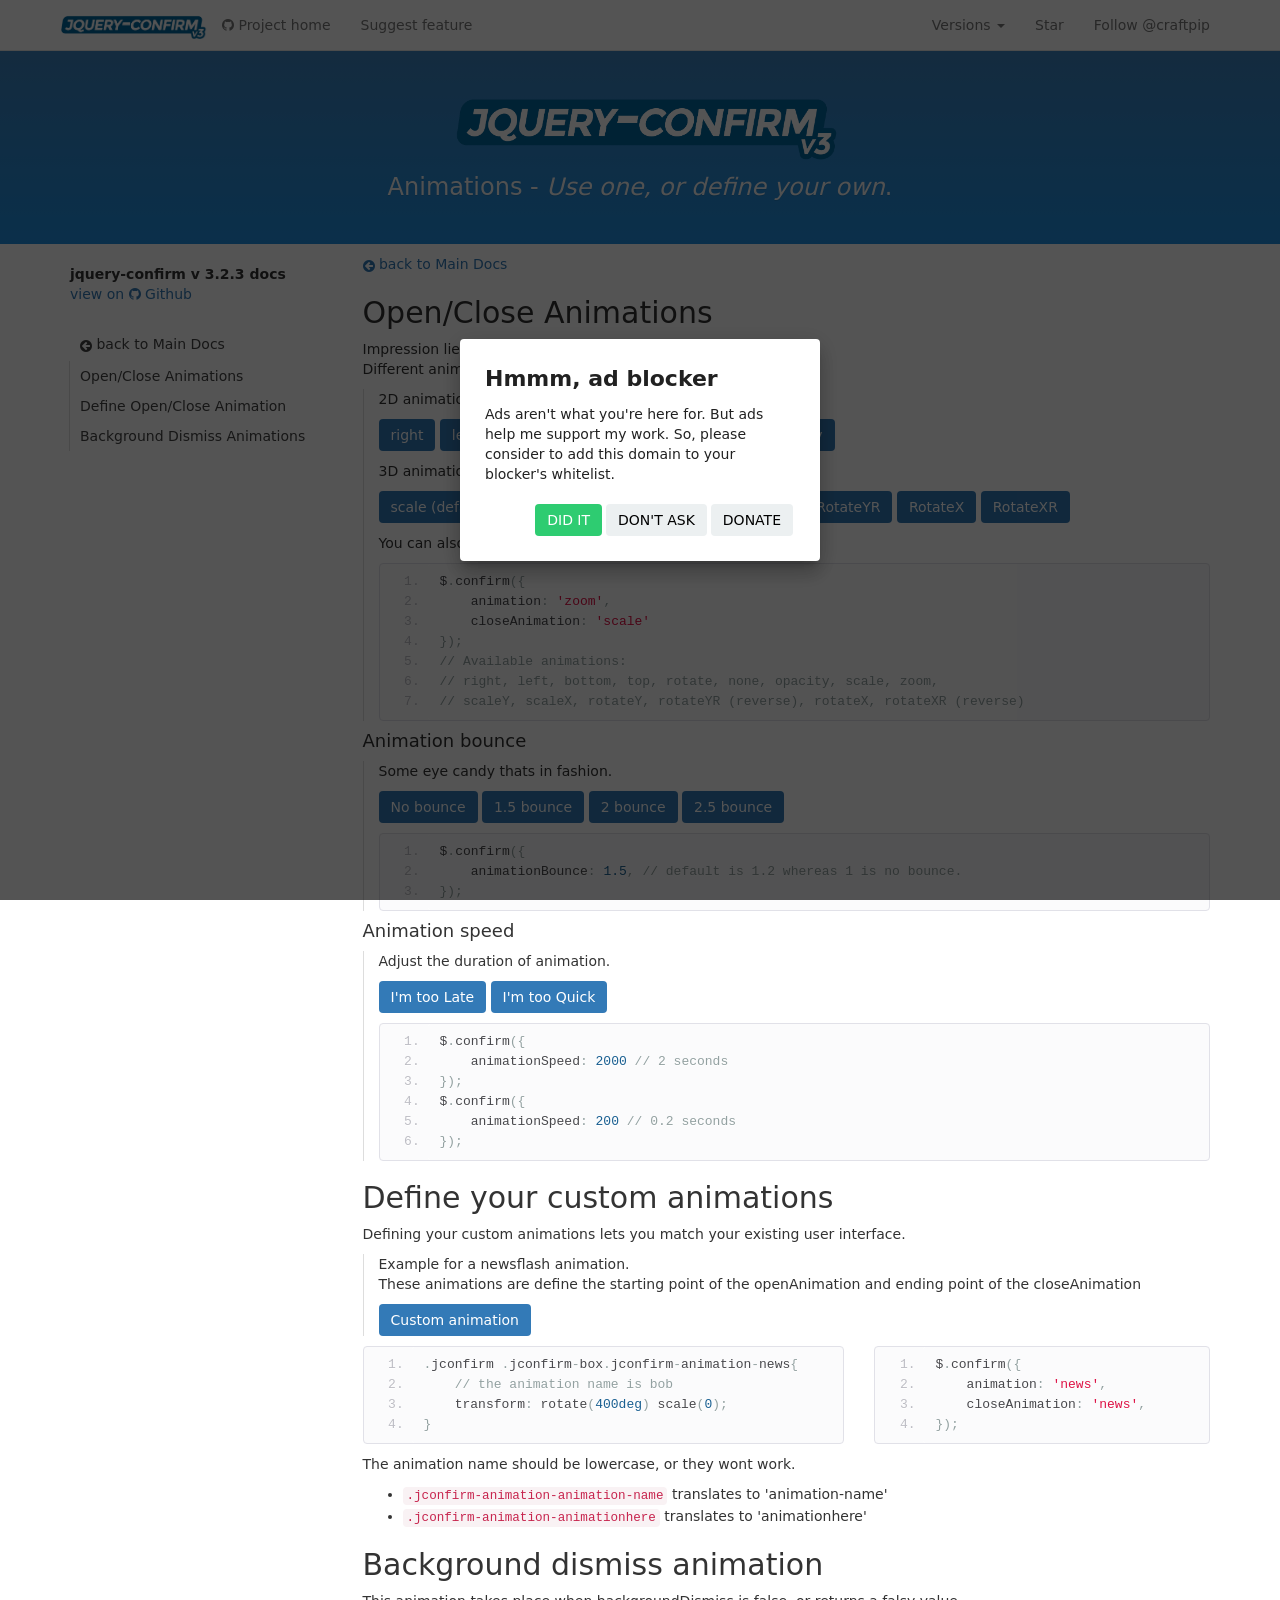
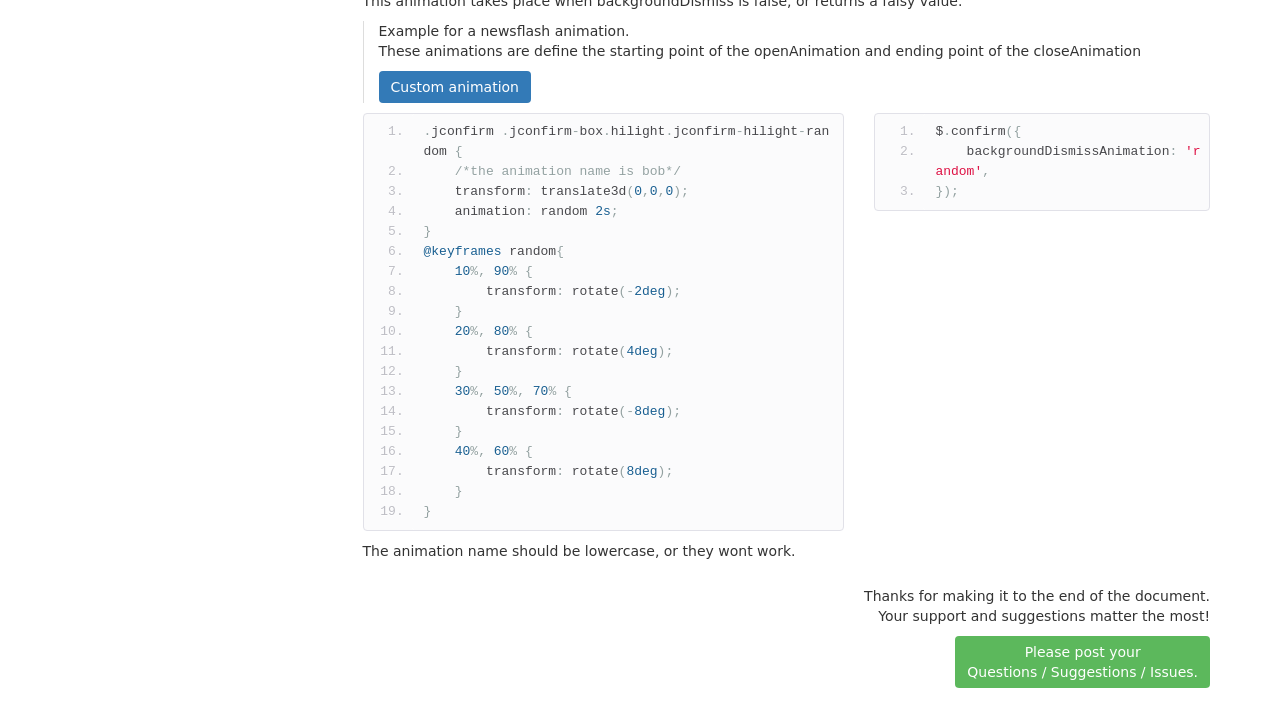
<file: js/jquery-confirm-master/animations.html>
<!doctype html>
<html>
<head>
    <meta charset="utf-8">
    <!-- <meta http-equiv="X-UA-Compatible" content="chrome=1"> -->
    <title>jquery-confirm.js | Animations</title>
    <meta name="viewport"
          content="width=device-width, initial-scale=1, user-scalable=no">
    <!--[if lt IE 9]>
    <script src="//html5shiv.googlecode.com/svn/trunk/html5.js"></script>
    <![endif]-->
    <meta name="description"
          content="A multipurpose alert, confirm plugin, alternative to the native alert() and confirm() functions. Supports features like auto-close, themes, animations, and more.">
    <link rel="canonical"
          href="https://craftpip.github.io/jquery-confirm"/>
    <link rel="icon"
          type="img/png"
          href="http://craftpip.com/i/assets/img/fav.png">
    <meta http-equiv="Content-Type"
          content="text/html; charset=UTF-8"/>
    <meta name="robots"
          content="index,follow,noodp,noydir"/>
    <meta name="google-site-verification"
          content="T_M_Ym5DQ-cEQQhx_jswyCBTssIdgtewICcvb3sgh8g"/>
    <meta name="Keywords"
          content="jquery.confirm, jquery confirm, jquery alert, jquery prompt, jquery dialog, javascript, bootstrap"/>
    <link rel="apple-touch-icon"
          sizes="57x57"
          href="http://craftpip.com/i/apple-touch-icon-57x57.png"/>
    <link rel="apple-touch-icon"
          sizes="72x72"
          href="http://craftpip.com/i/apple-touch-icon-72x72.png"/>
    <link rel="apple-touch-icon"
          sizes="114x114"
          href="http://craftpip.com/i/apple-touch-icon-114x114.png"/>
    <link rel="apple-touch-icon"
          sizes="144x144"
          href="http://craftpip.com/i/apple-touch-icon-144x144.png"/>
    <link rel="apple-touch-icon"
          href="http://craftpip.com/i/apple-touch-icon-57x57.png"/>
    <meta property="og:title"
          content="jquery-confirm.js | The multipurpose alert &amp; confirm"/>
    <meta property="og:type"
          content="website"/>
    <meta property="og:image"
          content="http://craftpip.com/i/apple-touch-icon-57x57.png"/>
    <meta property="og:url"
          content="https://craftpip.github.io/jquery-confirm"/>
    <meta property="og:description"
          content="A multipurpose alert & confirm plugin, alternative to the native alert() and confirm() functions. Supports features like auto-close, themes, animations, and more."/>
    <meta property="og:site_name"
          content="craftpip.github.io"/>

    <link rel="stylesheet"
          href="demo/libs/bundled.css">
    <script src="demo/libs/bundled.js"></script>

    <script async src="//pagead2.googlesyndication.com/pagead/js/adsbygoogle.js"></script>

    <link rel="stylesheet"
          href="demo/demo.css">
    <script>
        var version = '3.2.3';
    </script>
    <!-- Add the minified version of files from the /dist/ folder. -->
    <!-- jquery-confirm files -->
    <link rel="stylesheet"
          type="text/css"
          href="css/jquery-confirm.css"/>
    <script type="text/javascript"
            src="js/jquery-confirm.js"></script>
    <!--END jquery-confirm files-->
</head>
<body data-spy="scroll"
      data-target=".navbar">
<header class="navbar navbar-static-top navbar-default navheader">
    <div class="container">
        <div class="navbar-header">
            <button class="navbar-toggle collapsed"
                    type="button"
                    data-toggle="collapse"
                    data-target="#bs-navbar"
                    aria-controls="bs-navbar"
                    aria-expanded="false">
                <span class="sr-only">Toggle navigation</span>
                <span class="icon-bar"></span>
                <span class="icon-bar"></span>
                <span class="icon-bar"></span>
            </button>
            <a class="navbar-brand jconfirm-logo"
               href="http://craftpip.github.io/jquery-confirm">
            </a>
        </div>
        <nav id="bs-navbar"
             class="collapse navbar-collapse">
            <ul class="nav navbar-nav">
                <li class="">
                    <a href="http://github.com/craftpip/jquery-confirm"><i class="fa fa-github"></i> Project home</a>
                </li>
                <li class="">
                    <a href="http://github.com/craftpip/jquery-confirm/issues/new">Suggest feature</a>
                </li>
            </ul>
            <ul class="nav navbar-nav navbar-right">
                <li class="dropdown">
                    <a href="#"
                       class="dropdown-toggle"
                       data-toggle="dropdown"
                       role="button"
                       aria-haspopup="true"
                       aria-expanded="false">Versions
                        <span class="caret"></span>
                    </a>
                    <ul class="dropdown-menu">
                        <li>
                            <a href="http://craftpip.github.io/jquery-confirm/v3.2.0">v3.2.0</a>
                        </li>
                        <li>
                            <a href="http://craftpip.github.io/jquery-confirm/v3.1.1">v3.1.1</a>
                        </li>
                        <li>
                            <a href="http://craftpip.github.io/jquery-confirm/v3.0.3">v3.0.3</a>
                        </li>
                        <li>
                            <a href="http://craftpip.github.io/jquery-confirm/v3.0.1">v3.0.1</a>
                        </li>
                        <li>
                            <a href="http://craftpip.github.io/jquery-confirm/v3.0.0">v3.0.0</a>
                        </li>
                        <li>
                            <a href="http://craftpip.github.io/jquery-confirm/v2.5.1">v2.5.1</a>
                        </li>
                        <li>
                            <a href="http://craftpip.github.io/jquery-confirm/v2.0">v2.0</a>
                        </li>
                        <li>
                            <a href="http://craftpip.github.io/jquery-confirm/v1.8">v1.8</a>
                        </li>
                        <li>
                            <a href="http://craftpip.github.io/jquery-confirm/v1.7.9">v1.7.9</a>
                        </li>
                        <li>
                            <a href="http://craftpip.github.io/jquery-confirm/v1.7.8">v1.7.8</a>
                        </li>
                        <li>
                            <a href="http://craftpip.github.io/jquery-confirm/v1.7.5">v1.7.5</a>
                        </li>
                        <li>
                            <a href="http://craftpip.github.io/jquery-confirm/v1.7.3">v1.7.3</a>
                        </li>
                        <li>
                            <a href="http://craftpip.github.io/jquery-confirm/v1.7">v1.7</a>
                        </li>
                        <li>
                            <a href="http://craftpip.github.io/jquery-confirm/v1.6">v1.6</a>
                        </li>
                        <li>
                            <a href="http://craftpip.github.io/jquery-confirm/v1.5.3">v1.5.3</a>
                        </li>
                        <li>
                            <a href="http://craftpip.github.io/jquery-confirm/v1.5.1">v1.5.1</a>
                        </li>
                        <li>
                            <a href="http://craftpip.github.io/jquery-confirm/v1.5">v1.5</a>
                        </li>
                        <li>
                            <a href="http://craftpip.github.io/jquery-confirm/v1.1.3">v1.1.3</a>
                        </li>
                        <li>
                            <a href="http://craftpip.github.io/jquery-confirm/v1.1">v1.1</a>
                        </li>
                        <li>
                            <a href="http://craftpip.github.io/jquery-confirm/v1.0">v1.0</a>
                        </li>
                    </ul>
                </li>
                <li>
                    <a class="github-button"
                       href="https://github.com/craftpip/jquery-confirm"
                       data-style="mega"
                       data-count-href="/craftpip/jquery-confirm/stargazers"
                       data-count-api="/repos/craftpip/jquery-confirm#stargazers_count"
                       data-count-aria-label="# stargazers on GitHub"
                       aria-label="Star craftpip/jquery-confirm on GitHub">Star
                    </a>
                </li>
                <li>
                    <a class="twitter-follow-button"
                       data-show-count="false"
                       data-size="large"
                       href="https://twitter.com/craftpip"
                       data-show-count="false"
                       data-lang="en">
                        Follow @craftpip
                    </a>
                </li>
            </ul>
        </nav>
    </div>
</header>
<div class="header"
     id="content"
     tabindex="-1">
    <div class="container">
        <div class="row">
            <div class="col-md-12">
                <h1 style="margin-top: 7px;"
                    class="text-center">
                    <img
                         src="jquery-confirm.png"
                         alt="JQUERY-CONFIRM"/>
                </h1>

                <p>
                    Animations - <em>Use one, or define your own</em>.
                </p>

                <div class="row download-btns hide">
                    <div class="col-md-4 col-md-offset-4">
                        <div style="height: 15px;"></div>
                        <a href="https://github.com/craftpip/jquery-confirm/zipball/master"
                           class="btn btn-lg">Download v3
                        </a>
                        <a href="https://github.com/craftpip/jquery-confirm"
                           class="btn btn-lg"><i class="fa fa-github"></i> View on GitHub
                        </a>
                        <div style="height: 15px;"></div>
                    </div>
                </div>
            </div>
        </div>
    </div>
</div>
<div class="container">
    <div class="row">
        <div class="col-md-3 col-sm-12">
            <div class="space10"></div>
            <div class="space10"></div>
            <p>
                <strong>jquery-confirm
                    v
                    <span class="version">-</span>
                    docs
                </strong>
                <br>
                <a href="https://github.com/craftpip/jquery-confirm">
                    view on <i class="fa fa-github"></i> Github
                </a>
            </p>
            <div class="spacer15"></div>
            <div id="my-nav">
                <ul class="nav nav-list">
                    <li class="no-b-l">
                        <a href="index.html"> <span class="v"><i class="fa fa-arrow-circle-left"></i></span> back to
                            Main Docs</a>
                    </li>
                    <li>
                        <a href="#open-close-animations"> Open/Close Animations</a>
                        <ul class="nav nav-list">
                            <li>
                                <a href="#open-close-animations"> Animations</a>
                            </li>
                            <li>
                                <a href="#animationbounce"> Bounce Effect</a>
                            </li>
                            <li>
                                <a href="#animationspeed"> Animation Speed</a>
                            </li>
                        </ul>
                    </li>
                    <li>
                        <a href="#custom-open-close-animations"> Define Open/Close Animation</a>
                    </li>
                    <li>
                        <a href="#background-dismiss-animation"> Background Dismiss Animations</a>
                    </li>
                </ul>
            </div>
        </div>
        <div class="col-md-9 col-sm-12">
            <div class="space10"></div>
            <p>
                <a href="index.html"> <span class="v"><i class="fa fa-arrow-circle-left"></i></span> back to
                    Main Docs</a>
            </p>

            <!-- introduction -->
            <section id="open-close-animations">
                <h2>Open/Close Animations</h2>

                <p>
                    Impression lies in what we see.<br>
                    Different animations can be set for open and close events.
                </p>
                <!--<h3 id="animation">ANIMATION!</h3>-->
                <div class="section">
                    <p>2D animations:</p>
                    <button class="example16 btn btn-primary">right</button>
                    <script type="text/javascript">
                        $('.example16').on('click', function () {
                            $.confirm({
                                animation: 'right',
                                closeAnimation: 'right',
                            });
                        });
                    </script>
                    <button class="example17 btn btn-primary">left</button>
                    <script type="text/javascript">
                        $('.example17').on('click', function () {
                            $.confirm({
                                animation: 'left',
                                closeAnimation: 'left',
                            });
                        });
                    </script>
                    <button class="example18 btn btn-primary">bottom</button>
                    <script type="text/javascript">
                        $('.example18').on('click', function () {
                            $.confirm({
                                animation: 'bottom',
                                closeAnimation: 'bottom'
                            });
                        });
                    </script>
                    <button class="example19 btn btn-primary">top</button>
                    <script type="text/javascript">
                        $('.example19').on('click', function () {
                            $.confirm({
                                animation: 'top',
                                closeAnimation: 'top'
                            });
                        });
                    </script>
                    <button class="example11 btn btn-primary">Rotate</button>
                    <script type="text/javascript">
                        $('.example11').on('click', function () {
                            $.confirm({
                                animation: 'Rotate',
                                closeAnimation: 'Rotate'
                            });
                        });
                    </script>
                    <button class="example12 btn btn-primary">none</button>
                    <script type="text/javascript">
                        $('.example12').on('click', function () {
                            $.confirm({
                                animation: 'none',
                            });
                        });
                    </script>
                    <button class="example13 btn btn-primary">opacity</button>
                    <script type="text/javascript">
                        $('.example13').on('click', function () {
                            $.confirm({
                                animation: 'opacity',
                                closeAnimation: 'opacity',
                            });
                        });
                    </script>
                    <div class="space10"></div>
                    <p>3D animations:</p>
                    <button class="example15 btn btn-primary">scale (default)</button>
                    <script type="text/javascript">
                        $('.example15').on('click', function () {
                            $.confirm({
                                animation: 'scale',
                                closeAnimation: 'scale'
                            });
                        });
                    </script>
                    <button class="example14 btn btn-primary">zoom</button>
                    <script type="text/javascript">
                        $('.example14').on('click', function () {
                            $.confirm({
                                animation: 'zoom',
                                closeAnimation: 'zoom'
                            });
                        });
                    </script>
                    <button class="example7 btn btn-primary">scaleY</button>
                    <script type="text/javascript">
                        $('.example7').on('click', function () {
                            $.confirm({
                                animation: 'scaleY',
                                closeAnimation: 'scaleY'
                            })
                        });
                    </script>
                    <button class="example8 btn btn-primary">scaleX</button>
                    <script type="text/javascript">
                        $('.example8').on('click', function () {
                            $.confirm({
                                animation: 'scaleX',
                                closeAnimation: 'scaleX'
                            })
                        });
                    </script>
                    <button class="example9 btn btn-primary">RotateY</button>
                    <script type="text/javascript">
                        $('.example9').on('click', function () {
                            $.confirm({
                                animation: 'rotateY',
                                closeAnimation: 'rotateY'
                            });
                        });
                    </script>
                    <button class="example9-2 btn btn-primary">RotateYR</button>
                    <script type="text/javascript">
                        $('.example9-2').on('click', function () {
                            $.confirm({
                                animation: 'rotateYR',
                                closeAnimation: 'rotateYR'
                            });
                        });
                    </script>
                    <button class="example10 btn btn-primary">RotateX</button>
                    <script type="text/javascript">
                        $('.example10').on('click', function () {
                            $.confirm({
                                animation: 'rotateX',
                                closeAnimation: 'rotateX'
                            });
                        });
                    </script>
                    <button class="example10-2 btn btn-primary">RotateXR</button>
                    <script type="text/javascript">
                        $('.example10-2').on('click', function () {
                            $.confirm({
                                animation: 'rotateXR',
                                closeAnimation: 'rotateXR'
                            });
                        });
                    </script>
                    <div class="space10"></div>
                    <p>
                        You can also <a href="#custom-open-close-animations">create/define your own animations</a>
                    </p>
                    <pre class="prettyprint linenums"><code>$.confirm({
    animation: 'zoom',
    closeAnimation: 'scale'
});
// Available animations:
// right, left, bottom, top, rotate, none, opacity, scale, zoom,
// scaleY, scaleX, rotateY, rotateYR (reverse), rotateX, rotateXR (reverse)</code></pre>
                </div>

                <h4 id="animationbounce">Animation bounce</h4>

                <div class="section">
                    <p>Some eye candy thats in fashion.</p>
                    <button class="btn btn-primary example-bounce-1">No bounce</button>
                    <button class="btn btn-primary example-bounce-2">1.5 bounce</button>
                    <button class="btn btn-primary example-bounce-3">2 bounce</button>
                    <button class="btn btn-primary example-bounce-4">2.5 bounce</button>
                    <script type="text/javascript">
                        $('.example-bounce-1').on('click', function () {
                            $.confirm({
                                animationBounce: 1
                            });
                        });
                        $('.example-bounce-2').on('click', function () {
                            $.confirm({
                                animationBounce: 1.5
                            });
                        });
                        $('.example-bounce-3').on('click', function () {
                            $.confirm({
                                animationBounce: 2
                            });
                        });
                        $('.example-bounce-4').on('click', function () {
                            $.confirm({
                                animationBounce: 2.5
                            });
                        });
                    </script>
                    <div class="space10"></div>
                    <pre class="prettyprint linenums"><code class="html">$.confirm({
    animationBounce: 1.5, // default is 1.2 whereas 1 is no bounce.
});</code></pre>
                </div>

                <h4 id="animationspeed">Animation speed</h4>

                <div class="section">
                    <p>Adjust the duration of animation.</p>
                    <button class="btn btn-primary example19-1">I'm too Late</button>
                    <button class="btn btn-primary example19-2">I'm too Quick</button>
                    <div class="space10"></div>
                    <script type="text/javascript">
                        $('.example19-1').on('click', function () {
                            $.confirm({
                                animationSpeed: 2000
                            });
                        });
                        $('.example19-2').on('click', function () {
                            $.confirm({
                                animationSpeed: 200
                            });
                        });
                    </script>
                    <pre class="prettyprint linenums"><code>$.confirm({
    animationSpeed: 2000 // 2 seconds
});
$.confirm({
    animationSpeed: 200 // 0.2 seconds
});</code></pre>
                </div>
            </section>

            <section id="custom-open-close-animations">
                <h2>Define your custom animations</h2>
                <p>
                    Defining your custom animations lets you match your existing user interface.
                </p>
                <div class="section">
                    <p>Example for a newsflash animation. <br>These animations are define the starting point of the
                        openAnimation and ending point of the closeAnimation</p>
                    <button class="btn btn-primary custom-anim-1">Custom animation</button>
                </div>
                <style>
                    .jconfirm .jconfirm-box.jconfirm-animation-news {
                        /*the animation name is bob*/
                        transform: rotate(400deg) scale(0);
                    }
                </style>
                <script>
                    $('.custom-anim-1').on('click', function () {
                        $.confirm({
                            animation: 'news',
                            closeAnimation: 'news',
                        });
                    });
                </script>
                <div class="space10"></div>
                <div class="row">
                    <div class="col-md-7">
                <pre class="prettyprint linenums"><code>.jconfirm .jconfirm-box.jconfirm-animation-news{
    // the animation name is bob
    transform: rotate(400deg) scale(0);
}</code></pre>
                    </div>
                    <div class="col-md-5">
                <pre class="prettyprint linenums"><code>$.confirm({
    animation: 'news',
    closeAnimation: 'news',
});</code></pre>
                    </div>
                </div>
                <p>
                    The animation name should be lowercase, or they wont work.
                </p>
                <ul>
                    <li>
                        <code>.jconfirm-animation-animation-name</code> translates to 'animation-name'
                    </li>
                    <li>
                        <code>.jconfirm-animation-animationhere</code> translates to 'animationhere'
                    </li>
                </ul>
            </section>

            <section id="background-dismiss-animation">
                <h2>Background dismiss animation</h2>
                <p>
                    This animation takes place when backgroundDismiss is false, or returns a falsy value.
                </p>
                <div class="section">
                    <p>Example for a newsflash animation. <br>These animations are define the starting point of the
                        openAnimation and ending point of the closeAnimation</p>
                    <button class="btn btn-primary custom-bg-1">Custom animation</button>
                </div>
                <style>
                    .jconfirm .jconfirm-box.hilight.jconfirm-hilight-random {
                        /*the animation name is bob*/
                        transform: translate3d(0, 0, 0);
                        animation: random 2s;
                    }

                    @keyframes random {
                        10%, 90% {
                            transform: rotate(-2deg);
                        }
                        20%, 80% {
                            transform: rotate(4deg);
                        }
                        30%, 50%, 70% {
                            transform: rotate(-8deg);
                        }
                        40%, 60% {
                            transform: rotate(8deg);
                        }
                    }
                </style>
                <script>
                    $('.custom-bg-1').on('click', function () {
                        $.confirm({
                            backgroundDismissAnimation: 'random'
                        });
                    });
                </script>
                <div class="space10"></div>
                <div class="row">
                    <div class="col-md-7">
                <pre class="prettyprint linenums"><code>.jconfirm .jconfirm-box.hilight.jconfirm-hilight-random {
    /*the animation name is bob*/
    transform: translate3d(0,0,0);
    animation: random 2s;
}
@keyframes random{
    10%, 90% {
        transform: rotate(-2deg);
    }
    20%, 80% {
        transform: rotate(4deg);
    }
    30%, 50%, 70% {
        transform: rotate(-8deg);
    }
    40%, 60% {
        transform: rotate(8deg);
    }
}</code></pre>
                    </div>
                    <div class="col-md-5">
                <pre class="prettyprint linenums"><code>$.confirm({
    backgroundDismissAnimation: 'random',
});</code></pre>
                    </div>
                </div>
                <p>
                    The animation name should be lowercase, or they wont work.
                </p>
            </section>

            <section class="text-right footer">
                <div class="spacer15"></div>
                <p>
                    Thanks for making it to the end of the document. <br>
                    Your support and suggestions matter the most!
                </p>
                <a href="https://github.com/craftpip/jquery-confirm/issues/new"
                   target="empty"
                   class="btn btn-success">Please post your <br> Questions / Suggestions / Issues.
                </a>

                <div class="spacer15"></div>
            </section>
        </div>
    </div>
</div>
<script type="text/javascript"
        src="demo/demo.js"></script>
<!-- javascript for the demo page interface. -->


<!--google stuff DO NOT COPY THIS-->
<script>
    (function (i, s, o, g, r, a, m) {
        i['GoogleAnalyticsObject'] = r;
        i[r] = i[r] || function () {
                    (i[r].q = i[r].q || []).push(arguments)
                }, i[r].l = 1 * new Date();
        a = s.createElement(o),
                m = s.getElementsByTagName(o)[0];
        a.async = 1;
        a.src = g;
        m.parentNode.insertBefore(a, m)
    })(window, document, 'script', '//www.google-analytics.com/analytics.js', 'ga');

    ga('create', 'UA-53264350-2', 'auto');
    ga('send', 'pageview');
</script>

<script async
        defer
        id="github-bjs"
        src="https://buttons.github.io/buttons.js"></script>
<script> window.twttr = (function (d, s, id) {
    var js, fjs = d.getElementsByTagName(s)[0], t = window.twttr || {};
    if (d.getElementById(id))
        return t;
    js = d.createElement(s);
    js.id = id;
    js.src = "https://platform.twitter.com/widgets.js";
    fjs.parentNode.insertBefore(js, fjs);
    t._e = [];
    t.ready = function (f) {
        t._e.push(f);
    };
    return t;
}(document, "script", "twitter-wjs"));
</script>

<script>
    (adsbygoogle = window.adsbygoogle || []).push({});
</script>
<!--google stuff DO NOT COPY THIS-->

</body>
</html>
</file>
<file: css/style.css>
body{
	padding:0;
	margin:0;
	background:#fff;
	position:relative;
	font-family: 'ABeeZee', sans-serif;
}
body a{
    transition:0.5s all;
	-webkit-transition:0.5s all;
	-moz-transition:0.5s all;
	-o-transition:0.5s all;
	-ms-transition:0.5s all;
}
a:hover{
	text-decoration:none;
}
input[type="button"],input[type="submit"],.contact-form input[type="submit"]{
	transition:0.5s all;
	-webkit-transition:0.5s all;
	-moz-transition:0.5s all;
	-o-transition:0.5s all;
	-ms-transition:0.5s all;
}
h1,h2,h3,h4,h5,h6{
	margin:0;	
	font-family: 'Convergence', sans-serif;
}	
p{
	margin:0;
	font-family: 'ABeeZee', sans-serif;
	letter-spacing:1px;
}
ul{
	margin:0;
	padding:0;
}
label{
	margin:0;
}
/*-- banner --*/
.banner{
	background:url(../images/bg1.jpg) no-repeat 0px 0px;
	background-size:cover;
	-webkit-background-size:cover;
	-moz-background-size:cover;
	-o-background-size:cover;
	-ms-background-size:cover;
	min-height:848px;
}
.banner-2{
	background:url(../images/bg1.jpg) no-repeat 0px 0px;
	background-size:cover;
	-webkit-background-size:cover;
	-moz-background-size:cover;
	-o-background-size:cover;
	-ms-background-size:cover;
	min-height:365px;
}
.navbar-default {
    background: none;
    border: none;
}
.navbar-default .navbar-nav > li > a {
    color:#fff;
}
.navbar-nav > li > a {
    padding: 10px 15px 10px;
    font-size: 1.1em;
    letter-spacing: 1px;
}
.navbar-header {
    float: none;
}
.navbar-default .navbar-nav > .open > a, .navbar-default .navbar-nav > .open > a:hover, .navbar-default .navbar-nav > .open > a:focus {
    color: #fff;
    background: none;
	background:transparent;
}

nav ul {
	list-style: none;
	text-align: center;
}
nav ul li a,
nav ul li a:after,
nav ul li a:before {
	transition: all .5s;
}
nav ul li a:hover {
	color: #555;
}

/* stroke */
nav.stroke ul li a,
nav.fill ul li a {
	position: relative;
}
nav.stroke ul li a:after,
nav.fill ul li a:after {
	position: absolute;
	bottom: 0;
	left: 0;
	right: 0;
	margin: auto;
	width: 0%;
	content: '.';
	color: transparent;
	background:#00a0f0;
	height: 1px;
}
nav.stroke ul li.active a:after,
nav.fill ul li.active a:after {
	display:none;
}
nav.stroke ul li a:hover:after {
	width: 100%;
}
nav.fill ul li a {
	transition: all 2s;
}
nav.fill ul li a:after {
	text-align: left;
	content: '.';
	margin: 0;
	opacity: 0;
}
nav.fill ul li a:hover {
	color: #fff;
	z-index: 1;
}
nav.fill ul li a:hover:after {
	z-index: -10;
	animation: fill 1s forwards;
	-webkit-animation: fill 1s forwards;
	-moz-animation: fill 1s forwards;
	opacity: 1;
}
.navbar-default .navbar-nav > .active > a, .navbar-default .navbar-nav > .active > a:hover, .navbar-default .navbar-nav > .active > a:focus {
    color:#fff;
    border-bottom: 1px solid #00a0f0;
    background: none;
}
.navbar-default .navbar-nav > li > a:hover, .navbar-default .navbar-nav > li > a:focus {
    color:#fff;
}
.navbar-nav > li {
    float: none;
    display: block !important;
}

.logo {
    text-align: center;
}
.logo-w3l {
    font-size: 3em;
	color:#fff;
}
.logo h1 a {
    font-size: 1.2em;
    color: #fff;
    text-align: center;
    text-transform: uppercase;
    letter-spacing: 2px;
    font-weight: 700;
    font-family: 'Convergence', sans-serif;
}
.logo h1 a span {
    display: block;
    font-size: 14px;
    line-height: 1;
    margin-top: 0.5em;
}
.ph-agile {
    text-align: center;
}
.ph-agile i {
    font-size: 1.5em;
    color: #fff;
	padding-top: 10px;
}
.ph-agile p span {
    font-size: 1.1em;
    color: #fff;
    margin-left: 0.5em;
	letter-spacing: 0px;
}
.ph-agile p{
	background: #00a0f0;
    width: 170px;
    height: 46px;
    line-height: 2.5;
	display: inline-block;
}
/*-- banner-text --*/ 
.header-w3layouts{
    position: absolute;
    top: 0;
    z-index: 99;
    text-align: center;
    left: 0;
    width: 100%;
}
.agileits-banner-info h3 {
    color: #fff;
    font-size: 3em;
    margin: 0;
    letter-spacing: 6px;
    text-transform: uppercase;
    font-weight: 700;
}
.agileits-banner-info h3 span{
	    background: #2529d8;
    padding: 0 15px;
}
.agileits-banner-info {
    text-align: center;
	padding-top: 1em;
}
.agileits-banner-info p {
    color: #cac8c9;
    font-size: 1em;
    line-height: 1.9em;
    letter-spacing: 7px;
    margin: 2em auto;
    font-weight: 500;
}
.agileits_w3layouts_more{
	position:relative;
}
.agileits_w3layouts_more a{
	    font-size: 17px;
    color: #fff;
    text-decoration: none;
    text-transform: uppercase;
    letter-spacing: 4px;
    position: relative;
}
.agileits_w3layouts_more a:focus{
	outline:none;
}
.agileits_w3layouts_more a:hover{
	color:#fff;
}
.agileits_w3layouts_more a:before, .agileits_w3layouts_more a:after {
    content: '';
    background: #fff;
    width: 45%;
    height: 2px;
    position: absolute;
    left: 25%;
    top: 181%;
}
.agileits_w3layouts_more a:after{
	-webkit-transition-delay: 0.4s;
    transition-delay: 0.4s;
	-webkit-transform: scale3d(0, 1, 1);
    transform: scale3d(0, 1, 1);
    -webkit-transform-origin: center left;
    transform-origin: center left;
    -webkit-transition: transform 0.4s cubic-bezier(0.22, 0.61, 0.36, 1);
    transition: transform 0.4s cubic-bezier(0.22, 0.61, 0.36, 1);
}
.agileits_w3layouts_more a:hover::before, .agileits_w3layouts_more a:hover::after {
    -webkit-transform: scale3d(1, 1, 1);
    transform: scale3d(1, 1, 1);
    -webkit-transition-delay: 0s;
    transition-delay: 0s;
}
.agileits_w3layouts_more a::after {
    background:#f39c12;
}
/*--slider--*/
#slider2,
#slider3 {
  box-shadow: none;
  -moz-box-shadow: none;
  -webkit-box-shadow: none;
  margin: 0 auto;
}
.rslides_tabs li:first-child {
  margin-left: 0;
}
.rslides_tabs .rslides_here a {
  background: rgba(255,255,255,.1);
  color: #fff;
  font-weight: bold;
}
.events {
  list-style: none;
}
.callbacks_container {
  position: relative;
  float: left;
  width: 100%;
}
.callbacks {
  position: relative;
  list-style: none;
  overflow: hidden;
  width: 100%;
  padding: 0;
  margin: 0;
}
.callbacks li {
  position: absolute;
  width: 100%;
}
.callbacks img {
  position: relative;
  z-index: 1;
  height: auto;
  border: 0;
}
.callbacks .caption {
	display: block;
	position: absolute;
	z-index: 2;
	font-size: 20px;
	text-shadow: none;
	color: #fff;
	left: 0;
	right: 0;
	padding: 10px 20px;
	margin: 0;
	max-width: none;
	top: 10%;
	text-align: center;
}

.callbacks_nav {
    position: absolute;
    -webkit-tap-highlight-color: rgba(0,0,0,0);
    top:55%;
    left: 40px;
    opacity: 0.7;
    z-index: 3;
    text-indent: -9999px;
    overflow: hidden;
    text-decoration: none;
    height: 34px;
    width: 34px;
    background: url(../images/left.png) no-repeat 0px 0px;
}
.callbacks_nav.next {
    left: auto;
    background: url(../images/right.png) no-repeat 0px 0px;
    right: -62px;
}
.callbacks_nav.prev {
    left: auto;
    background: url(../images/left.png) no-repeat 0px 0px;
    left: -58px;
}
#slider3-pager a {
  display: inline-block;
}
#slider3-pager span{
  float: left;
}
#slider3-pager span{
	width:100px;
	height:15px;
	background:#fff;
	display:inline-block;
	border-radius:30em;
	opacity:0.6;
}
#slider3-pager .rslides_here a {
  background: #FFF;
  border-radius:30em;
  opacity:1;
}
#slider3-pager a {
  padding: 0;
}
#slider3-pager li{
	display:inline-block;
}
.rslides {
  position: relative;
  list-style: none;
  overflow: hidden;
  width: 100%;
  padding: 0;
}
.rslides li {
  -webkit-backface-visibility: hidden;
  position: absolute;
  display:none;
  width: 100%;
  left: 0;
  top: 0;
}
.rslides li{
  position: relative;
  display:block;
  float: left;
}
.rslides img {
  height: auto;
  border: 0;
  }
.callbacks_tabs {
    list-style: none;
    position: absolute;
    top: 106%;
    left: 46%;
    padding: 0;
    margin: 0;
    display: block;
    z-index: 99;
}
.slider-top span{
	font-weight:600;
}
.callbacks_tabs li {
    display:inline-block;
    margin: 0px 7px;
}
/*----*/
.callbacks_tabs a{
 visibility: hidden;
}
.callbacks_tabs a:after {
    content: "\f111";
    font-size: 0;
    font-family: FontAwesome;
    visibility: visible;
    display: block;
    height:16px;
    width:16px;
    display: inline-block;
    background: #ffffff;
    border-radius: 50%;
    -webkit-border-radius: 50%;
    -o-border-radius: 50%;
    -moz-border-radius: 50%;
    -ms-border-radius: 50%;
}
.callbacks_here a:after{
       background: #00a0f0;
}
/*-- //slider --*/
/*-- //banner-text --*/
/*-- Appointment-form --*/
.app-w3 {
    background: rgba(0, 0, 0, 0.54);
    margin-top: 13em;
    padding-bottom: 4em;
}
.app-sub-w3 {
    width: 80%;
    text-align: center;
    margin: 0 auto;
    padding: 1.5em 1em 2.5em;
    background: #000;
    border: 1px solid rgba(255, 255, 255, 0.19);
    margin-top: 1em;
}
.app-sub-w3 input[type="text"], .ag-w3 {
    width: 19%;
    outline: none;
    font-size: 0.9em;
    padding: 13px 10px;
    border: none;
    color: #abaaaa;
    font-weight: 100;
    -webkit-appearance: none;
    background: #fff;
    display: inline-block;
    text-align: left;
}
input#timepicker {
    display: inline-block;
    border-radius: 0px !important;
	padding: 13px 10px;
    height: inherit;
}
.app-sub-w3 form input[type="submit"] {
    text-transform: uppercase;
    background: #00a0f0;
    color: #FFFFFF;
    padding: .75em 0em;
    border: 1px solid #ee4f4f;
    font-size: 1em;
    outline: none;
	width: 18%;
	letter-spacing:1px;
    font-weight: 600;
    margin-top:1em;
	margin-left:2em;
	cursor: pointer;
    -webkit-transition: 0.5s all;
    -moz-transition: 0.5s all;
    -o-transition: 0.5s all;
    -ms-transition: 0.5s all;
}
.app-sub-w3 form input[type="submit"]:hover{
	background:#ee4f4f;
	border:1px solid #00a0f0;
	-webkit-transition: 0.5s all;
    -moz-transition: 0.5s all;
    -o-transition: 0.5s all;
    -ms-transition: 0.5s all;
}
.app-w3 h4 {
    font-size: 1.8em;
    text-align: center;
    padding: 1em 0em;
    color: #fff;
    text-transform: uppercase;
    letter-spacing: 1px;
}
.agile1, .ph-agile {
    padding-top: 3em;
}
li.dropdown.menu__item {
    list-style: none;
}
a.dropdown-toggle.menu__link {
    color: #abaaaa;
    font-size: 1em;
}
.caret {
    float: right;
    margin-top: 9px;
}
.dropdown-menu {
    top: 125% !important;
    left: -10px !important;
}
.dropdown-menu {
    min-width: 140px !important;
}
.ag-w3 .dropdown-menu {
    top: 153% !important;
}
.ag-w3 .dropdown-menu {
    min-width: 235px !important;
}
.dropdown-menu > li > a:hover, .dropdown-menu > li > a:focus {
    color: #fff !important;
    text-decoration: none;
    background-color: #00a0f0 !important;
}
/*-- //Appointment-form --*/
/*-- //banner --*/

/*-- About --*/
.welcome-img {
    overflow: hidden;
	-webkit-box-shadow: 0px 0px 10px 0px #656060;
	-moz-box-shadow: 0px 0px 10px 0px #656060; 
    box-shadow: 0px 0px 10px 0px #656060;
}
.welcome-left .img-responsive {
    width: 100%; 
}
.welcome-left-grids {
    padding: 0;
    margin-top: 3em;
}
.welcome-left-grids:nth-child(2) {
    padding-right: 0.5em;
}
.welcome-left-grids:nth-child(3) {
    padding-left: 0.5em;
}
.welcome-left p {
    font-size: 1em;
    color: #777;
    line-height: 1.9em;
    margin-top: 2em;
}
.open-hours-row {
    /*background: #83d6ff;*/
    background: #45B39D;
    /*border:2px dotted #00a0f0;*/
    border: .5px dotted #45B39D ;
}
.open-hours-left {
    padding: 4.06em 0;
    text-align: center;
	-webkit-transition: .5s all;
	-moz-transition: .5s all; 
    transition: .5s all;
	/*background: #ee4f4f;*/
    background: #45B39D;
}
.open-hours-left:nth-child(1) {
    background: #116EB3;
    padding: 3em 0;
}
.open-hours-left:nth-child(3) {
    border-left: 2px dashed #00a0f0;
    border-right: 2px dashed #00a0f0;
}
.open-hours-left h4 {
    font-size: 1.5em;
    color: #fff;
    line-height: 1.8em;
}
.open-hours-left h6 {
    font-size: 1em;
    color: #f1efef; 
	-webkit-transition: .5s all;
	-moz-transition: .5s all; 
	transition: .5s all;
}
.open-hours-left:hover h6{
    color: #fff;
}
.open-hours-left h5 {
    font-size: 1.3em;
    color: #000;
    margin-top: 0.5em;
    font-weight: 700;
}
.open-hours-left:hover {
    background: #00a0f0;
}
img.zoom-img{
	-webkit-transform: scale(1, 1);
    transform: scale(1, 1);
	-moz-transform: scale(1, 1);
	-ms-transform: scale(1, 1);
	-o-transform: scale(1, 1);
	transition-timing-function: ease-out;
	-webkit-transition-timing-function: ease-out;
	-moz-transition-timing-function: ease-out;
	-ms-transition-timing-function: ease-out;
	-o-transition-timing-function: ease-out;
	-webkit-transition-duration: .5s;
	-moz-transition-duration: .5s;
	-ms-transition-duration: .5s;
	-o-transition-duration: .5s;
}
img.zoom-img:hover{
	-webkit-transform: scale(1.2);
	transform: scale(1.2);
	-moz-transform: scale(1.2);
	-ms-transform: scale(1.2);
	-o-transform: scale(1.2);
	-webkit-transition-timing-function: ease-in-out;
	-webkit-transition-duration: 750ms;
	-moz-transition-timing-function: ease-in-out;
	-moz-transition-duration: 750ms;
	-ms-transition-timing-function: ease-in-out;
	-o-transition-timing-function: ease-in-out;
	-ms-transition-duration: 750ms;
	-o-transition-duration: 750ms;
	overflow: hidden;
}
/*-- //about --*/

/*-- Services --*/
.feature-w3l, .tips.w3agile, .welcome, .team, #review, .events, .blog, .codes, .typo, #gallery, .mail {
    padding: 5em 0;
	text-align:center;
}
.codes{
	text-align:left;
}
.feature-grid:hover h4 {
    color: #116EB3;
}
.feature-grid h4 {
    font-size: 1.73em;
	margin-top: 0.5em;
	color: #730709;
}
.feature-grid p {
    font-size: 1em;
    line-height: 1.9em;
    color: #777;
}
.feature-grid span {
    width: 15%;
    display: block;
    background: #116EB3;
    height: 2px;
    margin: 1.3em auto;
	-webkit-transition: .5s all;
    -moz-transition: .5s all;
    transition: .5s all;
}
.feature-grid:hover span {
    width: 35%;
	background: #730709;
}
.feature-grid:hover div.icons i {
    background: #730709;
}
.what-left {
    float: left;
    width: 15%;
    text-align: center;
}
.what-right {
    float: left;
    width: 85%;
}
.what-grid1 h4 {
    font-size: 1.8em;
    color: #007ea3;
}
.what-grid1 p {
    font-size: 1em;
    line-height: 1.8em;
    padding-top: 0.8em;
}
.what-grid1 i {
    height: 60px;
    width: 60px;
    margin: 3px;
    font-size: 1.3em;
    border-radius: 15%;
    line-height: 60px;
    text-align: center;
    background: #f47721;
    color: #fff;
}
/*-- effect-7 css --*/
.text-desc{
	position: absolute; 
	left: 0; 
	top: 0; 
	background: #730709;
	height: 100%; 
	opacity: 0; 
	width: 100%; 
	padding: 20px;
}
.port-7{ 
    width: 100%;
    position: relative;
    overflow: hidden;
    text-align: center;
    border: 5px solid rgba(255, 255, 255, 0.9);
    overflow: hidden;
    box-shadow: 0px 0px 12px 0px #969696;
}
.port-7 .text-desc{
	opacity: 0; 
	transition: 0.5s; 
	color: #000;
}
.port-7.effect-2 img{
	transition: 0.5s; 
	position: relative; 
	width: 100%; 
	top: 0;
}
.port-7.effect-2:hover img{
	top: 50%;
}
.port-7.effect-2 .text-desc{
	transform: perspective(600px) rotateX(90deg);
	transform-origin: top center 0; 
	width: 100%; 
	position: absolute; 
	left: 0; 
	top: 0; 
	height: 50%; 
	padding:32px 10px 0;
}
.port-7.effect-2:hover .text-desc{
	opacity: 1; 
	transform: perspective(600px) rotateX(0deg);
	z-index: 99;
}
.text-desc h4 {
    color: #fff;
    font-size: 1.8em;
    margin-bottom: 0.5em;
}
.text-desc p {
    font-size: 1em;
    color: #fff;
    line-height: 1.8em;
}
h3.tittle, h3.tittle-one, .agile-title h3, .team-heading h3, h3.tittle-two, .team-w3l h3, h3.w3l-sing, h3.tittle-agw3, h3.tittle-agilew3, h3.w3l_head, h3.mail-w3 {
    font-size: 3em;
    color: #333;
    text-align: center;
    text-transform: uppercase;
	margin-bottom:1.3em;
}
h3.tittle span, h3.tittle-one span, .agile-title h3 span, h4.tittle-two span, .team-heading h3 span, .team-w3l h3 span, h3.w3l-sing span, h3.tittle-agw3 span, h3.tittle-agilew3 span, h3.w3l_head span, h3.mail-w3 span{
    display: block;
    width: 86px;
    height: 2px;
    background: #116EB3;
    margin: 13px auto 0;
}
.icons-w3 i {
    height: 180px;
    width: 180px;
    margin: 3px;
    font-size: 4em;
    border-radius: 100%;
    line-height: 172px;
    text-align: center;
    background: #116EB3;
    color: #fff;
    border: 3px solid #ffffff;
    box-shadow: inset 0 0 0 5px #f2f2f2;
    -webkit-box-shadow: inset 0 0 0 5px #f2f2f2;
    -webkit-transition: 500ms;
    -moz-transition: 500ms;
    -o-transition: 500ms;
    transition: 500ms;
}
.icons-w3 i:hover {
    background: #730709;
	 -webkit-transition: 500ms;
    -moz-transition: 500ms;
    -o-transition: 500ms;
    transition: 500ms;
}
/*-- //Services --*/

/*-- What-we-do --*/
.tips.w3agile {
    background: #eee;
}
.tip-grid img{
	width:100%;
}
.tip-grid {
	position: relative;
	margin: 0 auto;
	list-style: none;
	text-align: center;
}
/* Common style */
.tip-grid figure {
	position: relative;
	float: left;
	overflow: hidden;
	height: auto;
	background: #3085a3;
	text-align: center;
	cursor: pointer;
}

.tip-grid figure img {
	position: relative;
	display: block;
	max-width: 100%;
	opacity: 0.8;
}

.tip-grid figure figcaption {
    padding: 2px 25px 0px 25px;
	-webkit-backface-visibility: hidden;
	backface-visibility: hidden;
}
.tip-grid figure figcaption,
.tip-grid figure figcaption > a {
	position: absolute;
	top: 0;
	left: 0;
	width: 100%;
	height: 100%;
}

/* Anchor will cover the whole item by default */
/* For some effects it will show as a button */
.tip-grid figure figcaption > a {
	z-index: 1000;
	text-indent: 200%;
	white-space: nowrap;
	font-size: 0;
	opacity: 0;
}

.tip-grid figure h4,
.grid figure p {
	margin: 0;
}

.tip-grid figure p {
	letter-spacing: 1px;
	font-size: 68.5%;
}

/***** Julia *****/

figure.effect-julia {
	background: #2f3238;
}

figure.effect-julia img {
	max-width: none;
	-webkit-transition: opacity 1s, -webkit-transform 1s;
	transition: opacity 1s, transform 1s;
	-webkit-backface-visibility: hidden;
	backface-visibility: hidden;
}


figure.effect-julia h4 {
    color: #fff;
    font-size: 2em;
    position: relative;
    padding: 0.5em 0;
    font-weight: 500;
	margin-bottom: 2em;
}

figure.effect-julia p {
    display: block;
    margin: 0.4em auto;
    padding: 7px 0px;
    background: rgba(0, 0, 0, 0.76);
    color: #fff;
    text-transform: none;
    font-size: 14px;
    text-align: center;
    width: 93%;
    -webkit-transition: opacity 0.35s, -webkit-transform 0.35s;
    transition: opacity 0.35s, transform 0.35s;
    -webkit-transform: translate3d(-500px,0,0);
    transform: translate3d(-500px,0,0);
}
figure.effect-julia p:first-child {
	-webkit-transition-delay: 0.15s;
	transition-delay: 0.15s;
}

figure.effect-julia p:nth-of-type(2) {
	-webkit-transition-delay: 0.1s;
	transition-delay: 0.1s;
}

figure.effect-julia p:nth-of-type(3) {
	-webkit-transition-delay: 0.05s;
	transition-delay: 0.05s;
}

figure.effect-julia:hover p:first-child {
	-webkit-transition-delay: 0s;
	transition-delay: 0s;
}

figure.effect-julia:hover p:nth-of-type(2) {
	-webkit-transition-delay: 0.05s;
	transition-delay: 0.05s;
}

figure.effect-julia:hover p:nth-of-type(3) {
	-webkit-transition-delay: 0.1s;
	transition-delay: 0.1s;
}

figure.effect-julia:hover img {
	opacity: 0.4;
	-webkit-transform: scale3d(1.1,1.1,1);
	transform: scale3d(1.1,1.1,1);
}

figure.effect-julia:hover p {
	opacity: 1;
	-webkit-transform: translate3d(0,0,0);
	transform: translate3d(0,0,0);
}
/*-- //What-we-do --*/

/*-- Testimonials --*/
#review {
    background: url("../images/tes.jpg") no-repeat 0px 0px;
    background-size: cover;
    -o-background-size: cover;
    -moz-background-size: cover;
    -ms-background-size: cover;
    -webkit-background-size: cover;
    min-height: 540px;
}
h3.title {
	  color:#333;
	  font-size:3em;
	  text-align:center;
}
h3.tittle-two{
	  color:#fff;
}
.test-monials h5{
    font-size: 2em;
    color: #FFE500;
    text-transform: none;
    margin-top: 0.7em;
	
}
.test-review p {
    font-size: 1em;
    font-weight: 400;
    line-height: 2em;
    margin: 2em 1em;
	color:#fff;
}
.test-review img{
	 border-radius: 50%;
	-webkit-border-radius: 50%;
	-moz-border-radius: 50%;
	-ms-border-radius: 50%;
	    box-shadow:0 10px 20px rgba(0, 0, 0, 0.41);
    -webkit-box-shadow:0 10px 20px rgba(0, 0, 0, 0.41);
    -moz-box-shadow:0 10px 20px rgba(0, 0, 0, 0.41);
    -o-box-shadow:0 10px 20px rgba(0, 0, 0, 0.41);
    -ms-box-shadow:0 10px 20px rgba(0, 0, 0, 0.41);
}
.test-review p img {
    margin: 0 10px!important;
	box-shadow:none;
}
.test-review img {
    margin: 0 auto;
}
.test-monials {
    text-align: center;
}
.test-left-img{
	background: url(../images/banner.jpg) no-repeat 0px 0px;
    background-size: cover;
    -webkit-background-size: cover;
    -moz-background-size: cover;
    -o-background-size: cover;
    -ms-background-size: cover;
    min-height:700px;
}
/*-- //Testimonials --*/
/*---//Social Networks --*/
.social-networks{
	
	background:#E1E1E1;
	}
/*-- Footer --*/
.footer {
    padding: 4em 0em;
    background: #494949;
    position: relative;
}
.ftr-grid h3, .services-grids h3{
    color: #00a0f0;
    font-size: 1.6em;
	letter-spacing:1px;
	margin-bottom: 0.5em;
}
.ftr-grid p {
    font-size: 1em;
    color: #CFD5D5;
    line-height: 2;
    margin-top: 5%;
}
.ftr-grid.fg1 a {
    color: #fff;
    margin-top: 0.5em;
    display: inline-block;
    font-size: 1em;
}
.ftr-text p a {
    color: #CFD5D5;
	}
.ftr-text p a:hover {
    color: #fff;
	transition: all 0.5s ease-in-out;
    -webkit-transition: all 0.5s ease-in-out;
    -moz-transition: all 0.5s ease-in-out;
    -o-transition: all 0.5s ease-in-out;
    -ms-transition: all 0.5s ease-in-out;
}
.ftr-grid ul {
    padding: 0em;
    list-style: none;
}
.ftr-grid ul li {
    font-size: 0.95em;
    color: #fff;
    line-height: 1.8em;
}
.local {
    float: left;
    width: 13%;
}
.ftr-text {
    float: right;
    width: 86%;
}
.local i {
    font-size: 1.5em;
    color: #fff;
    margin-top: 41%;
}
.logo-fo {
    text-align: center;
}
.logo-fo h2 a {
    font-size: 1.2em;
    color: #fff;
    text-align: center;
    text-transform: uppercase;
    letter-spacing: 2px;
    font-weight: 700;
    font-family: 'Convergence', sans-serif;
}
.logo-fo h2 a span {
    display: block;
    font-size: 14px;
    line-height: 1;
    margin-top: 0.5em;
}
.right-w3l.fotw3 {
    width: 100%;
    margin-top: 11%;
    text-align: left;
}
ul.top-links li {
    display: inline-block;
    margin-left: 12px;
}
.right-w3l ul.top-links li a i.fa {
    color: #fff;
    background-color: #116EB3;
    width: 35px;
    height: 35px;
    font-size: 14px;
    border-radius: 50%;
    -webkit-border-radius: 50%;
    -moz-border-radius: 50%;
    -o-border-radius: 50%;
    -ms-border-radius: 50%;
    line-height: 35px;
    text-align: center;
    transition: all 0.5s ease-in-out;
    -webkit-transition: all 0.5s ease-in-out;
    -moz-transition: all 0.5s ease-in-out;
    -o-transition: all 0.5s ease-in-out;
    -ms-transition: all 0.5s ease-in-out;
}
.right-w3l ul.top-links li a i.fa:hover {
    background-color: #AD1114;
}
.right-w3-2 {
    float: right;
    width: 82%;
}
.right-w3-2 ul.text-w3 li a {
    color: #999;
    font-size: 1.1em;
    margin: 16px 0px 4px;
    display: inline-block;
    letter-spacing: 1px;
    vertical-align: top;
}
.fotw3 ul.top-links li a i.fa:hover , .fotw33 ul.top-links li a i.fa:hover {
    background-color: #478bca;
}
.services-grids ul {
    list-style: none;
    margin-top: 2em;
    padding: 0;
}
.services-grids ul li:nth-child(1) {
  margin: 0;
}
.services-grids ul li {
    padding-bottom: 1em;
}
.services-grids ul li a {
    color: #999;
    font-size: 1em;
    padding-left: 10px;
    font-weight: 300;
    transition: 0.5s all;
    -webkit-transition: 0.5s all;
    -moz-transition: 0.5s all;
    -o-transition: 0.5s all;
    -ms-transition: 0.5s all;
}
i.fa.fa-angle-double-right {
    font-size: 1em;
    color: #ee4f4f;
}
.services-grids ul li a:hover{
	color:#ee4f4f;
	padding-left: 1em;
	transition:0.5s all;
	-webkit-transition:0.5s all;
	-moz-transition:0.5s all;
	-o-transition:0.5s all;
	-ms-transition:0.5s all;
}
li.get-w3 a {
    color: #fff;
    font-size: 1.1em;
}
li.get-w3 {
    background: #ee4f4f;
    padding: 0.5em 1em;
    margin-right: 11em;
}
li.get-w3 a i {
    margin-right: 0.8em;
}
.right-w3l {
    position: absolute;
    top: -7%;
    right: 26%;
}

.copyrights {
    text-align: center;
    padding-top: 2em;
}
.copyrights p {
    color: #fff;
    letter-spacing: 2px;
    font-size: 1em;
}
.copyrights p a {
    color: #00a0f0;
}
.copyrights p  a:hover{
    color: #fff;
}
/*-- //Footer --*/

/*-- Inner-Pages --*/
/*-- team --*/
.team{
	background:url(../images/55.jpg) no-repeat 0px 0px;
	background-size:cover;
}
.jarallax {
    position: relative;
    background-size: cover;
    background-repeat: no-repeat;
    background-position: 50% 50%;
}
.team-heading h3{
	color:#fff;
}
.team-heading p{
    color: #000000;
    font-size: .9em;
    margin: 1em auto 0;
    width: 40%;	
}
.agileits-team-grids {
    margin: 4em 0 0 0;
}
.team-info{
    position: relative;
    overflow: hidden;	
}
.team-info img{
	width:100%;
	border:solid 2px #333333;
}
.team-caption h4{
    color: #FFFFFF;
    font-size: 1.5em;
    font-weight: 600;
    margin: .5em 0 0 0;
}
.team-caption p {
    color: #000;
    font-size: .9em;
    margin-top: 0.4em;
}
.team-caption ul{
    padding: 0;
    margin: 1em 0 0 0;
}
.team-caption ul li{
    display: inline-block;
}
.team-caption ul li a {
	color: #333;
    text-align: center;
}
.team-caption ul li a i.fa.fa-facebook{
    height: 30px;
    width: 30px;
    line-height: 30px;
    border: solid 2px #FFF;
    background: none;
    color: #FFF;
    transition: 0.5s all;
    -webkit-transition: 0.5s all;
    -moz-transition: 0.5s all;
    -o-transition: 0.5s all;
    -ms-transition: 0.5s all;
}
.team-caption ul li a i.fa.fa-facebook:hover {
    background: #3b5998;
}
.team-caption ul li a i.fa.fa-twitter{
    height: 30px;
    width: 30px;
    line-height: 30px;
    border: solid 2px #FFF;
    background: none;
    color: #FFF;
    transition: 0.5s all;
    -webkit-transition: 0.5s all;
    -moz-transition: 0.5s all;
    -o-transition: 0.5s all;
    -ms-transition: 0.5s all;
}
.team-caption ul li a i.fa.fa-twitter:hover{
	background: #33ccff;
}
.team-caption ul li a i.fa.fa-google-plus{
    height: 30px;
    width: 30px;
    line-height: 30px;
    border: solid 2px #FFF;
    background: none;
    color: #FFF;
    transition: 0.5s all;
    -webkit-transition: 0.5s all;
    -moz-transition: 0.5s all;
    -o-transition: 0.5s all;
    -ms-transition: 0.5s all;
}
.team-caption ul li a i.fa.fa-google-plus:hover{
	background: #DD4B39;
}
.team-caption {
    background: #00a0f0;
    padding: 1em;
    position: absolute;
    left: 0;
    bottom: -105%;
    text-align: center;
    width: 100%;
    height: 154px;
    -webkit-transition: .5s all;
    transition: .5s all;
    -moz-transition: .5s all;
}
.team-info:hover .team-caption{
    bottom: 0%;
}
.team-info:hover .team-caption {
    bottom: 0%;
}
.jarallax {
    position: relative;
    background-size: cover;
    background-repeat: no-repeat;
    background-position: 50% 50%;
}
/*-- //team --*/

/*-- News --*/
.w3l-event-grid a{
	display:block;
}
.w3l-event-grid a img{
	width:100%;
}
.news-grid-info {
    margin-top: 1em;
}
.news-grid-info a {
    font-size: 1.3em;
    color: #ee4f4f;
    text-decoration: none;
    font-weight: 600;
	text-transform: capitalize;
}
.news-grid-info a:hover{
	color:#00a0f0;
}
.news-grid-info h5 {
    color: #000;
    font-size: 1.1em;
    margin: 1em 0;
}
.news-grid-info p {
    color: #777;
    font-size: 1em;
    margin: 1em 0 0 0;
    line-height: 1.9em;
}
a.re-w3 {
    border: 1px solid #000;
    width: 29%;
    margin: 1em auto;
    padding: 0.6em 0em;
    font-size: 1em;
    letter-spacing: 1px;
    color: #00a0f0;
	text-align:center;
}
a.re-w3:hover {
    color:#ee4f4f;
}
/*-- //News --*/

/*-- Single-Page --*/
.response {
    margin: 1em 0 4em;
}
.response h3 {
    color: #000000;
    font-size: 1.5em;
    margin: 0 0 .5em 0;
    font-weight: 800;
    line-height: 1.4em;
}
.media.response-info {
    margin-top: 3em;
}
.media-left.response-text-left {
    width: 13%;
    float: left;
}
.media-left.response-text-left a img {
    width: 100%;
}
.media-left.response-text-left h5 a {
    color: #00a0f0;
}
.media-left.response-text-left h5 a:hover {
    color: #3b3b3b;
	text-decoration:none;
}
.response-text-left h5 {
    font-size: 1em;
    margin: 1em 0 0 0;
}
.response-text-right p {
    color: #999999;
    font-size: .9em;
    margin: 0em 0 2em 0;
    line-height: 1.8em;
}
.response-text-right ul {
    padding: 0;
    text-align: right;
}
.response-text-right ul li {
	display: inline-block;
    color: #b7b7b7;
    font-size: .9em;
    margin-right: 1em;
}
.response-text-right ul li a {
    color: #00a0f0;
    text-decoration: none;
}
.response-text-right ul li a:hover {
    color: #3b3b3b;
}
.media.response-info {
    margin-top: 1em;
}
.opinion h3{
    color: #000000;
    font-size: 1.5em;
    margin: 0 0 .5em 0;
    font-weight: 800;
    line-height: 1.4em;
}
.opinion form{
    margin: 1em 0 0 0;	
}
.opinion form input[type="text"], .opinion form input[type="email"] {
    width: 100%;
    color: #999999;
    outline: none;
    font-size: .9em;
    padding: .5em;
    margin: 0 .5em 1em 0;
    border: solid 1px #999999;
    -webkit-appearance: none;
    background: none;
}
.opinion form textarea {
    resize: none;
    width: 100%;
    color: #999999;
    font-size: .9em;
    outline: none;
    resize: none;
    padding: .5em;
    border: solid 1px #999999;
    min-height: 125px;
	background: none;
}
.opinion form input[type="submit"] {
    color: #00a0f0;
    font-size: 1em;
    padding: .5em 0em;
    border: solid 2px #00a0f0;
    text-align: center;
    text-decoration: none;
    width: 22%;
    margin: 1em 0 0 0;
    background: none;
    transition: 0.5s all;
    -webkit-transition: 0.5s all;
    -moz-transition: 0.5s all;
    -o-transition: 0.5s all;
    -ms-transition: 0.5s all;
    margin: 1em auto;
    display: inherit;
}
.opinion form input[type="submit"]:hover {
	background: #00a0f0;
    color: #FFFFFF;
}
/*-- blog --*/
.blog{
	text-align:left;
}
.agile-blog-grid-left-img a img{
	width: 100%;
    margin-bottom: 1em;
}
.blog-left-left{
    float: left;
    width: 100px;
    height: 100px;
    background: #00a0f0;
    text-align: center;
    padding: 1.6em 0 0 0;
}
i.fa.fa-pencil{
	color:#FFFFFF;
	font-size:2.5em;
}
.blog-left-right {
    float: left;
    width: 83%;
    margin-left: 1em;
}
.blog-left-right-top h4{
    color: #000000;
    font-size: 1.4em;
    margin: 0 0 .5em 0;
    font-weight: 800;
    line-height: 1.4em;
}
.blog-left-right-top h4 a{
	text-decoration:none;
    color: #000000;
}
.blog-left-right-top h4 a:hover{
	color:#00a0f0;
}
.blog-left-right-top p {
    margin: 0 0 1em;
    font-size: .9em;
    font-weight: 500;
    color: #333333;
}
.blog-left-right-top p a {
    color: #00a0f0;
    text-decoration: none;
}
.blog-left-right-top p a:hover{
	color:#000000;
}
.blog-left-right-bottom p{
    color: #999999;
    font-size: .9em;
    margin: 1em 0 2em 0;
    line-height: 1.8em;	
}
.blog-left-right-bottom p span{
	display:block;
	margin:1em 0 0 0;
}
.blog-left-right-bottom a {
    color: #00a0f0;
    font-size: 1em;
    padding: .5em 1em;
    border: solid 2px #00a0f0;
    text-align: center;
    text-decoration: none;
    margin: 2em auto 0;
    background: none;
}
.blog-left-right-bottom a:hover {
    background: #00a0f0;
    color: #FFFFFF;
}
.agile-blog-grid:nth-child(2){
	margin:2em 0;
}
.categories h3 {
    color: #000000;
    font-size: 1.5em;
    margin: 0 0 .5em 0;
    font-weight: 800;
    line-height: 1.4em;
}
.categories ul {
    margin: 1em 0 0 0;
    padding: 0;
}
.categories ul li {
    display: block;
    background: url(../images/arrow.png) no-repeat 0px 2px;
    margin-bottom: 1em;
}
.categories ul li a {
    font-size: .9em;
    margin: 0;
    color: #999999;
    padding-left: 2em;;
}
.categories ul li a:hover {
    color: #ee4f4f;
    text-decoration: none;
    transition: .5s all;
    -webkit-transition: .5s all;
    -moz-transition: .5s all;
    -o-transition: .5s all;
    -ms-transition: .5s all;
}
.categories:nth-child(2) {
    margin: 1em 0 0 0;
}
.pagination {
    margin: 4em 0 0 0;
}
.pagination > li > a, .pagination > li > span {
    color: #999999;
}
/*-- //blog --*/
/*-- //Single-Page --*/

/*-- Short-codes --*/
.code-banner{
    padding: 1em 0 2em;	
}
.codes-heading {
    text-align: center;
}
h3.hdg {
    font-size: 2.5em;
	color:#00a0f0 !important;
}
.show-grid [class^=col-] {
    background: #fff;
  text-align: center;
  margin-bottom: 10px;
  line-height: 2em;
  border: 10px solid #f0f0f0;
}
.show-grid [class*="col-"]:hover {
  background: #e0e0e0;
}
.grid_3{
	margin-bottom:2em;
}
.xs h3, h3.m_1{
	color:#000;
	font-size:1.7em;
	font-weight:300;
	margin-bottom: 1em;
}
.grid_3 p{
  color: #555;
  font-size: 0.85em;
  margin-bottom: 1em;
  font-weight: 300;
}
.grid_4{
	background:none;
}
.label {
  font-weight: 300 !important;
  border-radius:4px;
}  
.grid_5{
	background:none;
	padding:2em 0;
}
.grid_5 h3, .grid_5 h2, .grid_5 h1, .grid_5 h4, .grid_5 h5, h3.hdg {
	margin-bottom:1em;
	color: #333;
}
.table > thead > tr > th, .table > tbody > tr > th, .table > tfoot > tr > th, .table > thead > tr > td, .table > tbody > tr > td, .table > tfoot > tr > td {
  border-top: none !important;
}
.tab-content > .active {
  display: block;
  visibility: visible;
}
.pagination > .active > a, .pagination > .active > span, .pagination > .active > a:hover, .pagination > .active > span:hover, .pagination > .active > a:focus, .pagination > .active > span:focus {
  z-index: 0;
}
.badge-primary {
  background-color: #03a9f4;
}
.badge-success {
  background-color: #8bc34a;
}
.badge-warning {
  background-color: #ffc107;
}
.badge-danger {
  background-color: #e51c23;
}
.grid_3 p{
  line-height: 2em;
  color: #888;
  font-size: 0.9em;
  margin-bottom: 1em;
  font-weight: 300;
}
.bs-docs-example {
  margin: 1em 0;
}
section#tables  p {
 margin-top: 1em;
}
.tab-container .tab-content {
  border-radius: 0 2px 2px 2px;
  border: 1px solid #e0e0e0;
  padding: 16px;
  background-color: #ffffff;
}
.table td, .table>tbody>tr>td, .table>tbody>tr>th, .table>tfoot>tr>td, .table>tfoot>tr>th, .table>thead>tr>td, .table>thead>tr>th {
  padding: 15px!important;
}
.table > thead > tr > th, .table > tbody > tr > th, .table > tfoot > tr > th, .table > thead > tr > td, .table > tbody > tr > td, .table > tfoot > tr > td {
  font-size: 0.9em;
  color: #555;
  border-top: none !important;
}
.tab-content > .active {
  display: block;
  visibility: visible;
}
.label {
  font-weight: 300 !important;
}
.label {
  padding: 4px 6px;
  border: none;
  text-shadow: none;
}
.nav-tabs {
  margin-bottom: 1em;
}
.alert {
  font-size: 0.85em;
}
h1.t-button,h2.t-button,h3.t-button,h4.t-button,h5.t-button {
	line-height:1.8em;
  margin-top:0.5em;
  margin-bottom: 0.5em;
}
li.list-group-item1 {
  line-height: 2.5em;
}
.input-group {
  margin-bottom: 20px;
  }
.in-gp-tl{
	padding:0;
}
.in-gp-tb{
	padding-right:0;
}
.list-group {
  margin-bottom: 48px;
}
ol {
  margin-bottom: 44px;
}
h2.typoh2{
    margin: 0 0 10px;
}
@media (max-width:768px){
.grid_5 {
	padding: 0 0 1em;
}
.grid_3 {
	margin-bottom: 0em;
}
}
@media (max-width:640px){
	h1, .h1, h2, .h2, h3, .h3 {
		margin-top: 0px;
		margin-bottom: 0px;
	}
	.grid_5 h3, .grid_5 h2, .grid_5 h1, .grid_5 h4, .grid_5 h5, h3.hdg, h3.bars {
		margin-bottom: .5em;
	}
	.progress {
		height: 10px;
		margin-bottom: 10px;
	}
	ol.breadcrumb li,.grid_3 p,ul.list-group li,li.list-group-item1 {
		font-size: 14px;
	}
	.breadcrumb {
		margin-bottom: 10px;
	}
	.well {
		font-size: 14px;
		margin-bottom: 10px;
	}
	h2.typoh2 {
		font-size: 1.5em;
	}
.grid_4 {
    margin-top: 30px;
}
}
@media (max-width:480px){
	.table h1 {
		font-size: 26px;
	}
	.table h2 {
		font-size: 23px;
	}
	.table h3 {
		font-size: 20px;
	}
	.label {
		font-size: 53%;
	}
	.alert,p {
		font-size: 14px;
	}
	.pagination {
		margin: 20px 0 0px;
	}
}
@media (max-width: 320px){
	.grid_4 {
		margin-top: 18px;
	}
	.alert, p,ol.breadcrumb li, .grid_3 p,.well, ul.list-group li, li.list-group-item1,a.list-group-item {
		font-size: 13px;
	}
	.alert {
		padding: 10px;
		margin-bottom: 10px;
	}
	ul.pagination li a {
		font-size: 14px;
		padding: 5px 11px !important;
	}
	.list-group {
		margin-bottom: 10px;
	}
	.well {
		padding: 10px;
	}
	.table > thead > tr > th, .table > tbody > tr > th, .table > tfoot > tr > th, .table > thead > tr > td, .table > tbody > tr > td, .table > tfoot > tr > td {
		font-size: 0.81em;
	}
	.table td, .table>tbody>tr>td, .table>tbody>tr>th, .table>tfoot>tr>td, .table>tfoot>tr>th, .table>thead>tr>td, .table>thead>tr>th {
		padding: 12px!important;
	}
	.codes .row {
		margin: 0;
	}
}
/*-- //Shortcodes --*/

/*-- icons --*/
.icon-box {
    padding: 8px 15px;
    background: rgba(149, 149, 149, 0.18);
    margin: 1em 0 1em 0;
    border: 5px solid #ffffff;
    text-align: left;
    -moz-box-sizing: border-box;
    -webkit-box-sizing: border-box;
    box-sizing: border-box;
    font-size: 13px;
    transition: 0.5s all;
    -webkit-transition: 0.5s all;
    -o-transition: 0.5s all;
    -ms-transition: 0.5s all;
    -moz-transition: 0.5s all;
    cursor: pointer;
}
.bs-glyphicons li {
    float: left;
    width: 18%;
    height: 115px;
    padding: 10px;
    line-height: 1.4;
    text-align: center;
    font-size: 12px;
    list-style-type: none;
    background: rgba(149, 149, 149, 0.18);
    margin: 1%;
}
.bs-glyphicons li .glyphicon {
    margin-top: 5px;
    margin-bottom: 10px;
    font-size: 24px;
    color: #282a2b;
}
.icons a {
    color: #999;
}
.bs-glyphicons .glyphicon-class {
    display: block;
    text-align: center;
    word-wrap: break-word;
}
.icon-box i {
    margin-right: 10px !important;
    font-size: 20px !important;
    color: #282a2b !important;
}
.icon-box:hover {
    background: #000;
    transition: 0.5s all;
    -webkit-transition: 0.5s all;
    -o-transition: 0.5s all;
    -ms-transition: 0.5s all;
    -moz-transition: 0.5s all;
}
/*-- //icons --*/

/*-- Gallery --*/
.agileits_portfolio_grids {
    margin: 2em 0 0 0;
}
.hovereffect {
    width: 100%;
    height: 100%;
    overflow: hidden;
    position: relative;
    text-align: center;
}

.hovereffect .overlay {
  position: absolute;
  overflow: hidden;
  width: 80%;
  height: 80%;
  left: 10%;
  top: 10%;
  border-bottom: 1px solid #FFF;
  border-top: 1px solid #FFF;
  -webkit-transition: opacity 0.35s, -webkit-transform 0.35s;
  transition: opacity 0.35s, transform 0.35s;
  -webkit-transform: scale(0,1);
  -ms-transform: scale(0,1);
  transform: scale(0,1);
}

.hovereffect:hover .overlay {
  opacity: 1;
  filter: alpha(opacity=100);
  -webkit-transform: scale(1);
  -ms-transform: scale(1);
  transform: scale(1);
}

.hovereffect img {
  display: block;
  position: relative;
  -webkit-transition: all 0.35s;
  transition: all 0.35s;
  margin-bottom: 7px;
}

.hovereffect:hover img {
  filter: brightness(0.6);
  -webkit-filter: brightness(0.6);
  -moz-filter: brightness(0.6);
  -o-filter: brightness(0.6);
  -ms-filter: brightness(0.6);
}

 .hovereffect h4 {
    text-transform: uppercase;
    text-align: center;
    position: relative;
    font-size: 1.6em;
    background-color: rgba(0, 0, 0, 0.68);
    color: #ee4f4f;
    padding: 0.5em 0em;
    opacity: 0;
    filter: alpha(opacity=0);
    -webkit-transition: opacity 0.35s, -webkit-transform 0.35s;
    transition: opacity 0.35s, transform 0.35s;
    -webkit-transform: translate3d(0,-100%,0);
    transform: translate3d(0,-100%,0);
    letter-spacing: 2px;
    margin-top: 3.5em;
}

.hovereffect p{
	color: #FFF;
    line-height: 1.8em;
	opacity: 0;
	filter: alpha(opacity=0);
	-webkit-transition: opacity 0.35s, -webkit-transform 0.35s;
	transition: opacity 0.35s, transform 0.35s;
	-webkit-transform: translate3d(0,100%,0);
	transform: translate3d(0,100%,0);
}

.hovereffect:hover p, .hovereffect:hover h4 {
	opacity: 1;
	filter: alpha(opacity=100);
	-webkit-transform: translate3d(0,0,0);
	transform: translate3d(0,0,0);
}
.agileits_portfolio_grid {
    padding: 0 4px;
}
/*-- //Gallery --*/

/*-- Mail --*/
.w3agile_mail_grid input[type="text"], .w3agile_mail_grid input[type="email"], .w3agile_mail_grids textarea {
    outline: none;
    border: 2px solid #000;
    font-size: 14px;
    color: #898484;
    padding: 10px;
    width: 47%;
    background: #fff;
}
.w3agile_mail_grid input[type="email"],.w3agile_mail_grid input[type="text"]:nth-child(2){
	margin:1em 0 2em;
}
.w3agile_mail_grid input[type="text"] {
    margin-right: 2.1em;
}
.w3agile_mail_grids textarea {
    resize: none;
    min-height: 18em;
    margin: 0 auto;
    width: 97.3% !important;
}
.w3agile_mail_grids input[type="submit"] {
    outline: none;
    border: none;
    font-size: 1em;
    color: #fff;
    padding: 0.8em 0em;
    width: 21%;
    background: #ee4f4f;
    margin: 2em auto 0em;
    text-transform: uppercase;
}
.w3agile_mail_grids input[type="submit"]:hover{
	background:#00a0f0;
}
.faq li {
    margin-top: 0.5em;
}
.faq li:nth-child(1) {
    margin: 0;
}
.faq li a {
    padding: 1.2em;
    width: 100%;
    display: block;
    position: relative;
    color: #fff;
    text-decoration: none;
    background: #00a0f0;
    text-align: center;
    font-size: 1.1em;
    text-transform: uppercase;
    letter-spacing: 1px;
}
.faq li a:hover,.faq li a.active{
	color: #fff;
	background:#ee4f4f;
}
.faq span.glyphicon {
    margin-left: 1em;
    vertical-align: middle;
    font-size: 1.1em;
    top: 0;
}
.faq li a.active span.glyphicon {
	-webkit-transform: rotatex(180deg);
	transform: rotatex(180deg);
	-moz-transform: rotatex(180deg);
	-o-transform: rotatex(180deg);
	-ms-transform: rotatex(180deg);
}
.faq iframe {
    width: 100%;
    min-height: 25em;
    border: none;
	margin:0 0 -6px;
}
/*-- //Mail --*/
/*-- //Inner-Pages --*/


	/*--responsive--*/

@media(max-width: 1680px){

}
@media(max-width: 1600px){

}
@media(max-width: 1440px){
	.test-review p {
		margin: 2em 0em;
	}
	.right-w3l {
		right: 23%;
	}
	.app-sub-w3 {
		width: 86%;
	}
	.ag-w3 .dropdown-menu {
		min-width: 227px !important;
	}
}
@media(max-width: 1366px){
	.agileits-banner-info h3 {
		font-size: 2.8em;
	}
	.banner {
		min-height: 780px;
	}
	.app-w3 {
		margin-top: 10em;
		padding-bottom: 3em;
	}
	.app-sub-w3 {
		margin-top: 0.3em;
	}
	.app-sub-w3 {
		width: 90%;
	}
	h3.tittle, h3.tittle-one, .agile-title h3, .team-heading h3, h3.tittle-two, .team-w3l h3, h3.w3l-sing, h3.tittle-agw3, h3.tittle-agilew3, h3.w3l_head, h3.mail-w3 {
		font-size: 2.8em;
	}
	.feature-w3l, .tips.w3agile, .welcome, .team, #review, .events, .blog, .codes, .typo, #gallery, .mail {
		padding: 4.5em 0;
	}
	.test-review p {
		letter-spacing: 0px;
	}
	.right-w3l {
		right: 22%;
	}
	.banner-2 {
		min-height: 340px;
	}
}
@media(max-width: 1280px){
	.logo h1 a, .logo-fo h2 a {
		font-size: 1.1em;
	}
	.agileits-banner-info h3 {
		font-size: 2.6em;
		letter-spacing: 5px;
	}
	.app-w3 {
		margin-top: 9em;
	}
	.banner {
		min-height: 761px;
	}
	.app-w3 h4 {
		font-size: 1.7em;
	}
	.app-sub-w3 {
		width: 92%;
	}
	.ag-w3 .dropdown-menu {
		min-width: 214px !important;
	}
	.right-w3l {
		right: 19.5%;
	}
}
@media(max-width: 1080px){
	.logo h1 a, .logo-fo h2 a {
		font-size: 1em;
	}
	.agileits-banner-info h3 {
		font-size: 2.4em;
		letter-spacing: 4px;
	}
	.agileits-banner-info p {
		margin: 1.5em auto;
	}
	.callbacks_tabs {
		left: 44.5%;
	}
	.app-w3 {
		margin-top: 8em;
	}
	.banner {
		min-height: 700px;
	}
	.agileits-banner-info {
		padding-top: 0em;
	}
	.app-w3 h4 {
		font-size: 1.55em;
	}
	.app-sub-w3 {
		width: 94%;
	}
	.app-sub-w3 form input[type="submit"] {
		letter-spacing: 0px;
		margin-left: 1em;
	}
	h3.tittle, h3.tittle-one, .agile-title h3, .team-heading h3, h3.tittle-two, .team-w3l h3, h3.w3l-sing, h3.tittle-agw3, h3.tittle-agilew3, h3.w3l_head, h3.mail-w3 {
		font-size: 2.5em;
	}
	.ag-w3 .dropdown-menu {
		min-width: 183px !important;
		font-size: 13px;
	}
	.feature-w3l, .tips.w3agile, .welcome, .team, #review, .events, .blog, .codes, .typo, #gallery, .mail {
		padding: 4em 0;
	}
	.open-hours-left h4 {
		font-size: 1.3em;
	}
	.open-hours-left:nth-child(1) {
		padding: 3.35em 0;
	}
	.open-hours-left h5 {
		font-size: 1.1em;
	}
	.open-hours-left h6 {
		font-size: 0.95em;
	}
	.open-hours-left {
		padding: 4.3em 0;
	}
	.welcome-left p {
		margin-top: 1.5em;
	}
	figure.effect-julia h4 {
		font-size: 1.8em;
	}
	.tip-grid figure p {
		letter-spacing: 0px;
	}
	figure.effect-julia h4 {
		margin-bottom: 1.5em;
	}
	.feature-grid h4 {
		font-size: 1.39em;
	}
	p {
		letter-spacing: 0px;
	}
	li.get-w3 {
		margin-right: 9em;
	}
	.right-w3l {
		right: 17%;
	}
	.services-grids {
		padding: 0 !important;
	}
	.footer {
		padding: 4em 0em 3em;
	}
	.team-caption h4 {
		font-size: 1.3em;
	}
	.team-caption p {
		font-size: .85em;
	}
	.team-caption {
		height: 142px;
	}
	.blog-left-left {
		width: 80px;
		height: 80px;
	}
	.blog-left-right-top h4 {
		font-size: 1.2em;
	}
	.hovereffect h4 {
		font-size: 1.3em;
		letter-spacing: 1px;
		margin-top: 3.6em;
	}
	.banner-2 {
		min-height: 320px;
	}
}
@media(max-width: 1050px){
	figure.effect-julia p {
		font-size: 13px;
	}
	.hovereffect h4 {
		margin-top: 3.8em;
	}
	.right-w3l {
		right: 15%;
	}
}
@media(max-width: 1024px){
	.agileits-banner-info h3 {
		font-size: 2.25em;
	}
	.navbar-nav > li > a {
		padding: 8px 15px 8px;
		font-size: 1em;
	}
	.app-w3 h4 {
		font-size: 1.4em;
	}
	.banner {
		min-height: 672px;
	}
	.ag-w3 .dropdown-menu {
		min-width: 174px !important;
	}
	h3.tittle, h3.tittle-one, .agile-title h3, .team-heading h3, h3.tittle-two, .team-w3l h3, h3.w3l-sing, h3.tittle-agw3, h3.tittle-agilew3, h3.w3l_head, h3.mail-w3 {
		font-size: 2.4em;
	}
	.test-review p {
		font-size: 0.95em;
	}
	.test-review p {
		font-size: 0.95em;
	}
	li.get-w3 {
		margin-right: 8em;
	}
	.hovereffect h4 {
		margin-top: 3.6em;
	}
}
@media(max-width: 991px){
	.agile1{
		float: left;
		width: 33%;
	}
	.logo {
		float: left;
		width: 36%;
	}
	.ph-agile {
		float:right;
		width:21%;
	}
	.logo h1 a, .logo-fo h2 a {
		font-size: 0.9em;
		letter-spacing: 1px;
	}
	.ph-agile p span {
		font-size: 1em;
	}
	.ph-agile p{
		width: 155px;
	}
	.logo h1 a span, .logo-fo h2 a span {
		font-size: 13px;
	}
	.agileits-banner-info h3 {
		font-size: 2.1em;
	}
	.agileits-banner-info p {
		margin: 1.3em auto;
		letter-spacing: 6px;
	}
	.callbacks_tabs a:after {
		height: 15px;
		width: 15px;
	}
	.app-w3 h4 {
		font-size: 1.3em;
	}
	.callbacks_tabs {
		left: 42.7%;
	}
	.navbar {
		margin-bottom: 8px !important;
	}
	.app-w3 {
		margin-top: 7em;
	}
	.ag-w3 .dropdown-menu {
		min-width: 168px !important;
	}
	.app-sub-w3 form input[type="submit"] {
		font-size: 0.95em;
	}
	.banner {
		min-height: 630px;
	}
	h3.tittle, h3.tittle-one, .agile-title h3, .team-heading h3, h3.tittle-two, .team-w3l h3, h3.w3l-sing, h3.tittle-agw3, h3.tittle-agilew3, h3.w3l_head, h3.mail-w3 {
		font-size: 2.35em;
	}
	.welcome-left {
		float: left;
		width: 50%;
	}
	.welcome-right {
		float: right;
		width: 50%;
	}
	.open-hours-left {
		float: left;
		width: 25%;
	}
	.welcome-left-grids {
		float: left;
		width: 50%;
	}
	.open-hours-left h4 {
		font-size: 1.1em;
	}
	.open-hours-left:nth-child(1) {
		padding: 4.3em 0;
	}
	.open-hours-left h5 {
		font-size: 0.9em;
	}
	.open-hours-left h6 {
		font-size: 0.8em;
	}
	.open-hours-left {
		padding: 5.1em 0;
	}
	.tip-grid {
		float: left;
		width: 50%;
	}
	figure.effect-julia h4 {
		margin-bottom: 1em;
		font-size: 1.5em;
	}
	.feature-grid {
		float: left;
		width: 25%;
	}
	.icons-w3 i {
		height: 150px;
		width: 150px;
		font-size: 3em;
		line-height: 145px;
	}
	.feature-grid h4 {
		font-size: 1.02em;
	}
	.test-review p {
		font-size: 0.9em;
	}
	.test-monials h5 {
		font-size: 1.8em;
	}
	.services-grids, .ftr-grid{
		float: left;
		width: 33%;
	}
	.services-grids ul li a {
		font-size: 0.81em;
	}
	.ftr-grid p {
		font-size: 0.85em;
	}
	.right-w3l {
		right: 17%;
	}
	li.get-w3 {
		margin-right: 6em;
	}
	.agileits-team-grid {
		float: left;
		width: 25%;
		padding: 0px 8px;
	}
	.team-caption h4 {
		font-size: 1em;
	}
	.team-caption p {
		font-size: .8em;
	}
	.team-caption ul li a i {
		height: 20px;
		width: 20px;
		line-height: 27px;
		font-size: 0.8em;
	}
	.team-caption {
		height: 110px;
	}
	.w3l-event-grid {
		float: left;
		width: 50%;
	}
	.agileits_portfolio_grid {
		float: left;
		width: 33%;
	}
	.hovereffect h4 {
		margin-top: 3.2em;
		font-size: 1.1em;
	}
	.w3agile_mail_grid input[type="text"] {
		margin-right: 1.2em;
	}
	.w3agile_mail_grids textarea {
		min-height: 16em;
	}
	.agile-blog-grid-left {
		float: left;
		width: 60%;
	}
	.blog-left-left {
		width: 54px;
		height: 54px;
		padding: 1.2em 0 0 0;
		font-size: 0.8em;
	}
	.agile-blog-grid-right {
		float: right;
		width: 40%;
	}
	.blog-left-right-top h4 {
		font-size: 1.1em;
	}
	.categories ul li a {
		font-size: .82em;
	}
	.banner-2 {
		min-height: 300px;
	}
}
@media(max-width: 800px){
	.ph-agile {
		float: right;
		width: 26%;
	}
	.agile1, .ph-agile {
		padding-top: 2em;
	}
	.navbar {
		margin-bottom: 0px !important;
	}
	.navbar-nav > li > a {
		padding: 7px 15px 7px;
	}
	.agileits-banner-info p {
		margin: 1em auto;
	}
	.app-w3 {
		margin-top: 6.5em;
		padding-bottom: 2.5em;
	}
	.app-w3 h4 {
		font-size: 1.2em;
	}
	.app-sub-w3 {
		width: 97%;
		padding: 1em 0.5em 2em;
	}
	.banner {
		min-height: 562px;
	}
	.ag-w3 .dropdown-menu {
		min-width: 140px !important;
	}
	.app-sub-w3 form input[type="submit"] {
		font-size: 0.8em;
		padding: 1em 0em;
	}
	.feature-w3l, .tips.w3agile, .welcome, .team, #review, .events, .blog, .codes, .typo, #gallery, .mail {
		padding: 3.5em 0;
	}
	h3.tittle, h3.tittle-one, .agile-title h3, .team-heading h3, h3.tittle-two, .team-w3l h3, h3.w3l-sing, h3.tittle-agw3, h3.tittle-agilew3, h3.w3l_head, h3.mail-w3 {
		font-size: 2.2em;
	}
	.right-w3l {
		right: 10%;
	}
	.banner-2 {
		min-height: 270px;
	}
	.media-left.response-text-left {
		width: 20%;
	}
}
@media(max-width: 768px){
	.agile1 {
		float: left;
		width: 32%;
	}
	h3.tittle, h3.tittle-one, .agile-title h3, .team-heading h3, h3.tittle-two, .team-w3l h3, h3.w3l-sing, h3.tittle-agw3, h3.tittle-agilew3, h3.w3l_head, h3.mail-w3 {
		font-size: 2.1em;
	}
	li.get-w3 {
		margin-right: 5em;
	}
	.right-w3l {
		right: 8%;
	}
	a.re-w3 {
		width: 36%;
	}
	.news-grid-info a {
		font-size: 1.2em;
	}
	.test-review p {
		font-size: 0.85em;
	}
}
@media(max-width: 767px){
	.navbar-toggle {
		float: left !important;
	}
	.icon-bar {
		background-color: #ee4f4f !important;
	}
	.navbar-default .navbar-toggle:hover, .navbar-default .navbar-toggle:focus {
		background-color: #00a0f0 !important;
	}
	.navbar-nav {
		margin: 18.5px -15px !important;
	}
	.navbar-default .navbar-collapse, .navbar-default .navbar-form {
		border-color: #00a0f0 !important;
		background: rgba(238, 79, 79, 0.5);
	}
	.navbar-nav > li > a {
		padding: 9px 15px 9px;
	}
	.agileits-banner-info {
		padding-top: 5.5em;
	}
	.navbar-default .navbar-nav .open .dropdown-menu > li > a {
		color: #fff !important;
	}
}
@media(max-width: 736px){
	.ph-agile p span {
		font-size: 0.95em;
	}
	.agileits-banner-info h3 {
		font-size: 1.8em;
	}
	.agileits-banner-info p {
		font-size: 0.9em;
	}
	.agileits-banner-info {
		padding-top: 4em;
	}
	.callbacks_tabs a:after {
		height: 14px;
		width: 14px;
	}
	.callbacks_tabs {
		left: 41%;
	}
	.app-w3 h4 {
		font-size: 1.15em;
	}
	.app-sub-w3 input[type="text"], .ag-w3 {
		font-size: 0.85em;
		padding: 11px 10px;
	}
	input#timepicker {
		padding: 11px 10px;
	}
	.app-sub-w3 form input[type="submit"] {
		font-size: 0.75em;
	}
	.banner {
		min-height: 510px;
	}
	.ag-w3 .dropdown-menu {
		min-width: 120px !important;
	}
	.dropdown-menu > li > a {
		padding: 3px 15px;
	}
	.feature-w3l, .tips.w3agile, .welcome, .team, #review, .events, .blog, .codes, .typo, #gallery, .mail {
		padding: 3em 0;
	}
	h3.tittle, h3.tittle-one, .agile-title h3, .team-heading h3, h3.tittle-two, .team-w3l h3, h3.w3l-sing, h3.tittle-agw3, h3.tittle-agilew3, h3.w3l_head, h3.mail-w3 {
		font-size: 2em;
		margin-bottom: 1em;
	}
	.open-hours-left h5 {
		font-size: 0.85em;
	}
	.welcome-left p {
		font-size: 0.95em;
	}
	figure.effect-julia h4 {
		margin-bottom: 0.5em;
	}
	.feature-grid {
		width: 50%;
	}
	.feature-grid:nth-child(3), .feature-grid:nth-child(4)  {
		margin-top: 1.5em;
	}
	.feature-grid h4 {
		font-size: 1.4em;
	}
	.icons-w3 i {
		height: 180px;
		width: 180px;
		margin: 3px;
		font-size: 4em;
		line-height: 172px;
	}
	.test-monials h5 {
		font-size: 1.7em;
	}
	.services-grids ul li a {
		font-size: 0.77em;
	}
	.right-w3l {
		right: 7%;
	}
	.news-grid-info p {
		font-size: 0.95em;
	}
	a.re-w3 {
		font-size: 1em;
		letter-spacing: 0px;
	}
	.banner-2 {
		min-height: 220px;
	}
	.blog-left-right-top p {
		font-size: .8em;
	}
	.categories ul li a {
		font-size: .78em;
	}
	.hovereffect h4 {
		margin-top: 3em;
	}
	.ph-agile {
		float: right;
		width: 27%;
	}
	.blog-left-right {
		width: 86%;
		margin-left: 0em;
		margin-top: 1em;
	}
	.media-left.response-text-left {
		width: 24%;
	}
	.navbar-nav .open .dropdown-menu > li > a, .navbar-nav .open .dropdown-menu .dropdown-header {
		text-align: center;
	}
}
@media(max-width: 667px){
	.ph-agile p span {
		font-size: 0.9em;
	}
	.ph-agile p {
		width: 139px;
		height: 41px;
	}
	.logo h1 a, .logo-fo h2 a {
		font-size: 0.85em;
		letter-spacing: 0px;
	}
	.ph-agile i {
		font-size: 1.3em;
	}
	.navbar-toggle {
		margin-top: 0px;
	}
	.agileits-banner-info h3 {
		font-size: 1.7em;
	}
	.agileits-banner-info h3 {
		font-size: 1.7em;
	}
	.agileits-banner-info {
		padding-top: 3.5em;
	}
	.app-w3 h4 {
		font-size: 1.1em;
	}
	.app-sub-w3 form input[type="submit"] {
		font-size: 0.7em;
		padding: 1.2em 0em;
		margin-left: 0.5em;
	}
	.app-w3 {
		margin-top: 5.5em;
		padding-bottom: 2.2em;
	}
	.banner {
		min-height: 480px;
	}
	.welcome-left {
		width: 100%;
	}
	.welcome-right {
		width: 100%;
		margin-top: 2.5em;
	}
	.open-hours-left h4 {
		font-size: 1.4em;
	}
	.open-hours-left h6 {
		font-size: 1.1em;
	}
	.open-hours-left h5 {
		font-size: 1.2em;
	}
	.open-hours-left {
		padding: 5.3em 0;
	}
	.welcome-left p {
		margin-top: 2em;
	}
	.tip-grid {
		width: 100%;
	}
	.tip-grid:nth-child(2) {
		margin-top: 3em;
	}
	figure.effect-julia h4 {
		margin-bottom: 2.4em;
		font-size: 1.8em;
	}
	figure.effect-julia p {
		width: 87%;
	}
	.open-hours-left:nth-child(1) {
		padding: 4.32em 0;
	}
	figure.effect-julia p {
		width: 87%;
		margin: 1em auto;
		padding: 9px 0px;
		font-size: 14px;
	}
	.test-review p {
		font-size: 0.8em;
	}
	.test-monials h5 {
		font-size: 1.6em;
	}
	.services-grids, .ftr-grid {
		float: left;
		width: 50%;
	}
	.ftr-grid.fg2 {
		float: left;
		width: 100%;
		margin-top:1em;
	}
	.services-grids ul li a {
		font-size: 0.9em;
	}
	.ftr-grid p {
		font-size: 0.9em;
		margin-top: 3%;
	}
	.local {
		width: 7%;
	}
	.ftr-text {
		width: 93%;
	}
	.copyrights p {
		letter-spacing: 1px;
	}
	.footer {
		padding: 3em 0em;
	}
	li.get-w3 a {
		font-size: 1em;
	}
	li.get-w3 {
		padding: 0.4em 0.8em;
	}
	li.get-w3 {
		margin-right: 4em;
	}
	.right-w3l {
		top: -5%;
	}
	.agileits-team-grid {
		width: 50%;
		padding: 0px 25px;
	}
	.agileits-team-grid:nth-child(3), .agileits-team-grid:nth-child(4) {
		margin-top: 2.5em;
	}
	.team-caption h4 {
		font-size: 1.4em;
	}
	.team-caption p {
		font-size: .9em;
	}
	.team-caption {
		height: 148px;
	}
	.news-grid-info p {
		font-size: 0.9em;
	}
	.news-grid-info a {
		font-size: 1.1em;
	}
	.news-grid-info h5 {
		font-size: 1em;
	}
	a.re-w3 {
		font-size: 0.95em;
		width: 38%;
	}
	.agile-blog-grid-left {
		width: 100%;
	}
	.agile-blog-grid-right {
		width: 100%;
	}
	.hovereffect h4 {
		margin-top: 2.8em;
		font-size: 1em;
	}
	.w3agile_mail_grid input[type="email"], .w3agile_mail_grid input[type="text"]:nth-child(2) {
		margin: 1em 0 1.5em;
	}
	.w3agile_mail_grid input[type="text"] {
		margin-right: 1em;
	}
	.w3agile_mail_grid input[type="text"], .w3agile_mail_grid input[type="email"], .w3agile_mail_grids textarea {
		font-size: 13px;
	}
	.w3agile_mail_grids input[type="submit"] {
		margin: 1em auto 1em;
	}
	.navbar-nav > li > a {
		padding: 8px 15px 8px;
		letter-spacing: 0px;
	}
	.agile1 {
		float: left;
		width: 30%;
	}
	.callbacks_tabs {
		left: 39%;
	}
	.services-grids {
		padding: 0 15px !important;
	}
	.dropdown-menu > li > a {
		font-size: 0.9em;
	}
}
@media(max-width: 640px){
	.app-sub-w3 form input[type="submit"] {
		font-size: 0.8em;
		padding: 1em 0em;
		margin-top: 1.5em;
		width: 27%;
	}
	.app-sub-w3 input[type="text"], .ag-w3 {
		width: 23%;
	}
	.app-sub-w3 {
		width: 93%;
		padding: 1em 0.5em 1em;
	}
	.open-hours-left h5 {
		font-size: 1.1em;
	}
	.open-hours-left h6 {
		font-size: 1em;
	}
	.open-hours-left h4 {
		font-size: 1.3em;
	}
	.open-hours-left:nth-child(1) {
		padding: 4.38em 0;
	}
	figure.effect-julia p {
		font-size: 13px;
	}
	li.get-w3 {
		margin-right: 3em;
	}
	.ag-w3 .dropdown-menu {
		min-width: 130px !important;
	}
}
@media(max-width: 600px){
	.logo h1 a, .logo-fo h2 a {
		font-size: 0.8em;
	}
	.logo {
		float: left;
		width: 40%;
	}
	.agileits-banner-info h3 {
		font-size: 1.5em;
	}
	.callbacks_tabs {
		top: 102%;
	}
	.app-w3 {
		margin-top: 5em;
		padding-bottom: 2em;
	}
	h3.tittle, h3.tittle-one, .agile-title h3, .team-heading h3, h3.tittle-two, .team-w3l h3, h3.w3l-sing, h3.tittle-agw3, h3.tittle-agilew3, h3.w3l_head, h3.mail-w3 {
		font-size: 1.9em;
	}
	.navbar-nav > li > a {
		font-size: 0.9em;
	}
	li.get-w3 {
		margin-right: 2em;
	}
	.team-caption h4 {
		font-size: 1.2em;
	}
	.hovereffect h4 {
		font-size: 0.95em;
	}
	.services-grids ul li a {
		font-size: 0.84em;
	}
	.dropdown-menu {
		min-width: 100px !important;
	}
	.navbar-default .navbar-nav .open .dropdown-menu > li > a {
		font-size: 0.9em;
	}
	.app-sub-w3 input[type="text"], .ag-w3 {
		width: 24%;
	}
}
@media(max-width: 568px){
	.logo h1 a, .logo-fo h2 a {
		font-size: .75em;
	}
	.ph-agile  p span {
		font-size: 0.85em;
		margin-left: 0.3em;
	}
	.ph-agile i {
		font-size: 1.2em;
	}
	.ph-agile p{
		width: 124px;
	}
	.logo-w3l {
		font-size: 2.5em;
	}
	.agileits-banner-info h3 {
		font-size: 1.4em;
	}
	.app-w3 h4 {
		font-size: 1.05em;
	}
	.app-w3 {
		margin-top: 4.5em;
	}
	.agileits-banner-info p {
		font-size: 0.85em;
	}
	.app-sub-w3 form input[type="submit"] {
		font-size: 0.75em;
	}
	.feature-w3l, .tips.w3agile, .welcome, .team, #review, .events, .blog, .codes, .typo, #gallery, .mail {
		padding: 2.5em 0;
	}
	h3.tittle, h3.tittle-one, .agile-title h3, .team-heading h3, h3.tittle-two, .team-w3l h3, h3.w3l-sing, h3.tittle-agw3, h3.tittle-agilew3, h3.w3l_head, h3.mail-w3 {
		font-size: 1.8em;
	}
	h3.tittle span, h3.tittle-one span, .agile-title h3 span, h4.tittle-two span, .team-heading h3 span, .team-w3l h3 span, h3.w3l-sing span, h3.tittle-agw3 span, h3.tittle-agilew3 span, h3.w3l_head span, h3.mail-w3 span {
		width: 58px;
		margin: 9px auto 0;
	}
	.banner-2 {
		min-height: 200px;
	}
	.team-caption h4 {
		font-size: 1.1em;
	}
	.team-caption {
		height: 134px;
	}
	.agileits_portfolio_grid {
		float: left;
		width: 100%;
	}
	.hovereffect img {
		margin-bottom: 18px;
	}
	.hovereffect .overlay {
		height: 75%;
	}
	.hovereffect h4 {
		font-size: 1.6em;
		letter-spacing: 2px;
		margin-top: 5em;
	}
	.w3agile_mail_grids textarea {
		min-height: 15em;
	}
	.w3agile_mail_grids input[type="submit"] {
		font-size: 0.9em;
		width: 22%;
	}
	.faq li a {
		font-size: 1em;
	}
	.w3agile_mail_grid input[type="text"] {
		margin-right: 0.8em;
	}
	.services-grids ul li a {
		font-size: 0.78em;
	}
	a.re-w3 {
		font-size: 0.85em;
		width: 41%;
	}
	.test-review p {
		font-size: 0.75em;
	}
	.navbar-toggle {
		padding: 8px 9px !important;
	}
	.navbar-toggle .icon-bar {
		width: 20px !important;
	}
	.navbar-nav .open .dropdown-menu > li > a, .navbar-nav .open .dropdown-menu .dropdown-header {
		padding: 5px 15px 5px 16px;
	}
	.ag-w3 .dropdown-menu {
		min-width: 120px !important;
	}
}
@media(max-width: 480px){
	.logo h1 a, .logo-fo h2 a {
		font-size: .7em;
	}
	.agile1 {
		width: 28%;
	}
	.logo {
		padding: 0 !important;
		width: 40%;
	}
	.ph-agile p span {
		font-size: 0.75em;
		margin-left: 0.4em;
	}
	.ph-agile p {
		width: 114px;
		height: 40px;
	}
	.ph-agile {
		width: 31%;
	}
	.agileits-banner-info h3 {
		font-size: 1.25em;
	}
	.agileits-banner-info p {
		font-size: 0.75em;
		letter-spacing: 5px;
	}
	.callbacks_tabs a:after {
		height: 13px;
		width: 13px;
	}
	.callbacks_tabs li {
		margin: 0px 5px;
	}
	.callbacks_tabs {
		top: 101%;
		left: 37%;
	}
	.agileits-banner-info {
		padding-top: 3em;
	}
	.app-sub-w3 input[type="text"], .ag-w3 {
		width: 32%;
		font-size: 0.8em;
		padding: 9px 8px;
	}
	.agileits-banner-info {
		padding-top: 2.5em;
	}
	.app-sub-w3 form input[type="submit"] {
		width: 32%;
		padding: 0.95em 0em;
	}
	input#timepicker {
		padding: 10px 8px;
	}
	.banner {
		min-height: 455px;
	}
	.agile1, .ph-agile {
		padding-top: 1.5em;
	}
	h3.tittle, h3.tittle-one, .agile-title h3, .team-heading h3, h3.tittle-two, .team-w3l h3, h3.w3l-sing, h3.tittle-agw3, h3.tittle-agilew3, h3.w3l_head, h3.mail-w3 {
		font-size: 1.75em;
	}
	h3.tittle span, h3.tittle-one span, .agile-title h3 span, h4.tittle-two span, .team-heading h3 span, .team-w3l h3 span, h3.w3l-sing span, h3.tittle-agw3 span, h3.tittle-agilew3 span, h3.w3l_head span, h3.mail-w3 span {
		width: 48px;
	}
	.app-w3 h4 {
		font-size: 1em;
	}
	.welcome-left p {
		font-size: 0.9em;
	}
	.open-hours-left h4 {
		font-size: 1.15em;
	}
	.open-hours-left h6 {
		font-size: 0.9em;
	}
	.open-hours-left h5 {
		font-size: 1em;
	}
	.open-hours-left:nth-child(1) {
		padding: 4.55em 0;
	}
	.welcome-left-grids {
		margin-top: 2.5em;
	}
	figure.effect-julia h4 {
		margin-bottom: 1.5em;
		font-size: 1.5em;
	}
	figure.effect-julia p {
		margin: 0.7em auto;
		padding: 8px 0px;
	}
	.feature-grid {
		width: 100%;
	}
	.feature-grid:hover span {
		width: 24%;
	}
	.services-grids, .ftr-grid {
		width: 100%;
	}
	.services-grids ul li a {
		font-size: 0.85em;
	}
	.logo-fo {
		margin:0.5em 0em 0.5em;
	}
	.local i {
		font-size: 1.3em;
	}
	.ftr-text {
		width: 90%;
	}
	.ftr-grid h3, .services-grids h3 {
		font-size: 1.35em;
		letter-spacing: 0px;
		margin-bottom: 0.5em;
	}
	.services-grids ul {
		margin-top: 1.3em;
	}
	.copyrights p {
		font-size: 0.9em;
		line-height: 2em;
	}
	.footer {
		padding: 3em 0em 2em;
	}
	.agile1 {
		padding: 1.5em 0.5em 0em 0em;
	}
	.navbar-nav > li > a {
		font-size: 0.85em;
	}
	li.get-w3 a {
		font-size: 0.95em;
	}
	.right-w3l ul.top-links li a i.fa {
		width: 33px;
		height: 33px;
		font-size: 13px;
		line-height: 34px;
	}
	li.get-w3 {
		padding: 0.35em 0.8em;
	}
	li.get-w3 {
		margin-right: 7em;
	}
	.right-w3l {
		top: -4%;
		right: 6%;
	}
	.agileits-team-grid {
		padding: 0px 10px;
	}
	.agileits-team-grid:nth-child(3), .agileits-team-grid:nth-child(4) {
		margin-top: 1.5em;
	}
	.team-caption h4 {
		font-size: 1em;
	}
	.news-grid-info a {
		font-size: 0.95em;
	}
	.news-grid-info h5 {
		font-size: 0.9em;
		margin: 0.8em 0;
	}
	.news-grid-info p {
		font-size: 0.8em;
	}
	a.re-w3 {
		font-size: 0.75em;
		width: 47%;
		padding: 0.7em 0em;
	}
	.blog-left-right-top h4 {
		font-size: 0.95em;
	}
	.blog-left-right-bottom p {
		font-size: .85em;
	}
	.response-text-right p {
		font-size: .85em;
	}
	.response-text-right ul li {
		font-size: .85em;
	}
	.response-text-left h5 {
		font-size: 0.9em;
	}
	.opinion h3 {
		font-size: 1.25em;
	}
	.opinion form textarea {
		font-size: .85em;
	}
	.opinion form input[type="text"] {
		font-size: .85em;
	}
	.opinion form input[type="submit"] {
		font-size: 0.9em;
		width: 25%;
	}
	.categories h3 {
		color: #000000;
		font-size: 1.25em;
	}
	.hovereffect h4 {
		font-size: 1.5em;
		margin-top: 4.5em;
	}
	.faq iframe {
		min-height: 20em;
	}
	.w3agile_mail_grid input[type="text"] {
		margin-right: 0em;
		padding: 9px;
		width: 97%;
	}
	.w3agile_mail_grids textarea {
		min-height: 14em;
	}
	.w3agile_mail_grids input[type="submit"] {
		width: 27%;
	}
	.w3agile_mail_grid input[type="text"], .w3agile_mail_grid input[type="email"], .w3agile_mail_grids textarea {
		width: 97%;
	}
	.feature-grid:nth-child(2), .feature-grid:nth-child(3), .feature-grid:nth-child(4) {
		margin-top: 1.5em;
	}
	.navbar-default .navbar-nav .open .dropdown-menu > li > a {
		font-size: 0.85em;
	}
	.ag-w3 .dropdown-menu {
		min-width: 136px !important;
	}
}
@media(max-width: 414px){
	.agile1 {
		width: 100%;
		padding: 1.3em 1em 0em;
	}
	.logo {
		width: 50%;
	}
	.ph-agile {
		width: 50%;
		padding-top: 3em;
	}
	.agileits-banner-info p {
		letter-spacing: 4px;
	}
	.ph-agile p {
		width: 126px;
	}
	.ph-agile p span {
		font-size: 0.8em;
	}
	.app-sub-w3 form input[type="submit"] {
		width: 35%;
		font-size: 0.7em;
	}
	.agileits-banner-info h3 {
		letter-spacing: 3px;
	}
	.agileits-banner-info {
		padding-top: 2em;
	}
	.callbacks_tabs {
		top: 94%;
		left: 35%;
	}
	.app-w3 {
		margin-top: 4em;
	}
	.navbar {
		min-height: 38px!important;
	}
	.navbar-toggle .icon-bar {
		width: 19px !important;
	}
	.navbar-toggle {
		padding: 7px 8px !important;
	}
	.callbacks_tabs a:after {
		height: 12px;
		width: 12px;
	}
	.welcome-left p {
		font-size: 0.85em;
	}
	.open-hours-left h4 {
		font-size: 1em;
	}
	.open-hours-left h6 {
		font-size: 0.85em;
	}
	.open-hours-left h5 {
		font-size: 0.9em;
	}
	.open-hours-left:nth-child(1) {
		padding: 4.67em 0;
	}
	.welcome-right {
		margin-top: 2em;
	}
	.welcome-left-grids {
		width: 100%;
	}
	.welcome-left-grids {
		margin-top: 2em;
	}
	figure.effect-julia p {
		width: 98%;
	}
	figure.effect-julia h4 {
		margin-bottom: 0.9em;
		font-size: 1.4em;
	}
	.tip-grid:nth-child(2) {
		margin-top: 2em;
	}
	.test-review p {
		font-size: 0.7em;
	}
	li.get-w3 {
		margin-right: 4em;
	}
	.ftr-grid h3, .services-grids h3 {
		font-size: 1.3em;
	}
	.team-caption {
		height: 123px;
	}
	.w3l-event-grid {
		width: 100%;
	}
	.w3l-event-grid:nth-child(2) {
		margin-top: 1.5em;
	}
	.hovereffect h4 {
		font-size: 1.3em;
	}
	.w3agile_mail_grids textarea {
		min-height: 12em;
	}
	.dropdown-menu > li > a {
		font-size: 0.85em;
	}
	.ag-w3 .dropdown-menu {
		min-width: 118px !important;
	}
}
@media(max-width: 384px){
	.agileits-banner-info h3 {
		letter-spacing: 2px;
		font-size: 1.2em;
	}
	.agileits-banner-info p {
		letter-spacing: 3px;
	}
	.app-w3 h4 {
		font-size: 0.95em;
		letter-spacing:0px;
	}
	.app-w3 {
		margin-top: 3em;
	}
	.app-sub-w3 input[type="text"], .ag-w3 {
		width: 47%;
		font-size: 0.75em;
		margin-top: 11px;
	}
	.app-sub-w3 {
		padding: 0em 0.5em 0.9em;
	}
	.app-sub-w3 form input[type="submit"] {
		width: 45%;
		font-size: 0.75em;
		padding: 0.85em 0em;
	}
	.app-w3 {
		padding-bottom: 1.5em;
	}
	.callbacks_tabs {
		top: 89%;
	}
	.welcome-left p {
		font-size: 0.8em;
	}
	.open-hours-left h5 {
		font-size: 0.8em;
	}
	.open-hours-left {
		padding: 5.35em 0;
	}
	figure.effect-julia p {
		width: 100%;
		margin: 0.5em auto;
	}
	.feature-grid:nth-child(2), .feature-grid:nth-child(3), .feature-grid:nth-child(4) {
		margin-top: 1em;
	}
	.hovereffect h4 {
		margin-top: 4em;
	}
	li.get-w3 {
		margin-right: 2em;
	}
	.ph-agile {
		width: 44%;
	}
	.test-monials h5 {
		font-size: 1.4em;
	}
	.feature-grid span {
		margin: 1em auto;
	}
	h3.tittle, h3.tittle-one, .agile-title h3, .team-heading h3, h3.tittle-two, .team-w3l h3, h3.w3l-sing, h3.tittle-agw3, h3.tittle-agilew3, h3.w3l_head, h3.mail-w3 {
		font-size: 1.7em;
	}
	.ag-w3 .dropdown-menu {
		min-width: 156px !important;
	}
}
@media(max-width: 375px){
	ul.top-links li {
		margin-left: 7px;
	}
	.hovereffect h4 {
		margin-top: 3.9em;
	}
	.copyrights p {
		font-size: 0.85em;
	}
	.w3agile_mail_grids textarea {
		min-height: 11em;
	}
	.ag-w3 .dropdown-menu {
		min-width: 152px !important;
	}
}
@media(max-width: 320px){
	.logo {
		width: 100%;
	}
	.ph-agile {
		width: 100%;
		padding-top: 1.1em;
	}
	.ph-agile  p span {
		font-size: 0.7em;
	}
	.ph-agile i {
		font-size: 1.1em;
		padding-top: 2px;
	}
	.ph-agile p {
		width: 114px;
		height: 36px;
	}
	.agileits-banner-info h3 {
		font-size: 1.1em;
	}
	.agileits-banner-info p {
		letter-spacing: 1px;
		font-size: 0.7em;
	}
	.callbacks_tabs a:after {
		height: 11px;
		width: 11px;
	}
	.callbacks_tabs {
		left: 33.5%;
	}
	.agileits-banner-info {
		padding-top: 1.5em;
	}
	.app-w3 h4 {
		font-size: 0.85em;
	}
	.app-sub-w3 input[type="text"], .ag-w3 {
		font-size: 0.7em;
	}
	.app-sub-w3 form input[type="submit"] {
		width: 46%;
		font-size: 0.7em;
	}
	.feature-w3l, .tips.w3agile, .welcome, .team, #review, .events, .blog, .codes, .typo, #gallery, .mail {
		padding: 2em 0;
	}
	h3.tittle, h3.tittle-one, .agile-title h3, .team-heading h3, h3.tittle-two, .team-w3l h3, h3.w3l-sing, h3.tittle-agw3, h3.tittle-agilew3, h3.w3l_head, h3.mail-w3 {
		font-size: 1.6em;
	}
	.welcome-left p {
		font-size: 0.75em;
		margin-top: 1.5em;
	}
	.open-hours-left {
		width: 50%;
	}
	.open-hours-left:nth-child(3), .open-hours-left:nth-child(4) {
		border-top: 2px dashed #00a0f0;
	}
	.open-hours-left h4 {
		font-size: 1.1em;
	}
	.open-hours-left:nth-child(1) {
		padding: 4.6em 0;
	}
	.open-hours-left h6 {
		font-size: 0.9em;
	}
	.open-hours-left h5 {
		font-size: 0.95em;
	}
	figure.effect-julia h4 {
		margin-bottom: 0.1em;
		font-size: 1.3em;
	}
	figure.effect-julia p {
		margin: 0.2em auto;
		padding: 2px 0px;
	}
	li.get-w3 {
		margin-right: 0em;
	}
	li.get-w3 a {
		font-size: 0.85em;
	}
	.services-grids ul li a {
		font-size: 0.8em;
	}
	.local i {
		font-size: 1.2em;
	}
	.ftr-grid p {
		font-size: 0.8em;
	}
	.ftr-text {
		width: 86%;
	}
	.copyrights {
		padding-top: 1.5em;
	}
	.feature-grid p {
		font-size: 0.85em;
	}
	.navbar-nav > li > a {
		padding: 6px 90px 6px;
		font-size: 0.8em;
	}
	.copyrights p {
		font-size: 0.8em;
	}
	.footer {
		padding: 3em 0em 1.5em;
	}
	.logo-w3l {
		font-size: 2em;
	}
	.logo h1 a span, .logo-fo h2 a span {
		font-size: 12px;
	}
	.logo h1 a, .logo-fo h2 a {
		font-size: .6em;
	}
	.banner-2 {
		min-height: 222px;
	}
	.agileits-team-grid {
		width: 100%;
	}
	.team-caption h4 {
		font-size: 1.2em;
	}
	.agileits-team-grid:nth-child(2), .agileits-team-grid:nth-child(3), .agileits-team-grid:nth-child(4) {
		margin-top: 1.5em;
	}
	.team-caption {
		height: 141px;
	}
	.blog-left-right-top h4 {
		font-size: 0.85em;
	}
	.blog-left-right-bottom p {
		font-size: .75em;
	}
	.blog-left-right-top p {
		font-size: .7em;
	}
	.response-text-right p {
		font-size: .75em;
	}
	.response-text-left h5 {
		font-size: 0.8em;
	}
	.response-text-right ul li {
		font-size: .75em;
	}
	.opinion h3 {
		font-size: 1em;
	}
	.opinion form textarea {
		font-size: 0.75em;
		min-height: 104px;
	}
	.opinion form input[type="submit"] {
		font-size: 0.85em;
		width: 40%;
	}
	.categories ul li a {
		font-size: .75em;
	}
	.hovereffect h4 {
		font-size: 1.1em;
		letter-spacing: 1px;
	}
	.faq li a {
		font-size: 0.9em;
		letter-spacing: 0px;
		padding: 1em;
	}
	.w3agile_mail_grid input[type="email"], .w3agile_mail_grid input[type="text"]:nth-child(2) {
		margin: 1em 0 1em;
	}
	.w3agile_mail_grids textarea {
		min-height: 10em;
	}
	.navbar-default .navbar-nav .open .dropdown-menu > li > a {
		font-size: 0.8em;
	}
	.ag-w3 .dropdown-menu {
		min-width: 129px !important;
	}
	input#timepicker {
		padding: 9px 10px;
	}
}
</file>
<file: css/wickedpicker.css>
.wickedpicker {
	-webkit-user-select: none;
	-moz-user-select: none;
	-ms-user-select: none;
	user-select: none;
	box-shadow: 0 0 0 1px rgba(14, 41, 57, 0.12), 0 2px 5px rgba(14, 41, 57, 0.44), inset 0 -1px 2px rgba(14, 41, 57, 0.15);
	background: #fefefe;
	margin: 0 auto;
	border-radius: 0.1px;
	width: 270px;
	height: 130px;
	font-size: 14px;
	display: none; }
.wickedpicker__title {
    background-image: -webkit-linear-gradient(top, #ffffff 0%, #f2f2f2 100%);
    background-image: linear-gradient(to bottom, #ffffff 0%, #f2f2f2 100%);
    position: relative;
    background: #f2f2f2;
    margin: 0 auto;
    border-bottom: 1px solid #e5e5e5;
    padding: 12px 11px 10px 15px;
    color: #4C4C4C;
    font-size: inherit; }
.wickedpicker__close {
    -webkit-transform: translateY(-25%);
    -moz-transform: translateY(-25%);
    -ms-transform: translateY(-25%);
    -o-transform: translateY(-25%);
    transform: translateY(-25%);
    position: absolute;
    top: 25%;
    right: 5px;
    color: #00a0f0;
    cursor: pointer; }
.wickedpicker__close:before {
    content: '\e802'; 
}
.wickedpicker__controls {
    padding: 10px 0;
    line-height: normal;
    margin: 0; 
}
.wickedpicker__controls__control, .wickedpicker__controls__control--separator {
    vertical-align: middle;
    display: inline-block;
    font-size: inherit;
    margin: 0 auto;
    width: 35px;
    letter-spacing: 1.3px; 
}
.wickedpicker__controls__control-up, .wickedpicker__controls__control-down {
    color: #00a0f0;
    position: relative;
    display: block;
    margin: 3px auto;
    font-size: 18px;
    cursor: pointer; 
}
.wickedpicker__controls__control-up:before {
    content: '\e800'; 
}
.wickedpicker__controls__control-down:after {
    content: '\e801'; 
}
.wickedpicker__controls__control--separator {
	width: 5px; 
}
.text-center, .wickedpicker__title, .wickedpicker__controls, .wickedpicker__controls__control, .wickedpicker__controls__control--separator, .wickedpicker__controls__control-up, .wickedpicker__controls__control-down {
	text-align: center; 
}
.hover-state {
	color: #337ab7; 
}
@font-face {
	font-family: 'fontello';
	src: url("../fonts/fontello.eot?52602240");
	src: url("../fonts/fontello.eot?52602240#iefix") format("embedded-opentype"), url("../fonts/fontello.woff?52602240") format("woff"), url("../fonts/fontello.ttf?52602240") format("truetype"), url("../fonts/fontello.svg?52602240#fontello") format("svg");
	font-weight: normal;
	font-style: normal; 
}
.fontello:before, .wickedpicker__close:before, .wickedpicker__controls__control-up:before, .fontello-after:after, .wickedpicker__controls__control-down:after {
	font-family: 'fontello';
	font-style: normal;
	font-weight: normal;
	speak: none;
	display: inline-block;
	text-decoration: inherit;
	width: 1em;
	margin-right: .2em;
	text-align: center;
	font-variant: normal;
	text-transform: none;
	line-height: 1em;
	margin-left: .2em;
	-webkit-font-smoothing: antialiased;
	-moz-osx-font-smoothing: grayscale; 
}
@media(max-width: 991px){
	.wickedpicker {
		width: 250px;
	}
}
@media (max-width: 667px){
	.wickedpicker {
		width: 223px;
	}
}
@media (max-width: 640px){
	.wickedpicker {
		width: 167px;
	}
}
@media (max-width: 600px){
	.wickedpicker {
		width: 156px;
	}
}
@media (max-width: 568px){
	.wickedpicker {
		width: 146px;
	}
}
</file>
<file: Calendario/Pikaday-master/css/pikaday.css>
@charset "UTF-8";

/*!
 * Pikaday
 * Copyright © 2014 David Bushell | BSD & MIT license | http://dbushell.com/
 */

.pika-single {
    z-index: 9999;
    display: block;
    position: relative;
    color: #333;
    background: #fff;
    border: 1px solid #ccc;
    border-bottom-color: #bbb;
    font-family: "Helvetica Neue", Helvetica, Arial, sans-serif;
}

/*
clear child float (pika-lendar), using the famous micro clearfix hack
http://nicolasgallagher.com/micro-clearfix-hack/
*/
.pika-single:before,
.pika-single:after {
    content: " ";
    display: table;
}
.pika-single:after { clear: both }
.pika-single { *zoom: 1 }

.pika-single.is-hidden {
    display: none;
}

.pika-single.is-bound {
    position: absolute;
    box-shadow: 0 5px 15px -5px rgba(0,0,0,.5);
}

.pika-lendar {
    float: left;
    width: 240px;
    margin: 8px;
}

.pika-title {
    position: relative;
    text-align: center;
}

.pika-label {
    display: inline-block;
    *display: inline;
    position: relative;
    z-index: 9999;
    overflow: hidden;
    margin: 0;
    padding: 5px 3px;
    font-size: 14px;
    line-height: 20px;
    font-weight: bold;
    background-color: #fff;
}
.pika-title select {
    cursor: pointer;
    position: absolute;
    z-index: 9998;
    margin: 0;
    left: 0;
    top: 5px;
    filter: alpha(opacity=0);
    opacity: 0;
}

.pika-prev,
.pika-next {
    display: block;
    cursor: pointer;
    position: relative;
    outline: none;
    border: 0;
    padding: 0;
    width: 20px;
    height: 30px;
    /* hide text using text-indent trick, using width value (it's enough) */
    text-indent: 20px;
    white-space: nowrap;
    overflow: hidden;
    background-color: transparent;
    background-position: center center;
    background-repeat: no-repeat;
    background-size: 75% 75%;
    opacity: .5;
    *position: absolute;
    *top: 0;
}

.pika-prev:hover,
.pika-next:hover {
    opacity: 1;
}

.pika-prev,
.is-rtl .pika-next {
    float: left;
    background-image: url('[data-uri]');
    *left: 0;
}

.pika-next,
.is-rtl .pika-prev {
    float: right;
    background-image: url('[data-uri]');
    *right: 0;
}

.pika-prev.is-disabled,
.pika-next.is-disabled {
    cursor: default;
    opacity: .2;
}

.pika-select {
    display: inline-block;
    *display: inline;
}

.pika-table {
    width: 100%;
    border-collapse: collapse;
    border-spacing: 0;
    border: 0;
}

.pika-table th,
.pika-table td {
    width: 14.285714285714286%;
    padding: 0;
}

.pika-table th {
    color: #999;
    font-size: 12px;
    line-height: 25px;
    font-weight: bold;
    text-align: center;
}

.pika-button {
    cursor: pointer;
    display: block;
    box-sizing: border-box;
    -moz-box-sizing: border-box;
    outline: none;
    border: 0;
    margin: 0;
    width: 100%;
    padding: 5px;
    color: #666;
    font-size: 12px;
    line-height: 15px;
    text-align: right;
    background: #f5f5f5;
}

.pika-week {
    font-size: 11px;
    color: #999;
}

.is-today .pika-button {
    color: #33aaff;
    font-weight: bold;
}

.is-selected .pika-button,
.has-event .pika-button {
    color: #fff;
    font-weight: bold;
    background: #33aaff;
    box-shadow: inset 0 1px 3px #178fe5;
    border-radius: 3px;
}

.has-event .pika-button {
    background: #005da9;
    box-shadow: inset 0 1px 3px #0076c9;
}

.is-disabled .pika-button,
.is-inrange .pika-button {
    background: #D5E9F7;
}

.is-startrange .pika-button {
    color: #fff;
    background: #6CB31D;
    box-shadow: none;
    border-radius: 3px;
}

.is-endrange .pika-button {
    color: #fff;
    background: #33aaff;
    box-shadow: none;
    border-radius: 3px;
}

.is-disabled .pika-button {
    pointer-events: none;
    cursor: default;
    color: #999;
    opacity: .3;
}

.is-outside-current-month .pika-button {
    color: #999;
    opacity: .3;
}

.is-selection-disabled {
    pointer-events: none;
    cursor: default;
}

.pika-button:hover,
.pika-row.pick-whole-week:hover .pika-button {
    color: #fff;
    background: #ff8000;
    box-shadow: none;
    border-radius: 3px;
}

/* styling for abbr */
.pika-table abbr {
    border-bottom: none;
    cursor: help;
}
</file>
<file: Calendario/Pikaday-master/css/site.css>
html { margin: 0; padding: 0; }
body { font-size: 100%; margin: 0; padding: 1.75em; font-family: 'Helvetica Neue', Arial, sans-serif; }

h1 { font-size: 1.75em; margin: 0 0 0.6em 0; }
h2 { font-size: 1.25em; margin: 0 0 0.6em 0; }

a { color: #2996cc; }
a:hover { text-decoration: none; }

p { line-height: 1.5em; }
.small { color: #666; font-size: 0.875em; }
.large { font-size: 1.25em; }


label {
    font-weight: bold;
}

input[type="text"] {
    margin: 0.5em 0 3em 0;
    padding: 0.5em;
}

button#datepicker-button {
    margin-bottom: 3em;
}

.flow-element {
    display: inline-block;
    margin-right: 3em;
    vertical-align: top;
}
.flow-element:last-child {
    margin-right: 0;
}
.flow-element input {
    margin-top: 0;
}

#container {
    min-height: 15em;
}
</file>
<file: css/cm-overlay.css>
/* overlay - centered modal dialog*/
.overlay-visible
{
    overflow:hidden !important;
}
#cm-overlay-mask,
#cm-wrap
{
    position: fixed;
    left: 0;
    top: 0;
    width:100%;
    height:100%;
    z-index: 9991;
    text-align:center;
/* IE<9 support hack */
}
/* chrome bug fix causing overlay-mask to not appear */
@media screen and (-webkit-min-device-pixel-ratio:0) {
#cm-overlay-mask
{
    overflow:scroll;
}
#cm-overlay-mask::-webkit-scrollbar
{
    width:0px; 
}}
#cm-wrap
{
    visibility:hidden;
    white-space:nowrap;
}
#cm-wrap *
{
    -webkit-touch-callout: none;
    -webkit-user-select: none;
    -khtml-user-select: none;
    -moz-user-select: none;
    -ms-user-select: none;
    user-select: none;
}
#cm-wrap .cm-box,
#cm-wrap .cm-scale
{
    white-space:normal;
    vertical-align:middle;
    position:relative;
    display:inline-block;
/* IE<8 support hacks */
    *display:inline;
    *zoom:1;
}
#cm-wrap .cm-scale
{
    height:100%;
    line-height:100%;
    width:0;
}
#cm-wrap .cm-box img,
#cm-wrap .cm-box iframe
{
    display:block;
}

/* customise mask colour */
#cm-overlay-mask
{
    background-color:#000000;
}
/* customise loader GIF */
#cm-wrap
{
    background:none;
}
#cm-wrap.cm-loaded
{
    background-image:none;
}
/* overlay border and shadow */
#cm-overlay
{
    border:1px solid #eee;
    -webkit-box-shadow: 0 0 90px #000;
    -khtml-box-shadow:0 0 90px 5px #000;
    -moz-box-shadow:0 0 90px 5px #000;
    box-shadow:0 0 90px 5px #000;
    /**/
    opacity:0;
    z-index:9992;
}
/* close link style */
#cm-wrap #cm-close
{
    display:block;
	height: 61px;
    width: 59px;
    position:absolute;
    right:0;
    top:0;
    background:transparent url(../images/close.png) scroll no-repeat center center;
    cursor:pointer;
    z-index:9993;
    zoom:1;
    text-indent:-999em;
    opacity:0.5;
}
/* prev and next buttons */
#cm-wrap #cm-prev,
#cm-wrap #cm-next
{
    display:block;
    position:absolute;
    height: 97px;
    width: 49px;
    top:50%;
    margin-top:-63px;
    text-indent:-999em;
    opacity:0.5;
    outline:none;
    z-index:9993;
}
#cm-wrap #cm-prev
{
    left:0;
    background:transparent url(../images/prev.png) scroll no-repeat 0 center;
}
#cm-wrap #cm-next
{
    right:0;
    background:transparent url(../images/next.png) scroll no-repeat 100% center;
}
#cm-wrap #cm-prev:hover,
#cm-wrap #cm-next:hover,
#cm-wrap #cm-close:hover
{
    opacity:1;
}


/* tooltip for close link (jquery tools) */
.tooltip
{
    text-align:center;
    font-family:sans-serif;
    color:#eee;
    background:#000;
    padding:10px;
    border:1px solid #eee;
    z-index:99999;
    font-size:12px;
    background: #000;
    border: 1px solid #eee;
}
.tooltip:after, .tooltip:before
{
    bottom: 100%;
    border: solid transparent;
    content: " ";
    height: 0;
    width: 0;
    position: absolute;
    pointer-events: none;
}
.tooltip:after
{
    border-color: rgba(0, 0, 0, 0);
    border-bottom-color: #000;
    border-width: 10px;
    left: 50%;
    margin-left: -10px;
}
.tooltip:before
{
    border-color: rgba(238, 238, 238, 0);
    border-bottom-color: #eee;
    border-width: 11px;
    left: 50%;
    margin-left: -11px;
}
@media (max-width: 667px){
	#cm-wrap .cm-box img, #cm-wrap .cm-box iframe {
		display: block;
		width: 90%;
		margin: 0 auto;
		height: inherit;
	}
	#cm-overlay {
		border: none;
	}
}
@media (max-width: 640px){
	#cm-wrap .cm-box img, #cm-wrap .cm-box iframe {
		display: block;
		width: 80%;
		margin: 0 auto;
		height: inherit;
	}
	#cm-overlay {
		border: none;
	}
}
</file>
<file: js/jquery-confirm-master/demo/demo.css>
body {
    background: #fff;
}

.navbar-right iframe {
    margin: 11px 10px 0 10px;
}

.affix {
    position: fixed;
    top: 0;
    width: 100%
}

.jconfirm-logo {
    background-image: url('../jquery-confirm.png');
    background-size: contain;
    background-position: center;
    background-repeat: no-repeat;
    width: 152px;
}

.download-btns .btn{
    background: white;
    color: dodgerblue;
    border-radius: 4px;
}

kbd.blue {
    background-color: #2980b9;
    font-family: inherit;
    padding-left: 10px;
    padding-right: 10px
}

.section {
    border-left: solid 1px #ddd;
    padding-left: 15px;
}

.spacer15 {
    height: 15px
}

pre ol {
    margin: 0 !important
}

.btn {
    background-image: none;
    border: 0
}

.com {
    color: #93a1a1
}

.lit {
    color: #195f91
}

.clo, .opn, .pun {
    color: #93a1a1
}

.fun {
    color: #dc322f
}

.atv, .str {
    color: #D14
}

.kwd, .prettyprint .tag {
    color: #1e347b
}

.atn, .dec, .typ, .var {
    color: teal
}

.pln {
    color: #48484c
}

.prettyprint {
    padding: 8px;
    background-color: #FBFBFC;
    border: 1px solid #e1e1e8
}

.prettyprint.linenums {
    -webkit-box-shadow: inset 40px 0 0 #fbfbfc, inset 41px 0 0 #ececf0;
    box-shadow: inset 48px 0 0 #fbfbfc, inset 48px 0 0 #FFFFFF;
}

ol.linenums {
    margin: 0 0 0 33px
}

ol.linenums li {
    padding-left: 12px;
    color: #bebec5;
    line-height: 20px;
    text-shadow: 0 1px 0 #fff
}

.special {
    font-style: italic;
    font-weight: 700 !important;
    color: #bc0000 !important;
    background: #000
}

ul.nav.nav-list li a {
    text-align: left;
}
ul.nav.nav-list li > a {
    color: #444;
    padding: 5px 10px;
    box-shadow: -1px 0px 0 -0px #ddd;
}
ul.nav.nav-list li > a:hover {
    box-shadow: -7px 0px 0 -5px black;
    background: transparent;
}
ul.nav.nav-list li li a {
    color: #444;
    padding: 0px 20px;
    box-shadow: -1px 0px 0 -0px #ddd;
}
ul.nav.nav-list li li:last-child a {
    margin-bottom: 5px;
}
ul.nav.nav-list li.active > a {
    color: #3498DB;
    font-weight: bold;
    box-shadow: -7px 0px 0 -5px #3498DB;
}
ul.nav.nav-list li ul {
    display: none;
}
ul.nav.nav-list li.active ul {
    display: block;
}
ul.nav.nav-list li.no-b-l a{
    box-shadow: none;
}
.navheader{
    margin-bottom: 0px;
    background: white;
}
.header{
    position: relative;
    padding: 30px 0;
    color: #cdbfe3;
    text-align: center;
    text-shadow: 0 1px 0 rgba(0,0,0,.1);
    background-color: #1F90E2;
    background-image: -webkit-gradient(linear,left top,left bottom,from(#3D83BF),to(#1F90E2));
    background-image: -webkit-linear-gradient(top,#3D83BF 0,#1F90E2 100%);
    background-image: -o-linear-gradient(top,#3D83BF 0,#1F90E2 100%);
    background-image: linear-gradient(to bottom,#3D83BF 0,#1F90E2 100%);
filter: progid:DXImageTransform.Microsoft.gradient(startColorstr='#3D83BF', endColorstr='#1F90E2', GradientType=0);
    background-repeat: repeat-x;
    color: white;
}
.header p{
    color: #f8f8f8;
    font-size: 24px;
}
.header img{
    max-width: 400px;
}
@media all and (max-width: 500px){
    .header img{
        max-width: none;
        width: 100%;
    }
    .header .btn{
        display: block;
    }
    .header .btn + .btn{
        margin-top: 5px;
    }
}
.v{
    vertical-align: text-top;
}

.space10 {
    height: 10px;
}
body {
    font-family: Segoe UI, Frutiger, Frutiger Linotype, Dejavu Sans, Helvetica Neue, Arial, sans-serif;
    position: relative;
}

@media all and (max-width: 992px) {
    #my-nav-sticky-wrapper{
        display: none;
    }
}
</file>
